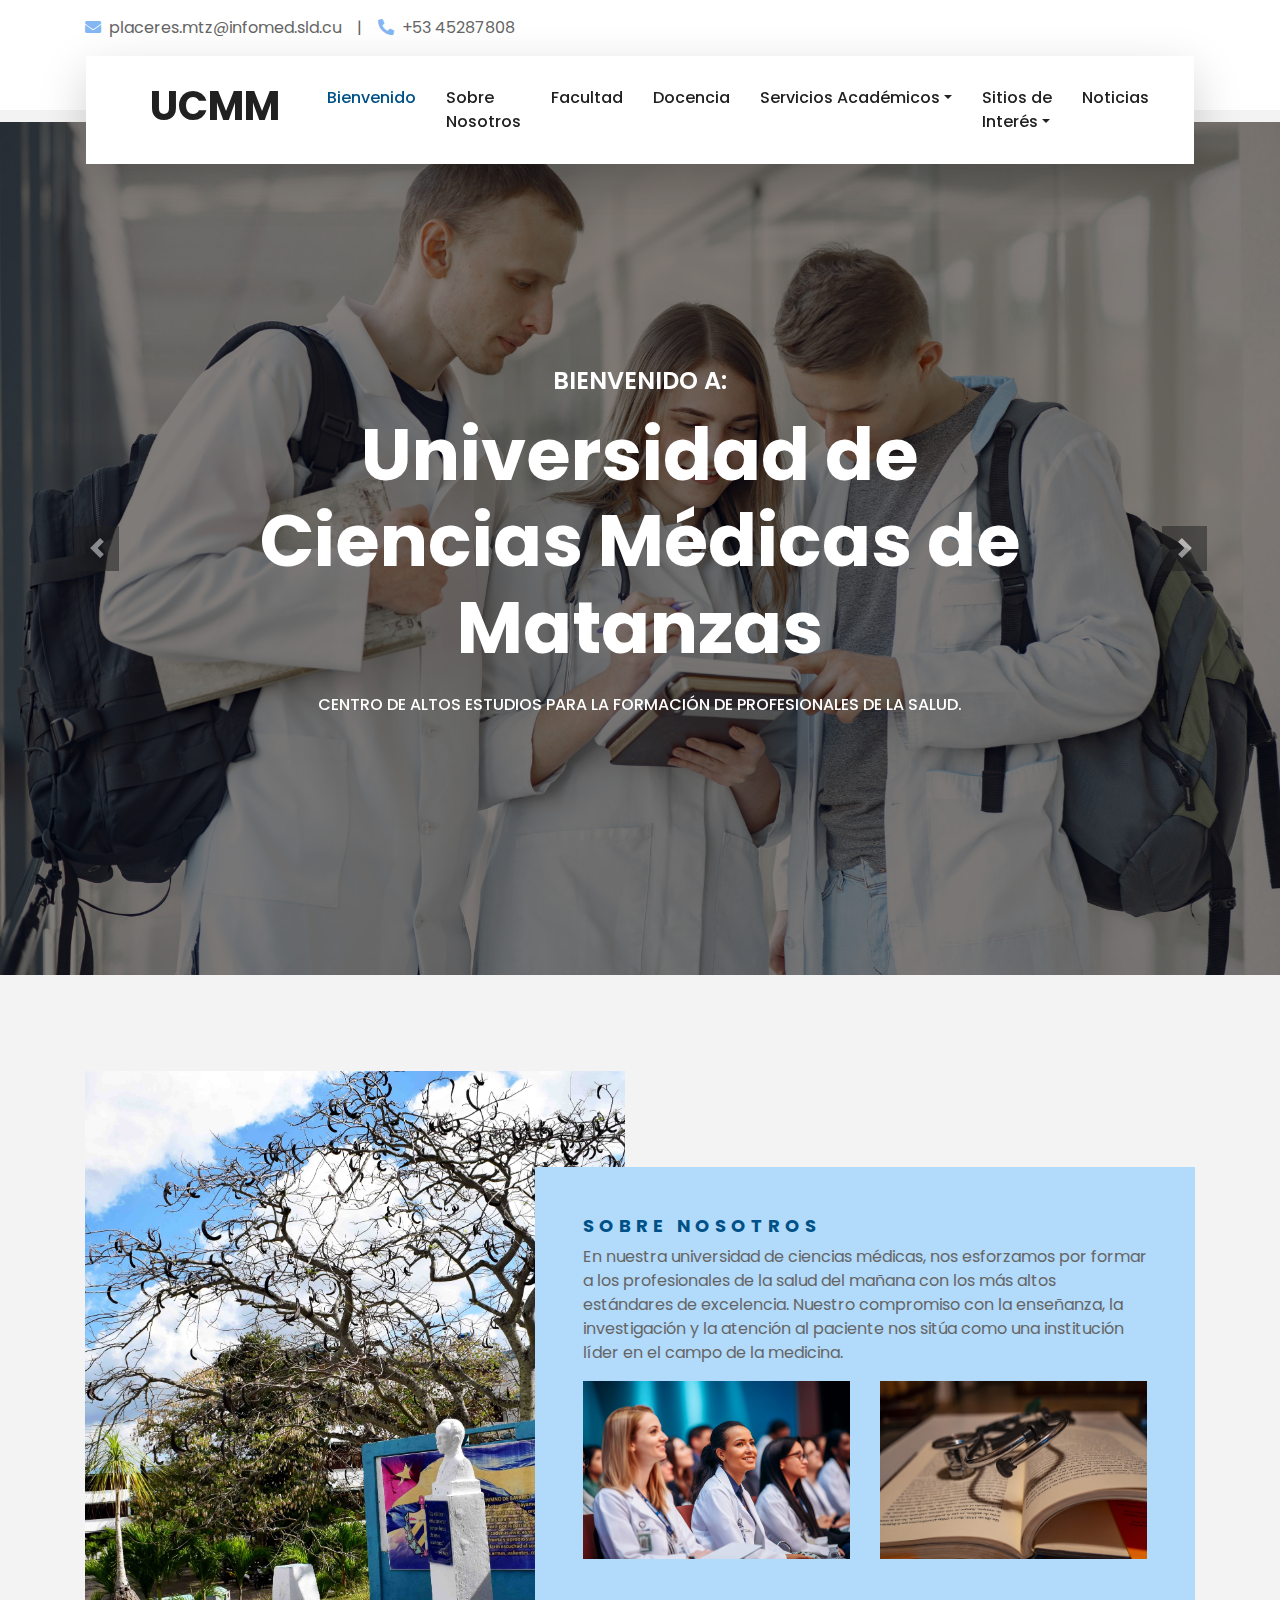
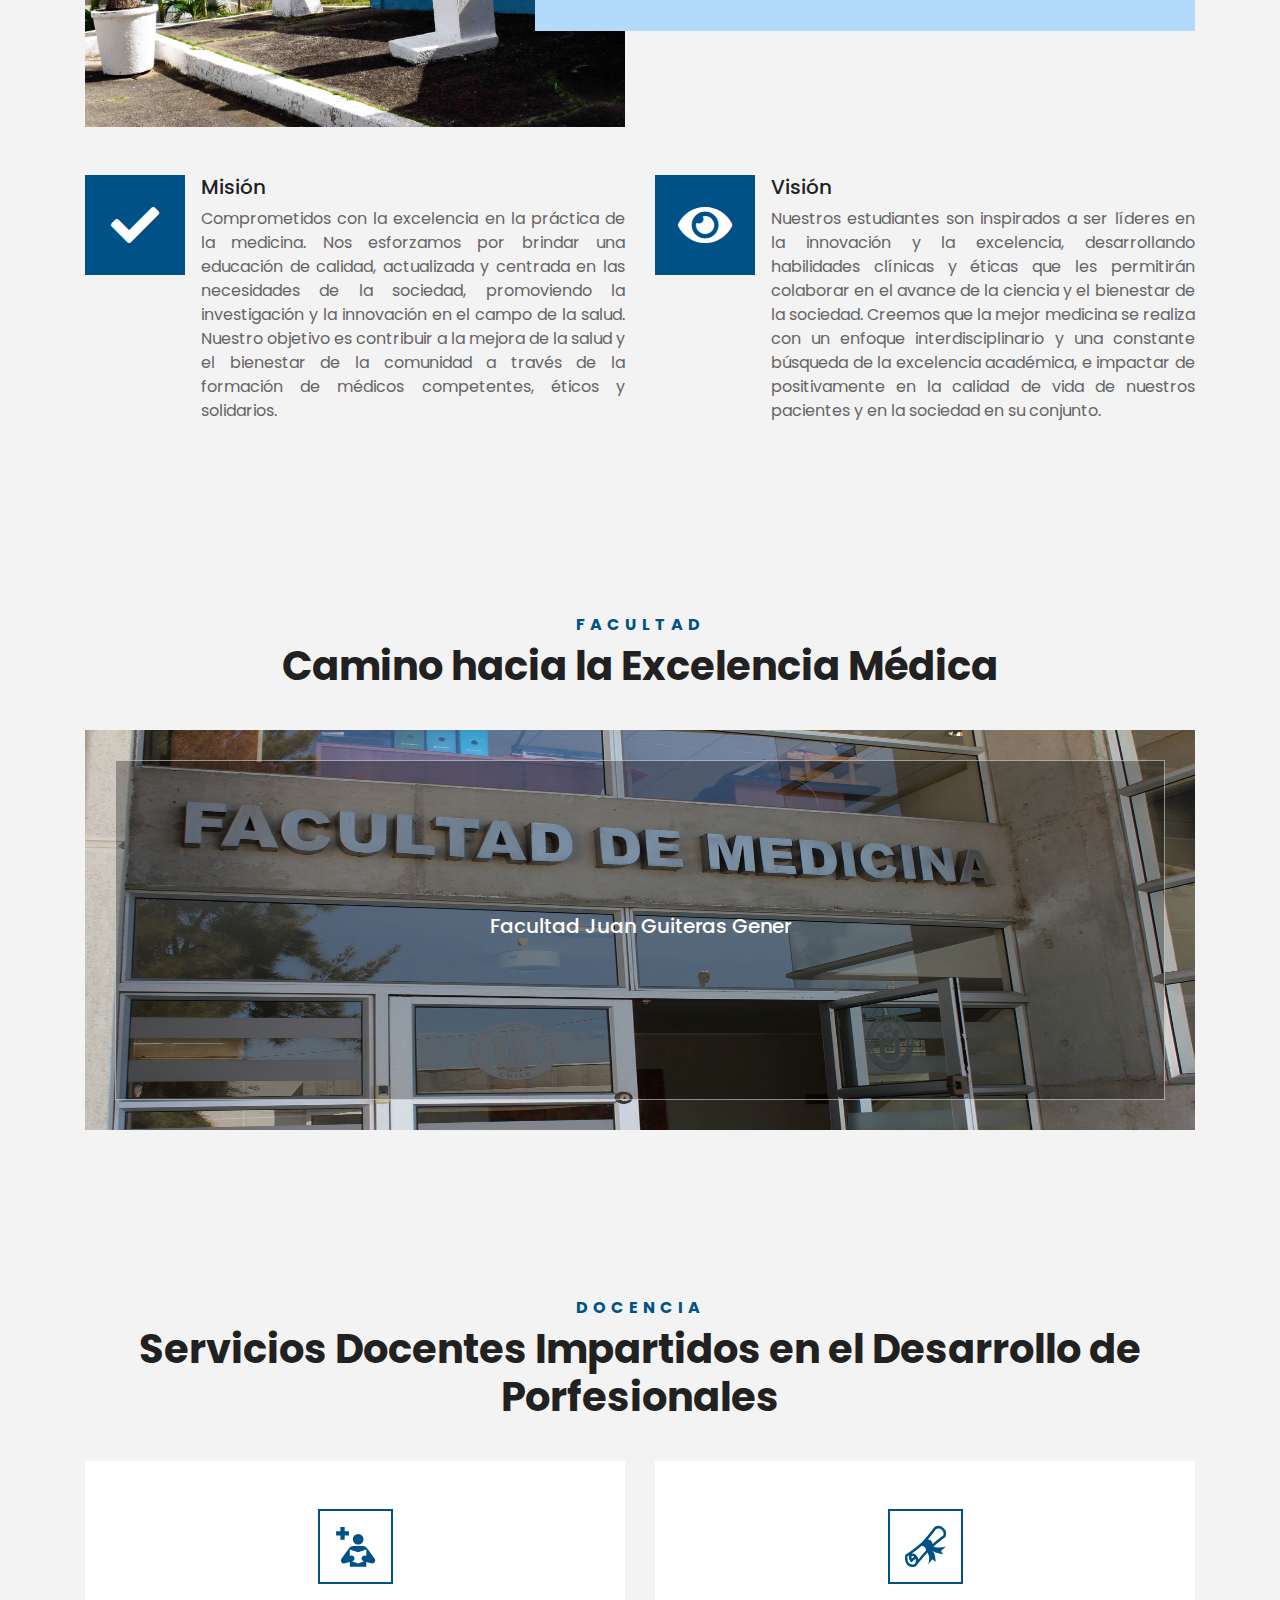
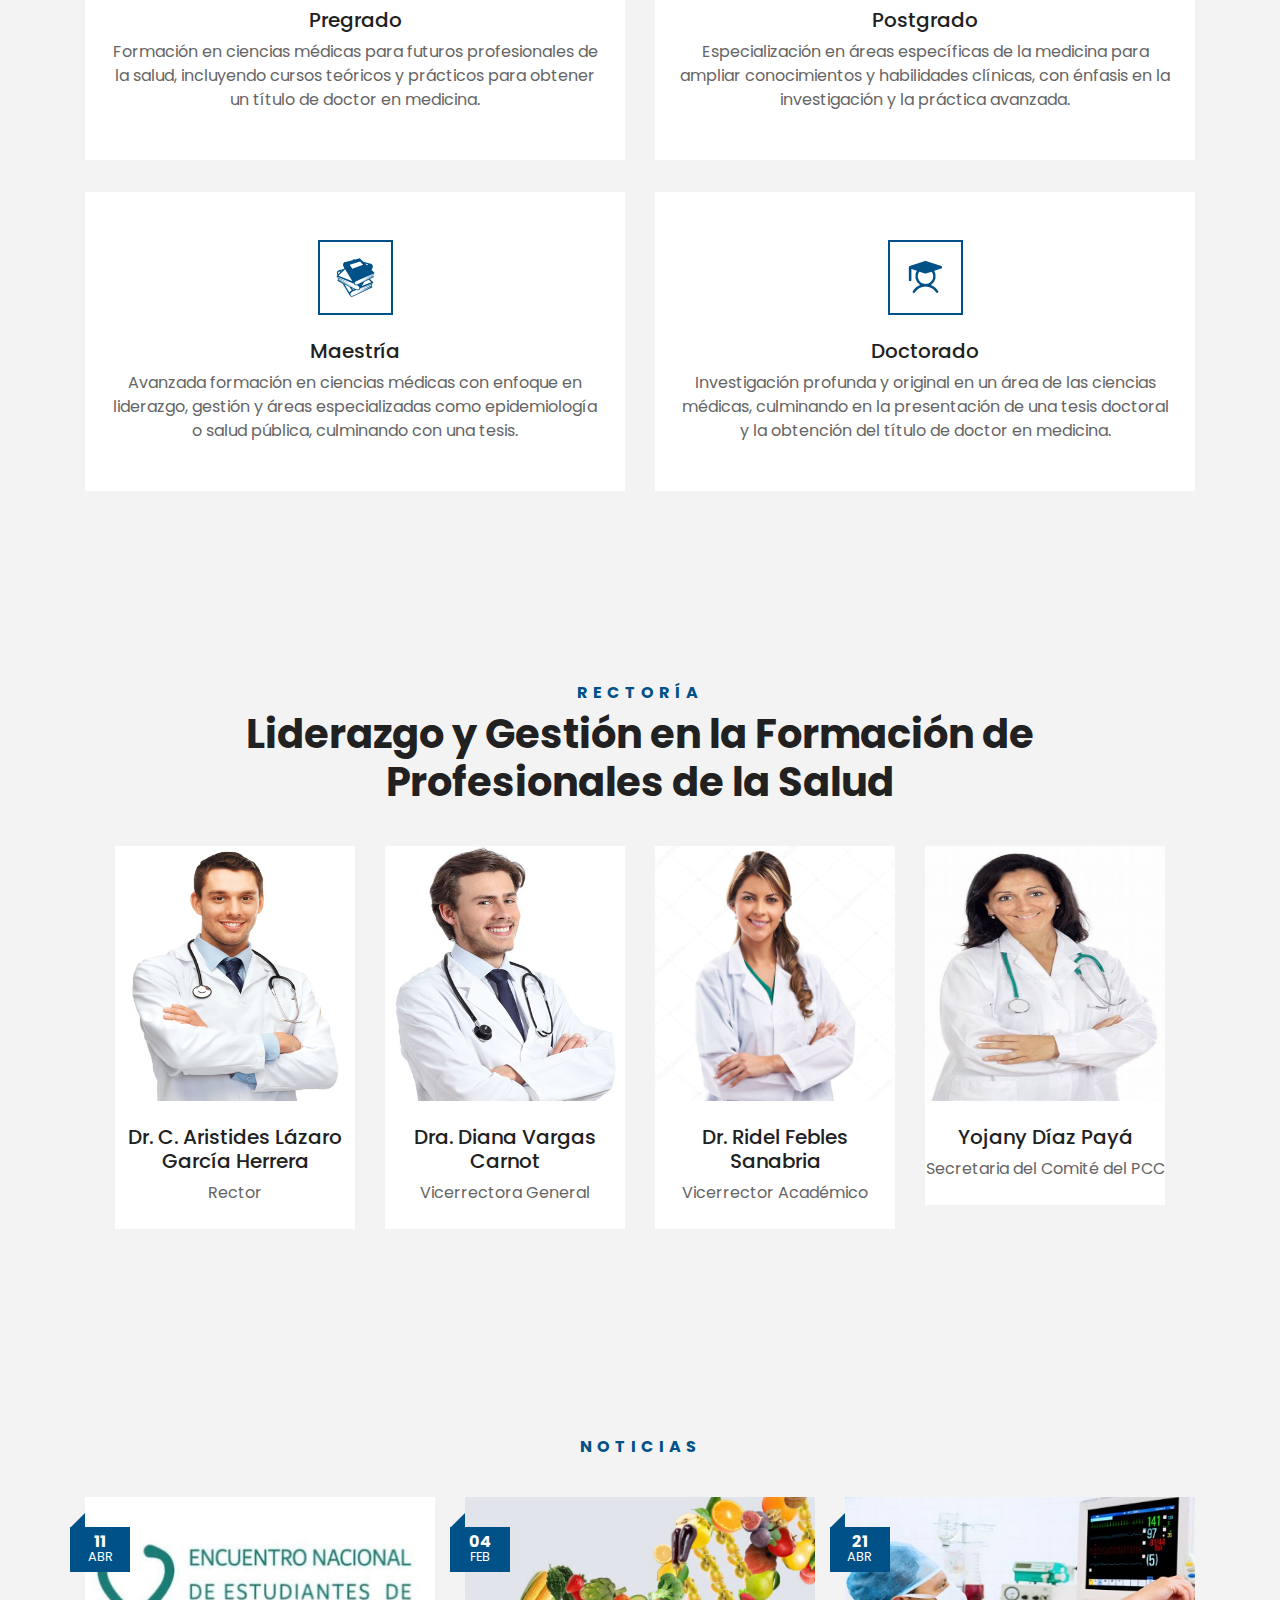
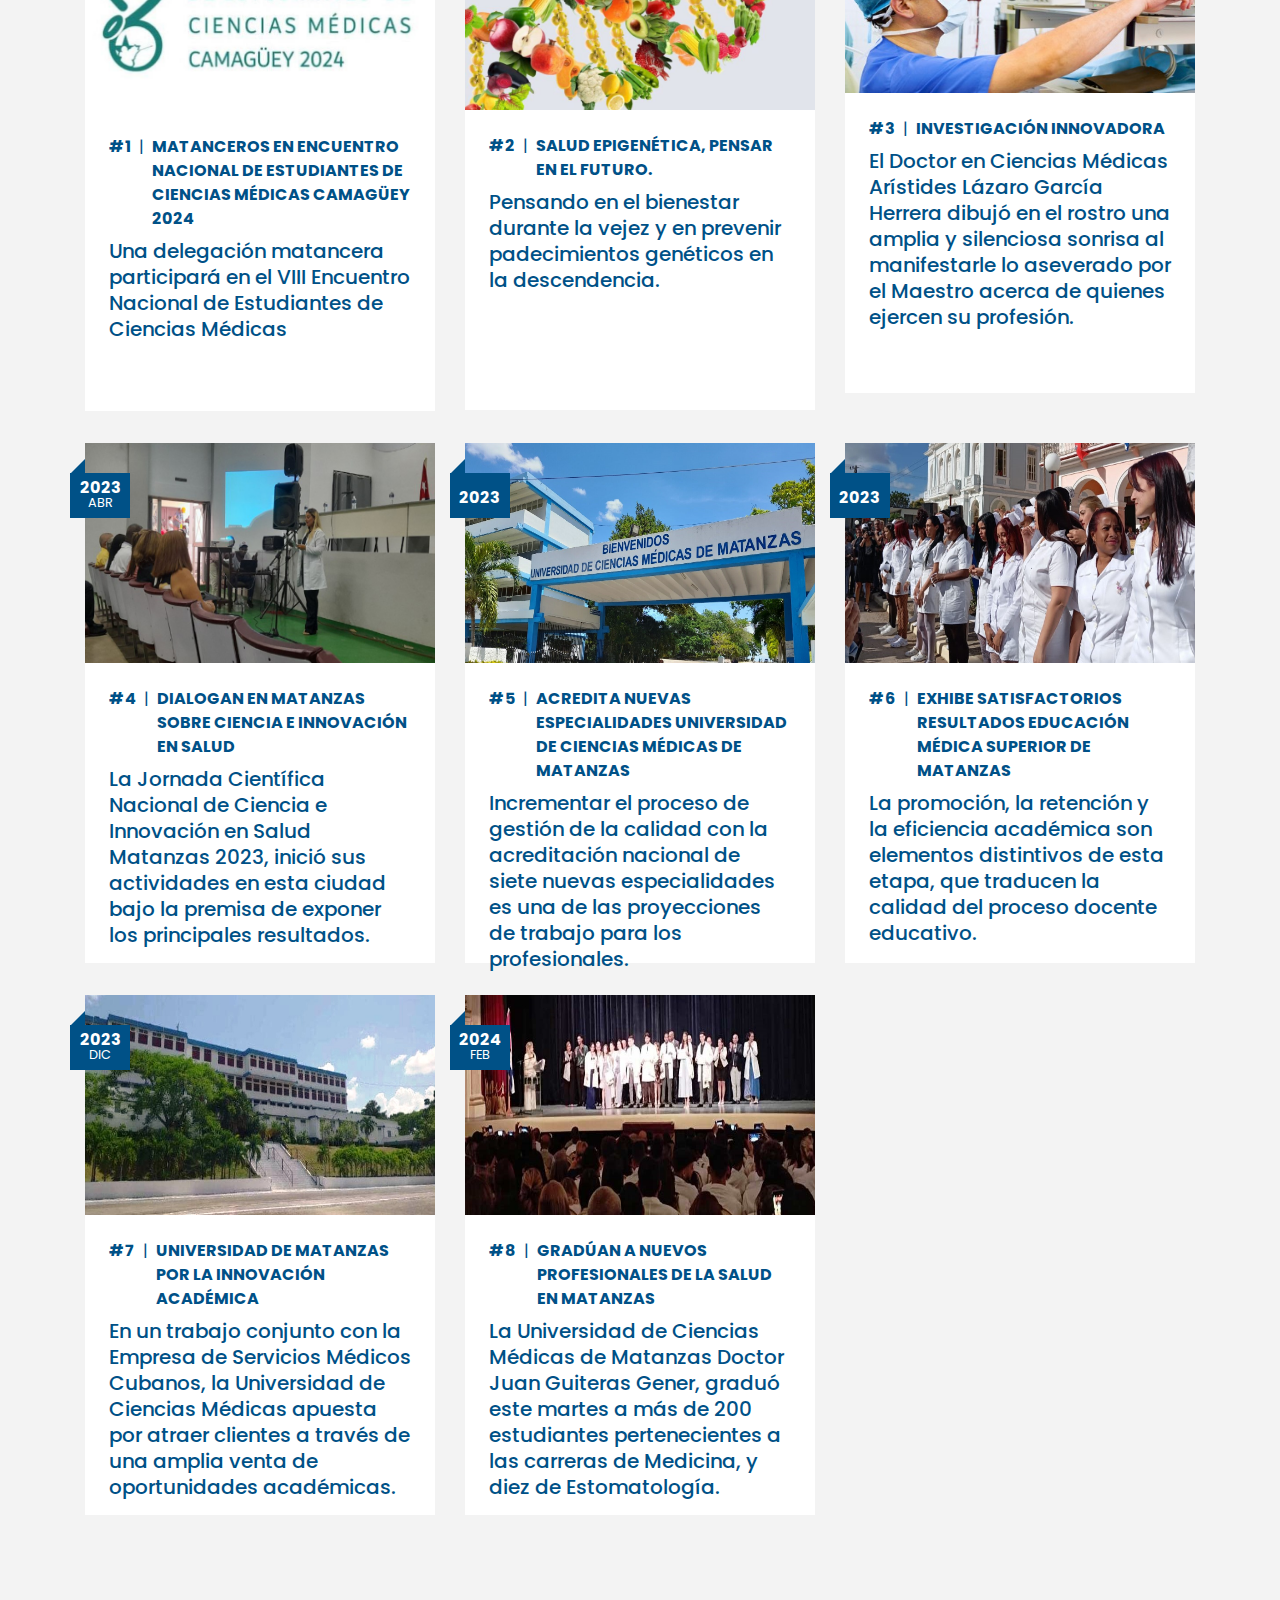
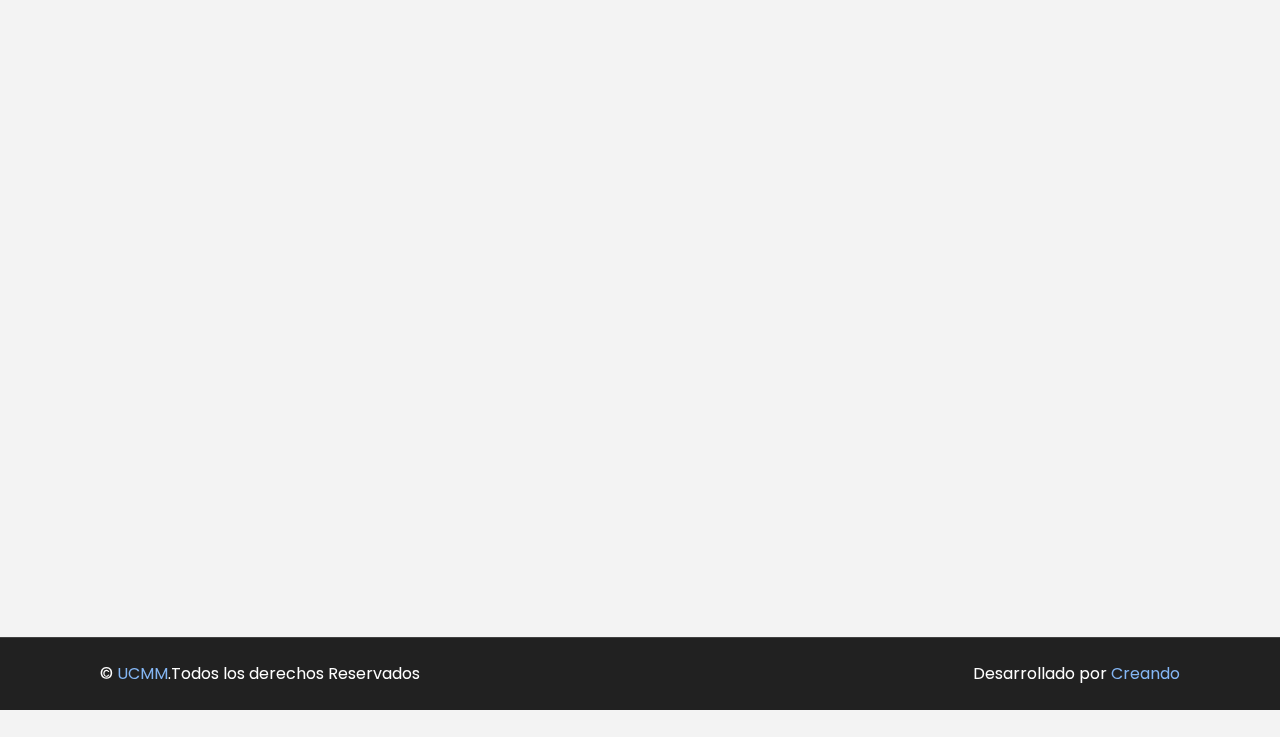
<file: Plantilla 2/index.html>
<!DOCTYPE html>
<html lang="en">

<head>
    <meta charset="utf-8">
    <title>Universidad de Ciencias Médicas - Matanzas</title>
    <meta content="width=device-width, initial-scale=1.0" name="viewport">
    <meta content="Free HTML Templates" name="keywords">
    <meta content="Free HTML Templates" name="description">

    <!-- Favicon -->
    <link href="img/favicon.ico" rel="icon">

    <!-- Google Web Fonts -->
    <link rel="preconnect" href="https://fonts.gstatic.com">
    <link href="https://fonts.googleapis.com/css2?family=Poppins:wght@400;500;600;700&display=swap" rel="stylesheet"> 

    <!-- Font Awesome -->
    <link href="https://cdnjs.cloudflare.com/ajax/libs/font-awesome/5.10.0/css/all.min.css" rel="stylesheet">

    <!-- Libraries Stylesheet -->
    <link href="lib/owlcarousel/assets/owl.carousel.min.css" rel="stylesheet">
    <link href="lib/tempusdominus/css/tempusdominus-bootstrap-4.min.css" rel="stylesheet" />

    <!-- Customized Bootstrap Stylesheet -->
    <link href="css/style.css" rel="stylesheet">
    <link href="css/miEstilo.css" rel="stylesheet">
    <script src="js/scrollreveal.js"></script>

</head>

<body>
    <!-- Topbar Start -->
    <div id="topbar" class="container-fluid bg-light pt-3 d-none d-lg-block topbar">
        <div class="container">
            <div class="row">
                <div class="col-lg-6 text-center text-lg-left mb-2 mb-lg-0">
                    <div class="d-inline-flex align-items-center">
                        <p><i class="fa fa-envelope mr-2"></i>placeres.mtz@infomed.sld.cu</p>
                        <p class="text-body px-3">|</p>
                        <p><i class="fa fa-phone-alt mr-2"></i>+53 45287808</p>
                    </div>
                </div>
                <div class="col-lg-6 text-center text-lg-right redes">
                    <!-- <div class="d-inline-flex align-items-center">
                        <a class="text-primary px-3" href="">
                            <i class="fab fa-facebook-f"></i>
                        </a>
                        <a class="text-primary px-3" href="">
                            <svg xmlns="http://www.w3.org/2000/svg" hover="" width="16" height="16" fill="#84b6f4" class="bi bi-twitter-x" viewBox="0 0 16 16">
                                <path d="M12.6.75h2.454l-5.36 6.142L16 15.25h-4.937l-3.867-5.07-4.425 5.07H.316l5.733-6.57L0 .75h5.063l3.495 4.633L12.601.75Zm-.86 13.028h1.36L4.323 2.145H2.865z"/>
                              </svg>        
                        </a>
                        <a class="text-primary px-3" href="">
                            <i class="fab fa-instagram"></i>
                        </a>
                        <a class="text-primary pl-3" href="">
                            <i class="fab fa-whatsapp"></i>
                        </a>
                    </div> -->
                </div>
            </div>
        </div>
    </div>
    <!-- Topbar End -->


    <!-- Navbar Start -->
    <div id="navbar" class="container-fluid position-relative nav-bar p-0 navbar">
        <div class="container-lg position-relative p-0 px-lg-3" style="z-index: 9;">
            <nav style=" width: 100% !important;" class="navbar navbar-expand-lg bg-light navbar-light shadow-lg py-3 py-lg-0 pl-3 pl-lg-5">
                <a href="index.html" class="navbar-brand ml-lg-3">
                    <h1 class="logo">UCMM</h1>
                </a>
                <button type="button" class="navbar-toggler" data-toggle="collapse" data-target="#navbarCollapse">
                    <span class="navbar-toggler-icon"></span>
                </button>
                <div class="collapse navbar-collapse justify-content-between px-3" id="navbarCollapse">
                    <div class="navbar-nav ml-auto py-0">
                        <a href="index.html" class="nav-item nav-link active">Bienvenido</a>
                        <a href="about.html" class="nav-item nav-link">Sobre Nosotros</a>
                        <a href="facultades.html" class="nav-item nav-link">Facultad</a>
                        <a href="docencia.html" class="nav-item nav-link">Docencia</a>
                        <div class="nav-item dropdown">
                            <a href="#" class="nav-link dropdown-toggle" data-toggle="dropdown">Servicios Académicos</a>
                            <div class="dropdown-menu border-0 rounded-0 m-0">
                                <a href="pregrado.html" class="dropdown-item">Pregrado</a>
                                <a href="postgrado.html" class="dropdown-item">Postgrados</a>
                            </div>
                        </div>
                        <div class="nav-item dropdown">
                            <a href="#" class="nav-link dropdown-toggle" data-toggle="dropdown">Sitios de <br> Interés</a>
                            <div class="dropdown-menu border-0 rounded-0 m-0">
                                <a href="#" class="dropdown-item">Nuestra Biblioteca</a>
                                <a href="https://aulavirtual.sld.cu/course/index.php?categoryid=3088" class="dropdown-item">Aula Virtual</a>
                                <a href="https://revmedest.sld.cu/index.php/medest" class="dropdown-item">Revista Científica Estudiantil</a>
                                <a href="https://revmedicaelectronica.sld.cu/index.php/rme/index" class="dropdown-item">Revista Médica Electrónica</a>
                            </div>
                        </div>
                        <a href="#noticias" class="nav-item nav-link">Noticias</a>
                    </div>
                </div>
            </nav>
        </div>
    </div>
    <!-- Navbar End -->


    <!-- Carousel Start -->
    <div class="container-fluid p-0 carousel">
        <div id="header-carousel" class="carousel slide" data-ride="carousel">
            <div class="carousel-inner">
                <div class="carousel-item active">
                    <img id="carousel-img" class="w-100" src="img/carousel1.jpg" alt="Image">
                    <div class="carousel-caption d-flex flex-column align-items-center justify-content-center">
                        <div id="carousel-text" class="p-3" style="max-width: 900px;">
                            <h4 class="text-white text-uppercase mb-md-3">Bienvenido a:</h4>
                            <h1 class="display-3 text-white mb-md-4">Universidad de Ciencias Médicas de Matanzas</h1>
                            <h6 class="text-white text-uppercase mb-md-3">Centro de altos estudios para la formación de profesionales de la salud.</h6>
                        </div>
                    </div>
                </div>
                <div class="carousel-item">
                    <img class="w-100" src="img/carousel2.jpg" alt="Image">
                    <div class="carousel-caption d-flex flex-column align-items-center justify-content-center">
                        <div class="p-3" style="max-width: 900px;">
                            <h4 class="text-white text-uppercase mb-md-3">Bienvenido a:</h4>
                            <h1 class="display-3 text-white mb-md-4">Universidad de Ciencias Médicas de Matanzas</h1>
                            <h6 class="text-white text-uppercase mb-md-3">Centro de altos estudios para la formación de profesionales de la salud.</h6>
                        </div>
                    </div>
                </div>
            </div>
            <a class="carousel-control-prev" href="#header-carousel" data-slide="prev">
                <div class="btn btn-dark" style="width: 45px; height: 45px;">
                    <span class="carousel-control-prev-icon mb-n2"></span>
                </div>
            </a>
            <a class="carousel-control-next" href="#header-carousel" data-slide="next">
                <div class="btn btn-dark" style="width: 45px; height: 45px;">
                    <span class="carousel-control-next-icon mb-n2"></span>
                </div>
            </a>
        </div>
    </div>
    <!-- Carousel End -->



    <!-- About Start -->
    <div id="historia" class="container-fluid py-5 about">
        <div class="container pt-5">
            <div class="row">
                <div class="col-lg-6" style="min-height: 500px;">
                    <div class="position-relative h-100">
                        <img class="position-absolute w-100 h-100" src="img/about.jpg" style="object-fit: cover;">
                    </div>
                </div>
                <div class="col-lg-6 pt-5 pb-lg-5">
                    <div class="about-text bg-white p-4 p-lg-5 my-lg-5 about-area">
                        <h6 class="text-primary text-uppercase" style="letter-spacing: 5px;"><b style="font-size: large;">Sobre Nosotros</b></h6>
                        <p>En nuestra universidad de ciencias médicas, nos esforzamos por formar a los profesionales de la salud del mañana con los más altos estándares de excelencia. Nuestro compromiso con la enseñanza, la investigación y la atención al paciente nos sitúa como una institución líder en el campo de la medicina.</p>
                        <div class="row mb-4">
                            <div class="col-6">
                                <img class="img-fluid" src="img/about1.jpg" alt="">
                            </div>
                            <div class="col-6">
                                <img class="img-fluid" src="img/about2.jpg" alt="">
                            </div>
                        </div>
                    </div>
                </div>
            </div>
        </div>
    </div>
    <!-- About End -->


    <!-- Feature Start -->
    <div id="mision-vision" class="container-fluid pb-5 feauture">
        <div class="container pb-5">
            <div class="row">
                <div class="col-md-6">
                    <div class="d-flex mb-4 mb-lg-0">
                        <div class="d-flex flex-shrink-0 align-items-center justify-content-center mr-3 marcos" style="height: 100px; width: 100px;">
                            <i class="fa fa-3x fa-check text-white"></i>
                        </div>
                        <div class="d-flex flex-column">
                            <h5 class="">Misión</h5>
                            <p class="m-0">Comprometidos con la excelencia en la práctica de la medicina. Nos esforzamos por brindar una educación de calidad, actualizada y centrada en las necesidades de la sociedad, promoviendo la investigación y la innovación en el campo de la salud. Nuestro objetivo es contribuir a la mejora de la salud y el bienestar de la comunidad a través de la formación de médicos competentes, éticos y solidarios.</p>
                        </div>
                    </div>
                </div>
                <div class="col-md-6">
                    <div class="d-flex mb-4 mb-lg-0">
                        <div class="d-flex flex-shrink-0 align-items-center justify-content-center mr-3 marcos" style="height: 100px; width: 100px;">
                            <i class="fa fa-3x fa-eye text-white"></i>
                        </div>
                        <div class="d-flex flex-column">
                            <h5 class="">Visión</h5>
                            <p class="m-0"> Nuestros estudiantes son inspirados a ser líderes en la innovación y la excelencia, desarrollando habilidades clínicas y éticas que les permitirán colaborar en el avance de la ciencia y el bienestar de la sociedad. Creemos que la mejor medicina se realiza con un enfoque interdisciplinario y una constante búsqueda de la excelencia académica, e impactar de positivamente en la calidad de vida de nuestros pacientes y en la sociedad en su conjunto.</p>
                        </div>
                    </div>
                </div>
            </div>
        </div>
    </div>
    <!-- Feature End -->


    <!-- Destination Start -->
    <div class="container-fluid py-5">
        <div class="container pt-5 pb-3">
            <div class="text-center mb-3 pb-3">
                <h6 class="text-primary text-uppercase topic-header" style="letter-spacing: 5px;"><b>Facultad</b></h6>
                <h1>Camino hacia la Excelencia Médica</h1>
            </div>
            <div class="row">
                <div class="col-lg-12 col-md-12 mb-12 f1">
                    <div style="height: 400px;" class="destination-item position-relative overflow-hidden mb-2">
                        <img class="img-fluid facultad-image" src="img/facultad-1.jpg" alt="">
                        <a class="destination-overlay text-white text-decoration-none" href="facultades.html#f-medicina">
                            <h5 class="text-white facultad-text">Facultad Juan Guiteras Gener</h5>
                        </a>
                    </div>
                </div>
            </div>
        </div>
    </div>
    <!-- Destination Start -->


    <!-- Service Start -->
    <div class="container-fluid py-5" style="padding-bottom: 0 !important; padding-left: 0 !important; padding-right: 0 !important;">
        <div class="container pt-5 pb-3">
            <div class="text-center mb-3 pb-3">
                <h6 class="text-primary text-uppercase topic-header" style="letter-spacing: 5px;"><b>Docencia</b></h6>
                <h1>Servicios Docentes Impartidos en el Desarrollo de Porfesionales</h1>
            </div>
            <div class="row">
                <div class="col-lg-6 col-md-6 mb-4">
                    <div class="service-item bg-white text-center mb-2 py-5 px-4 docencia-card" onclick="window.location.href='pregrado.html'">
                        <svg class="fa fa-2x mx-auto mb-4 docencia-icon" xmlns="http://www.w3.org/2000/svg" width="1em" height="1em" viewBox="0 0 64 64"><path fill="currentColor" d="M15.111 8.293V1.618H8.436v6.675H1.761v6.675h6.675v6.674h6.675v-6.674h6.675V8.293zm21.065 20.719c4.605 0 8.341-3.739 8.341-8.343a8.34 8.34 0 0 0-8.341-8.34a8.34 8.34 0 0 0-8.341 8.34c0 4.603 3.736 8.343 8.341 8.343m-13.065 34.51V56.12l-7.423 2.066a4.735 4.735 0 0 1-1.755.338a4.757 4.757 0 0 1-3.942-7.414l11.907-16.327c1.293-1.77 3.098-3.743 6.905-3.743h14.395c3.805 0 5.612 1.973 6.903 3.743L62.008 51.11a4.758 4.758 0 0 1-3.94 7.414a4.727 4.727 0 0 1-1.755-.338l-7.425-2.066v7.402zM36 58.351l9.619-3.183l-.217-.06c-6.636-1.953-4.052-10.721 2.583-8.763l.907.305v-9.902L36 40.96l-12.891-4.212v9.902l.902-.305c6.64-1.958 9.224 6.81 2.584 8.763l-.213.06z"/></svg>
                        <h5 class="mb-2">Pregrado</h5>
                        <p class="m-0">Formación en ciencias médicas para futuros profesionales de la salud, incluyendo cursos teóricos y prácticos para obtener un título de doctor en medicina.</p>
                    </div>
                </div>
                <div class="col-lg-6 col-md-6 mb-4">
                    <div class="service-item bg-white text-center mb-2 py-5 px-4 docencia-card" onclick="window.location.href='postgrado.html'">
                        <svg class="fa fa-2x mx-auto mb-4 docencia-icon" xmlns="http://www.w3.org/2000/svg" width="1em" height="1em" viewBox="0 0 16 16"><path fill="currentColor" d="M12.61 8.41a5.46 5.46 0 0 1-1.454-.424A60.006 60.006 0 0 1 15.61 4.43l.1-.07l.06-.11a2.924 2.924 0 0 0-.765-3.496a2.916 2.916 0 0 0-3.459-.376l-.126.133A54.96 54.96 0 0 1 6.512 6.41a50.219 50.219 0 0 1-6.018 4.592L.1 11.25v.23a4.53 4.53 0 0 0 .7 3.655A2.83 2.83 0 0 0 3.007 16a1.997 1.997 0 0 0 1.778-.902C5.03 14.79 6.85 12.49 8.79 10.39c.268.464.476 1.003.594 1.575a6.29 6.29 0 0 1-.399 3.078L10.67 13L12 14a12.122 12.122 0 0 0-.584-3.336a5.341 5.341 0 0 0-.915-1.214c.406.346.871.643 1.372.874c.94.338 1.989.572 3.076.672L14 9.73L16 8a8.982 8.982 0 0 1-2.777.431c-.216 0-.43-.007-.642-.022zm-.45-7.23a1.89 1.89 0 0 1 .842-.194c.506 0 .966.196 1.309.516a1.926 1.926 0 0 1 .595 2.192c-.486.307-2.346 1.717-4.146 3.307a2.003 2.003 0 0 0-.668-1.298a1.596 1.596 0 0 0-1.24-.372A58.169 58.169 0 0 0 12.16 1.18M2.7 11.81a.458.458 0 0 1 .262-.082l.04.002h.068c.179.052.334.142.461.261l-.871.719a1.28 1.28 0 0 1-.119-.716a.334.334 0 0 1 .158-.183zM4 14.5a1 1 0 0 1-1.005.499a1.852 1.852 0 0 1-1.485-.54a3.432 3.432 0 0 1-.583-1.922c0-.251.027-.495.077-.73l.706-.457c-.094.14-.164.304-.199.481a2.985 2.985 0 0 0 .535 1.958l.354.44l1.7-1.4a2.396 2.396 0 0 1-.106 1.685zm.86-2.45a2.825 2.825 0 0 0-1.54-1.274c-.071-.012-.13-.016-.19-.016s-.119.004-.177.01a1.56 1.56 0 0 0-.35 0a44.978 44.978 0 0 0 3.988-3.052c.398.071.812.25 1.131.533c.297.313.48.739.48 1.209l-.002.094a54.377 54.377 0 0 0-3 3.506a2.75 2.75 0 0 0-.357-1.023z"/></svg>
                        <h5 class="mb-2">Postgrado</h5>
                        <p class="m-0">Especialización en áreas específicas de la medicina para ampliar conocimientos y habilidades clínicas, con énfasis en la investigación y la práctica avanzada.</p>
                    </div>
                </div>
                <div class="col-lg-6 col-md-6 mb-4">
                    <div class="service-item bg-white text-center mb-2 py-5 px-4 docencia-card" onclick="window.location.href='postgrado.html#maestria'">
                        <svg class="fa fa-2x mx-auto mb-4 docencia-icon" xmlns="http://www.w3.org/2000/svg" width="1em" height="1em" viewBox="0 0 64 64"><path fill="currentColor" d="m57.063 20.218l1.029-1.698s.906-1.502.906-3.519c0-4.886-4.662-4.757-4.662-4.757L44.179 7.479L38.638 2l-7.291 1.985l-2.391-.651l-1.817 1.797l-10.497 2.858s-4.04-.111-4.04 4.123c0 1.748.786 3.05.786 3.05l1.351 2.23l-1.187 1.172l-5.86 1.596s-4.662-.129-4.662 4.757a7.56 7.56 0 0 0 .779 3.281L2 29.987l.949.376c.021.051.029.108.07.149c1.835 1.839 1.684 4.309 1.422 5.643l-1.109 1.111l8.401 4.039L23.271 60.35c1.849 2.906 5.774 1.088 5.774 1.088l29.649-14.256l-1.109-1.111c-.262-1.334-.413-3.804 1.422-5.644c.041-.041.049-.098.07-.148l.949-.377l-5.513-5.45l6.33-3.043l-.961-.963c-.227-1.156-.358-3.297 1.233-4.891c.035-.036.041-.084.06-.129l.825-.327zm-5.685-8.835l-1.25 1.978l-3.234-3.198zM39.176 7.144l4.643 4.963l-16.789 6.067l-3.965-6.156zM15.744 19.052l11.457 18.911l-21.827-8.658zm-4.775 2.067l-1.345 1.33l-.538-.825zm-4.247 1.034l1.252 1.927l-2.713 2.682a5.586 5.586 0 0 1-.331-1.845c0-1.826.906-2.521 1.792-2.764M5.154 37.026l.015-.058l25.147 11.007l-24.95-11.894c.023-.135.041-.284.06-.434l19.533 8.18l-19.465-9.116a7.723 7.723 0 0 0-.086-1.245l18.079 7.445L5.165 32.4a6.048 6.048 0 0 0-.47-1.137l24.883 10.625l.566.934c1.167 1.834 3.284 1.495 4.351 1.177c1.475.728 4.119 2.412 3.442 4.893c-.357 1.312-1.142 1.948-2.399 1.948c-1.273 0-2.544-.666-2.557-.675zM30.2 50.185l-1.966.814l-1.67-2.563zm-7.614 5.381l-7.729-12.759l7.682 3.693l3.633 5.592c-1.465.626-3.102 2.055-3.586 3.474m34.033-12.184a7.731 7.731 0 0 0-.086 1.245l-19.465 9.116l19.533-8.18c.019.149.036.299.06.434l-24.95 11.895l25.147-11.007a.982.982 0 0 1 .015.058L29.046 60.08c-.013.009-1.282.675-2.557.675c-1.258 0-2.042-.637-2.399-1.948c-.918-3.367 4.302-5.276 4.38-5.305l4.575-1.952c.491.209 3.994 1.584 5.711-1.115l1.083-1.786l17.494-7.47a6.12 6.12 0 0 0-.471 1.137L38.54 50.827zm.034-4.161l-14.825 6.144l4.114-6.791l6.767-3.253zm2.393-11.107a6.9 6.9 0 0 0-.075 1.079l-16.868 7.9l16.928-7.089c.017.129.031.26.052.376L37.459 40.688l21.794-9.539a.46.46 0 0 1 .013.05L35.149 42.586c-.011.007-1.112.585-2.216.585c-1.091 0-1.77-.553-2.079-1.689c-.796-2.918 3.728-4.572 3.796-4.597l25.014-10.68a5.268 5.268 0 0 0-.407.986l-15.88 7.376z"/></svg>
                        <h5 class="mb-2">Maestría</h5>
                        <p class="m-0">Avanzada formación en ciencias médicas con enfoque en liderazgo, gestión y áreas especializadas como epidemiología o salud pública, culminando con una tesis.</p>
                    </div>
                </div>
                <div class="col-lg-6 col-md-6 mb-4">
                    <div class="service-item bg-white text-center mb-2 py-5 px-4 docencia-card" onclick="window.location.href='postgrado.html#doctorado'">
                        <svg class="fa fa-2x mx-auto mb-4 docencia-icon" xmlns="http://www.w3.org/2000/svg" width="1em" height="1em" viewBox="0 0 256 256"><path fill="currentColor" d="m226.53 56.41l-96-32a8 8 0 0 0-5.06 0l-96 32A8 8 0 0 0 24 64v80a8 8 0 0 0 16 0V75.1l33.59 11.19a64 64 0 0 0 20.65 88.05c-18 7.06-33.56 19.83-44.94 37.29a8 8 0 1 0 13.4 8.74C77.77 197.25 101.57 184 128 184s50.23 13.25 65.3 36.37a8 8 0 0 0 13.4-8.74c-11.38-17.46-27-30.23-44.94-37.29a64 64 0 0 0 20.65-88l44.12-14.7a8 8 0 0 0 0-15.18ZM176 120a48 48 0 1 1-86.65-28.45l36.12 12a8 8 0 0 0 5.06 0l36.12-12A47.89 47.89 0 0 1 176 120"/></svg>
                        <h5 class="mb-2">Doctorado</h5>
                        <p class="m-0">Investigación profunda y original en un área de las ciencias médicas, culminando en la presentación de una tesis doctoral y la obtención del título de doctor en medicina.</p>
                    </div>
            </div>
        </div>
    </div>
    <!-- Service End -->

    <div class="container pt-5 pb-3">
    <!-- Team Start -->
    <div class="container-fluid py-5">
        <div class="container pt-5 pb-3">
            <div class="text-center mb-3 pb-3">
                <h6 class="text-primary text-uppercase topic-header" style="letter-spacing: 5px;"><b>Rectoría</b></h6>
                <h1>Liderazgo y Gestión en la Formación de Profesionales de la Salud</h1>
            </div>
            <div class="row">
                <div class="col-lg-3 col-md-6 col-sm-6 pb-2 r1">
                    <div class="team-item bg-white mb-4">
                        <div class="team-img position-relative overflow-hidden">
                            <img class="img-fluid w-100 rectoria-image" src="img/rectoria-1.jpg" alt="">
                            <div class="team-social">
                                <a class="rectoria-box-icon btn btn-outline-primary btn-square" href="https://twitter.com/rector_ucmm"><svg xmlns="http://www.w3.org/2000/svg" hover="" width="12" height="12" fill="white" class="bi bi-twitter-x" viewBox="0 0 16 16">
                                    <path d="M12.6.75h2.454l-5.36 6.142L16 15.25h-4.937l-3.867-5.07-4.425 5.07H.316l5.733-6.57L0 .75h5.063l3.495 4.633L12.601.75Zm-.86 13.028h1.36L4.323 2.145H2.865z"/>
                                  </svg></a>
                                <a class="rectoria-box-icon btn btn-outline-primary btn-square" href="https://www.linkedin.com/in/arístides-lázaro-garcía-herrera-917951a9/ "><i class="rectoria-icon fab fa-linkedin"></i></a>
                                <!-- <a class="rectoria-box-icon btn btn-outline-primary btn-square" href=""><i class="rectoria-icon fab fa-instagram"></i></a> -->
                            </div>
                        </div>
                        <div class="text-center py-4">
                            <h5 class="">Dr. C. Aristides Lázaro García Herrera</h5>
                            <p class="m-0">Rector</p>
                        </div>
                    </div>
                </div>
                <div class="col-lg-3 col-md-6 col-sm-6 pb-2 r2">
                    <div class="team-item bg-white mb-4">
                        <div class="team-img position-relative overflow-hidden">
                            <img class="img-fluid w-100 rectoria-image" src="img/rectoria-2.jpg" alt="">
                            <div class="team-social">
                                <a class="rectoria-box-icon btn btn-outline-primary btn-square" href="https://twitter.com/VargasCarnot"><svg xmlns="http://www.w3.org/2000/svg" hover="" width="12" height="12" fill="white" class="bi bi-twitter-x" viewBox="0 0 16 16">
                                    <path d="M12.6.75h2.454l-5.36 6.142L16 15.25h-4.937l-3.867-5.07-4.425 5.07H.316l5.733-6.57L0 .75h5.063l3.495 4.633L12.601.75Zm-.86 13.028h1.36L4.323 2.145H2.865z"/>
                                  </svg></a>
                                <!-- <a class="rectoria-box-icon btn btn-outline-primary btn-square" href=""><i class="rectoria-icon fab fa-facebook-f"></i></a>
                                <a class="rectoria-box-icon btn btn-outline-primary btn-square" href=""><i class="rectoria-icon fab fa-instagram"></i></a> -->
                            </div>
                        </div>
                        <div class="text-center py-4">
                            <h5 class="">Dra. Diana Vargas Carnot</h5>
                            <p class="m-0">Vicerrectora General</p>
                        </div>
                    </div>
                </div>
                <div class="col-lg-3 col-md-6 col-sm-6 pb-2 r3">
                    <div class="team-item bg-white mb-4">
                        <div class="team-img position-relative overflow-hidden">
                            <img class="img-fluid w-100 rectoria-image" src="img/rectoria-3.jpg" alt="">
                            <div class="team-social">
                                <!-- <a class="rectoria-box-icon btn btn-outline-primary btn-square" href=""><svg xmlns="http://www.w3.org/2000/svg" hover="" width="12" height="12" fill="white" class="bi bi-twitter-x" viewBox="0 0 16 16">
                                    <path d="M12.6.75h2.454l-5.36 6.142L16 15.25h-4.937l-3.867-5.07-4.425 5.07H.316l5.733-6.57L0 .75h5.063l3.495 4.633L12.601.75Zm-.86 13.028h1.36L4.323 2.145H2.865z"/>
                                  </svg></a> -->
                                <a class="rectoria-box-icon btn btn-outline-primary btn-square" href="https://scholar.google.com/citations?hl=es&user=2-cPdEIAAAAJ"><i class="rectoria-icon fab fa-google"></i></a>
                                <!-- <a class="rectoria-box-icon btn btn-outline-primary btn-square" href=""><i class="rectoria-icon fab fa-instagram"></i></a> -->
                            </div>
                        </div>
                        <div class="text-center py-4">
                            <h5 class="">Dr. Ridel Febles Sanabria</h5>
                            <p class="m-0">Vicerrector Académico</p>
                        </div>
                    </div>
                </div>
                <div class="col-lg-3 col-md-6 col-sm-6 pb-2 r4">
                    <div class="team-item bg-white mb-4">
                        <div class="team-img position-relative overflow-hidden">
                            <img class="img-fluid w-100 rectoria-image" src="img/rectoria-4.jpg" alt="">
                            <div class="team-social">
                                <a class="rectoria-box-icon btn btn-outline-primary btn-square" href="https://twitter.com/YojanyDiaz"><svg xmlns="http://www.w3.org/2000/svg" hover="" width="12" height="12" fill="white" class="bi bi-twitter-x" viewBox="0 0 16 16">
                                    <path d="M12.6.75h2.454l-5.36 6.142L16 15.25h-4.937l-3.867-5.07-4.425 5.07H.316l5.733-6.57L0 .75h5.063l3.495 4.633L12.601.75Zm-.86 13.028h1.36L4.323 2.145H2.865z"/>
                                  </svg>
                                  </a>
                                <!-- <a class="rectoria-box-icon btn btn-outline-primary btn-square" href=""><i class="rectoria-icon fab fa-facebook-f"></i></a>
                                <a class="rectoria-box-icon btn btn-outline-primary btn-square" href=""><i class="rectoria-icon fab fa-instagram"></i></a> -->
                            </div>
                        </div>
                        <div class="text-center py-4">
                            <h5 class="">Yojany Díaz Payá</h5>
                            <p class="m-0">Secretaria del Comité del PCC</p>
                        </div>
                    </div>
                </div>
            </div>
        </div>
    </div>
    <!-- Team End -->
    </div>

    <!-- Blog Start -->
    <div class="container-fluid py-5"  id="noticias">
        <div class="container pt-5 pb-3">
            <div class="text-center mb-3 pb-3">
                <h6 class="text-primary text-uppercase blog-header" style="letter-spacing: 5px;"><b>Noticias</b></h6>
            </div>
            <div class="row pb-3">
                <div class="col-lg-4 col-md-6 mb-4 pb-2">
                    <div class="blog-item">
                        <div class="position-relative">
                            <img class="img-fluid w-100" src="img/noticia1.jpg" alt="">
                            <div class="blog-date">
                                <h6 class="font-weight-bold mb-n1">11</h6>
                                <small class="text-white text-uppercase">Abr</small>
                            </div>
                        </div>
                        <div class="bg-white p-4 noticia-card">
                            <div class="d-flex mb-2">
                                <a class="text-primary text-uppercase text-decoration-none" href=""><b>#1</b></a>
                                <span style="color: #005187 !important;" class="text-primary px-2">|</span>
                                <a class="text-primary text-uppercase text-decoration-none" href="https://giron.cu/2024/04/11/encuentro-estudiantes-ciencias-medicas-2024/"><b>Matanceros en Encuentro Nacional de Estudiantes de Ciencias Médicas Camagüey 2024</b></a>
                            </div>
                            <a class="h5 m-0 text-decoration-none" href="https://giron.cu/2024/04/11/encuentro-estudiantes-ciencias-medicas-2024/">Una delegación matancera participará en el VIII Encuentro Nacional de Estudiantes de Ciencias Médicas</a>
                        </div>
                    </div>
                </div>
                <div class="col-lg-4 col-md-6 mb-4 pb-2">
                    <div class="blog-item">
                        <div class="position-relative">
                            <img class="img-fluid w-100" src="img/noticia2.jpg" alt="">
                            <div class="blog-date">
                                <h6 class="font-weight-bold mb-n1">04</h6>
                                <small class="text-white text-uppercase">Feb</small>
                            </div>
                        </div>
                        <div class="bg-white p-4 noticia-card">
                            <div class="d-flex mb-2">
                                <a class="text-primary text-uppercase text-decoration-none" href=""><b>#2</b></a>
                                <span style="color: #005187 !important;" class="text-primary px-2">|</span>
                                <a class="text-primary text-uppercase text-decoration-none" href="https://giron.cu/2024/02/04/salud-epigenetica-pensar-en-el-futuro/"><b>Salud epigenética, pensar en el futuro.</b></a>
                            </div>
                            <a class="h5 m-0 text-decoration-none" href="https://giron.cu/2024/02/04/salud-epigenetica-pensar-en-el-futuro/">Pensando en el bienestar durante la vejez y en prevenir padecimientos genéticos en la descendencia.</a>
                        </div>
                    </div>
                </div>
                <div class="col-lg-4 col-md-6 mb-4 pb-2">
                    <div class="blog-item">
                        <div class="position-relative">
                            <img class="img-fluid w-100" src="img/noticia3.jpg" alt="">
                            <div class="blog-date">
                                <h6 class="font-weight-bold mb-n1">21</h6>
                                <small class="text-white text-uppercase">Abr</small>
                            </div>
                        </div>
                        <div class="bg-white p-4 noticia-card">
                            <div class="d-flex mb-2">
                                <a class="text-primary text-uppercase text-decoration-none" href=""><b>#3</b></a>
                                <span style="color: #005187 !important;" class="text-primary px-2">|</span>
                                <a class="text-primary text-uppercase text-decoration-none" href="https://giron.cu/2023/04/21/aristides-doctor-a-corazon-abierto/"><b>Investigación Innovadora</b></a>
                            </div>
                            <a class="h5 m-0 text-decoration-none" href="https://giron.cu/2023/04/21/aristides-doctor-a-corazon-abierto/">El Doctor en Ciencias Médicas Arístides Lázaro García Herrera dibujó en el rostro una amplia y silenciosa sonrisa al manifestarle lo aseverado por el Maestro acerca de quienes ejercen su profesión.</a>
                        </div>
                    </div>
                </div>
                <div class="col-lg-4 col-md-6 mb-4 pb-2">
                    <div class="blog-item">
                        <div class="position-relative">
                            <img class="card-image img-fluid w-100" src="img/noticia4.jpg" alt="">
                            <div class="blog-date">
                                <h6 class="font-weight-bold mb-n1">2023</h6>
                                <small class="text-white text-uppercase">Abr</small>
                            </div>
                        </div>
                        <div class="bg-white p-4 noticia-card">
                            <div class="d-flex mb-2">
                                <a class="text-primary text-uppercase text-decoration-none" href=""><b>#4</b></a>
                                <span style="color: #005187 !important;" class="text-primary px-2">|</span>
                                <a class="text-primary text-uppercase text-decoration-none" href="https://giron.cu/2024/04/11/encuentro-estudiantes-ciencias-medicas-2024/"><b>Dialogan en Matanzas sobre ciencia e innovación en Salud</b></a>
                            </div>
                            <a class="h5 m-0 text-decoration-none" href="https://www.radio26.cu/noticias-de-cuba/dialogan-en-matanzas-sobre-ciencia-e-innovacion-en-salud-fotos/">La Jornada Científica Nacional de Ciencia e Innovación en Salud Matanzas 2023, inició sus actividades en esta ciudad bajo la premisa de exponer los principales resultados.</a>
                        </div>
                    </div>
                </div>
                <div class="col-lg-4 col-md-6 mb-4 pb-2">
                    <div class="blog-item">
                        <div class="position-relative">
                            <img class="card-image img-fluid w-100" src="img/noticia5.jpg" alt="">
                            <div class="blog-date">
                                <h6 class="font-weight-bold mb-n1">2023</h6>
                                <small class="text-white text-uppercase"></small>
                            </div>
                        </div>
                        <div class="bg-white p-4 noticia-card">
                            <div class="d-flex mb-2">
                                <a class="text-primary text-uppercase text-decoration-none" href=""><b>#5</b></a>
                                <span style="color: #005187 !important;" class="text-primary px-2">|</span>
                                <a class="text-primary text-uppercase text-decoration-none" href="https://giron.cu/2024/04/11/encuentro-estudiantes-ciencias-medicas-2024/"><b>Acredita nuevas especialidades Universidad de Ciencias Médicas de Matanzas</b></a>
                            </div>
                            <a class="h5 m-0 text-decoration-none" href="https://www.radio26.cu/destacadas/acredita-nuevas-especialidades-universidad-de-ciencias-medicas-de-matanzas-audio/">Incrementar el proceso de gestión de la calidad con la acreditación nacional  de siete nuevas especialidades es una de las proyecciones de trabajo para los profesionales.</a>
                        </div>
                    </div>
                </div>
                <div class="col-lg-4 col-md-6 mb-4 pb-2">
                    <div class="blog-item">
                        <div class="position-relative">
                            <img class="card-image img-fluid w-100" src="img/noticia6.jpg" alt="">
                            <div class="blog-date">
                                <h6 class="font-weight-bold mb-n1">2023</h6>
                                <small class="text-white text-uppercase"></small>
                            </div>
                        </div>
                        <div class="bg-white p-4 noticia-card">
                            <div class="d-flex mb-2">
                                <a class="text-primary text-uppercase text-decoration-none" href=""><b>#6</b></a>
                                <span style="color: #005187 !important;" class="text-primary px-2">|</span>
                                <a class="text-primary text-uppercase text-decoration-none" href="https://giron.cu/2024/04/11/encuentro-estudiantes-ciencias-medicas-2024/"><b>Exhibe satisfactorios resultados Educación Médica Superior de Matanzas</b></a>
                            </div>
                            <a class="h5 m-0 text-decoration-none" href="https://www.radio26.cu/destacadas/exhibe-satisfactorios-resultados-educacion-medica-superior-de-matanzas-audio/">La promoción, la retención y la eficiencia académica son elementos distintivos de esta etapa, que traducen la calidad del proceso docente educativo.</a>
                        </div>
                    </div>
                </div>
                <div class="col-lg-4 col-md-6 mb-4 pb-2">
                    <div class="blog-item">
                        <div class="position-relative">
                            <img class="card-image img-fluid w-100" src="img/noticia7.jpg" alt="">
                            <div class="blog-date">
                                <h6 class="font-weight-bold mb-n1">2023</h6>
                                <small class="text-white text-uppercase">Dic</small>
                            </div>
                        </div>
                        <div class="bg-white p-4 noticia-card">
                            <div class="d-flex mb-2">
                                <a class="text-primary text-uppercase text-decoration-none" href=""><b>#7</b></a>
                                <span style="color: #005187 !important;" class="text-primary px-2">|</span>
                                <a class="text-primary text-uppercase text-decoration-none" href="https://giron.cu/2024/04/11/encuentro-estudiantes-ciencias-medicas-2024/"><b>Universidad de Matanzas por la innovación académica</b></a>
                            </div>
                            <a class="h5 m-0 text-decoration-none" href="https://www.radio26.cu/destacadas/universidad-de-matanzas-por-la-innovacion-academica/">En un trabajo conjunto con la Empresa de Servicios Médicos Cubanos, la Universidad de Ciencias Médicas apuesta por atraer clientes a través de una amplia venta de oportunidades académicas.</a>
                        </div>
                    </div>
                </div>
                <div class="col-lg-4 col-md-6 mb-4 pb-2">
                    <div class="blog-item">
                        <div class="position-relative">
                            <img class="card-image img-fluid w-100" src="img/noticia8.jpg" alt="">
                            <div class="blog-date">
                                <h6 class="font-weight-bold mb-n1">2024</h6>
                                <small class="text-white text-uppercase">Feb</small>
                            </div>
                        </div>
                        <div class="bg-white p-4 noticia-card">
                            <div class="d-flex mb-2">
                                <a class="text-primary text-uppercase text-decoration-none" href=""><b>#8</b></a>
                                <span style="color: #005187 !important;" class="text-primary px-2">|</span>
                                <a class="text-primary text-uppercase text-decoration-none" href="https://giron.cu/2024/04/11/encuentro-estudiantes-ciencias-medicas-2024/"><b>Gradúan a nuevos profesionales de la Salud en Matanzas</b></a>
                            </div>
                            <a class="h5 m-0 text-decoration-none" href="https://www.radio26.cu/destacadas/graduan-a-nuevos-profesionales-de-la-salud-en-matanzas-2/">La Universidad de Ciencias Médicas de Matanzas Doctor Juan Guiteras Gener, graduó este martes a más de 200 estudiantes pertenecientes a las carreras de Medicina, y diez de Estomatología.</a>
                        </div>
                    </div>
                </div>
            </div>
        </div>
    </div>
    <!-- Blog End -->


    <!-- Footer Start -->
    <div id="footer" class="footer container-fluid position-relative bg-dark py-5 footer-container">
        <div class="container pt-5">
            <!--ANIMATED-FOOTER-START-->
            <svg class="animated-footer" version="1.1" xmlns="http://www.w3.org/2000/svg"
            xmlns:xlink="http://www.w3.org/1999/xlink" x="0px" y="0px" width="100%" height="100%" viewBox="0 0 1600 900" preserveAspectRatio="xMidYMax slice">
            <defs>
                <linearGradient id="bg">
                    <stop offset="0%" style="stop-color:rgba(130, 158, 249, 0.06)"></stop>
                    <stop offset="50%" style="stop-color:rgba(76, 190, 255, 0.6)"></stop>
                    <stop offset="100%" style="stop-color:rgba(115, 209, 72, 0.2)"></stop>
                </linearGradient>
                <path id="wave" fill="url(#bg)" d="M-363.852,502.589c0,0,236.988-41.997,505.475,0
        s371.981,38.998,575.971,0s293.985-39.278,505.474,5.859s493.475,48.368,716.963-4.995v560.106H-363.852V502.589z" />
            </defs>
            <g>
                <use xlink:href='#wave' opacity=".3">
                    <animateTransform
              attributeName="transform"
              attributeType="XML"
              type="translate"
              dur="10s"
              calcMode="spline"
              values="270 230; -334 180; 270 230"
              keyTimes="0; .5; 1"
              keySplines="0.42, 0, 0.58, 1.0;0.42, 0, 0.58, 1.0"
              repeatCount="indefinite" />
                </use>
                <use xlink:href='#wave' opacity=".6">
                    <animateTransform
              attributeName="transform"
              attributeType="XML"
              type="translate"
              dur="8s"
              calcMode="spline"
              values="-270 230;243 220;-270 230"
              keyTimes="0; .6; 1"
              keySplines="0.42, 0, 0.58, 1.0;0.42, 0, 0.58, 1.0"
              repeatCount="indefinite" />
                </use>
                <use xlink:href='#wave' opacty=".9">
                    <animateTransform
              attributeName="transform"
              attributeType="XML"
              type="translate"
              dur="6s"
              calcMode="spline"
              values="0 230;-140 200;0 230"
              keyTimes="0; .4; 1"
              keySplines="0.42, 0, 0.58, 1.0;0.42, 0, 0.58, 1.0"
              repeatCount="indefinite" />
                </use>
            </g>
        </svg>
            <!--ANIMATED-FOOTER-END-->
            <div class="row">
                <div class="col-lg-6 pr-lg-5 mb-5">
                    <a href="index.html" class="navbar-brand">
                        <h1 class="mb-3 text-white">UCCM</h1>
                    </a>
                    <p>"La Universidad de Ciencias Médicas se compromete a formar profesionales de la salud altamente capacitados, éticos y comprometidos con el bienestar de la sociedad. Nuestra misión es fomentar la excelencia académica y la innovación en la investigación médica para contribuir al avance de la ciencia y mejorar la calidad de vida de las personas."</p>
                    <p><i class="fa fa-map-marker-alt mr-2"></i>Dirección Carretera Central Km 101</p>
                    <p><i class="fa fa-phone-alt mr-2"></i>Teléfono +53 45287808</p>
                    <p><i class="fa fa-envelope mr-2"></i>Correo placeres.mtz@infomed.sld.cu</p>
                    <div class="d-flex justify-content-start mt-4">
                        <!-- <a class="social-media btn btn-lg btn-primary btn-lg-square mr-2" href="#"><svg xmlns="http://www.w3.org/2000/svg" hover="" width="16" height="16" fill="white" class="bi bi-twitter-x" viewBox="0 0 16 16">
                            <path d="M12.6.75h2.454l-5.36 6.142L16 15.25h-4.937l-3.867-5.07-4.425 5.07H.316l5.733-6.57L0 .75h5.063l3.495 4.633L12.601.75Zm-.86 13.028h1.36L4.323 2.145H2.865z"/>
                          </svg>
                          </a>
                        <a class="social-media btn btn-lg btn-primary btn-lg-square mr-2" href="#"><i class="fab fa-facebook-f"></i></a>
                        <a class="social-media btn btn-lg btn-primary btn-lg-square mr-2" href="#"><i class="fab fa-instagram"></i></a>
                        <a class="social-media btn btn-lg btn-primary btn-lg-square" href="#"><i class="fab fa-whatsapp"></i></a> -->
                    </div>
                    <div class="d-flex justify-content-start mt-4">
                        <a class="text-white-50 mb-2" href="https://docs.google.com/forms/d/e/1FAIpQLSfR5ppQ9CpYNd7ntCh0Vbz39EPO-Ip6ZH4USn_FhPCFurXoZA/viewform"><i class="fa fa-info mr-2"></i>Manténgase informado</a>
                    </div>
                </div>
                <div class="col-lg-6 pl-lg-5">
                    <div class="row">
                        <div class="col-sm-6 mb-5">
                            <h5 class="text-white text-uppercase mb-4">Enlaces Rápidos</h5>
                            <div class="d-flex flex-column justify-content-start">
                                <a class="text-white-50 mb-2" href="#"><i class="fa fa-angle-right mr-2"></i>Bienvenido</a>
                                <a class="text-white-50 mb-2" href="about.html"><i class="fa fa-angle-right mr-2"></i>Sobre Nosotros</a>
                                <a class="text-white-50 mb-2" href="facultades.html"><i class="fa fa-angle-right mr-2"></i>Facultad</a>
                                <a class="text-white-50 mb-2" href="docencia.html"><i class="fa fa-angle-right mr-2"></i>Docencia</a>
                                <a class="text-white-50 mb-2" href="pregrado.html"><i class="fa fa-angle-right mr-2"></i>Servicios de Pregrado</a>
                                <a class="text-white-50 mb-2" href="postgrado.html"><i class="fa fa-angle-right mr-2"></i>Servicios de Postgrado</a>
                                <a class="text-white-50 mb-2" href="postgrado.html#maestria"><i class="fa fa-angle-right mr-2"></i>Servicios de Maestría</a>
                                <a class="text-white-50 mb-2" href="postgrado.html#doctorado"><i class="fa fa-angle-right mr-2"></i>Servicios de Doctorado</a>
                            </div>
                        </div>
                        <div class="col-sm-6 mb-5">
                            <h5 class="text-white text-uppercase mb-4">Sitios Relacionados</h5>
                            <div class="d-flex flex-column justify-content-start">
                                <a class="text-white-50 mb-2" href="https://www.sld.cu/"><i class="fa fa-angle-right mr-2"></i>Infomed, Portal de la Red de Salud de Cuba</a>
                                <a class="text-white-50 mb-2" href="https://www.sld.cu/red-de-portales/instituciones-de-salud/"><i class="fa fa-angle-right mr-2"></i>Instituciones de Salud</a>
                                <a class="text-white-50 mb-2" href="https://bmns.sld.cu/"><i class="fa fa-angle-right mr-2"></i>Biblioteca Médica Nacional</a>
                                <a class="text-white-50 mb-2" href="#"><i class="fa fa-angle-right mr-2"></i>Hospital Provincial Faustino Pérez</a>
                            </div>
                        </div>
                    </div>
                </div>
            </div>
        </div>
    </div>
    <div class="container-fluid bg-dark text-light border-top py-4" style="border-color: rgba(256, 256, 256, .15) !important;">
        <div class="container copyright-footer">
            <div class="col-md-6 text-center text-md-left mb-3 mb-md-0">
                <p class="m-0 text-white">&copy; <a class="color-copyright" href="#">UCMM</a>.Todos los derechos Reservados</p>
            </div>
            <div class="col-md-6 text-center text-md-right">
                <p class="m-0 text-white">Desarrollado por<a class="color-copyright" href="https://www.facebook.com/profile.php?id=61554470506329"> Creando</a></p>
            </div>
            </div>
        </div>
    </div>
    <!-- Footer End -->


    <!-- Back to Top -->
    <a href="#" class="btn btn-lg btn-primary btn-lg-square back-to-top"><i class="fa fa-angle-double-up"></i></a>


    <!-- JavaScript Libraries -->
    <script src="https://code.jquery.com/jquery-3.4.1.min.js"></script>
    <script src="https://stackpath.bootstrapcdn.com/bootstrap/4.4.1/js/bootstrap.bundle.min.js"></script>
    <script src="lib/easing/easing.min.js"></script>
    <script src="lib/owlcarousel/owl.carousel.min.js"></script>
    <script src="lib/tempusdominus/js/moment.min.js"></script>
    <script src="lib/tempusdominus/js/moment-timezone.min.js"></script>
    <script src="lib/tempusdominus/js/tempusdominus-bootstrap-4.min.js"></script>

    <!-- Contact Javascript File -->
    <script src="mail/jqBootstrapValidation.min.js"></script>
    <script src="mail/contact.js"></script>

    <!-- Template Javascript -->
    <script src="js/main.js"></script>
    <script src="js/index.js"></script>
</body>

</html>
</file>
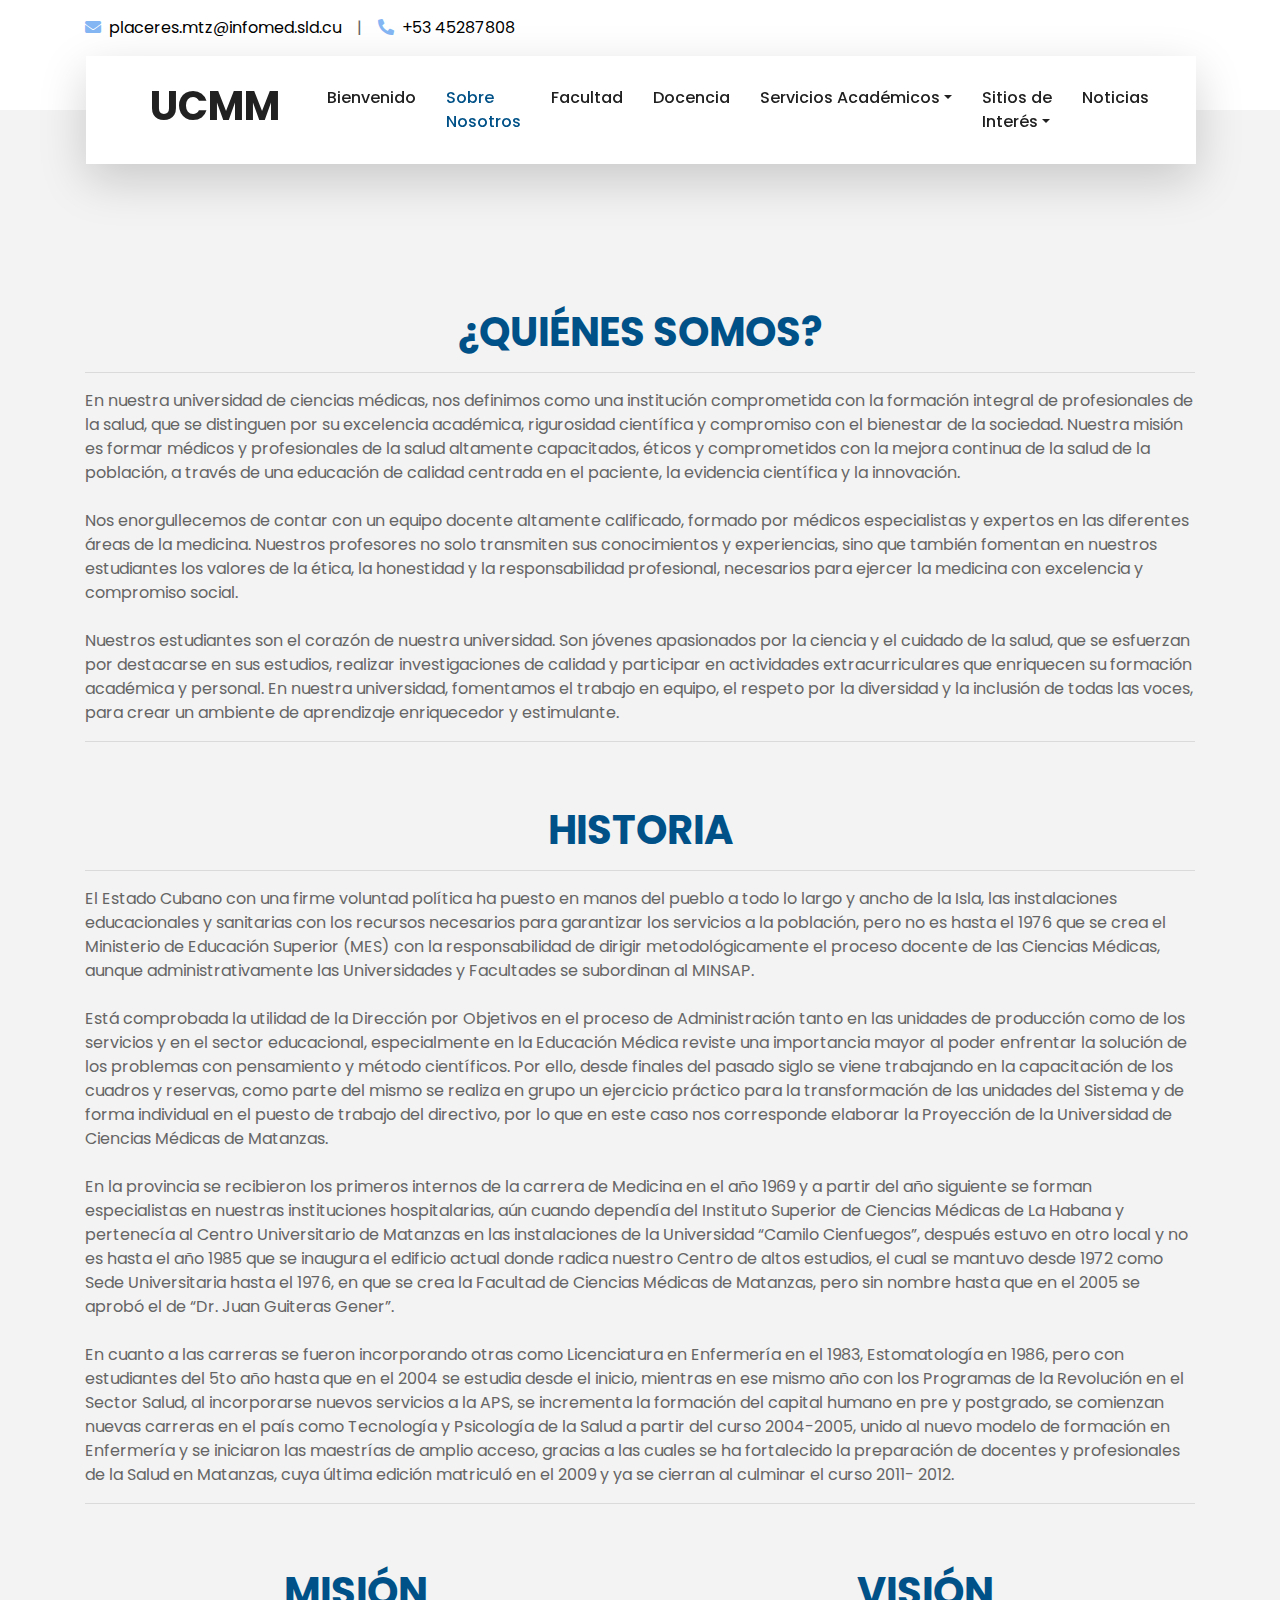
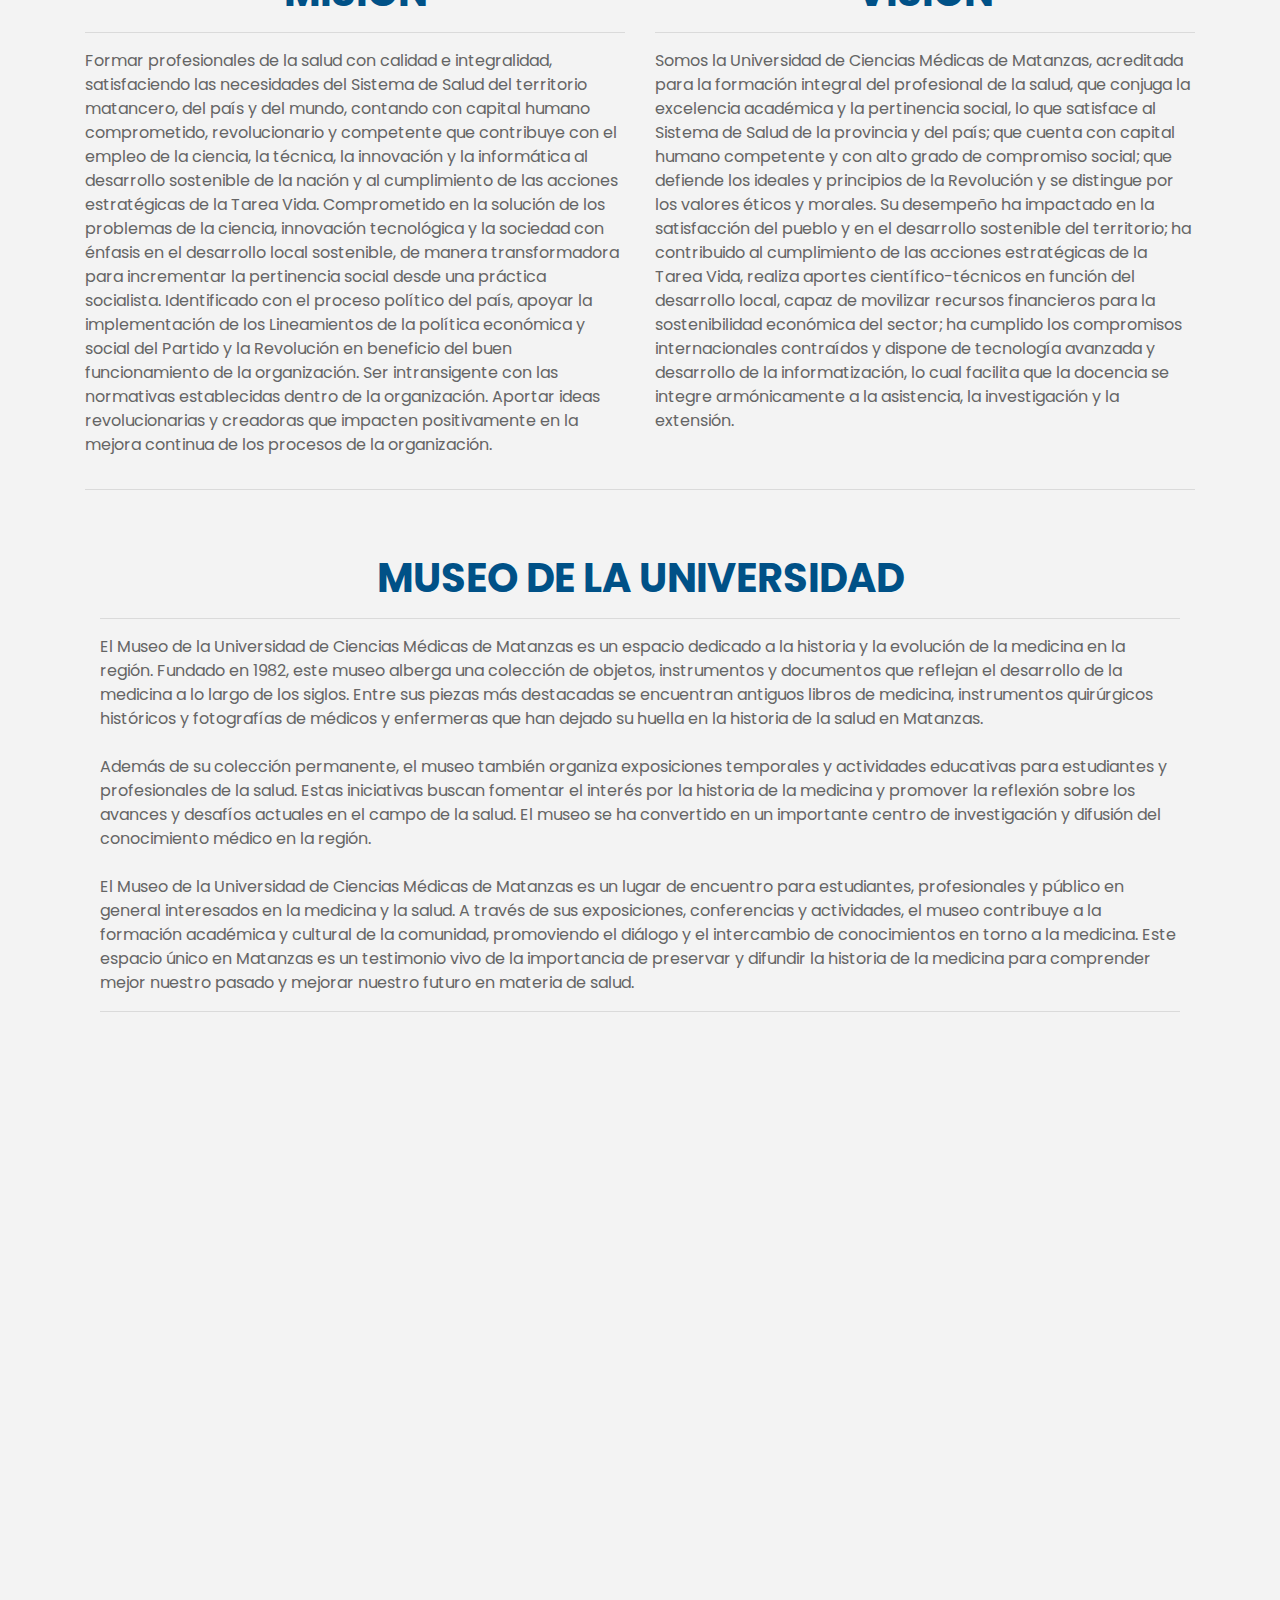
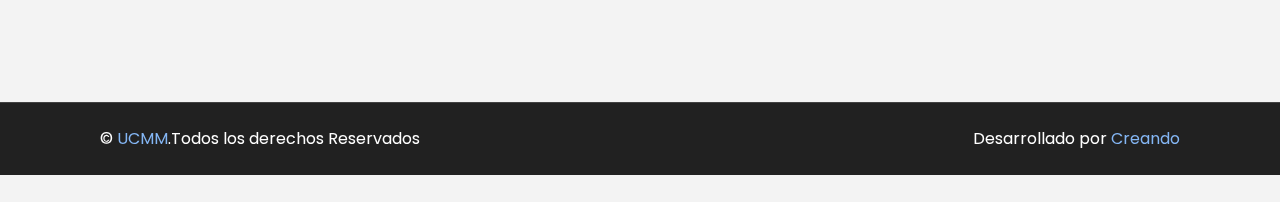
<file: about.html>
<!DOCTYPE html>
<html lang="en">

<head>
    <meta charset="utf-8">
    <title>Sobre Nosotros - Universidad de Ciencias Médicas Matanzas</title>
    <meta content="width=device-width, initial-scale=1.0" name="viewport">
    <meta content="Free HTML Templates" name="keywords">
    <meta content="Free HTML Templates" name="description">

    <!-- Favicon -->
    <link href="img/favicon.ico" rel="icon">

    <!-- Google Web Fonts -->
    <link rel="preconnect" href="https://fonts.gstatic.com">
    <link href="https://fonts.googleapis.com/css2?family=Poppins:wght@400;500;600;700&display=swap" rel="stylesheet"> 

    <!-- Font Awesome -->
    <link href="https://cdnjs.cloudflare.com/ajax/libs/font-awesome/5.10.0/css/all.min.css" rel="stylesheet">

    <!-- Libraries Stylesheet -->
    <link href="lib/owlcarousel/assets/owl.carousel.min.css" rel="stylesheet">
    <link href="lib/tempusdominus/css/tempusdominus-bootstrap-4.min.css" rel="stylesheet" />

    <!-- Customized Bootstrap Stylesheet -->
    <link href="css/style.css" rel="stylesheet">
    <link href="css/miEstilo.css" rel="stylesheet">
    <script src="js/scrollreveal.js"></script>

</head>

<body>

     <!-- Topbar Start -->
     <div id="topbar" class="container-fluid bg-light pt-3 d-none d-lg-block topbar">
        <div class="container">
            <div class="row">
                <div class="col-lg-6 text-center text-lg-left mb-2 mb-lg-0">
                    <div class="d-inline-flex align-items-center">
                        <p><i class="fa fa-envelope mr-2"></i><a style="color: black;" href="mailto: placeres.mtz@infomed.sld.cu">placeres.mtz@infomed.sld.cu</a></p>
                        <p class="text-body px-3">|</p>
                        <p><i class="fa fa-phone-alt mr-2"></i><a style="color: black;" href="tel: +53 45287808">+53 45287808</a></p>
                    </div>
                </div>
                <div class="col-lg-6 text-center text-lg-right redes">
                    <!-- <div class="d-inline-flex align-items-center">
                        <a class="text-primary px-3" href="">
                            <i class="fab fa-facebook-f"></i>
                        </a>
                        <a class="text-primary px-3" href="">
                            <svg xmlns="http://www.w3.org/2000/svg" hover="" width="16" height="16" fill="#84b6f4" class="bi bi-twitter-x" viewBox="0 0 16 16">
                                <path d="M12.6.75h2.454l-5.36 6.142L16 15.25h-4.937l-3.867-5.07-4.425 5.07H.316l5.733-6.57L0 .75h5.063l3.495 4.633L12.601.75Zm-.86 13.028h1.36L4.323 2.145H2.865z"/>
                              </svg>     
                        </a>
                        <a class="text-primary px-3" href="">
                            <i class="fab fa-instagram"></i>
                        </a>
                        <a class="text-primary pl-3" href="">
                            <i class="fab fa-whatsapp"></i>
                        </a>
                    </div> -->
                </div>
            </div>
        </div>
    </div>
    <!-- Topbar End -->

    <!-- Navbar Start -->
    <div id="navbar" class="container-fluid position-relative nav-bar p-0 navbar">
        <div class="container-lg position-relative p-0 px-lg-3" style="z-index: 9;">
            <nav class="navbar navbar-expand-lg bg-light navbar-light shadow-lg py-3 py-lg-0 pl-3 pl-lg-5">
                <a href="index.html" class="navbar-brand ml-lg-3">
                    <h1 class="logo">UCMM</h1>
                </a>
                <button type="button" class="navbar-toggler" data-toggle="collapse" data-target="#navbarCollapse">
                    <span class="navbar-toggler-icon"></span>
                </button>
                <div class="collapse navbar-collapse justify-content-between px-3" id="navbarCollapse">
                    <div class="navbar-nav ml-auto py-0">
                        <a href="index.html" class="nav-item nav-link">Bienvenido</a>
                        <a href="about.html" class="nav-item nav-link active">Sobre Nosotros</a>
                        <a href="facultades.html" class="nav-item nav-link">Facultad</a>
                        <a href="docencia.html" class="nav-item nav-link">Docencia</a>
                        <div class="nav-item dropdown">
                            <a href="#" class="nav-link dropdown-toggle" data-toggle="dropdown">Servicios Académicos</a>
                            <div class="dropdown-menu border-0 rounded-0 m-0">
                                <a href="pregrado.html" class="dropdown-item">Pregrado</a>
                                <a href="postgrado.html" class="dropdown-item">Postgrados</a>
                            </div>
                        </div>
                        <div class="nav-item dropdown">
                            <a href="#" class="nav-link dropdown-toggle" data-toggle="dropdown">Sitios de <br> Interés</a>
                            <div class="dropdown-menu border-0 rounded-0 m-0">
                                <a href="https://aulavirtual.sld.cu/course/index.php?categoryid=3088" class="dropdown-item">Aula Virtual</a>
                                <a href="https://revmedest.sld.cu/index.php/medest" class="dropdown-item">Revista Científica Estudiantil</a>
                                <a href="https://revmedicaelectronica.sld.cu/index.php/rme/index" class="dropdown-item">Revista Médica Electrónica</a>
                            </div>
                        </div>
                        <a href="index.html#noticias" class="nav-item nav-link">Noticias</a>
                    </div>
                </div>
            </nav>
        </div>
    </div>
    <!-- Navbar End -->

        <div class="container-fluid py-5">
            <div class="container pt-5 pb-3">
                <div class="row">
                    <div class="col-md-12 text-md-left">
                        <br><br>
                    <h1 style="color: #005187 !important;text-align: center;" class="text-primary text-uppercase">¿Quiénes somos?</h1>
                    <hr><p>En nuestra universidad de ciencias médicas, nos definimos como una institución comprometida con la formación integral de profesionales de la salud, que se distinguen por su excelencia académica, rigurosidad científica y compromiso con el bienestar de la sociedad. Nuestra misión es formar médicos y profesionales de la salud altamente capacitados, éticos y comprometidos con la mejora continua de la salud de la población, a través de una educación de calidad centrada en el paciente, la evidencia científica y la innovación.

                       <br><br>Nos enorgullecemos de contar con un equipo docente altamente calificado, formado por médicos especialistas y expertos en las diferentes áreas de la medicina. Nuestros profesores no solo transmiten sus conocimientos y experiencias, sino que también fomentan en nuestros estudiantes los valores de la ética, la honestidad y la responsabilidad profesional, necesarios para ejercer la medicina con excelencia y compromiso social.
                        
                        <br><br>Nuestros estudiantes son el corazón de nuestra universidad. Son jóvenes apasionados por la ciencia y el cuidado de la salud, que se esfuerzan por destacarse en sus estudios, realizar investigaciones de calidad y participar en actividades extracurriculares que enriquecen su formación académica y personal. En nuestra universidad, fomentamos el trabajo en equipo, el respeto por la diversidad y la inclusión de todas las voces, para crear un ambiente de aprendizaje enriquecedor y estimulante.</p>
                <hr>
                    </div>
                    <div class="col-md-12 text-md-left">
                        <br><br>
                        <h1 style="color: #005187 !important;text-align: center;" class="text-primary text-uppercase">Historia</h1>
                        <hr><p>El Estado Cubano con una firme voluntad política ha puesto en manos del pueblo a todo lo largo y ancho de la Isla, las instalaciones educacionales y sanitarias con los recursos necesarios para garantizar los servicios a la población, pero no es hasta el 1976 que se crea el Ministerio de Educación Superior (MES) con la responsabilidad de dirigir metodológicamente el proceso docente de las Ciencias Médicas, aunque administrativamente las Universidades y Facultades se subordinan al MINSAP.
                            <br><br>
                            Está comprobada la utilidad de la Dirección por Objetivos en el proceso de Administración tanto en las unidades de producción como de los servicios y en el sector educacional, especialmente en la Educación Médica reviste una importancia mayor al poder enfrentar la solución de los problemas con pensamiento y método científicos. Por ello, desde finales del pasado siglo se viene trabajando en la capacitación de los cuadros y reservas, como parte del mismo se realiza en grupo un ejercicio práctico para la transformación de las unidades del Sistema y de forma individual en el puesto de trabajo del directivo, por lo que en este caso nos corresponde elaborar la Proyección de la Universidad de Ciencias Médicas de Matanzas.
                            <br><br> 
                            En la provincia se recibieron los primeros internos de la carrera de Medicina en el año 1969 y a partir del año siguiente se forman especialistas en  nuestras instituciones hospitalarias, aún cuando dependía del Instituto Superior de Ciencias Médicas de La Habana y pertenecía al Centro Universitario de Matanzas en las instalaciones de la Universidad “Camilo Cienfuegos”, después estuvo en otro local y no es hasta el año 1985 que se inaugura el edificio actual donde radica nuestro Centro de altos estudios, el cual se mantuvo desde 1972 como Sede Universitaria hasta el 1976, en que se crea la Facultad de Ciencias Médicas de Matanzas, pero sin nombre hasta que en el 2005 se aprobó el de “Dr. Juan Guiteras Gener”. 
                            <br><br>
                            En cuanto a las carreras se fueron incorporando otras como Licenciatura en Enfermería en el 1983, Estomatología en  1986, pero con estudiantes del 5to año hasta que en el 2004 se estudia desde el inicio, mientras en ese mismo año con los Programas de la Revolución en el Sector Salud, al incorporarse nuevos servicios a la  APS, se incrementa la formación del capital humano en pre y postgrado, se comienzan nuevas carreras en el país como Tecnología y Psicología de la Salud a partir del curso 2004-2005, unido al nuevo modelo de formación en Enfermería y se iniciaron las maestrías de amplio acceso, gracias a las cuales se ha fortalecido la preparación de docentes y profesionales de la Salud en Matanzas, cuya última edición matriculó en el 2009 y ya se cierran al culminar el curso 2011- 2012. 
                            </p>
                        <hr>
                        </div>
                        <div class="col-md-6 text-md-left">
                            <br><br>
                            <h1 style="color: #005187 !important;text-align: center;" class="text-primary text-uppercase">Misión</h1>
                            <hr><p>Formar profesionales de la salud con calidad e integralidad, satisfaciendo las necesidades del Sistema de Salud del territorio matancero, del país y del mundo, contando con capital humano comprometido, revolucionario y competente que contribuye con el empleo de la ciencia, la técnica, la innovación y la informática al desarrollo sostenible de la nación y al cumplimiento de las acciones estratégicas de la Tarea Vida. Comprometido en la solución de los problemas de la ciencia, innovación tecnológica y la sociedad con énfasis en el desarrollo local sostenible, de manera transformadora para incrementar la pertinencia social desde una práctica socialista. Identificado con el proceso político del país, apoyar la implementación de los Lineamientos de la política económica y social del Partido y la Revolución en beneficio del buen funcionamiento de la organización. Ser intransigente con las normativas establecidas dentro de la organización. Aportar ideas revolucionarias y creadoras que impacten positivamente en la mejora continua de los procesos  de la organización.</p>
                            </div>
                            <div class="col-md-6 text-md-left">
                                <br><br>
                                <h1 style="color: #005187 !important;text-align: center;" class="text-primary text-uppercase">Visión</h1>
                                <hr><p>Somos la Universidad de Ciencias Médicas de Matanzas, acreditada para la formación integral del profesional de la salud, que conjuga la excelencia académica y la pertinencia social, lo que satisface al Sistema de Salud de la provincia y del país; que cuenta con capital humano competente y con alto grado de compromiso social; que defiende los ideales y principios de la Revolución y se distingue por los valores éticos y morales. Su desempeño ha impactado en la satisfacción del pueblo y en el desarrollo sostenible del territorio; ha contribuido al cumplimiento de las acciones estratégicas de la Tarea Vida, realiza aportes científico-técnicos en función del desarrollo local, capaz de movilizar recursos financieros para la sostenibilidad económica del sector; ha cumplido los compromisos internacionales contraídos y dispone de tecnología avanzada y desarrollo de la informatización, lo cual facilita que la docencia se integre armónicamente a la asistencia, la investigación y la extensión. </p>
                                </div>
                    </div>
                    <hr>
                    <div class="col-md-12 text-md-left">
                        <br><br>
                    <h1 style="color: #005187 !important;text-align: center;" class="text-primary text-uppercase">Museo de la Universidad</h1>
                    <hr><p>El Museo de la Universidad de Ciencias Médicas de Matanzas es un espacio dedicado a la historia y la evolución de la medicina en la región. Fundado en 1982, este museo alberga una colección de objetos, instrumentos y documentos que reflejan el desarrollo de la medicina a lo largo de los siglos. Entre sus piezas más destacadas se encuentran antiguos libros de medicina, instrumentos quirúrgicos históricos y fotografías de médicos y enfermeras que han dejado su huella en la historia de la salud en Matanzas.

                       <br><br>Además de su colección permanente, el museo también organiza exposiciones temporales y actividades educativas para estudiantes y profesionales de la salud. Estas iniciativas buscan fomentar el interés por la historia de la medicina y promover la reflexión sobre los avances y desafíos actuales en el campo de la salud. El museo se ha convertido en un importante centro de investigación y difusión del conocimiento médico en la región.
                        
                        <br><br>El Museo de la Universidad de Ciencias Médicas de Matanzas es un lugar de encuentro para estudiantes, profesionales y público en general interesados en la medicina y la salud. A través de sus exposiciones, conferencias y actividades, el museo contribuye a la formación académica y cultural de la comunidad, promoviendo el diálogo y el intercambio de conocimientos en torno a la medicina. Este espacio único en Matanzas es un testimonio vivo de la importancia de preservar y difundir la historia de la medicina para comprender mejor nuestro pasado y mejorar nuestro futuro en materia de salud.</p>
                <hr>
                    </div>
            </div>
        </div>


     <!-- Footer Start -->
     <div id="footer" class="footer container-fluid position-relative bg-dark py-5 footer-container">
        <div class="container pt-5">
            <!--ANIMATED-FOOTER-START-->
            <svg class="animated-footer" version="1.1" xmlns="http://www.w3.org/2000/svg"
            xmlns:xlink="http://www.w3.org/1999/xlink" x="0px" y="0px" width="100%" height="100%" viewBox="0 0 1600 900" preserveAspectRatio="xMidYMax slice">
            <defs>
                <linearGradient id="bg">
                    <stop offset="0%" style="stop-color:rgba(130, 158, 249, 0.06)"></stop>
                    <stop offset="50%" style="stop-color:rgba(76, 190, 255, 0.6)"></stop>
                    <stop offset="100%" style="stop-color:rgba(115, 209, 72, 0.2)"></stop>
                </linearGradient>
                <path id="wave" fill="url(#bg)" d="M-363.852,502.589c0,0,236.988-41.997,505.475,0
        s371.981,38.998,575.971,0s293.985-39.278,505.474,5.859s493.475,48.368,716.963-4.995v560.106H-363.852V502.589z" />
            </defs>
            <g>
                <use xlink:href='#wave' opacity=".3">
                    <animateTransform
              attributeName="transform"
              attributeType="XML"
              type="translate"
              dur="10s"
              calcMode="spline"
              values="270 230; -334 180; 270 230"
              keyTimes="0; .5; 1"
              keySplines="0.42, 0, 0.58, 1.0;0.42, 0, 0.58, 1.0"
              repeatCount="indefinite" />
                </use>
                <use xlink:href='#wave' opacity=".6">
                    <animateTransform
              attributeName="transform"
              attributeType="XML"
              type="translate"
              dur="8s"
              calcMode="spline"
              values="-270 230;243 220;-270 230"
              keyTimes="0; .6; 1"
              keySplines="0.42, 0, 0.58, 1.0;0.42, 0, 0.58, 1.0"
              repeatCount="indefinite" />
                </use>
                <use xlink:href='#wave' opacty=".9">
                    <animateTransform
              attributeName="transform"
              attributeType="XML"
              type="translate"
              dur="6s"
              calcMode="spline"
              values="0 230;-140 200;0 230"
              keyTimes="0; .4; 1"
              keySplines="0.42, 0, 0.58, 1.0;0.42, 0, 0.58, 1.0"
              repeatCount="indefinite" />
                </use>
            </g>
        </svg>
            <!--ANIMATED-FOOTER-END-->
            <div class="row">
                <div class="col-lg-6 pr-lg-5 mb-5">
                    <a href="index.html" class="navbar-brand">
                        <h1 class="mb-3 text-white">UCCM</h1>
                    </a>
                    <p>"La Universidad de Ciencias Médicas se compromete a formar profesionales de la salud altamente capacitados, éticos y comprometidos con el bienestar de la sociedad. Nuestra misión es fomentar la excelencia académica y la innovación en la investigación médica para contribuir al avance de la ciencia y mejorar la calidad de vida de las personas."</p>
                    <p><i class="fa fa-map-marker-alt mr-2"></i>Dirección Carretera Central Km 101</p>
                    <p><i class="fa fa-phone-alt mr-2"></i>Teléfono <a style="color: gray !important;" href="tel: +53 45287808">+53 45287808</a></p>
                    <p><i class="fa fa-envelope mr-2"></i>Correo <a style="color: gray !important;" href="mailto: placeres.mtz@infomed.sld.cu">placeres.mtz@infomed.sld.cu</a></p>
                    <div class="d-flex justify-content-start mt-4">
                        <!-- <a class="social-media btn btn-lg btn-primary btn-lg-square mr-2" href="#"><svg xmlns="http://www.w3.org/2000/svg" hover="" width="16" height="16" fill="white" class="bi bi-twitter-x" viewBox="0 0 16 16">
                            <path d="M12.6.75h2.454l-5.36 6.142L16 15.25h-4.937l-3.867-5.07-4.425 5.07H.316l5.733-6.57L0 .75h5.063l3.495 4.633L12.601.75Zm-.86 13.028h1.36L4.323 2.145H2.865z"/>
                          </svg>
                          </a>
                        <a class="social-media btn btn-lg btn-primary btn-lg-square mr-2" href="#"><i class="fab fa-facebook-f"></i></a>
                        <a class="social-media btn btn-lg btn-primary btn-lg-square mr-2" href="#"><i class="fab fa-instagram"></i></a>
                        <a class="social-media btn btn-lg btn-primary btn-lg-square" href="#"><i class="fab fa-whatsapp"></i></a> -->
                    </div>
                    <div class="d-flex justify-content-start mt-4">
                        <a class="text-white-50 mb-2" href="https://docs.google.com/forms/d/e/1FAIpQLSfR5ppQ9CpYNd7ntCh0Vbz39EPO-Ip6ZH4USn_FhPCFurXoZA/viewform"><i class="fa fa-info mr-2"></i>Manténgase informado</a>
                    </div>
                </div>
                <div class="col-lg-6 pl-lg-5">
                    <div class="row">
                        <div class="col-sm-6 mb-5">
                            <h5 class="text-white text-uppercase mb-4">Enlaces Rápidos</h5>
                            <div class="d-flex flex-column justify-content-start">
                                <a class="text-white-50 mb-2" href="index.html"><i class="fa fa-angle-right mr-2"></i>Bienvenido</a>
                                <a class="text-white-50 mb-2" href="about.html"><i class="fa fa-angle-right mr-2"></i>Sobre Nosotros</a>
                                <a class="text-white-50 mb-2" href="facultades.html"><i class="fa fa-angle-right mr-2"></i>Facultad</a>
                                <a class="text-white-50 mb-2" href="docencia.html"><i class="fa fa-angle-right mr-2"></i>Docencia</a>
                                <a class="text-white-50 mb-2" href="pregrado.html"><i class="fa fa-angle-right mr-2"></i>Servicios de Pregrado</a>
                                <a class="text-white-50 mb-2" href="postgrado.html"><i class="fa fa-angle-right mr-2"></i>Servicios de Postgrado</a>
                                <a class="text-white-50 mb-2" href="postgrado.html#maestria"><i class="fa fa-angle-right mr-2"></i>Servicios de Maestría</a>
                                <a class="text-white-50 mb-2" href="postgrado.html#doctorado"><i class="fa fa-angle-right mr-2"></i>Servicios de Doctorado</a>
                            </div>
                        </div>
                        <div class="col-sm-6 mb-5">
                            <h5 class="text-white text-uppercase mb-4">Sitios Relacionados</h5>
                            <div class="d-flex flex-column justify-content-start">
                                <a class="text-white-50 mb-2" href="https://www.sld.cu/"><i class="fa fa-angle-right mr-2"></i>Infomed, Portal de la Red de Salud de Cuba</a>
                                <a class="text-white-50 mb-2" href="https://www.sld.cu/red-de-portales/instituciones-de-salud/"><i class="fa fa-angle-right mr-2"></i>Instituciones de Salud</a>
                                <a class="text-white-50 mb-2" href="https://bmns.sld.cu/"><i class="fa fa-angle-right mr-2"></i>Biblioteca Médica Nacional</a>
                                <a class="text-white-50 mb-2" href="#"><i class="fa fa-angle-right mr-2"></i>Hospital Provincial Faustino Pérez</a>
                            </div>
                        </div>
                    </div>
                </div>
            </div>
        </div>
    </div>
    <div class="container-fluid bg-dark text-light border-top py-4" style="border-color: rgba(256, 256, 256, .15) !important;">
        <div class="container copyright-footer">
            <div class="col-md-6 text-center text-md-left mb-3 mb-md-0">
                <p class="m-0 text-white">&copy; <a class="color-copyright" href="#">UCMM</a>.Todos los derechos Reservados</p>
            </div>
            <div class="col-md-6 text-center text-md-right">
                <p class="m-0 text-white">Desarrollado por<a class="color-copyright" href="https://www.facebook.com/profile.php?id=61554470506329"> Creando</a></p>
            </div>
            </div>
        </div>
    </div>
    <!-- Footer End -->

    <!-- Back to Top -->
    <a href="#" class="btn btn-lg btn-primary btn-lg-square back-to-top"><i class="fa fa-angle-double-up"></i></a>


    <!-- JavaScript Libraries -->
    <script src="https://code.jquery.com/jquery-3.4.1.min.js"></script>
    <script src="https://stackpath.bootstrapcdn.com/bootstrap/4.4.1/js/bootstrap.bundle.min.js"></script>
    <script src="lib/easing/easing.min.js"></script>
    <script src="lib/owlcarousel/owl.carousel.min.js"></script>
    <script src="lib/tempusdominus/js/moment.min.js"></script>
    <script src="lib/tempusdominus/js/moment-timezone.min.js"></script>
    <script src="lib/tempusdominus/js/tempusdominus-bootstrap-4.min.js"></script>

    <!-- Contact Javascript File -->
    <script src="mail/jqBootstrapValidation.min.js"></script>
    <script src="mail/contact.js"></script>

    <!-- Template Javascript -->
    <script src="js/main.js"></script>
    <script src="js/index.js"></script>

</body>

</html>
</file>
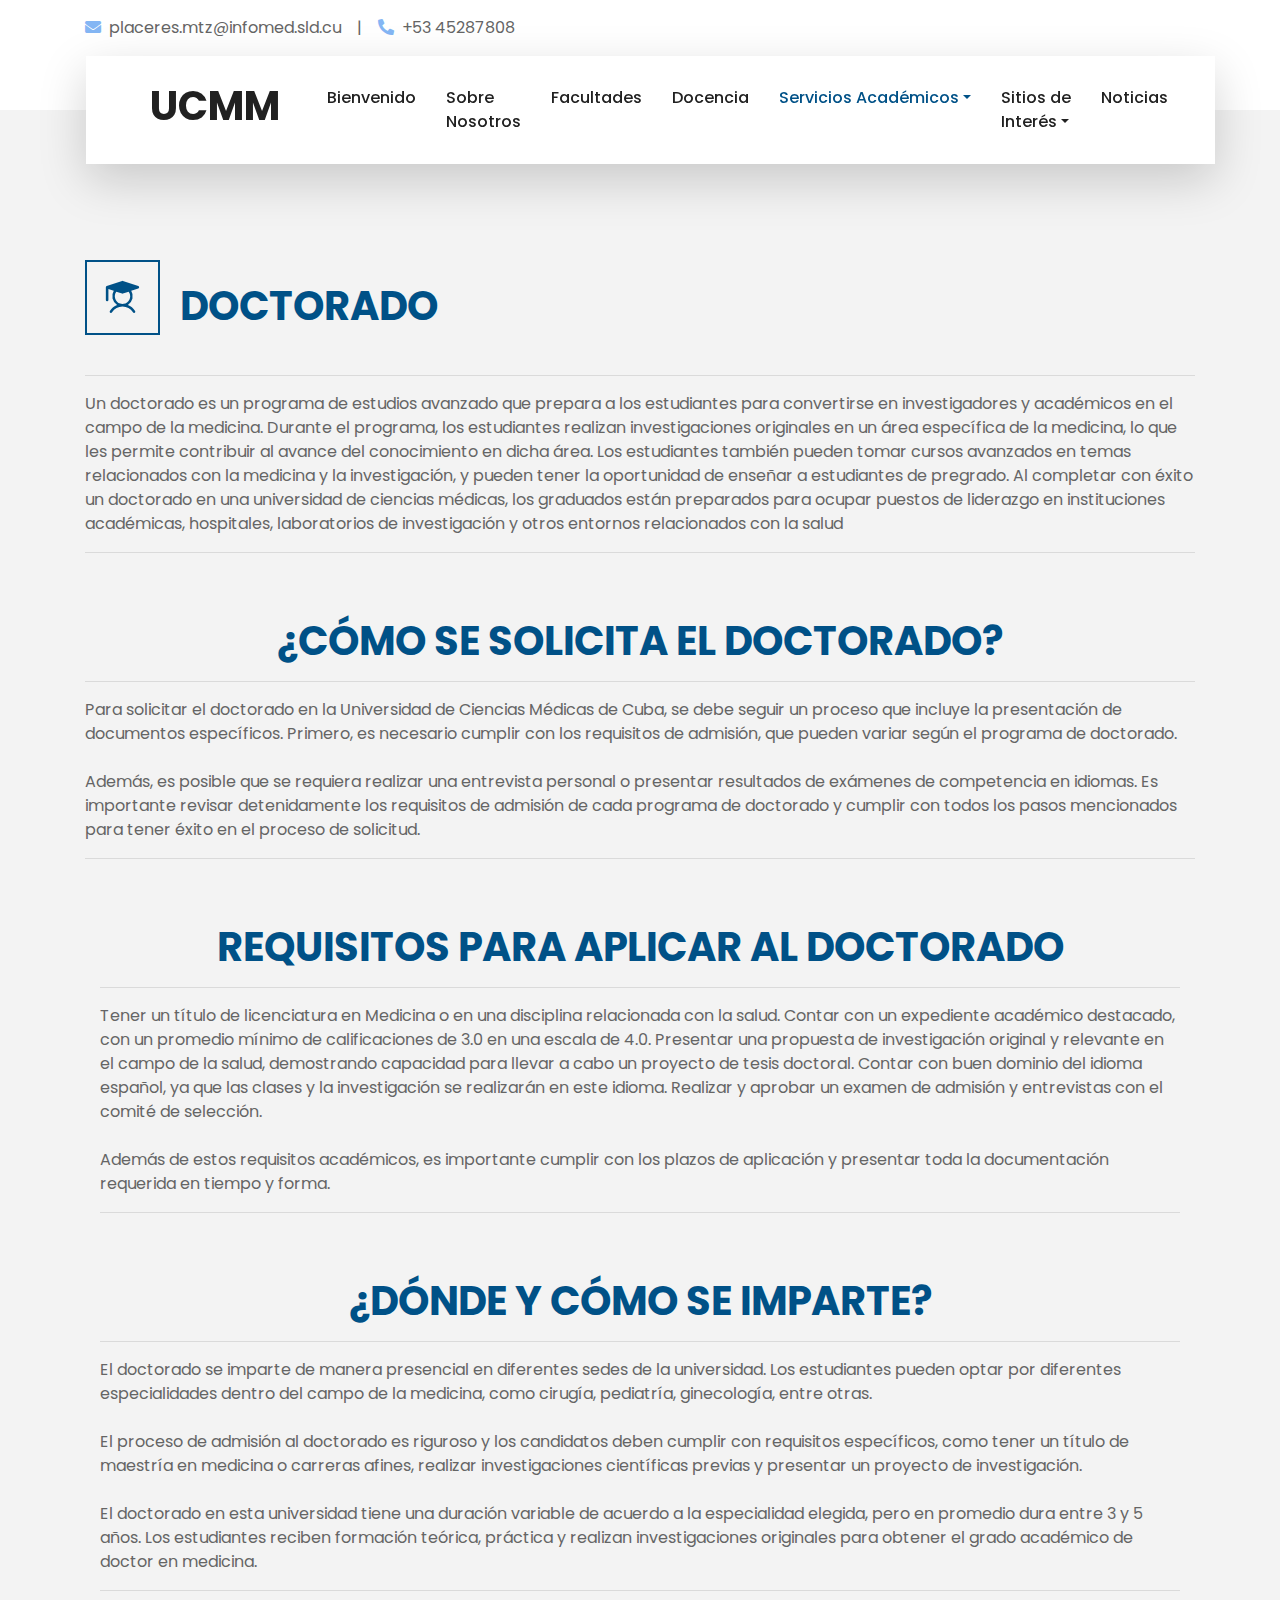
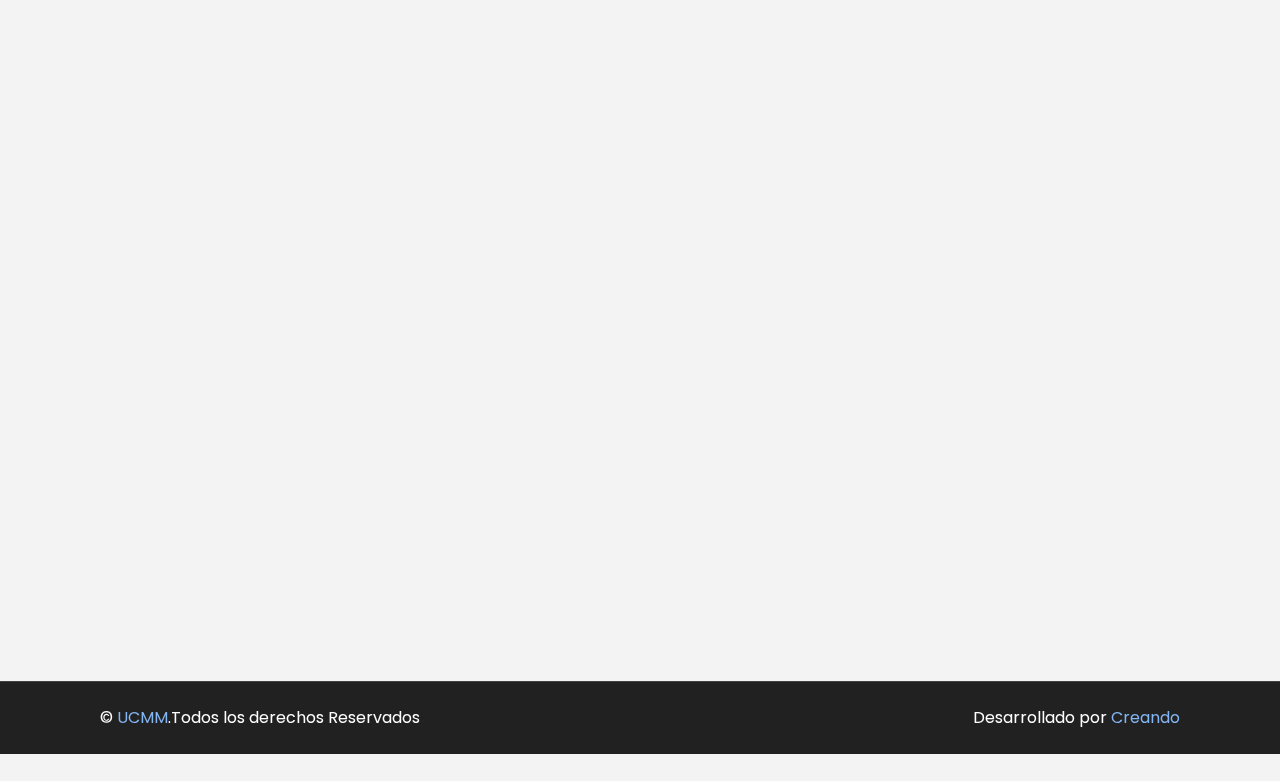
<file: doctorado.html>
<!DOCTYPE html>
<html lang="en">

<head>
    <meta charset="utf-8">
    <title>Doctorado - Universidad de Ciencias Médicas Matanzas</title>
    <meta content="width=device-width, initial-scale=1.0" name="viewport">
    <meta content="Free HTML Templates" name="keywords">
    <meta content="Free HTML Templates" name="description">

    <!-- Favicon -->
    <link href="img/favicon.ico" rel="icon">

    <!-- Google Web Fonts -->
    <link rel="preconnect" href="https://fonts.gstatic.com">
    <link href="https://fonts.googleapis.com/css2?family=Poppins:wght@400;500;600;700&display=swap" rel="stylesheet"> 

    <!-- Font Awesome -->
    <link href="https://cdnjs.cloudflare.com/ajax/libs/font-awesome/5.10.0/css/all.min.css" rel="stylesheet">

    <!-- Libraries Stylesheet -->
    <link href="lib/owlcarousel/assets/owl.carousel.min.css" rel="stylesheet">
    <link href="lib/tempusdominus/css/tempusdominus-bootstrap-4.min.css" rel="stylesheet" />

    <!-- Customized Bootstrap Stylesheet -->
    <link href="css/style.css" rel="stylesheet">
    <link href="css/miEstilo.css" rel="stylesheet">
    <script src="js/scrollreveal.js"></script>

</head>

<body>

     <!-- Topbar Start -->
     <div id="topbar" class="container-fluid bg-light pt-3 d-none d-lg-block topbar">
        <div class="container">
            <div class="row">
                <div class="col-lg-6 text-center text-lg-left mb-2 mb-lg-0">
                    <div class="d-inline-flex align-items-center">
                        <p><i class="fa fa-envelope mr-2"></i>placeres.mtz@infomed.sld.cu</p>
                        <p class="text-body px-3">|</p>
                        <p><i class="fa fa-phone-alt mr-2"></i>+53 45287808</p>
                    </div>
                </div>
                <div class="col-lg-6 text-center text-lg-right redes">
                    <!-- <div class="d-inline-flex align-items-center">
                        <a class="text-primary px-3" href="">
                            <i class="fab fa-facebook-f"></i>
                        </a>
                        <a class="text-primary px-3" href="">
                            <svg xmlns="http://www.w3.org/2000/svg" hover="" width="16" height="16" fill="#84b6f4" class="bi bi-twitter-x" viewBox="0 0 16 16">
                                <path d="M12.6.75h2.454l-5.36 6.142L16 15.25h-4.937l-3.867-5.07-4.425 5.07H.316l5.733-6.57L0 .75h5.063l3.495 4.633L12.601.75Zm-.86 13.028h1.36L4.323 2.145H2.865z"/>
                              </svg>     
                        </a>
                        <a class="text-primary px-3" href="">
                            <i class="fab fa-instagram"></i>
                        </a>
                        <a class="text-primary pl-3" href="">
                            <i class="fab fa-whatsapp"></i>
                        </a>
                    </div> -->
                </div>
            </div>
        </div>
    </div>
    <!-- Topbar End -->

    <!-- Navbar Start -->
    <div id="navbar" class="container-fluid position-relative nav-bar p-0 navbar">
        <div class="container-lg position-relative p-0 px-lg-3" style="z-index: 9;">
            <nav class="navbar navbar-expand-lg bg-light navbar-light shadow-lg py-3 py-lg-0 pl-3 pl-lg-5">
                <a href="index.html" class="navbar-brand ml-lg-3">
                    <h1 class="logo">UCMM</h1>
                </a>
                <button type="button" class="navbar-toggler" data-toggle="collapse" data-target="#navbarCollapse">
                    <span class="navbar-toggler-icon"></span>
                </button>
                <div class="collapse navbar-collapse justify-content-between px-3" id="navbarCollapse">
                    <div class="navbar-nav ml-auto py-0">
                        <a href="index.html" class="nav-item nav-link">Bienvenido</a>
                        <a href="about.html" class="nav-item nav-link">Sobre Nosotros</a>
                        <a href="facultades.html" class="nav-item nav-link">Facultades</a>
                        <a href="docencia.html" class="nav-item nav-link">Docencia</a>
                        <div class="nav-item dropdown">
                            <a href="#" class="nav-link dropdown-toggle active" data-toggle="dropdown">Servicios Académicos</a>
                            <div class="dropdown-menu border-0 rounded-0 m-0">
                                <a href="pregrado.html" class="dropdown-item">Pregrado</a>
                                <a href="postgrado.html" class="dropdown-item">Postgrado</a>
                                <a href="maestria.html" class="dropdown-item">Maestría</a>
                                <a href="doctorado.html" class="dropdown-item active">Doctorado</a>
                            </div>
                        </div>
                        <div class="nav-item dropdown">
                            <a href="#" class="nav-link dropdown-toggle" data-toggle="dropdown">Sitios de <br> Interés</a>
                            <div class="dropdown-menu border-0 rounded-0 m-0">
                                <a href="#" class="dropdown-item">Nuestra Biblioteca</a>
                                <a href="https://aulavirtual.sld.cu/course/index.php?categoryid=3088" class="dropdown-item">Aula Virtual</a>
                                <a href="https://revmedest.sld.cu/index.php/medest" class="dropdown-item">Revista Científica Estudiantil</a>
                                <a href="https://revmedicaelectronica.sld.cu/index.php/rme/index" class="dropdown-item">Revista Médica Electrónica</a>
                            </div>
                        </div>
                        <a href="index.html#noticias" class="nav-item nav-link">Noticias</a>
                    </div>
                </div>
            </nav>
        </div>
    </div>
    <!-- Navbar End -->

    <div class="container-fluid py-5">
        <div class="container pt-5 pb-3">
            <div class="row">
                <div class="col-md-12 text-md-left">
                    <div style="display: inline-flex; align-items: center; gap: 20px;">
                        <svg class="fa fa-2x mx-auto mb-4 docencia-icon" xmlns="http://www.w3.org/2000/svg" width="1em" height="1em" viewBox="0 0 256 256"><path fill="currentColor" d="m226.53 56.41l-96-32a8 8 0 0 0-5.06 0l-96 32A8 8 0 0 0 24 64v80a8 8 0 0 0 16 0V75.1l33.59 11.19a64 64 0 0 0 20.65 88.05c-18 7.06-33.56 19.83-44.94 37.29a8 8 0 1 0 13.4 8.74C77.77 197.25 101.57 184 128 184s50.23 13.25 65.3 36.37a8 8 0 0 0 13.4-8.74c-11.38-17.46-27-30.23-44.94-37.29a64 64 0 0 0 20.65-88l44.12-14.7a8 8 0 0 0 0-15.18ZM176 120a48 48 0 1 1-86.65-28.45l36.12 12a8 8 0 0 0 5.06 0l36.12-12A47.89 47.89 0 0 1 176 120"/></svg>
                        <h1 style="color: #005187 !important;" class="text-primary text-uppercase">Doctorado</h1>
                    </div>
                    <hr><p>Un doctorado es un programa de estudios avanzado que prepara a los estudiantes para convertirse en investigadores y académicos en el campo de la medicina. Durante el programa, los estudiantes realizan investigaciones originales en un área específica de la medicina, lo que les permite contribuir al avance del conocimiento en dicha área. Los estudiantes también pueden tomar cursos avanzados en temas relacionados con la medicina y la investigación, y pueden tener la oportunidad de enseñar a estudiantes de pregrado. Al completar con éxito un doctorado en una universidad de ciencias médicas, los graduados están preparados para ocupar puestos de liderazgo en instituciones académicas, hospitales, laboratorios de investigación y otros entornos relacionados con la salud</p>
                        
                    <hr>
                </div>
                <div class="col-md-12 text-md-left">
                    <br><br>
                    <h1 style="color: #005187 !important; text-align: center;" class="text-primary text-uppercase">¿Cómo se solicita el Doctorado?</h1>
                    <hr><p>Para solicitar el doctorado en la Universidad de Ciencias Médicas de Cuba, se debe seguir un proceso que incluye la presentación de documentos específicos. Primero, es necesario cumplir con los requisitos de admisión, que pueden variar según el programa de doctorado.  
                           <br><br>Además, es posible que se requiera realizar una entrevista personal o presentar resultados de exámenes de competencia en idiomas. Es importante revisar detenidamente los requisitos de admisión de cada programa de doctorado y cumplir con todos los pasos mencionados para tener éxito en el proceso de solicitud.</p>
                    <hr>
                </div>       
            </div>
            <div class="col-md-12 text-md-left">
                <br><br>
                <h1 style="color: #005187 !important; text-align: center;" class="text-primary text-uppercase">Requisitos para aplicar al Doctorado</h1>
                <hr><p>Tener un título de licenciatura en Medicina o en una disciplina relacionada con la salud.
                    Contar con un expediente académico destacado, con un promedio mínimo de calificaciones de 3.0 en una escala de 4.0.
                    Presentar una propuesta de investigación original y relevante en el campo de la salud, demostrando capacidad para llevar a cabo un proyecto de tesis doctoral.
                    Contar con buen dominio del idioma español, ya que las clases y la investigación se realizarán en este idioma.
                    Realizar y aprobar un examen de admisión y entrevistas con el comité de selección.
                    <br><br>Además de estos requisitos académicos, es importante cumplir con los plazos de aplicación y presentar toda la documentación requerida en tiempo y forma.</p>
                <hr>
            </div> 
            <div class="col-md-12 text-md-left">
                <br><br>
                <h1 style="color: #005187 !important; text-align: center;" class="text-primary text-uppercase">¿Dónde y cómo se imparte?</h1>
                <hr><p>El doctorado se imparte de manera presencial en diferentes sedes de la universidad. Los estudiantes pueden optar por diferentes especialidades dentro del campo de la medicina, como cirugía, pediatría, ginecología, entre otras.

                    <br><br>El proceso de admisión al doctorado es riguroso y los candidatos deben cumplir con requisitos específicos, como tener un título de maestría en medicina o carreras afines, realizar investigaciones científicas previas y presentar un proyecto de investigación.
                    
                    <br><br>El doctorado en esta universidad tiene una duración variable de acuerdo a la especialidad elegida, pero en promedio dura entre 3 y 5 años. Los estudiantes reciben formación teórica, práctica y realizan investigaciones originales para obtener el grado académico de doctor en medicina.
                    </p>
                <hr>
            </div>         
        </div>            
    </div>




     <!-- Footer Start -->
     <div id="footer" class="footer container-fluid position-relative bg-dark py-5 footer-container">
        <div class="container pt-5">
            <!--ANIMATED-FOOTER-START-->
            <svg class="animated-footer" version="1.1" xmlns="http://www.w3.org/2000/svg"
            xmlns:xlink="http://www.w3.org/1999/xlink" x="0px" y="0px" width="100%" height="100%" viewBox="0 0 1600 900" preserveAspectRatio="xMidYMax slice">
            <defs>
                <linearGradient id="bg">
                    <stop offset="0%" style="stop-color:rgba(130, 158, 249, 0.06)"></stop>
                    <stop offset="50%" style="stop-color:rgba(76, 190, 255, 0.6)"></stop>
                    <stop offset="100%" style="stop-color:rgba(115, 209, 72, 0.2)"></stop>
                </linearGradient>
                <path id="wave" fill="url(#bg)" d="M-363.852,502.589c0,0,236.988-41.997,505.475,0
        s371.981,38.998,575.971,0s293.985-39.278,505.474,5.859s493.475,48.368,716.963-4.995v560.106H-363.852V502.589z" />
            </defs>
            <g>
                <use xlink:href='#wave' opacity=".3">
                    <animateTransform
              attributeName="transform"
              attributeType="XML"
              type="translate"
              dur="10s"
              calcMode="spline"
              values="270 230; -334 180; 270 230"
              keyTimes="0; .5; 1"
              keySplines="0.42, 0, 0.58, 1.0;0.42, 0, 0.58, 1.0"
              repeatCount="indefinite" />
                </use>
                <use xlink:href='#wave' opacity=".6">
                    <animateTransform
              attributeName="transform"
              attributeType="XML"
              type="translate"
              dur="8s"
              calcMode="spline"
              values="-270 230;243 220;-270 230"
              keyTimes="0; .6; 1"
              keySplines="0.42, 0, 0.58, 1.0;0.42, 0, 0.58, 1.0"
              repeatCount="indefinite" />
                </use>
                <use xlink:href='#wave' opacty=".9">
                    <animateTransform
              attributeName="transform"
              attributeType="XML"
              type="translate"
              dur="6s"
              calcMode="spline"
              values="0 230;-140 200;0 230"
              keyTimes="0; .4; 1"
              keySplines="0.42, 0, 0.58, 1.0;0.42, 0, 0.58, 1.0"
              repeatCount="indefinite" />
                </use>
            </g>
        </svg>
            <!--ANIMATED-FOOTER-END-->
            <div class="row">
                <div class="col-lg-6 pr-lg-5 mb-5">
                    <a href="index.html" class="navbar-brand">
                        <h1 class="mb-3 text-white">UCCM</h1>
                    </a>
                    <p>"La Universidad de Ciencias Médicas se compromete a formar profesionales de la salud altamente capacitados, éticos y comprometidos con el bienestar de la sociedad. Nuestra misión es fomentar la excelencia académica y la innovación en la investigación médica para contribuir al avance de la ciencia y mejorar la calidad de vida de las personas."</p>
                    <p><i class="fa fa-map-marker-alt mr-2"></i>Dirección Carretera Central Km 101</p>
                    <p><i class="fa fa-phone-alt mr-2"></i>Teléfono +53 45287808</p>
                    <p><i class="fa fa-envelope mr-2"></i>Correo placeres.mtz@infomed.sld.cu</p>
                    <div class="d-flex justify-content-start mt-4">
                        <!-- <a class="social-media btn btn-lg btn-primary btn-lg-square mr-2" href="#"><svg xmlns="http://www.w3.org/2000/svg" hover="" width="16" height="16" fill="white" class="bi bi-twitter-x" viewBox="0 0 16 16">
                            <path d="M12.6.75h2.454l-5.36 6.142L16 15.25h-4.937l-3.867-5.07-4.425 5.07H.316l5.733-6.57L0 .75h5.063l3.495 4.633L12.601.75Zm-.86 13.028h1.36L4.323 2.145H2.865z"/>
                          </svg>
                          </a>
                        <a class="social-media btn btn-lg btn-primary btn-lg-square mr-2" href="#"><i class="fab fa-facebook-f"></i></a>
                        <a class="social-media btn btn-lg btn-primary btn-lg-square mr-2" href="#"><i class="fab fa-instagram"></i></a>
                        <a class="social-media btn btn-lg btn-primary btn-lg-square" href="#"><i class="fab fa-whatsapp"></i></a> -->
                    </div>
                    <div class="d-flex justify-content-start mt-4">
                        <a class="text-white-50 mb-2" href="https://docs.google.com/forms/d/e/1FAIpQLSfR5ppQ9CpYNd7ntCh0Vbz39EPO-Ip6ZH4USn_FhPCFurXoZA/viewform"><i class="fa fa-info mr-2"></i>Manténgase informado</a>
                    </div>
                </div>
                <div class="col-lg-6 pl-lg-5">
                    <div class="row">
                        <div class="col-sm-6 mb-5">
                            <h5 class="text-white text-uppercase mb-4">Enlaces Rápidos</h5>
                            <div class="d-flex flex-column justify-content-start">
                                <a class="text-white-50 mb-2" href="#"><i class="fa fa-angle-right mr-2"></i>Bienvenido</a>
                                <a class="text-white-50 mb-2" href="about.html"><i class="fa fa-angle-right mr-2"></i>Sobre Nosotros</a>
                                <a class="text-white-50 mb-2" href="facultades.html"><i class="fa fa-angle-right mr-2"></i>Facultades</a>
                                <a class="text-white-50 mb-2" href="docencia.html"><i class="fa fa-angle-right mr-2"></i>Docencia</a>
                                <a class="text-white-50 mb-2" href="pregrado.html"><i class="fa fa-angle-right mr-2"></i>Servicios de Pregrado</a>
                                <a class="text-white-50 mb-2" href="postgrado.html"><i class="fa fa-angle-right mr-2"></i>Servicios de Postgrado</a>
                                <a class="text-white-50 mb-2" href="maestria.html"><i class="fa fa-angle-right mr-2"></i>Servicios de Maestía</a>
                            </div>
                        </div>
                        <div class="col-sm-6 mb-5">
                            <h5 class="text-white text-uppercase mb-4">Sitios Relacionados</h5>
                            <div class="d-flex flex-column justify-content-start">
                                <a class="text-white-50 mb-2" href="https://www.sld.cu/"><i class="fa fa-angle-right mr-2"></i>Infomed, Portal de la Red de Salud de Cuba</a>
                                <a class="text-white-50 mb-2" href="https://www.sld.cu/red-de-portales/instituciones-de-salud/"><i class="fa fa-angle-right mr-2"></i>Instituciones de Salud</a>
                                <a class="text-white-50 mb-2" href="https://bmns.sld.cu/"><i class="fa fa-angle-right mr-2"></i>Biblioteca Médica Nacional</a>
                                <a class="text-white-50 mb-2" href="#"><i class="fa fa-angle-right mr-2"></i>Hospital Provincial Faustino Pérez</a>
                            </div>
                        </div>
                    </div>
                </div>
            </div>
        </div>
    </div>
    <div class="container-fluid bg-dark text-light border-top py-4" style="border-color: rgba(256, 256, 256, .15) !important;">
        <div class="container copyright-footer">
            <div class="col-md-6 text-center text-md-left mb-3 mb-md-0">
                <p class="m-0 text-white">&copy; <a class="color-copyright" href="#">UCMM</a>.Todos los derechos Reservados</p>
            </div>
            <div class="col-md-6 text-center text-md-right">
                <p class="m-0 text-white">Desarrollado por<a class="color-copyright" href="https://htmlcodex.com"> Creando</a></p>
            </div>
            </div>
        </div>
    </div>
    <!-- Footer End -->

    <!-- Back to Top -->
    <a href="#" class="btn btn-lg btn-primary btn-lg-square back-to-top"><i class="fa fa-angle-double-up"></i></a>


    <!-- JavaScript Libraries -->
    <script src="https://code.jquery.com/jquery-3.4.1.min.js"></script>
    <script src="https://stackpath.bootstrapcdn.com/bootstrap/4.4.1/js/bootstrap.bundle.min.js"></script>
    <script src="lib/easing/easing.min.js"></script>
    <script src="lib/owlcarousel/owl.carousel.min.js"></script>
    <script src="lib/tempusdominus/js/moment.min.js"></script>
    <script src="lib/tempusdominus/js/moment-timezone.min.js"></script>
    <script src="lib/tempusdominus/js/tempusdominus-bootstrap-4.min.js"></script>

    <!-- Contact Javascript File -->
    <script src="mail/jqBootstrapValidation.min.js"></script>
    <script src="mail/contact.js"></script>

    <!-- Template Javascript -->
    <script src="js/main.js"></script>
    <script src="js/index.js"></script>

</body>

</html>
</file>
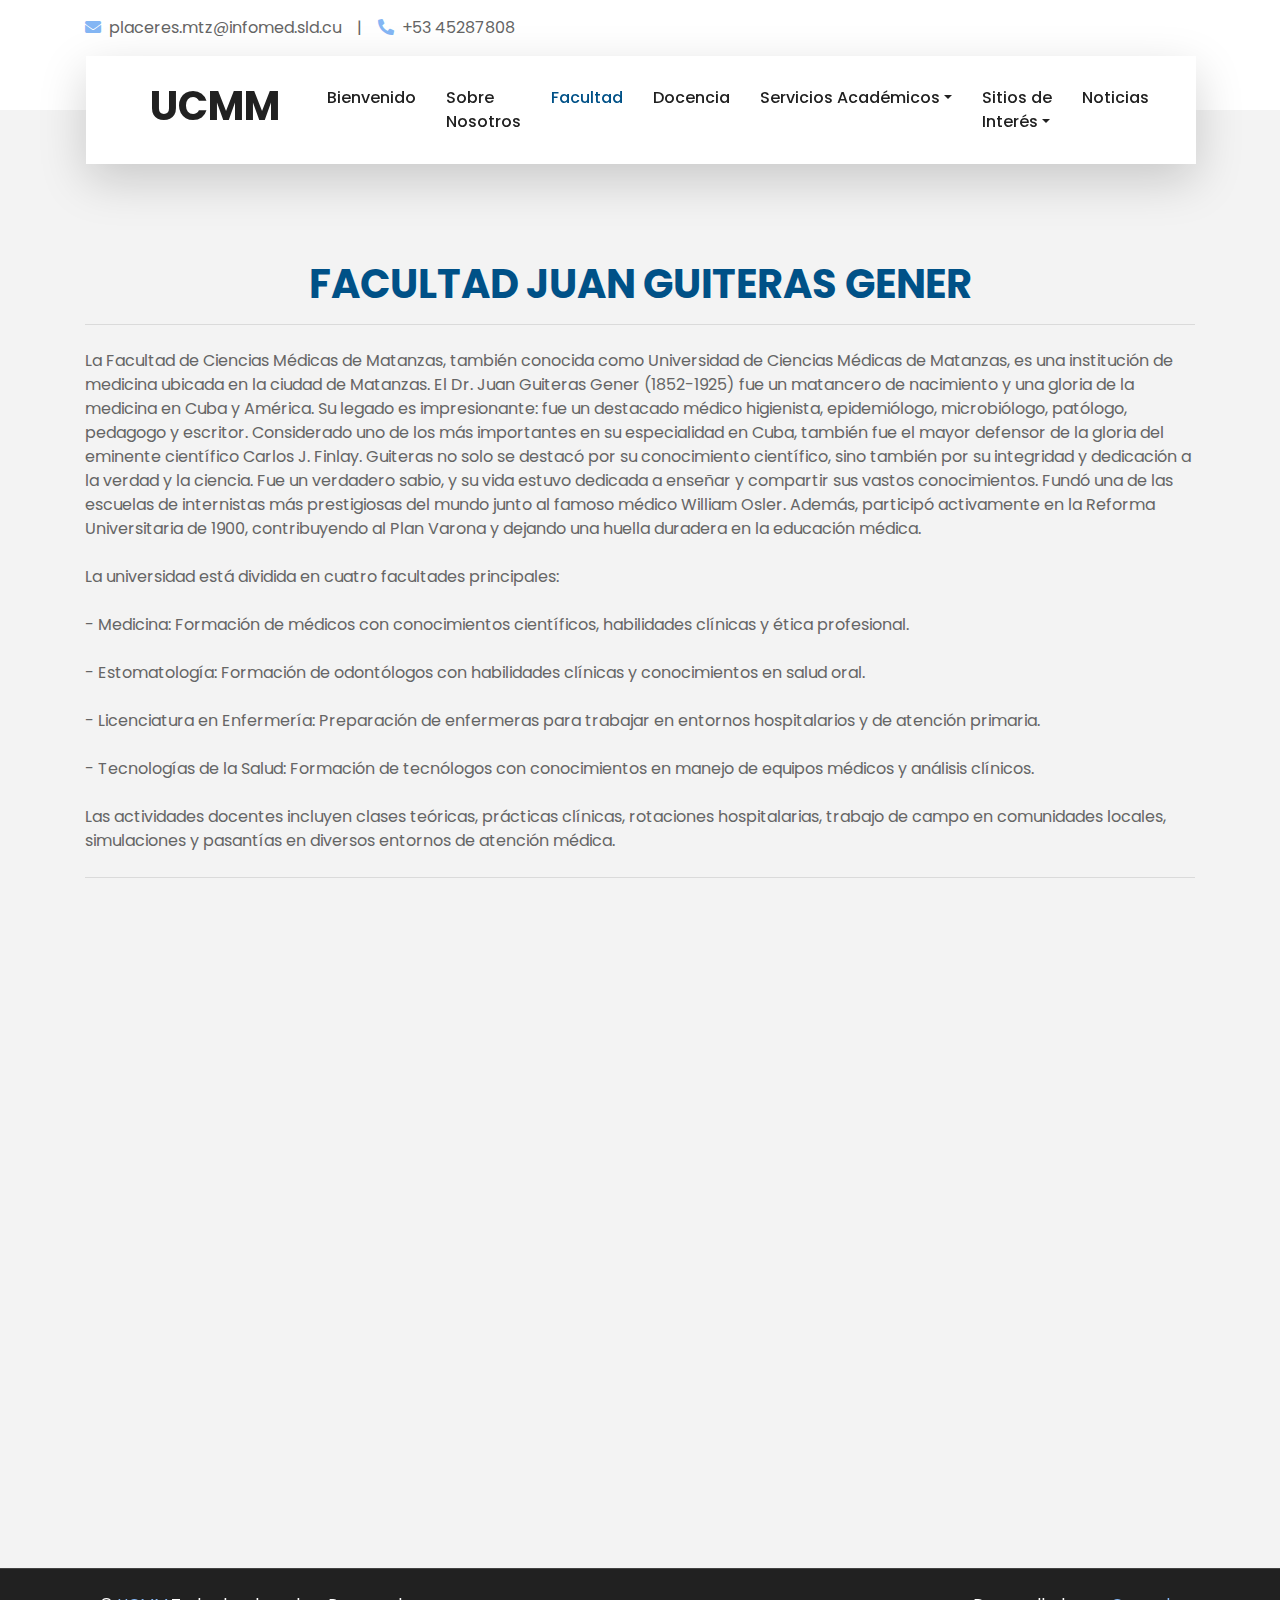
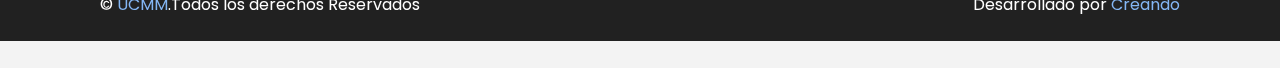
<file: facultades.html>
<!DOCTYPE html>
<html lang="en">

<head>
    <meta charset="utf-8">
    <title>Facultades - Universidad de Ciencias Médicas Matanzas</title>
    <meta content="width=device-width, initial-scale=1.0" name="viewport">
    <meta content="Free HTML Templates" name="keywords">
    <meta content="Free HTML Templates" name="description">

    <!-- Favicon -->
    <link href="img/favicon.ico" rel="icon">

    <!-- Google Web Fonts -->
    <link rel="preconnect" href="https://fonts.gstatic.com">
    <link href="https://fonts.googleapis.com/css2?family=Poppins:wght@400;500;600;700&display=swap" rel="stylesheet"> 

    <!-- Font Awesome -->
    <link href="https://cdnjs.cloudflare.com/ajax/libs/font-awesome/5.10.0/css/all.min.css" rel="stylesheet">

    <!-- Libraries Stylesheet -->
    <link href="lib/owlcarousel/assets/owl.carousel.min.css" rel="stylesheet">
    <link href="lib/tempusdominus/css/tempusdominus-bootstrap-4.min.css" rel="stylesheet" />

    <!-- Customized Bootstrap Stylesheet -->
    <link href="css/style.css" rel="stylesheet">
    <link href="css/miEstilo.css" rel="stylesheet">
    <script src="js/scrollreveal.js"></script>

</head>

<body>

     <!-- Topbar Start -->
     <div id="topbar" class="container-fluid bg-light pt-3 d-none d-lg-block topbar">
        <div class="container">
            <div class="row">
                <div class="col-lg-6 text-center text-lg-left mb-2 mb-lg-0">
                    <div class="d-inline-flex align-items-center">
                        <p><i class="fa fa-envelope mr-2"></i>placeres.mtz@infomed.sld.cu</p>
                        <p class="text-body px-3">|</p>
                        <p><i class="fa fa-phone-alt mr-2"></i>+53 45287808</p>
                    </div>
                </div>
                <div class="col-lg-6 text-center text-lg-right redes">
                    <!-- <div class="d-inline-flex align-items-center">
                        <a class="text-primary px-3" href="">
                            <i class="fab fa-facebook-f"></i>
                        </a>
                        <a class="text-primary px-3" href="">
                            <svg xmlns="http://www.w3.org/2000/svg" hover="" width="16" height="16" fill="#84b6f4" class="bi bi-twitter-x" viewBox="0 0 16 16">
                                <path d="M12.6.75h2.454l-5.36 6.142L16 15.25h-4.937l-3.867-5.07-4.425 5.07H.316l5.733-6.57L0 .75h5.063l3.495 4.633L12.601.75Zm-.86 13.028h1.36L4.323 2.145H2.865z"/>
                              </svg>     
                        </a>
                        <a class="text-primary px-3" href="">
                            <i class="fab fa-instagram"></i>
                        </a>
                        <a class="text-primary pl-3" href="">
                            <i class="fab fa-whatsapp"></i>
                        </a>
                    </div> -->
                </div>
            </div>
        </div>
    </div>
    <!-- Topbar End -->

    <!-- Navbar Start -->
    <div id="navbar" class="container-fluid position-relative nav-bar p-0 navbar">
        <div class="container-lg position-relative p-0 px-lg-3" style="z-index: 9;">
            <nav class="navbar navbar-expand-lg bg-light navbar-light shadow-lg py-3 py-lg-0 pl-3 pl-lg-5">
                <a href="index.html" class="navbar-brand ml-lg-3">
                    <h1 class="logo">UCMM</h1>
                </a>
                <button type="button" class="navbar-toggler" data-toggle="collapse" data-target="#navbarCollapse">
                    <span class="navbar-toggler-icon"></span>
                </button>
                <div class="collapse navbar-collapse justify-content-between px-3" id="navbarCollapse">
                    <div class="navbar-nav ml-auto py-0">
                        <a href="index.html" class="nav-item nav-link">Bienvenido</a>
                        <a href="about.html" class="nav-item nav-link">Sobre Nosotros</a>
                        <a href="facultades.html" class="nav-item nav-link active">Facultad</a>
                        <a href="docencia.html" class="nav-item nav-link">Docencia</a>
                        <div class="nav-item dropdown">
                            <a href="#" class="nav-link dropdown-toggle" data-toggle="dropdown">Servicios Académicos</a>
                            <div class="dropdown-menu border-0 rounded-0 m-0">
                                <a href="pregrado.html" class="dropdown-item">Pregrado</a>
                                <a href="postgrado.html" class="dropdown-item">Postgrados</a>
                            </div>
                        </div>
                        <div class="nav-item dropdown">
                            <a href="#" class="nav-link dropdown-toggle" data-toggle="dropdown">Sitios de <br> Interés</a>
                            <div class="dropdown-menu border-0 rounded-0 m-0">
                                <a href="https://aulavirtual.sld.cu/course/index.php?categoryid=3088" class="dropdown-item">Aula Virtual</a>
                                <a href="https://revmedest.sld.cu/index.php/medest" class="dropdown-item">Revista Científica Estudiantil</a>
                                <a href="https://revmedicaelectronica.sld.cu/index.php/rme/index" class="dropdown-item">Revista Médica Electrónica</a>
                            </div>
                        </div>
                        <a href="index.html#noticias" class="nav-item nav-link">Noticias</a>
                    </div>
                </div>
            </nav>
        </div>
    </div>
    <!-- Navbar End -->

    <div id="f-medicina" class="container-fluid py-5">
        <div class="container pt-5 pb-3">
            <h1 style="color: #005187 !important; text-align: center;" class="text-primary text-uppercase">Facultad Juan Guiteras Gener</h1>
            <hr>
            <p class="my-4">
                La Facultad de Ciencias Médicas de Matanzas, también conocida como Universidad de Ciencias Médicas de Matanzas, es una institución de medicina ubicada en la ciudad de Matanzas. 

El Dr. Juan Guiteras Gener (1852-1925) fue un matancero de nacimiento y una gloria de la medicina en Cuba y América. Su legado es impresionante: fue un destacado médico higienista, epidemiólogo, microbiólogo, patólogo, pedagogo y escritor. Considerado uno de los más importantes en su especialidad en Cuba, también fue el mayor defensor de la gloria del eminente científico Carlos J. Finlay.

Guiteras no solo se destacó por su conocimiento científico, sino también por su integridad y dedicación a la verdad y la ciencia. Fue un verdadero sabio, y su vida estuvo dedicada a enseñar y compartir sus vastos conocimientos. Fundó una de las escuelas de internistas más prestigiosas del mundo junto al famoso médico William Osler. Además, participó activamente en la Reforma Universitaria de 1900, contribuyendo al Plan Varona y dejando una huella duradera en la educación médica.
                <br><br>
                La universidad está dividida en cuatro facultades principales: <br><br>
  - Medicina: Formación de médicos con conocimientos científicos, habilidades clínicas y ética profesional. <br><br>
  - Estomatología: Formación de odontólogos con habilidades clínicas y conocimientos en salud oral. <br><br>
  - Licenciatura en Enfermería: Preparación de enfermeras para trabajar en entornos hospitalarios y de atención primaria. <br><br>
  - Tecnologías de la Salud: Formación de tecnólogos con conocimientos en manejo de equipos médicos y análisis clínicos. <br><br>

Las actividades docentes incluyen clases teóricas, prácticas clínicas, rotaciones hospitalarias, trabajo de campo en comunidades locales, simulaciones y pasantías en diversos entornos de atención médica.
            </p>
            <hr>
        </div>
    </div>

     <!-- Footer Start -->
     <div id="footer" class="footer container-fluid position-relative bg-dark py-5 footer-container">
        <div class="container pt-5">
            <!--ANIMATED-FOOTER-START-->
            <svg class="animated-footer" version="1.1" xmlns="http://www.w3.org/2000/svg"
            xmlns:xlink="http://www.w3.org/1999/xlink" x="0px" y="0px" width="100%" height="100%" viewBox="0 0 1600 900" preserveAspectRatio="xMidYMax slice">
            <defs>
                <linearGradient id="bg">
                    <stop offset="0%" style="stop-color:rgba(130, 158, 249, 0.06)"></stop>
                    <stop offset="50%" style="stop-color:rgba(76, 190, 255, 0.6)"></stop>
                    <stop offset="100%" style="stop-color:rgba(115, 209, 72, 0.2)"></stop>
                </linearGradient>
                <path id="wave" fill="url(#bg)" d="M-363.852,502.589c0,0,236.988-41.997,505.475,0
        s371.981,38.998,575.971,0s293.985-39.278,505.474,5.859s493.475,48.368,716.963-4.995v560.106H-363.852V502.589z" />
            </defs>
            <g>
                <use xlink:href='#wave' opacity=".3">
                    <animateTransform
              attributeName="transform"
              attributeType="XML"
              type="translate"
              dur="10s"
              calcMode="spline"
              values="270 230; -334 180; 270 230"
              keyTimes="0; .5; 1"
              keySplines="0.42, 0, 0.58, 1.0;0.42, 0, 0.58, 1.0"
              repeatCount="indefinite" />
                </use>
                <use xlink:href='#wave' opacity=".6">
                    <animateTransform
              attributeName="transform"
              attributeType="XML"
              type="translate"
              dur="8s"
              calcMode="spline"
              values="-270 230;243 220;-270 230"
              keyTimes="0; .6; 1"
              keySplines="0.42, 0, 0.58, 1.0;0.42, 0, 0.58, 1.0"
              repeatCount="indefinite" />
                </use>
                <use xlink:href='#wave' opacty=".9">
                    <animateTransform
              attributeName="transform"
              attributeType="XML"
              type="translate"
              dur="6s"
              calcMode="spline"
              values="0 230;-140 200;0 230"
              keyTimes="0; .4; 1"
              keySplines="0.42, 0, 0.58, 1.0;0.42, 0, 0.58, 1.0"
              repeatCount="indefinite" />
                </use>
            </g>
        </svg>
            <!--ANIMATED-FOOTER-END-->
            <div class="row">
                <div class="col-lg-6 pr-lg-5 mb-5">
                    <a href="index.html" class="navbar-brand">
                        <h1 class="mb-3 text-white">UCCM</h1>
                    </a>
                    <p>"La Universidad de Ciencias Médicas se compromete a formar profesionales de la salud altamente capacitados, éticos y comprometidos con el bienestar de la sociedad. Nuestra misión es fomentar la excelencia académica y la innovación en la investigación médica para contribuir al avance de la ciencia y mejorar la calidad de vida de las personas."</p>
                    <p><i class="fa fa-map-marker-alt mr-2"></i>Dirección Carretera Central Km 101</p>
                    <p><i class="fa fa-phone-alt mr-2"></i>Teléfono +53 45287808</p>
                    <p><i class="fa fa-envelope mr-2"></i>Correo placeres.mtz@infomed.sld.cu</p>
                    <div class="d-flex justify-content-start mt-4">
                        <!-- <a class="social-media btn btn-lg btn-primary btn-lg-square mr-2" href="#"><svg xmlns="http://www.w3.org/2000/svg" hover="" width="16" height="16" fill="white" class="bi bi-twitter-x" viewBox="0 0 16 16">
                            <path d="M12.6.75h2.454l-5.36 6.142L16 15.25h-4.937l-3.867-5.07-4.425 5.07H.316l5.733-6.57L0 .75h5.063l3.495 4.633L12.601.75Zm-.86 13.028h1.36L4.323 2.145H2.865z"/>
                          </svg>
                          </a>
                        <a class="social-media btn btn-lg btn-primary btn-lg-square mr-2" href="#"><i class="fab fa-facebook-f"></i></a>
                        <a class="social-media btn btn-lg btn-primary btn-lg-square mr-2" href="#"><i class="fab fa-instagram"></i></a>
                        <a class="social-media btn btn-lg btn-primary btn-lg-square" href="#"><i class="fab fa-whatsapp"></i></a> -->
                    </div>
                    <div class="d-flex justify-content-start mt-4">
                        <a class="text-white-50 mb-2" href="https://docs.google.com/forms/d/e/1FAIpQLSfR5ppQ9CpYNd7ntCh0Vbz39EPO-Ip6ZH4USn_FhPCFurXoZA/viewform"><i class="fa fa-info mr-2"></i>Manténgase informado</a>
                    </div>
                </div>
                <div class="col-lg-6 pl-lg-5">
                    <div class="row">
                        <div class="col-sm-6 mb-5">
                            <h5 class="text-white text-uppercase mb-4">Enlaces Rápidos</h5>
                            <div class="d-flex flex-column justify-content-start">
                                <a class="text-white-50 mb-2" href="#"><i class="fa fa-angle-right mr-2"></i>Bienvenido</a>
                                <a class="text-white-50 mb-2" href="about.html"><i class="fa fa-angle-right mr-2"></i>Sobre Nosotros</a>
                                <a class="text-white-50 mb-2" href="facultades.html"><i class="fa fa-angle-right mr-2"></i>Facultad</a>
                                <a class="text-white-50 mb-2" href="docencia.html"><i class="fa fa-angle-right mr-2"></i>Docencia</a>
                                <a class="text-white-50 mb-2" href="pregrado.html"><i class="fa fa-angle-right mr-2"></i>Servicios de Pregrado</a>
                                <a class="text-white-50 mb-2" href="postgrado.html"><i class="fa fa-angle-right mr-2"></i>Servicios de Postgrado</a>
                                <a class="text-white-50 mb-2" href="postgrado.html#maestria"><i class="fa fa-angle-right mr-2"></i>Servicios de Maestría</a>
                                <a class="text-white-50 mb-2" href="postgrado.html#doctorado"><i class="fa fa-angle-right mr-2"></i>Servicios de Doctorado</a>
                            </div>
                        </div>
                        <div class="col-sm-6 mb-5">
                            <h5 class="text-white text-uppercase mb-4">Sitios Relacionados</h5>
                            <div class="d-flex flex-column justify-content-start">
                                <a class="text-white-50 mb-2" href="https://www.sld.cu/"><i class="fa fa-angle-right mr-2"></i>Infomed, Portal de la Red de Salud de Cuba</a>
                                <a class="text-white-50 mb-2" href="https://www.sld.cu/red-de-portales/instituciones-de-salud/"><i class="fa fa-angle-right mr-2"></i>Instituciones de Salud</a>
                                <a class="text-white-50 mb-2" href="https://bmns.sld.cu/"><i class="fa fa-angle-right mr-2"></i>Biblioteca Médica Nacional</a>
                                <a class="text-white-50 mb-2" href="#"><i class="fa fa-angle-right mr-2"></i>Hospital Provincial Faustino Pérez</a>
                            </div>
                        </div>
                    </div>
                </div>
            </div>
        </div>
    </div>
    <div class="container-fluid bg-dark text-light border-top py-4" style="border-color: rgba(256, 256, 256, .15) !important;">
        <div class="container copyright-footer">
            <div class="col-md-6 text-center text-md-left mb-3 mb-md-0">
                <p class="m-0 text-white">&copy; <a class="color-copyright" href="#">UCMM</a>.Todos los derechos Reservados</p>
            </div>
            <div class="col-md-6 text-center text-md-right">
                <p class="m-0 text-white">Desarrollado por<a class="color-copyright" href="https://www.facebook.com/profile.php?id=61554470506329"> Creando</a></p>
            </div>
            </div>
        </div>
    </div>
    <!-- Footer End -->

    <!-- Back to Top -->
    <a href="#" class="btn btn-lg btn-primary btn-lg-square back-to-top"><i class="fa fa-angle-double-up"></i></a>


    <!-- JavaScript Libraries -->
    <script src="https://code.jquery.com/jquery-3.4.1.min.js"></script>
    <script src="https://stackpath.bootstrapcdn.com/bootstrap/4.4.1/js/bootstrap.bundle.min.js"></script>
    <script src="lib/easing/easing.min.js"></script>
    <script src="lib/owlcarousel/owl.carousel.min.js"></script>
    <script src="lib/tempusdominus/js/moment.min.js"></script>
    <script src="lib/tempusdominus/js/moment-timezone.min.js"></script>
    <script src="lib/tempusdominus/js/tempusdominus-bootstrap-4.min.js"></script>

    <!-- Contact Javascript File -->
    <script src="mail/jqBootstrapValidation.min.js"></script>
    <script src="mail/contact.js"></script>

    <!-- Template Javascript -->
    <script src="js/main.js"></script>
    <script src="js/index.js"></script>

</body>

</html>
</file>
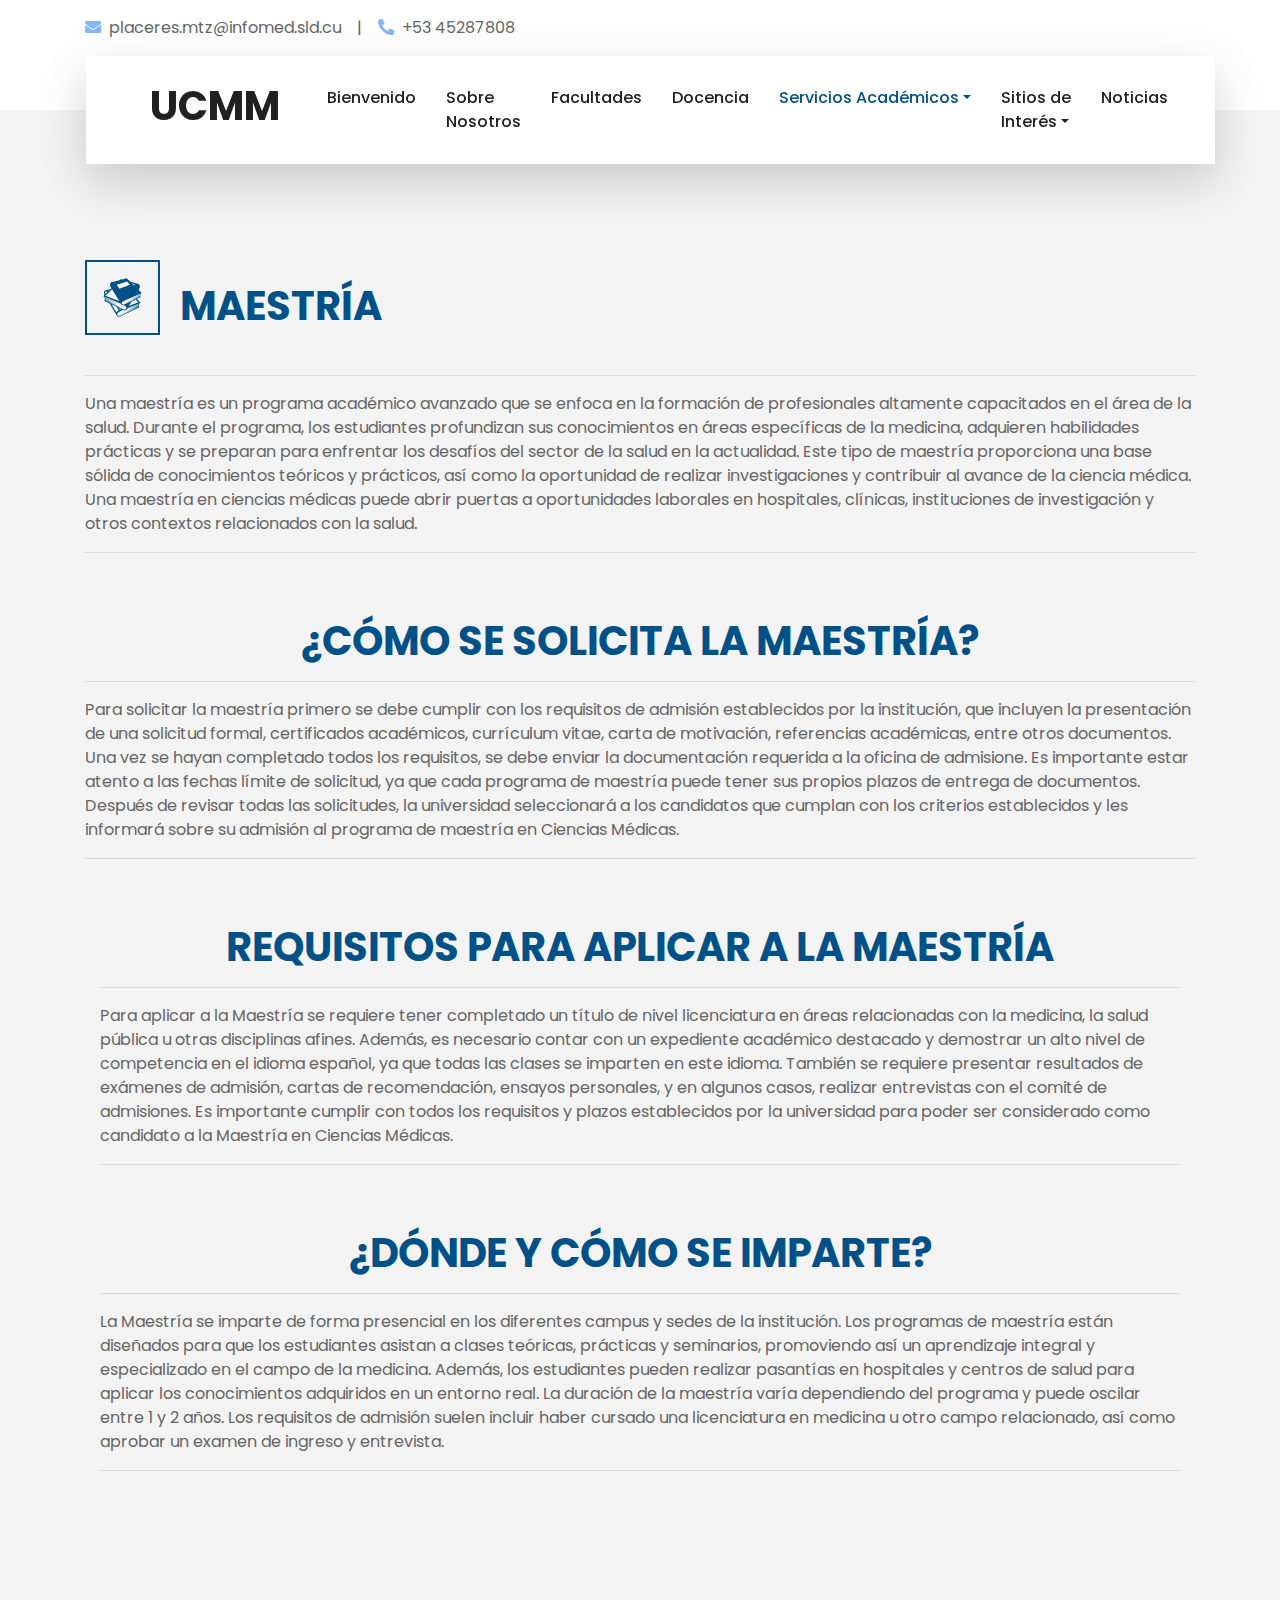
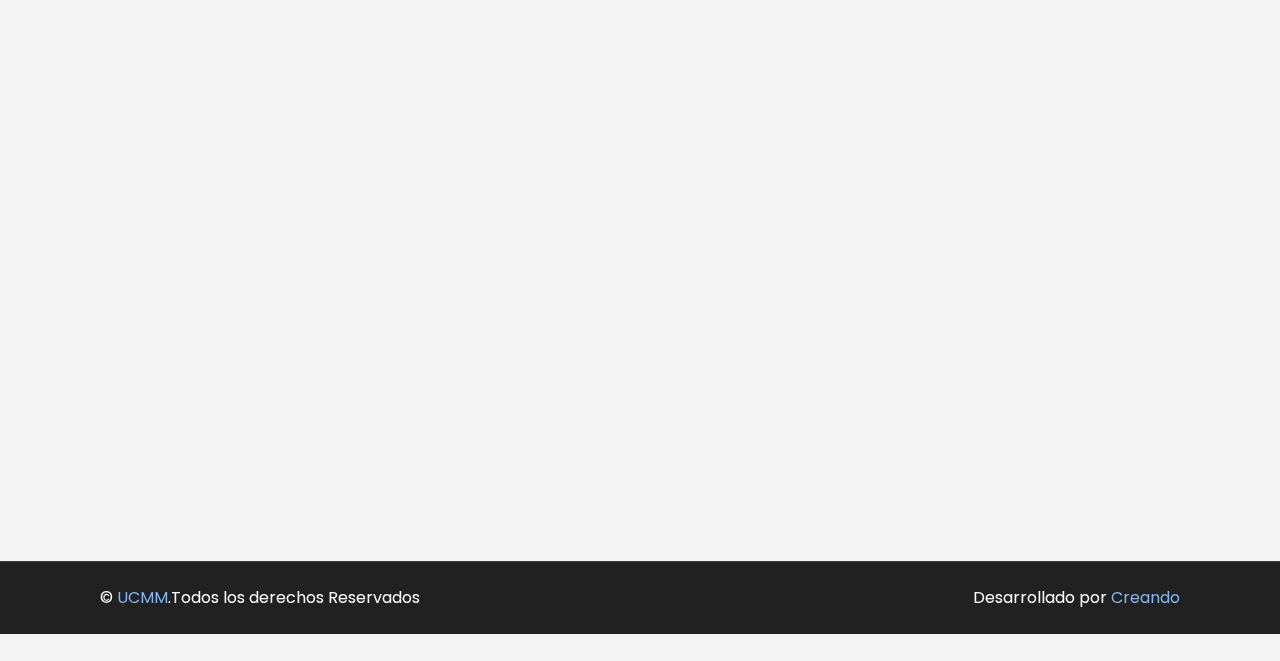
<file: maestria.html>
<!DOCTYPE html>
<html lang="en">

<head>
    <meta charset="utf-8">
    <title>Maestría - Universidad de Ciencias Médicas Matanzas</title>
    <meta content="width=device-width, initial-scale=1.0" name="viewport">
    <meta content="Free HTML Templates" name="keywords">
    <meta content="Free HTML Templates" name="description">

    <!-- Favicon -->
    <link href="img/favicon.ico" rel="icon">

    <!-- Google Web Fonts -->
    <link rel="preconnect" href="https://fonts.gstatic.com">
    <link href="https://fonts.googleapis.com/css2?family=Poppins:wght@400;500;600;700&display=swap" rel="stylesheet"> 

    <!-- Font Awesome -->
    <link href="https://cdnjs.cloudflare.com/ajax/libs/font-awesome/5.10.0/css/all.min.css" rel="stylesheet">

    <!-- Libraries Stylesheet -->
    <link href="lib/owlcarousel/assets/owl.carousel.min.css" rel="stylesheet">
    <link href="lib/tempusdominus/css/tempusdominus-bootstrap-4.min.css" rel="stylesheet" />

    <!-- Customized Bootstrap Stylesheet -->
    <link href="css/style.css" rel="stylesheet">
    <link href="css/miEstilo.css" rel="stylesheet">
    <script src="js/scrollreveal.js"></script>

</head>

<body>

     <!-- Topbar Start -->
     <div id="topbar" class="container-fluid bg-light pt-3 d-none d-lg-block topbar">
        <div class="container">
            <div class="row">
                <div class="col-lg-6 text-center text-lg-left mb-2 mb-lg-0">
                    <div class="d-inline-flex align-items-center">
                        <p><i class="fa fa-envelope mr-2"></i>placeres.mtz@infomed.sld.cu</p>
                        <p class="text-body px-3">|</p>
                        <p><i class="fa fa-phone-alt mr-2"></i>+53 45287808</p>
                    </div>
                </div>
                <div class="col-lg-6 text-center text-lg-right redes">
                    <!-- <div class="d-inline-flex align-items-center">
                        <a class="text-primary px-3" href="">
                            <i class="fab fa-facebook-f"></i>
                        </a>
                        <a class="text-primary px-3" href="">
                            <svg xmlns="http://www.w3.org/2000/svg" hover="" width="16" height="16" fill="#84b6f4" class="bi bi-twitter-x" viewBox="0 0 16 16">
                                <path d="M12.6.75h2.454l-5.36 6.142L16 15.25h-4.937l-3.867-5.07-4.425 5.07H.316l5.733-6.57L0 .75h5.063l3.495 4.633L12.601.75Zm-.86 13.028h1.36L4.323 2.145H2.865z"/>
                              </svg>     
                        </a>
                        <a class="text-primary px-3" href="">
                            <i class="fab fa-instagram"></i>
                        </a>
                        <a class="text-primary pl-3" href="">
                            <i class="fab fa-whatsapp"></i>
                        </a>
                    </div> -->
                </div>
            </div>
        </div>
    </div>
    <!-- Topbar End -->

    <!-- Navbar Start -->
    <div id="navbar" class="container-fluid position-relative nav-bar p-0 navbar">
        <div class="container-lg position-relative p-0 px-lg-3" style="z-index: 9;">
            <nav class="navbar navbar-expand-lg bg-light navbar-light shadow-lg py-3 py-lg-0 pl-3 pl-lg-5">
                <a href="index.html" class="navbar-brand ml-lg-3">
                    <h1 class="logo">UCMM</h1>
                </a>
                <button type="button" class="navbar-toggler" data-toggle="collapse" data-target="#navbarCollapse">
                    <span class="navbar-toggler-icon"></span>
                </button>
                <div class="collapse navbar-collapse justify-content-between px-3" id="navbarCollapse">
                    <div class="navbar-nav ml-auto py-0">
                        <a href="index.html" class="nav-item nav-link">Bienvenido</a>
                        <a href="about.html" class="nav-item nav-link">Sobre Nosotros</a>
                        <a href="facultades.html" class="nav-item nav-link">Facultades</a>
                        <a href="docencia.html" class="nav-item nav-link">Docencia</a>
                        <div class="nav-item dropdown">
                            <a href="#" class="nav-link dropdown-toggle active" data-toggle="dropdown">Servicios Académicos</a>
                            <div class="dropdown-menu border-0 rounded-0 m-0">
                                <a href="pregrado.html" class="dropdown-item">Pregrado</a>
                                <a href="postgrado.html" class="dropdown-item">Postgrado</a>
                                <a href="maestria.html" class="dropdown-item active">Maestría</a>
                                <a href="doctorado.html" class="dropdown-item">Doctorado</a>
                            </div>
                        </div>
                        <div class="nav-item dropdown">
                            <a href="#" class="nav-link dropdown-toggle" data-toggle="dropdown">Sitios de <br> Interés</a>
                            <div class="dropdown-menu border-0 rounded-0 m-0">
                                <a href="#" class="dropdown-item">Nuestra Biblioteca</a>
                                <a href="https://aulavirtual.sld.cu/course/index.php?categoryid=3088" class="dropdown-item">Aula Virtual</a>
                                <a href="https://revmedest.sld.cu/index.php/medest" class="dropdown-item">Revista Científica Estudiantil</a>
                                <a href="https://revmedicaelectronica.sld.cu/index.php/rme/index" class="dropdown-item">Revista Médica Electrónica</a>
                            </div>
                        </div>
                        <a href="index.html#noticias" class="nav-item nav-link">Noticias</a>
                    </div>
                </div>
            </nav>
        </div>
    </div>
    <!-- Navbar End -->

    <div class="container-fluid py-5">
        <div class="container pt-5 pb-3">
            <div class="row">
                <div class="col-md-12 text-md-left">
                    <div style="display: inline-flex; align-items: center; gap: 20px;">
                        <svg class="fa fa-2x mx-auto mb-4 docencia-icon" xmlns="http://www.w3.org/2000/svg" width="1em" height="1em" viewBox="0 0 64 64"><path fill="currentColor" d="m57.063 20.218l1.029-1.698s.906-1.502.906-3.519c0-4.886-4.662-4.757-4.662-4.757L44.179 7.479L38.638 2l-7.291 1.985l-2.391-.651l-1.817 1.797l-10.497 2.858s-4.04-.111-4.04 4.123c0 1.748.786 3.05.786 3.05l1.351 2.23l-1.187 1.172l-5.86 1.596s-4.662-.129-4.662 4.757a7.56 7.56 0 0 0 .779 3.281L2 29.987l.949.376c.021.051.029.108.07.149c1.835 1.839 1.684 4.309 1.422 5.643l-1.109 1.111l8.401 4.039L23.271 60.35c1.849 2.906 5.774 1.088 5.774 1.088l29.649-14.256l-1.109-1.111c-.262-1.334-.413-3.804 1.422-5.644c.041-.041.049-.098.07-.148l.949-.377l-5.513-5.45l6.33-3.043l-.961-.963c-.227-1.156-.358-3.297 1.233-4.891c.035-.036.041-.084.06-.129l.825-.327zm-5.685-8.835l-1.25 1.978l-3.234-3.198zM39.176 7.144l4.643 4.963l-16.789 6.067l-3.965-6.156zM15.744 19.052l11.457 18.911l-21.827-8.658zm-4.775 2.067l-1.345 1.33l-.538-.825zm-4.247 1.034l1.252 1.927l-2.713 2.682a5.586 5.586 0 0 1-.331-1.845c0-1.826.906-2.521 1.792-2.764M5.154 37.026l.015-.058l25.147 11.007l-24.95-11.894c.023-.135.041-.284.06-.434l19.533 8.18l-19.465-9.116a7.723 7.723 0 0 0-.086-1.245l18.079 7.445L5.165 32.4a6.048 6.048 0 0 0-.47-1.137l24.883 10.625l.566.934c1.167 1.834 3.284 1.495 4.351 1.177c1.475.728 4.119 2.412 3.442 4.893c-.357 1.312-1.142 1.948-2.399 1.948c-1.273 0-2.544-.666-2.557-.675zM30.2 50.185l-1.966.814l-1.67-2.563zm-7.614 5.381l-7.729-12.759l7.682 3.693l3.633 5.592c-1.465.626-3.102 2.055-3.586 3.474m34.033-12.184a7.731 7.731 0 0 0-.086 1.245l-19.465 9.116l19.533-8.18c.019.149.036.299.06.434l-24.95 11.895l25.147-11.007a.982.982 0 0 1 .015.058L29.046 60.08c-.013.009-1.282.675-2.557.675c-1.258 0-2.042-.637-2.399-1.948c-.918-3.367 4.302-5.276 4.38-5.305l4.575-1.952c.491.209 3.994 1.584 5.711-1.115l1.083-1.786l17.494-7.47a6.12 6.12 0 0 0-.471 1.137L38.54 50.827zm.034-4.161l-14.825 6.144l4.114-6.791l6.767-3.253zm2.393-11.107a6.9 6.9 0 0 0-.075 1.079l-16.868 7.9l16.928-7.089c.017.129.031.26.052.376L37.459 40.688l21.794-9.539a.46.46 0 0 1 .013.05L35.149 42.586c-.011.007-1.112.585-2.216.585c-1.091 0-1.77-.553-2.079-1.689c-.796-2.918 3.728-4.572 3.796-4.597l25.014-10.68a5.268 5.268 0 0 0-.407.986l-15.88 7.376z"/></svg>
                        <h1 style="color: #005187 !important;" class="text-primary text-uppercase">Maestría</h1>
                    </div>
                    <hr><p>Una maestría es un programa académico avanzado que se enfoca en la formación de profesionales altamente capacitados en el área de la salud. Durante el programa, los estudiantes profundizan sus conocimientos en áreas específicas de la medicina, adquieren habilidades prácticas y se preparan para enfrentar los desafíos del sector de la salud en la actualidad. Este tipo de maestría proporciona una base sólida de conocimientos teóricos y prácticos, así como la oportunidad de realizar investigaciones y contribuir al avance de la ciencia médica. Una maestría en ciencias médicas puede abrir puertas a oportunidades laborales en hospitales, clínicas, instituciones de investigación y otros contextos relacionados con la salud.</p>
                        
                    <hr>
                </div>
                <div class="col-md-12 text-md-left">
                    <br><br>
                    <h1 style="color: #005187 !important; text-align: center;" class="text-primary text-uppercase">¿Cómo se solicita la Maestría?</h1>
                    <hr><p>Para solicitar la maestría primero se debe cumplir con los requisitos de admisión establecidos por la institución, que incluyen la presentación de una solicitud formal, certificados académicos, currículum vitae, carta de motivación, referencias académicas, entre otros documentos.
                        Una vez se hayan completado todos los requisitos, se debe enviar la documentación requerida a la oficina de admisione. Es importante estar atento a las fechas límite de solicitud, ya que cada programa de maestría puede tener sus propios plazos de entrega de documentos.
                        Después de revisar todas las solicitudes, la universidad seleccionará a los candidatos que cumplan con los criterios establecidos y les informará sobre su admisión al programa de maestría en Ciencias Médicas.
                        </p>
                    <hr>
                </div>       
            </div>
            <div class="col-md-12 text-md-left">
                <br><br>
                <h1 style="color: #005187 !important; text-align: center;" class="text-primary text-uppercase">Requisitos para aplicar a la Maestría</h1>
                <hr><p>Para aplicar a la Maestría se requiere tener completado un título de nivel licenciatura en áreas relacionadas con la medicina, la salud pública u otras disciplinas afines. Además, es necesario contar con un expediente académico destacado y demostrar un alto nivel de competencia en el idioma español, ya que todas las clases se imparten en este idioma. También se requiere presentar resultados de exámenes de admisión, cartas de recomendación, ensayos personales, y en algunos casos, realizar entrevistas con el comité de admisiones. Es importante cumplir con todos los requisitos y plazos establecidos por la universidad para poder ser considerado como candidato a la Maestría en Ciencias Médicas.</p>
                <hr>
            </div> 
            <div class="col-md-12 text-md-left">
                <br><br>
                <h1 style="color: #005187 !important; text-align: center;" class="text-primary text-uppercase">¿Dónde y cómo se imparte?</h1>
                <hr><p>La Maestría se imparte de forma presencial en los diferentes campus y sedes de la institución. Los programas de maestría están diseñados para que los estudiantes asistan a clases teóricas, prácticas y seminarios, promoviendo así un aprendizaje integral y especializado en el campo de la medicina. Además, los estudiantes pueden realizar pasantías en hospitales y centros de salud para aplicar los conocimientos adquiridos en un entorno real. La duración de la maestría varía dependiendo del programa y puede oscilar entre 1 y 2 años. Los requisitos de admisión suelen incluir haber cursado una licenciatura en medicina u otro campo relacionado, así como aprobar un examen de ingreso y entrevista.</p>
                <hr>
            </div>         
        </div>            
    </div>






     <!-- Footer Start -->
     <div id="footer" class="footer container-fluid position-relative bg-dark py-5 footer-container">
        <div class="container pt-5">
            <!--ANIMATED-FOOTER-START-->
            <svg class="animated-footer" version="1.1" xmlns="http://www.w3.org/2000/svg"
            xmlns:xlink="http://www.w3.org/1999/xlink" x="0px" y="0px" width="100%" height="100%" viewBox="0 0 1600 900" preserveAspectRatio="xMidYMax slice">
            <defs>
                <linearGradient id="bg">
                    <stop offset="0%" style="stop-color:rgba(130, 158, 249, 0.06)"></stop>
                    <stop offset="50%" style="stop-color:rgba(76, 190, 255, 0.6)"></stop>
                    <stop offset="100%" style="stop-color:rgba(115, 209, 72, 0.2)"></stop>
                </linearGradient>
                <path id="wave" fill="url(#bg)" d="M-363.852,502.589c0,0,236.988-41.997,505.475,0
        s371.981,38.998,575.971,0s293.985-39.278,505.474,5.859s493.475,48.368,716.963-4.995v560.106H-363.852V502.589z" />
            </defs>
            <g>
                <use xlink:href='#wave' opacity=".3">
                    <animateTransform
              attributeName="transform"
              attributeType="XML"
              type="translate"
              dur="10s"
              calcMode="spline"
              values="270 230; -334 180; 270 230"
              keyTimes="0; .5; 1"
              keySplines="0.42, 0, 0.58, 1.0;0.42, 0, 0.58, 1.0"
              repeatCount="indefinite" />
                </use>
                <use xlink:href='#wave' opacity=".6">
                    <animateTransform
              attributeName="transform"
              attributeType="XML"
              type="translate"
              dur="8s"
              calcMode="spline"
              values="-270 230;243 220;-270 230"
              keyTimes="0; .6; 1"
              keySplines="0.42, 0, 0.58, 1.0;0.42, 0, 0.58, 1.0"
              repeatCount="indefinite" />
                </use>
                <use xlink:href='#wave' opacty=".9">
                    <animateTransform
              attributeName="transform"
              attributeType="XML"
              type="translate"
              dur="6s"
              calcMode="spline"
              values="0 230;-140 200;0 230"
              keyTimes="0; .4; 1"
              keySplines="0.42, 0, 0.58, 1.0;0.42, 0, 0.58, 1.0"
              repeatCount="indefinite" />
                </use>
            </g>
        </svg>
            <!--ANIMATED-FOOTER-END-->
            <div class="row">
                <div class="col-lg-6 pr-lg-5 mb-5">
                    <a href="index.html" class="navbar-brand">
                        <h1 class="mb-3 text-white">UCCM</h1>
                    </a>
                    <p>"La Universidad de Ciencias Médicas se compromete a formar profesionales de la salud altamente capacitados, éticos y comprometidos con el bienestar de la sociedad. Nuestra misión es fomentar la excelencia académica y la innovación en la investigación médica para contribuir al avance de la ciencia y mejorar la calidad de vida de las personas."</p>
                    <p><i class="fa fa-map-marker-alt mr-2"></i>Dirección Carretera Central Km 101</p>
                    <p><i class="fa fa-phone-alt mr-2"></i>Teléfono +53 45287808</p>
                    <p><i class="fa fa-envelope mr-2"></i>Correo placeres.mtz@infomed.sld.cu</p>
                    <div class="d-flex justify-content-start mt-4">
                        <!-- <a class="social-media btn btn-lg btn-primary btn-lg-square mr-2" href="#"><svg xmlns="http://www.w3.org/2000/svg" hover="" width="16" height="16" fill="white" class="bi bi-twitter-x" viewBox="0 0 16 16">
                            <path d="M12.6.75h2.454l-5.36 6.142L16 15.25h-4.937l-3.867-5.07-4.425 5.07H.316l5.733-6.57L0 .75h5.063l3.495 4.633L12.601.75Zm-.86 13.028h1.36L4.323 2.145H2.865z"/>
                          </svg>
                          </a>
                        <a class="social-media btn btn-lg btn-primary btn-lg-square mr-2" href="#"><i class="fab fa-facebook-f"></i></a>
                        <a class="social-media btn btn-lg btn-primary btn-lg-square mr-2" href="#"><i class="fab fa-instagram"></i></a>
                        <a class="social-media btn btn-lg btn-primary btn-lg-square" href="#"><i class="fab fa-whatsapp"></i></a> -->
                    </div>
                    <div class="d-flex justify-content-start mt-4">
                        <a class="text-white-50 mb-2" href="https://docs.google.com/forms/d/e/1FAIpQLSfR5ppQ9CpYNd7ntCh0Vbz39EPO-Ip6ZH4USn_FhPCFurXoZA/viewform"><i class="fa fa-info mr-2"></i>Manténgase informado</a>
                    </div>
                </div>
                <div class="col-lg-6 pl-lg-5">
                    <div class="row">
                        <div class="col-sm-6 mb-5">
                            <h5 class="text-white text-uppercase mb-4">Enlaces Rápidos</h5>
                            <div class="d-flex flex-column justify-content-start">
                                <a class="text-white-50 mb-2" href="#"><i class="fa fa-angle-right mr-2"></i>Bienvenido</a>
                                <a class="text-white-50 mb-2" href="about.html"><i class="fa fa-angle-right mr-2"></i>Sobre Nosotros</a>
                                <a class="text-white-50 mb-2" href="facultades.html"><i class="fa fa-angle-right mr-2"></i>Facultades</a>
                                <a class="text-white-50 mb-2" href="docencia.html"><i class="fa fa-angle-right mr-2"></i>Docencia</a>
                                <a class="text-white-50 mb-2" href="pregrado.html"><i class="fa fa-angle-right mr-2"></i>Servicios de Pregrado</a>
                                <a class="text-white-50 mb-2" href="postgrado.html"><i class="fa fa-angle-right mr-2"></i>Servicios de Postgrado</a>
                                <a class="text-white-50 mb-2" href="maestria.html"><i class="fa fa-angle-right mr-2"></i>Servicios de Maestía</a>
                            </div>
                        </div>
                        <div class="col-sm-6 mb-5">
                            <h5 class="text-white text-uppercase mb-4">Sitios Relacionados</h5>
                            <div class="d-flex flex-column justify-content-start">
                                <a class="text-white-50 mb-2" href="https://www.sld.cu/"><i class="fa fa-angle-right mr-2"></i>Infomed, Portal de la Red de Salud de Cuba</a>
                                <a class="text-white-50 mb-2" href="https://www.sld.cu/red-de-portales/instituciones-de-salud/"><i class="fa fa-angle-right mr-2"></i>Instituciones de Salud</a>
                                <a class="text-white-50 mb-2" href="https://bmns.sld.cu/"><i class="fa fa-angle-right mr-2"></i>Biblioteca Médica Nacional</a>
                                <a class="text-white-50 mb-2" href="#"><i class="fa fa-angle-right mr-2"></i>Hospital Provincial Faustino Pérez</a>
                            </div>
                        </div>
                    </div>
                </div>
            </div>
        </div>
    </div>
    <div class="container-fluid bg-dark text-light border-top py-4" style="border-color: rgba(256, 256, 256, .15) !important;">
        <div class="container copyright-footer">
            <div class="col-md-6 text-center text-md-left mb-3 mb-md-0">
                <p class="m-0 text-white">&copy; <a class="color-copyright" href="#">UCMM</a>.Todos los derechos Reservados</p>
            </div>
            <div class="col-md-6 text-center text-md-right">
                <p class="m-0 text-white">Desarrollado por<a class="color-copyright" href="https://htmlcodex.com"> Creando</a></p>
            </div>
            </div>
        </div>
    </div>
    <!-- Footer End -->

    <!-- Back to Top -->
    <a href="#" class="btn btn-lg btn-primary btn-lg-square back-to-top"><i class="fa fa-angle-double-up"></i></a>


    <!-- JavaScript Libraries -->
    <script src="https://code.jquery.com/jquery-3.4.1.min.js"></script>
    <script src="https://stackpath.bootstrapcdn.com/bootstrap/4.4.1/js/bootstrap.bundle.min.js"></script>
    <script src="lib/easing/easing.min.js"></script>
    <script src="lib/owlcarousel/owl.carousel.min.js"></script>
    <script src="lib/tempusdominus/js/moment.min.js"></script>
    <script src="lib/tempusdominus/js/moment-timezone.min.js"></script>
    <script src="lib/tempusdominus/js/tempusdominus-bootstrap-4.min.js"></script>

    <!-- Contact Javascript File -->
    <script src="mail/jqBootstrapValidation.min.js"></script>
    <script src="mail/contact.js"></script>

    <!-- Template Javascript -->
    <script src="js/main.js"></script>
    <script src="js/index.js"></script>

</body>

</html>
</file>
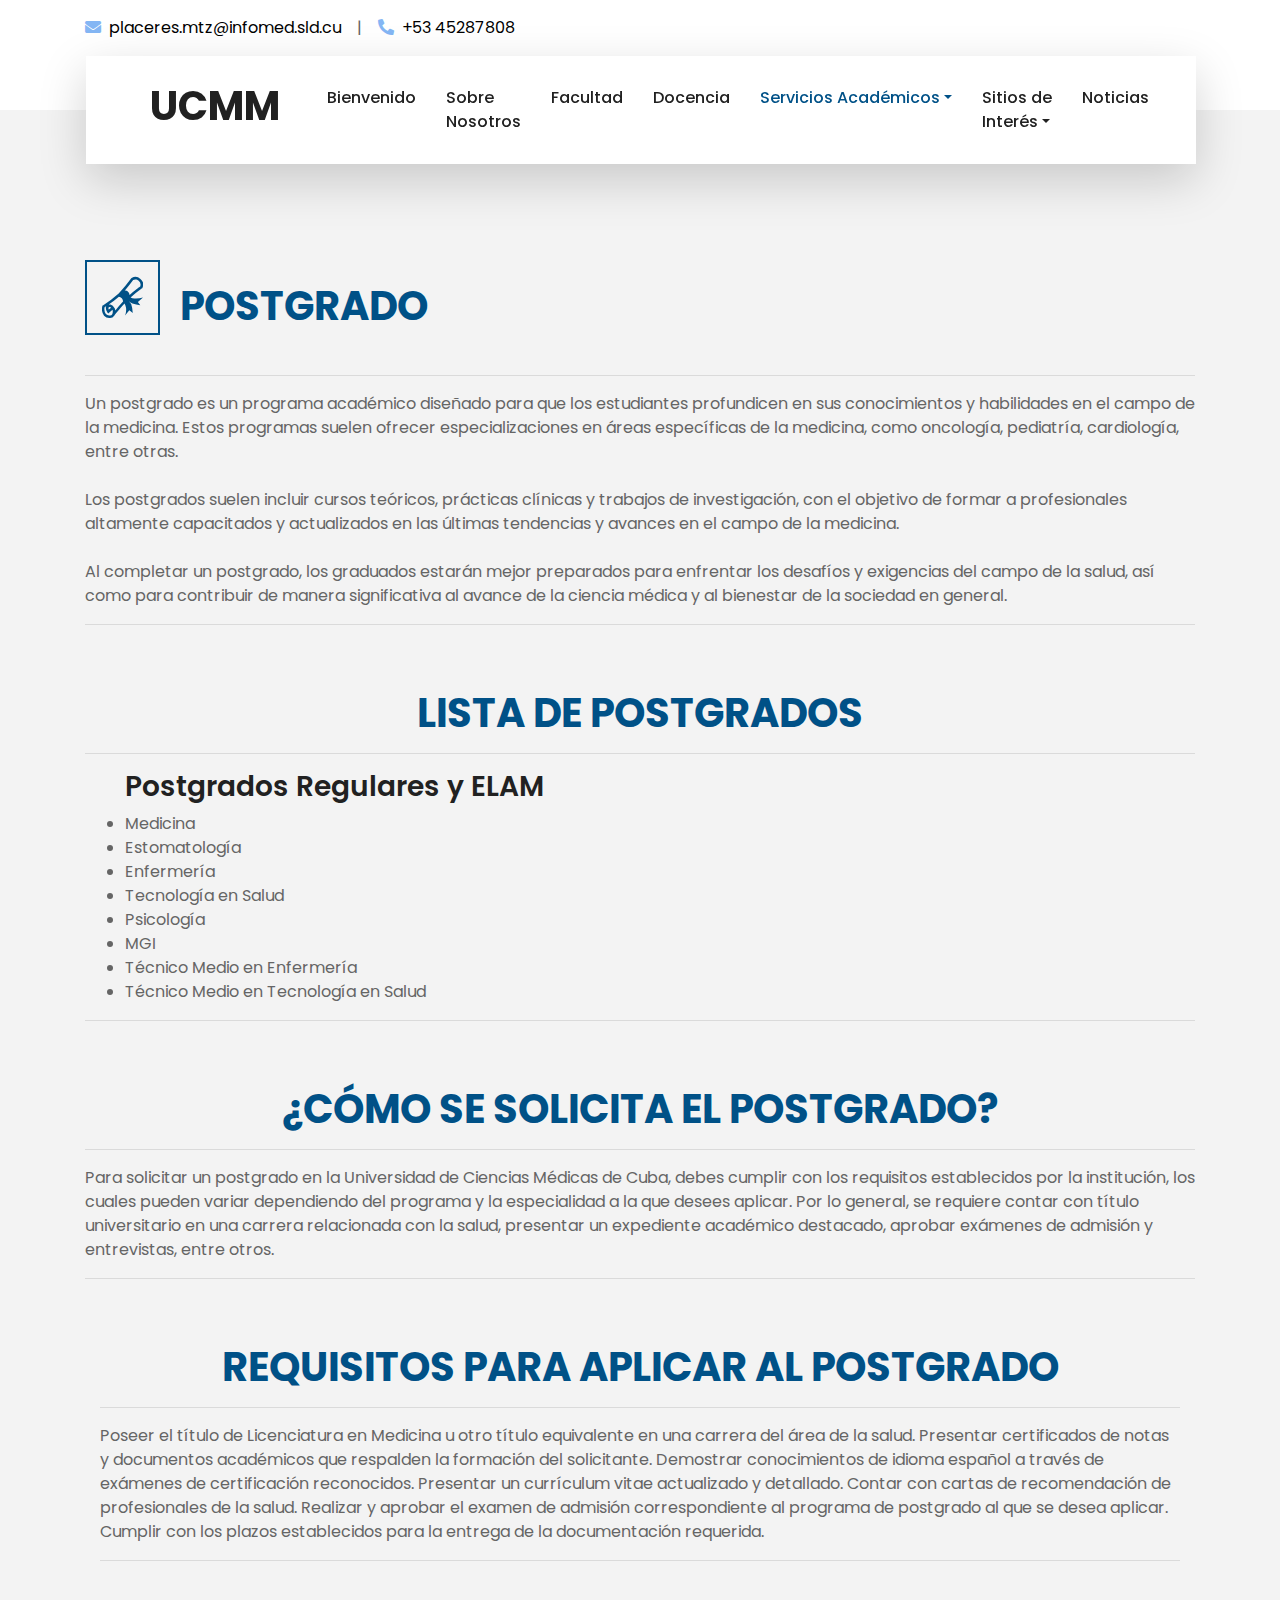
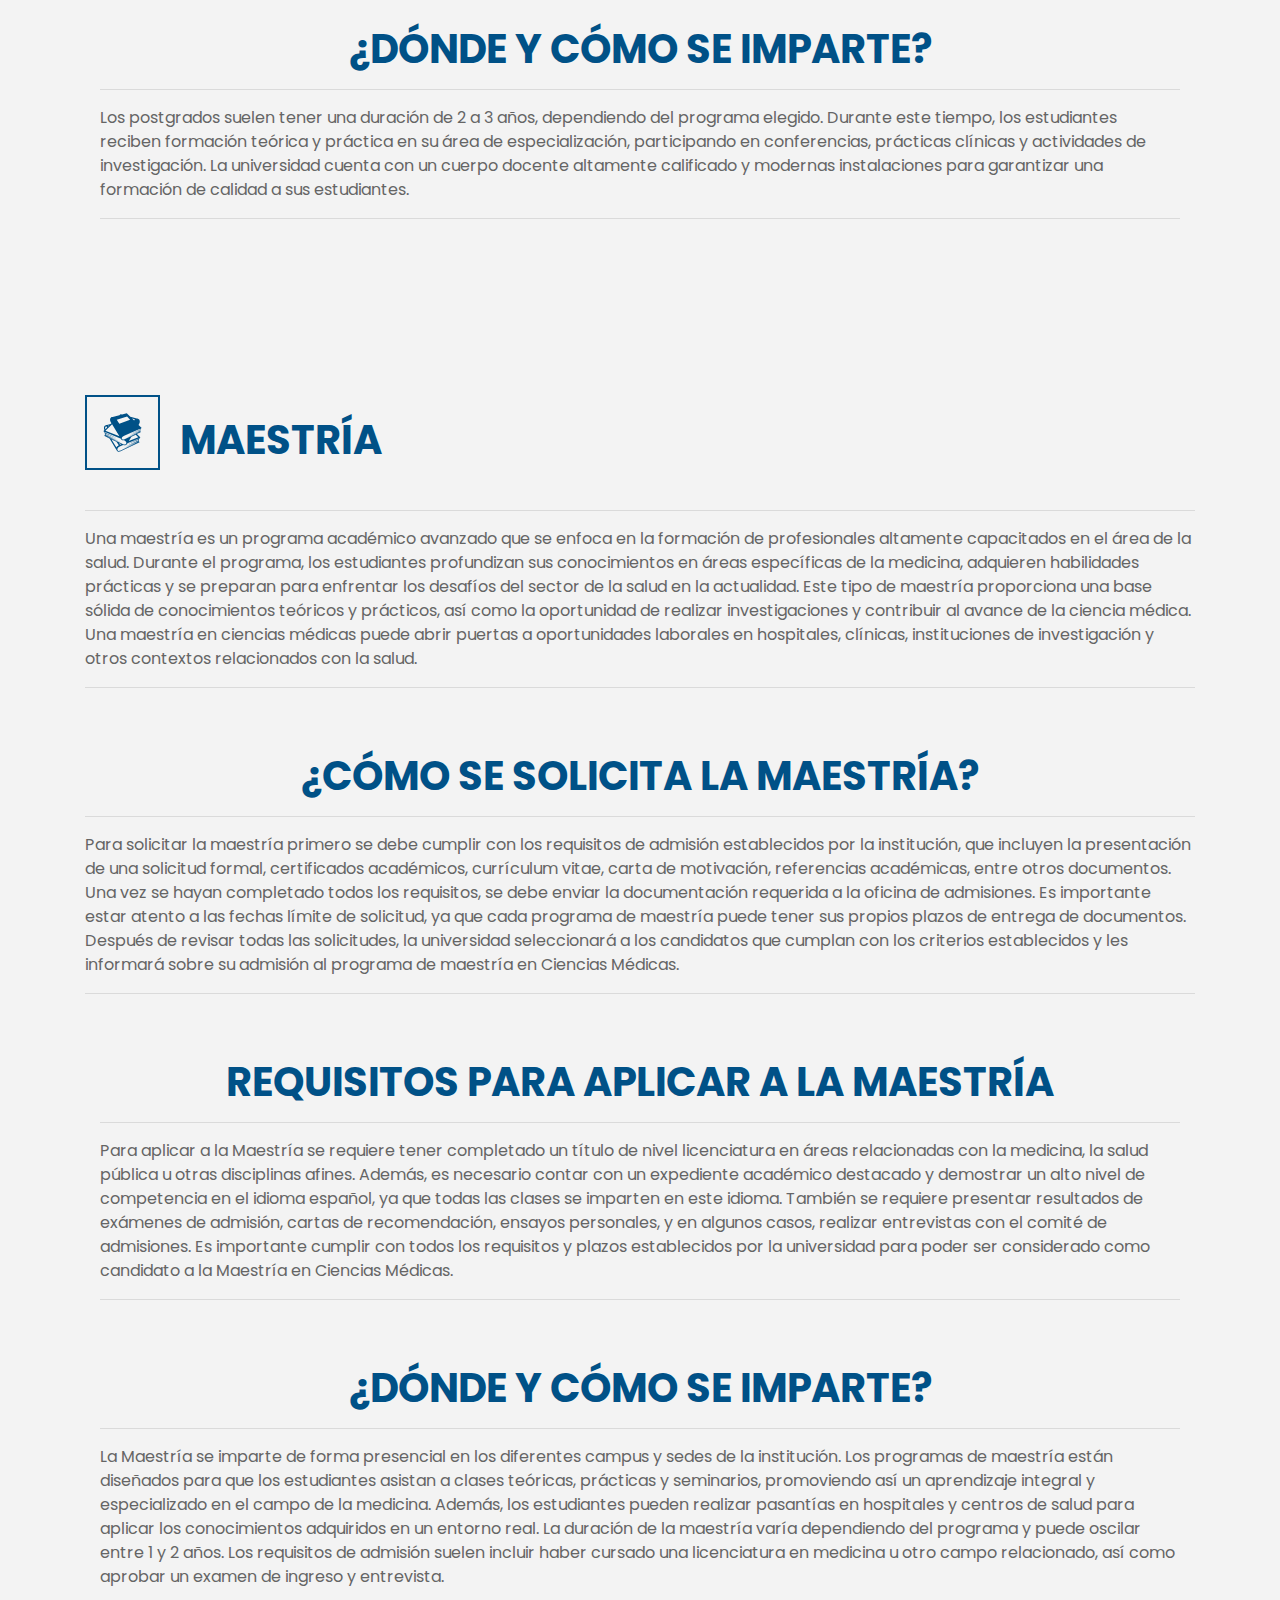
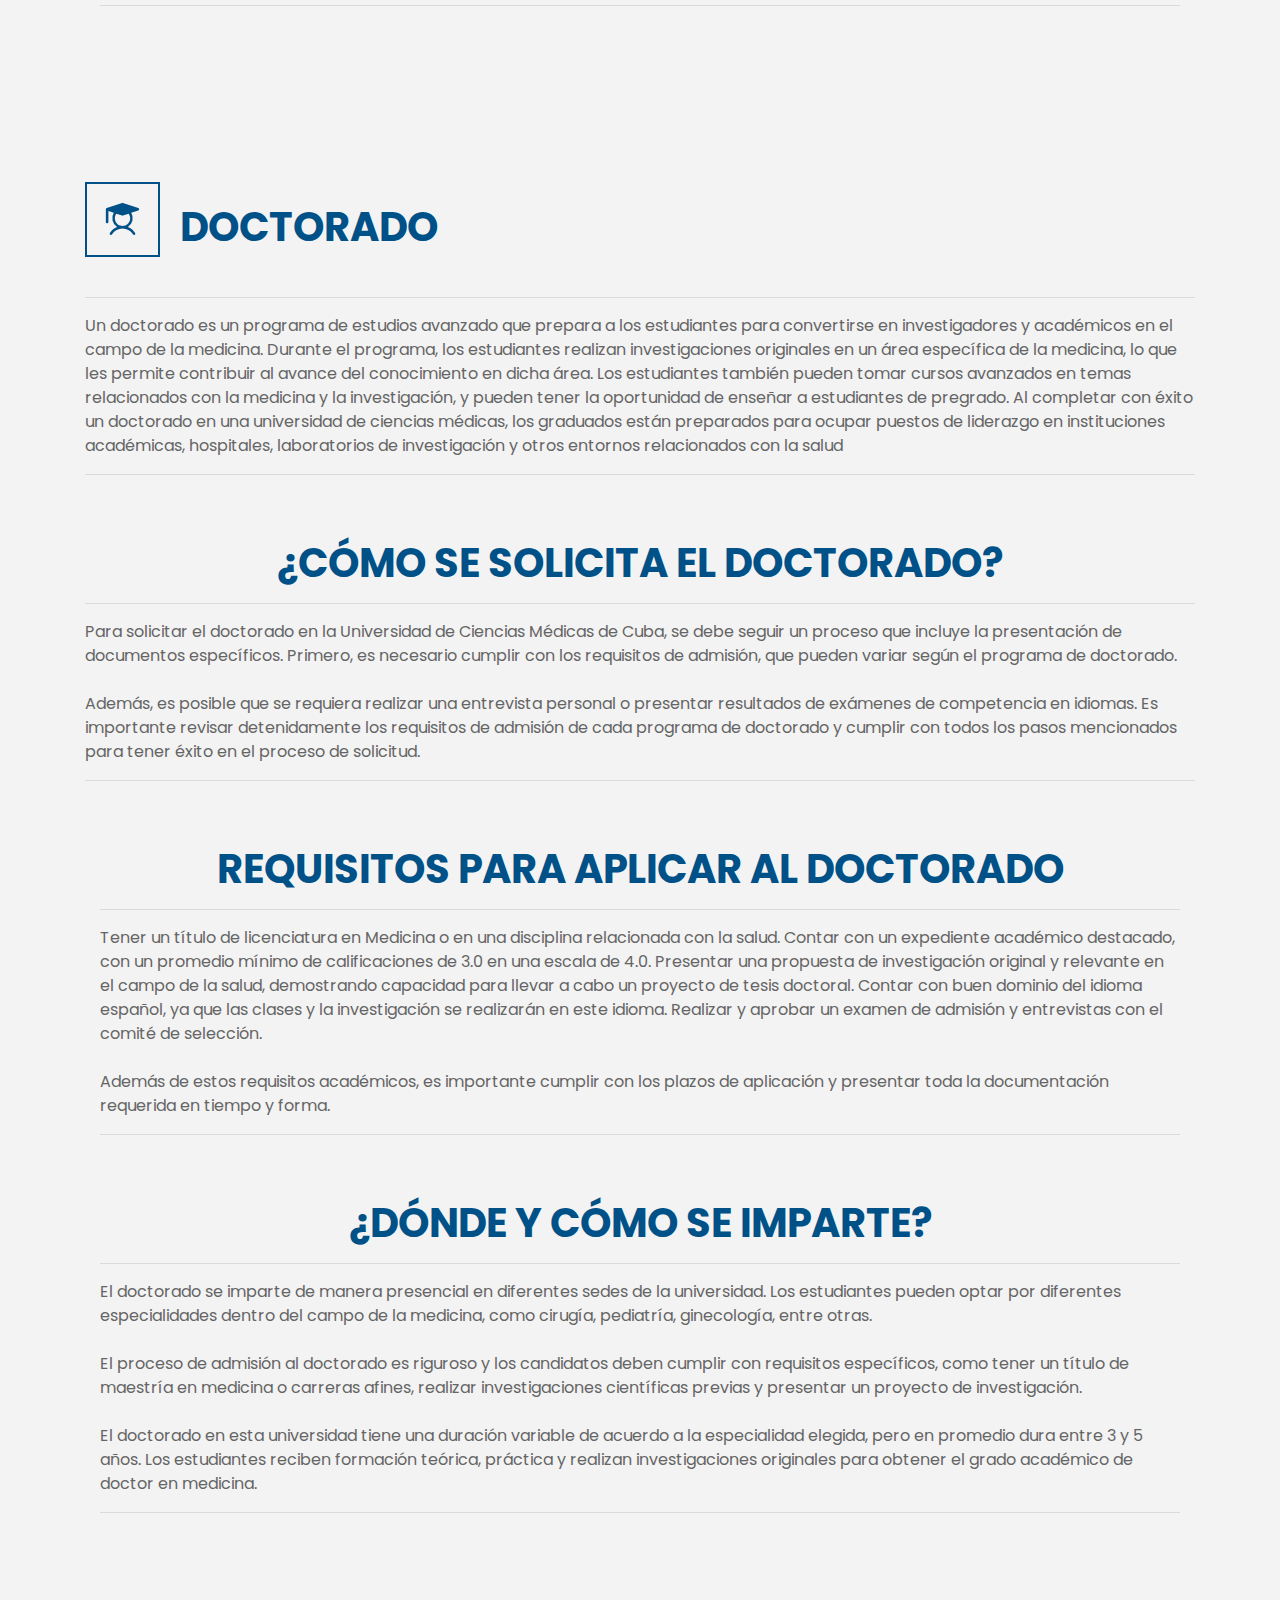
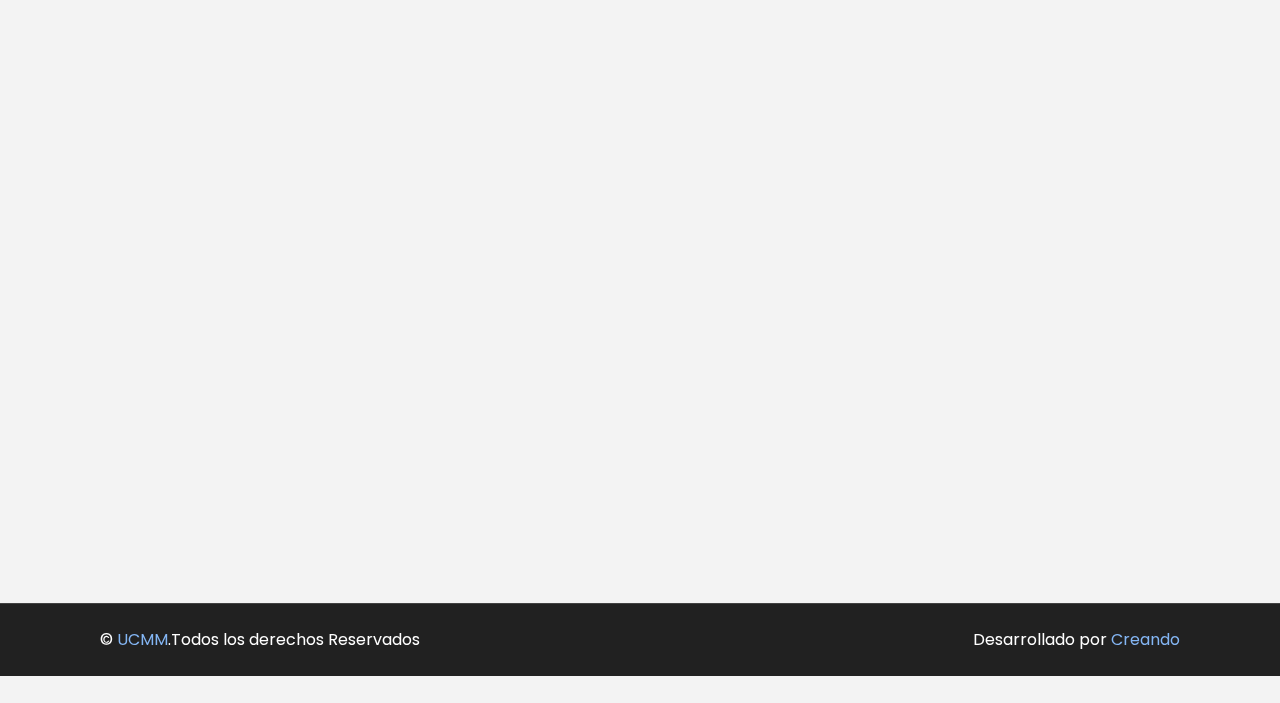
<file: postgrado.html>
<!DOCTYPE html>
<html lang="en">

<head>
    <meta charset="utf-8">
    <title>Postgrado - Universidad de Ciencias Médicas Matanzas</title>
    <meta content="width=device-width, initial-scale=1.0" name="viewport">
    <meta content="Free HTML Templates" name="keywords">
    <meta content="Free HTML Templates" name="description">

    <!-- Favicon -->
    <link href="img/favicon.ico" rel="icon">

    <!-- Google Web Fonts -->
    <link rel="preconnect" href="https://fonts.gstatic.com">
    <link href="https://fonts.googleapis.com/css2?family=Poppins:wght@400;500;600;700&display=swap" rel="stylesheet"> 

    <!-- Font Awesome -->
    <link href="https://cdnjs.cloudflare.com/ajax/libs/font-awesome/5.10.0/css/all.min.css" rel="stylesheet">

    <!-- Libraries Stylesheet -->
    <link href="lib/owlcarousel/assets/owl.carousel.min.css" rel="stylesheet">
    <link href="lib/tempusdominus/css/tempusdominus-bootstrap-4.min.css" rel="stylesheet" />

    <!-- Customized Bootstrap Stylesheet -->
    <link href="css/style.css" rel="stylesheet">
    <link href="css/miEstilo.css" rel="stylesheet">
    <script src="js/scrollreveal.js"></script>

</head>

<body>

     <!-- Topbar Start -->
     <div id="topbar" class="container-fluid bg-light pt-3 d-none d-lg-block topbar">
        <div class="container">
            <div class="row">
                <div class="col-lg-6 text-center text-lg-left mb-2 mb-lg-0">
                    <div class="d-inline-flex align-items-center">
                        <p><i class="fa fa-envelope mr-2"></i><a style="color: black;" href="mailto: placeres.mtz@infomed.sld.cu">placeres.mtz@infomed.sld.cu</a></p>
                        <p class="text-body px-3">|</p>
                        <p><i class="fa fa-phone-alt mr-2"></i><a style="color: black;" href="tel: +53 45287808">+53 45287808</a></p>
                    </div>
                </div>
                <div class="col-lg-6 text-center text-lg-right redes">
                    <!-- <div class="d-inline-flex align-items-center">
                        <a class="text-primary px-3" href="">
                            <i class="fab fa-facebook-f"></i>
                        </a>
                        <a class="text-primary px-3" href="">
                            <svg xmlns="http://www.w3.org/2000/svg" hover="" width="16" height="16" fill="#84b6f4" class="bi bi-twitter-x" viewBox="0 0 16 16">
                                <path d="M12.6.75h2.454l-5.36 6.142L16 15.25h-4.937l-3.867-5.07-4.425 5.07H.316l5.733-6.57L0 .75h5.063l3.495 4.633L12.601.75Zm-.86 13.028h1.36L4.323 2.145H2.865z"/>
                              </svg>     
                        </a>
                        <a class="text-primary px-3" href="">
                            <i class="fab fa-instagram"></i>
                        </a>
                        <a class="text-primary pl-3" href="">
                            <i class="fab fa-whatsapp"></i>
                        </a>
                    </div> -->
                </div>
            </div>
        </div>
    </div>
    <!-- Topbar End -->

    <!-- Navbar Start -->
    <div id="navbar" class="container-fluid position-relative nav-bar p-0 navbar">
        <div class="container-lg position-relative p-0 px-lg-3" style="z-index: 9;">
            <nav class="navbar navbar-expand-lg bg-light navbar-light shadow-lg py-3 py-lg-0 pl-3 pl-lg-5">
                <a href="index.html" class="navbar-brand ml-lg-3">
                    <h1 class="logo">UCMM</h1>
                </a>
                <button type="button" class="navbar-toggler" data-toggle="collapse" data-target="#navbarCollapse">
                    <span class="navbar-toggler-icon"></span>
                </button>
                <div class="collapse navbar-collapse justify-content-between px-3" id="navbarCollapse">
                    <div class="navbar-nav ml-auto py-0">
                        <a href="index.html" class="nav-item nav-link">Bienvenido</a>
                        <a href="about.html" class="nav-item nav-link">Sobre Nosotros</a>
                        <a href="facultades.html" class="nav-item nav-link">Facultad</a>
                        <a href="docencia.html" class="nav-item nav-link">Docencia</a>
                        <div class="nav-item dropdown">
                            <a href="#" class="nav-link dropdown-toggle active" data-toggle="dropdown">Servicios Académicos</a>
                            <div class="dropdown-menu border-0 rounded-0 m-0">
                                <a href="pregrado.html" class="dropdown-item">Pregrado</a>
                                <a href="postgrado.html" class="dropdown-item active">Postgrados</a>
                            </div>
                        </div>
                        <div class="nav-item dropdown">
                            <a href="#" class="nav-link dropdown-toggle" data-toggle="dropdown">Sitios de <br> Interés</a>
                            <div class="dropdown-menu border-0 rounded-0 m-0">
                                <a href="https://aulavirtual.sld.cu/course/index.php?categoryid=3088" class="dropdown-item">Aula Virtual</a>
                                <a href="https://revmedest.sld.cu/index.php/medest" class="dropdown-item">Revista Científica Estudiantil</a>
                                <a href="https://revmedicaelectronica.sld.cu/index.php/rme/index" class="dropdown-item">Revista Médica Electrónica</a>
                            </div>
                        </div>
                        <a href="index.html#noticias" class="nav-item nav-link">Noticias</a>
                    </div>
                </div>
            </nav>
        </div>
    </div>
    <!-- Navbar End -->

    <div class="container-fluid py-5">
        <div class="container pt-5 pb-3">
            <div class="row">
                <div class="col-md-12 text-md-left">
                    <div style="display: inline-flex; align-items: center; gap: 20px;">
                        <svg class="fa fa-2x mx-auto mb-4 docencia-icon" xmlns="http://www.w3.org/2000/svg" width="1em" height="1em" viewBox="0 0 16 16"><path fill="currentColor" d="M12.61 8.41a5.46 5.46 0 0 1-1.454-.424A60.006 60.006 0 0 1 15.61 4.43l.1-.07l.06-.11a2.924 2.924 0 0 0-.765-3.496a2.916 2.916 0 0 0-3.459-.376l-.126.133A54.96 54.96 0 0 1 6.512 6.41a50.219 50.219 0 0 1-6.018 4.592L.1 11.25v.23a4.53 4.53 0 0 0 .7 3.655A2.83 2.83 0 0 0 3.007 16a1.997 1.997 0 0 0 1.778-.902C5.03 14.79 6.85 12.49 8.79 10.39c.268.464.476 1.003.594 1.575a6.29 6.29 0 0 1-.399 3.078L10.67 13L12 14a12.122 12.122 0 0 0-.584-3.336a5.341 5.341 0 0 0-.915-1.214c.406.346.871.643 1.372.874c.94.338 1.989.572 3.076.672L14 9.73L16 8a8.982 8.982 0 0 1-2.777.431c-.216 0-.43-.007-.642-.022zm-.45-7.23a1.89 1.89 0 0 1 .842-.194c.506 0 .966.196 1.309.516a1.926 1.926 0 0 1 .595 2.192c-.486.307-2.346 1.717-4.146 3.307a2.003 2.003 0 0 0-.668-1.298a1.596 1.596 0 0 0-1.24-.372A58.169 58.169 0 0 0 12.16 1.18M2.7 11.81a.458.458 0 0 1 .262-.082l.04.002h.068c.179.052.334.142.461.261l-.871.719a1.28 1.28 0 0 1-.119-.716a.334.334 0 0 1 .158-.183zM4 14.5a1 1 0 0 1-1.005.499a1.852 1.852 0 0 1-1.485-.54a3.432 3.432 0 0 1-.583-1.922c0-.251.027-.495.077-.73l.706-.457c-.094.14-.164.304-.199.481a2.985 2.985 0 0 0 .535 1.958l.354.44l1.7-1.4a2.396 2.396 0 0 1-.106 1.685zm.86-2.45a2.825 2.825 0 0 0-1.54-1.274c-.071-.012-.13-.016-.19-.016s-.119.004-.177.01a1.56 1.56 0 0 0-.35 0a44.978 44.978 0 0 0 3.988-3.052c.398.071.812.25 1.131.533c.297.313.48.739.48 1.209l-.002.094a54.377 54.377 0 0 0-3 3.506a2.75 2.75 0 0 0-.357-1.023z"/></svg>
                        <h1 style="color: #005187 !important;" class="text-primary text-uppercase">Postgrado</h1>
                    </div>
                    <hr><p>Un postgrado es un programa académico diseñado para que los estudiantes profundicen en sus conocimientos y habilidades en el campo de la medicina. Estos programas suelen ofrecer especializaciones en áreas específicas de la medicina, como oncología, pediatría, cardiología, entre otras.
                        <br><br>Los postgrados suelen incluir cursos teóricos, prácticas clínicas y trabajos de investigación, con el objetivo de formar a profesionales altamente capacitados y actualizados en las últimas tendencias y avances en el campo de la medicina.
                        <br><br>Al completar un postgrado, los graduados estarán mejor preparados para enfrentar los desafíos y exigencias del campo de la salud, así como para contribuir de manera significativa al avance de la ciencia médica y al bienestar de la sociedad en general.</p>
                        
                    <hr>
                </div>
                <div class="col-md-12 text-md-left">
                    <br><br>
                    <h1 style="color: #005187 !important; text-align: center;" class="text-primary text-uppercase">Lista de Postgrados</h1>
                    <hr>
                    <div class="carreras-list">
                        <div>
                            <ul>
                                <h3>Postgrados Regulares y ELAM</h3>
                                <li>Medicina</li>
                                <li>Estomatología</li>
                                <li>Enfermería</li>
                                <li>Tecnología en Salud</li>
                                <li>Psicología</li>
                                <li>MGI</li>
                                <li>Técnico Medio en Enfermería</li>
                                <li>Técnico Medio en Tecnología en Salud</li>
                            </ul>
                            </div>
                    </div>
                        <hr>
                </div> 
                <div class="col-md-12 text-md-left">
                    <br><br>
                    <h1 style="color: #005187 !important; text-align: center;" class="text-primary text-uppercase">¿Cómo se solicita el Postgrado?</h1>
                    <hr><p>Para solicitar un postgrado en la Universidad de Ciencias Médicas de Cuba, debes cumplir con los requisitos establecidos por la institución, los cuales pueden variar dependiendo del programa y la especialidad a la que desees aplicar. Por lo general, se requiere contar con título universitario en una carrera relacionada con la salud, presentar un expediente académico destacado, aprobar exámenes de admisión y entrevistas, entre otros.</p>
                    <hr>
                </div>       
            </div>
            <div class="col-md-12 text-md-left">
                <br><br>
                <h1 style="color: #005187 !important; text-align: center;" class="text-primary text-uppercase">Requisitos para aplicar al Postgrado</h1>
                <hr><p>Poseer el título de Licenciatura en Medicina u otro título equivalente en una carrera del área de la salud.
                    Presentar certificados de notas y documentos académicos que respalden la formación del solicitante.
                    Demostrar conocimientos de idioma español a través de exámenes de certificación reconocidos.
                    Presentar un currículum vitae actualizado y detallado.
                    Contar con cartas de recomendación de profesionales de la salud.
                    Realizar y aprobar el examen de admisión correspondiente al programa de postgrado al que se desea aplicar.
                    Cumplir con los plazos establecidos para la entrega de la documentación requerida.</p>
                <hr>
            </div> 
            <div class="col-md-12 text-md-left">
                <br><br>
                <h1 style="color: #005187 !important; text-align: center;" class="text-primary text-uppercase">¿Dónde y cómo se imparte?</h1>
                <hr><p>Los postgrados suelen tener una duración de 2 a 3 años, dependiendo del programa elegido. Durante este tiempo, los estudiantes reciben formación teórica y práctica en su área de especialización, participando en conferencias, prácticas clínicas y actividades de investigación. La universidad cuenta con un cuerpo docente altamente calificado y modernas instalaciones para garantizar una formación de calidad a sus estudiantes.</p>
                <hr>
            </div>         
        </div>            
    </div>

    <div class="container-fluid py-5">
        <div class="container pt-5 pb-3">
            <div class="row">
                <div class="col-md-12 text-md-left">
                    <div style="display: inline-flex; align-items: center; gap: 20px;">
                        <svg id="maestria" class="fa fa-2x mx-auto mb-4 docencia-icon" xmlns="http://www.w3.org/2000/svg" width="1em" height="1em" viewBox="0 0 64 64"><path fill="currentColor" d="m57.063 20.218l1.029-1.698s.906-1.502.906-3.519c0-4.886-4.662-4.757-4.662-4.757L44.179 7.479L38.638 2l-7.291 1.985l-2.391-.651l-1.817 1.797l-10.497 2.858s-4.04-.111-4.04 4.123c0 1.748.786 3.05.786 3.05l1.351 2.23l-1.187 1.172l-5.86 1.596s-4.662-.129-4.662 4.757a7.56 7.56 0 0 0 .779 3.281L2 29.987l.949.376c.021.051.029.108.07.149c1.835 1.839 1.684 4.309 1.422 5.643l-1.109 1.111l8.401 4.039L23.271 60.35c1.849 2.906 5.774 1.088 5.774 1.088l29.649-14.256l-1.109-1.111c-.262-1.334-.413-3.804 1.422-5.644c.041-.041.049-.098.07-.148l.949-.377l-5.513-5.45l6.33-3.043l-.961-.963c-.227-1.156-.358-3.297 1.233-4.891c.035-.036.041-.084.06-.129l.825-.327zm-5.685-8.835l-1.25 1.978l-3.234-3.198zM39.176 7.144l4.643 4.963l-16.789 6.067l-3.965-6.156zM15.744 19.052l11.457 18.911l-21.827-8.658zm-4.775 2.067l-1.345 1.33l-.538-.825zm-4.247 1.034l1.252 1.927l-2.713 2.682a5.586 5.586 0 0 1-.331-1.845c0-1.826.906-2.521 1.792-2.764M5.154 37.026l.015-.058l25.147 11.007l-24.95-11.894c.023-.135.041-.284.06-.434l19.533 8.18l-19.465-9.116a7.723 7.723 0 0 0-.086-1.245l18.079 7.445L5.165 32.4a6.048 6.048 0 0 0-.47-1.137l24.883 10.625l.566.934c1.167 1.834 3.284 1.495 4.351 1.177c1.475.728 4.119 2.412 3.442 4.893c-.357 1.312-1.142 1.948-2.399 1.948c-1.273 0-2.544-.666-2.557-.675zM30.2 50.185l-1.966.814l-1.67-2.563zm-7.614 5.381l-7.729-12.759l7.682 3.693l3.633 5.592c-1.465.626-3.102 2.055-3.586 3.474m34.033-12.184a7.731 7.731 0 0 0-.086 1.245l-19.465 9.116l19.533-8.18c.019.149.036.299.06.434l-24.95 11.895l25.147-11.007a.982.982 0 0 1 .015.058L29.046 60.08c-.013.009-1.282.675-2.557.675c-1.258 0-2.042-.637-2.399-1.948c-.918-3.367 4.302-5.276 4.38-5.305l4.575-1.952c.491.209 3.994 1.584 5.711-1.115l1.083-1.786l17.494-7.47a6.12 6.12 0 0 0-.471 1.137L38.54 50.827zm.034-4.161l-14.825 6.144l4.114-6.791l6.767-3.253zm2.393-11.107a6.9 6.9 0 0 0-.075 1.079l-16.868 7.9l16.928-7.089c.017.129.031.26.052.376L37.459 40.688l21.794-9.539a.46.46 0 0 1 .013.05L35.149 42.586c-.011.007-1.112.585-2.216.585c-1.091 0-1.77-.553-2.079-1.689c-.796-2.918 3.728-4.572 3.796-4.597l25.014-10.68a5.268 5.268 0 0 0-.407.986l-15.88 7.376z"/></svg>
                        <h1 style="color: #005187 !important;" class="text-primary text-uppercase">Maestría</h1>
                    </div>
                    <hr><p>Una maestría es un programa académico avanzado que se enfoca en la formación de profesionales altamente capacitados en el área de la salud. Durante el programa, los estudiantes profundizan sus conocimientos en áreas específicas de la medicina, adquieren habilidades prácticas y se preparan para enfrentar los desafíos del sector de la salud en la actualidad. Este tipo de maestría proporciona una base sólida de conocimientos teóricos y prácticos, así como la oportunidad de realizar investigaciones y contribuir al avance de la ciencia médica. Una maestría en ciencias médicas puede abrir puertas a oportunidades laborales en hospitales, clínicas, instituciones de investigación y otros contextos relacionados con la salud.</p>
                        
                    <hr>
                </div>
                <div class="col-md-12 text-md-left">
                    <br><br>
                    <h1 style="color: #005187 !important; text-align: center;" class="text-primary text-uppercase">¿Cómo se solicita la Maestría?</h1>
                    <hr><p>Para solicitar la maestría primero se debe cumplir con los requisitos de admisión establecidos por la institución, que incluyen la presentación de una solicitud formal, certificados académicos, currículum vitae, carta de motivación, referencias académicas, entre otros documentos.
                        Una vez se hayan completado todos los requisitos, se debe enviar la documentación requerida a la oficina de admisiones. Es importante estar atento a las fechas límite de solicitud, ya que cada programa de maestría puede tener sus propios plazos de entrega de documentos.
                        Después de revisar todas las solicitudes, la universidad seleccionará a los candidatos que cumplan con los criterios establecidos y les informará sobre su admisión al programa de maestría en Ciencias Médicas.
                        </p>
                    <hr>
                </div>       
            </div>
            <div class="col-md-12 text-md-left">
                <br><br>
                <h1 style="color: #005187 !important; text-align: center;" class="text-primary text-uppercase">Requisitos para aplicar a la Maestría</h1>
                <hr><p>Para aplicar a la Maestría se requiere tener completado un título de nivel licenciatura en áreas relacionadas con la medicina, la salud pública u otras disciplinas afines. Además, es necesario contar con un expediente académico destacado y demostrar un alto nivel de competencia en el idioma español, ya que todas las clases se imparten en este idioma. También se requiere presentar resultados de exámenes de admisión, cartas de recomendación, ensayos personales, y en algunos casos, realizar entrevistas con el comité de admisiones. Es importante cumplir con todos los requisitos y plazos establecidos por la universidad para poder ser considerado como candidato a la Maestría en Ciencias Médicas.</p>
                <hr>
            </div> 
            <div class="col-md-12 text-md-left">
                <br><br>
                <h1 style="color: #005187 !important; text-align: center;" class="text-primary text-uppercase">¿Dónde y cómo se imparte?</h1>
                <hr><p>La Maestría se imparte de forma presencial en los diferentes campus y sedes de la institución. Los programas de maestría están diseñados para que los estudiantes asistan a clases teóricas, prácticas y seminarios, promoviendo así un aprendizaje integral y especializado en el campo de la medicina. Además, los estudiantes pueden realizar pasantías en hospitales y centros de salud para aplicar los conocimientos adquiridos en un entorno real. La duración de la maestría varía dependiendo del programa y puede oscilar entre 1 y 2 años. Los requisitos de admisión suelen incluir haber cursado una licenciatura en medicina u otro campo relacionado, así como aprobar un examen de ingreso y entrevista.</p>
                <hr>
            </div>         
        </div>            
    </div>

    <div class="container-fluid py-5">
        <div class="container pt-5 pb-3">
            <div class="row">
                <div class="col-md-12 text-md-left">
                    <div style="display: inline-flex; align-items: center; gap: 20px;">
                        <svg id="doctorado" class="fa fa-2x mx-auto mb-4 docencia-icon" xmlns="http://www.w3.org/2000/svg" width="1em" height="1em" viewBox="0 0 256 256"><path fill="currentColor" d="m226.53 56.41l-96-32a8 8 0 0 0-5.06 0l-96 32A8 8 0 0 0 24 64v80a8 8 0 0 0 16 0V75.1l33.59 11.19a64 64 0 0 0 20.65 88.05c-18 7.06-33.56 19.83-44.94 37.29a8 8 0 1 0 13.4 8.74C77.77 197.25 101.57 184 128 184s50.23 13.25 65.3 36.37a8 8 0 0 0 13.4-8.74c-11.38-17.46-27-30.23-44.94-37.29a64 64 0 0 0 20.65-88l44.12-14.7a8 8 0 0 0 0-15.18ZM176 120a48 48 0 1 1-86.65-28.45l36.12 12a8 8 0 0 0 5.06 0l36.12-12A47.89 47.89 0 0 1 176 120"/></svg>
                        <h1 style="color: #005187 !important;" class="text-primary text-uppercase">Doctorado</h1>
                    </div>
                    <hr><p>Un doctorado es un programa de estudios avanzado que prepara a los estudiantes para convertirse en investigadores y académicos en el campo de la medicina. Durante el programa, los estudiantes realizan investigaciones originales en un área específica de la medicina, lo que les permite contribuir al avance del conocimiento en dicha área. Los estudiantes también pueden tomar cursos avanzados en temas relacionados con la medicina y la investigación, y pueden tener la oportunidad de enseñar a estudiantes de pregrado. Al completar con éxito un doctorado en una universidad de ciencias médicas, los graduados están preparados para ocupar puestos de liderazgo en instituciones académicas, hospitales, laboratorios de investigación y otros entornos relacionados con la salud</p>
                        
                    <hr>
                </div>
                <div class="col-md-12 text-md-left">
                    <br><br>
                    <h1 style="color: #005187 !important; text-align: center;" class="text-primary text-uppercase">¿Cómo se solicita el Doctorado?</h1>
                    <hr><p>Para solicitar el doctorado en la Universidad de Ciencias Médicas de Cuba, se debe seguir un proceso que incluye la presentación de documentos específicos. Primero, es necesario cumplir con los requisitos de admisión, que pueden variar según el programa de doctorado.  
                           <br><br>Además, es posible que se requiera realizar una entrevista personal o presentar resultados de exámenes de competencia en idiomas. Es importante revisar detenidamente los requisitos de admisión de cada programa de doctorado y cumplir con todos los pasos mencionados para tener éxito en el proceso de solicitud.</p>
                    <hr>
                </div>       
            </div>
            <div class="col-md-12 text-md-left">
                <br><br>
                <h1 style="color: #005187 !important; text-align: center;" class="text-primary text-uppercase">Requisitos para aplicar al Doctorado</h1>
                <hr><p>Tener un título de licenciatura en Medicina o en una disciplina relacionada con la salud.
                    Contar con un expediente académico destacado, con un promedio mínimo de calificaciones de 3.0 en una escala de 4.0.
                    Presentar una propuesta de investigación original y relevante en el campo de la salud, demostrando capacidad para llevar a cabo un proyecto de tesis doctoral.
                    Contar con buen dominio del idioma español, ya que las clases y la investigación se realizarán en este idioma.
                    Realizar y aprobar un examen de admisión y entrevistas con el comité de selección.
                    <br><br>Además de estos requisitos académicos, es importante cumplir con los plazos de aplicación y presentar toda la documentación requerida en tiempo y forma.</p>
                <hr>
            </div> 
            <div class="col-md-12 text-md-left">
                <br><br>
                <h1 style="color: #005187 !important; text-align: center;" class="text-primary text-uppercase">¿Dónde y cómo se imparte?</h1>
                <hr><p>El doctorado se imparte de manera presencial en diferentes sedes de la universidad. Los estudiantes pueden optar por diferentes especialidades dentro del campo de la medicina, como cirugía, pediatría, ginecología, entre otras.

                    <br><br>El proceso de admisión al doctorado es riguroso y los candidatos deben cumplir con requisitos específicos, como tener un título de maestría en medicina o carreras afines, realizar investigaciones científicas previas y presentar un proyecto de investigación.
                    
                    <br><br>El doctorado en esta universidad tiene una duración variable de acuerdo a la especialidad elegida, pero en promedio dura entre 3 y 5 años. Los estudiantes reciben formación teórica, práctica y realizan investigaciones originales para obtener el grado académico de doctor en medicina.
                    </p>
                <hr>
            </div>         
        </div>            
    </div>



     <!-- Footer Start -->
     <div id="footer" class="footer container-fluid position-relative bg-dark py-5 footer-container">
        <div class="container pt-5">
            <!--ANIMATED-FOOTER-START-->
            <svg class="animated-footer" version="1.1" xmlns="http://www.w3.org/2000/svg"
            xmlns:xlink="http://www.w3.org/1999/xlink" x="0px" y="0px" width="100%" height="100%" viewBox="0 0 1600 900" preserveAspectRatio="xMidYMax slice">
            <defs>
                <linearGradient id="bg">
                    <stop offset="0%" style="stop-color:rgba(130, 158, 249, 0.06)"></stop>
                    <stop offset="50%" style="stop-color:rgba(76, 190, 255, 0.6)"></stop>
                    <stop offset="100%" style="stop-color:rgba(115, 209, 72, 0.2)"></stop>
                </linearGradient>
                <path id="wave" fill="url(#bg)" d="M-363.852,502.589c0,0,236.988-41.997,505.475,0
        s371.981,38.998,575.971,0s293.985-39.278,505.474,5.859s493.475,48.368,716.963-4.995v560.106H-363.852V502.589z" />
            </defs>
            <g>
                <use xlink:href='#wave' opacity=".3">
                    <animateTransform
              attributeName="transform"
              attributeType="XML"
              type="translate"
              dur="10s"
              calcMode="spline"
              values="270 230; -334 180; 270 230"
              keyTimes="0; .5; 1"
              keySplines="0.42, 0, 0.58, 1.0;0.42, 0, 0.58, 1.0"
              repeatCount="indefinite" />
                </use>
                <use xlink:href='#wave' opacity=".6">
                    <animateTransform
              attributeName="transform"
              attributeType="XML"
              type="translate"
              dur="8s"
              calcMode="spline"
              values="-270 230;243 220;-270 230"
              keyTimes="0; .6; 1"
              keySplines="0.42, 0, 0.58, 1.0;0.42, 0, 0.58, 1.0"
              repeatCount="indefinite" />
                </use>
                <use xlink:href='#wave' opacty=".9">
                    <animateTransform
              attributeName="transform"
              attributeType="XML"
              type="translate"
              dur="6s"
              calcMode="spline"
              values="0 230;-140 200;0 230"
              keyTimes="0; .4; 1"
              keySplines="0.42, 0, 0.58, 1.0;0.42, 0, 0.58, 1.0"
              repeatCount="indefinite" />
                </use>
            </g>
        </svg>
            <!--ANIMATED-FOOTER-END-->
            <div class="row">
                <div class="col-lg-6 pr-lg-5 mb-5">
                    <a href="index.html" class="navbar-brand">
                        <h1 class="mb-3 text-white">UCCM</h1>
                    </a>
                    <p>"La Universidad de Ciencias Médicas se compromete a formar profesionales de la salud altamente capacitados, éticos y comprometidos con el bienestar de la sociedad. Nuestra misión es fomentar la excelencia académica y la innovación en la investigación médica para contribuir al avance de la ciencia y mejorar la calidad de vida de las personas."</p>
                    <p><i class="fa fa-map-marker-alt mr-2"></i>Dirección Carretera Central Km 101</p>
                    <p><i class="fa fa-phone-alt mr-2"></i>Teléfono <a style="color: gray !important;" href="tel: +53 45287808">+53 45287808</a></p>
                    <p><i class="fa fa-envelope mr-2"></i>Correo <a style="color: gray !important;" href="mailto: placeres.mtz@infomed.sld.cu">placeres.mtz@infomed.sld.cu</a></p>
                    <div class="d-flex justify-content-start mt-4">
                        <!-- <a class="social-media btn btn-lg btn-primary btn-lg-square mr-2" href="#"><svg xmlns="http://www.w3.org/2000/svg" hover="" width="16" height="16" fill="white" class="bi bi-twitter-x" viewBox="0 0 16 16">
                            <path d="M12.6.75h2.454l-5.36 6.142L16 15.25h-4.937l-3.867-5.07-4.425 5.07H.316l5.733-6.57L0 .75h5.063l3.495 4.633L12.601.75Zm-.86 13.028h1.36L4.323 2.145H2.865z"/>
                          </svg>
                          </a>
                        <a class="social-media btn btn-lg btn-primary btn-lg-square mr-2" href="#"><i class="fab fa-facebook-f"></i></a>
                        <a class="social-media btn btn-lg btn-primary btn-lg-square mr-2" href="#"><i class="fab fa-instagram"></i></a>
                        <a class="social-media btn btn-lg btn-primary btn-lg-square" href="#"><i class="fab fa-whatsapp"></i></a> -->
                    </div>
                    <div class="d-flex justify-content-start mt-4">
                        <a class="text-white-50 mb-2" href="https://docs.google.com/forms/d/e/1FAIpQLSfR5ppQ9CpYNd7ntCh0Vbz39EPO-Ip6ZH4USn_FhPCFurXoZA/viewform"><i class="fa fa-info mr-2"></i>Manténgase informado</a>
                    </div>
                </div>
                <div class="col-lg-6 pl-lg-5">
                    <div class="row">
                        <div class="col-sm-6 mb-5">
                            <h5 class="text-white text-uppercase mb-4">Enlaces Rápidos</h5>
                            <div class="d-flex flex-column justify-content-start">
                                <a class="text-white-50 mb-2" href="index.html"><i class="fa fa-angle-right mr-2"></i>Bienvenido</a>
                                <a class="text-white-50 mb-2" href="about.html"><i class="fa fa-angle-right mr-2"></i>Sobre Nosotros</a>
                                <a class="text-white-50 mb-2" href="facultades.html"><i class="fa fa-angle-right mr-2"></i>Facultad</a>
                                <a class="text-white-50 mb-2" href="docencia.html"><i class="fa fa-angle-right mr-2"></i>Docencia</a>
                                <a class="text-white-50 mb-2" href="pregrado.html"><i class="fa fa-angle-right mr-2"></i>Servicios de Pregrado</a>
                                <a class="text-white-50 mb-2" href="postgrado.html"><i class="fa fa-angle-right mr-2"></i>Servicios de Postgrado</a>
                                <a class="text-white-50 mb-2" href="postgrado.html#maestria"><i class="fa fa-angle-right mr-2"></i>Servicios de Maestría</a>
                                <a class="text-white-50 mb-2" href="postgrado.html#doctorado"><i class="fa fa-angle-right mr-2"></i>Servicios de Doctorado</a>
                            </div>
                        </div>
                        <div class="col-sm-6 mb-5">
                            <h5 class="text-white text-uppercase mb-4">Sitios Relacionados</h5>
                            <div class="d-flex flex-column justify-content-start">
                                <a class="text-white-50 mb-2" href="https://www.sld.cu/"><i class="fa fa-angle-right mr-2"></i>Infomed, Portal de la Red de Salud de Cuba</a>
                                <a class="text-white-50 mb-2" href="https://www.sld.cu/red-de-portales/instituciones-de-salud/"><i class="fa fa-angle-right mr-2"></i>Instituciones de Salud</a>
                                <a class="text-white-50 mb-2" href="https://bmns.sld.cu/"><i class="fa fa-angle-right mr-2"></i>Biblioteca Médica Nacional</a>
                                <a class="text-white-50 mb-2" href="#"><i class="fa fa-angle-right mr-2"></i>Hospital Provincial Faustino Pérez</a>
                            </div>
                        </div>
                    </div>
                </div>
            </div>
        </div>
    </div>
    <div class="container-fluid bg-dark text-light border-top py-4" style="border-color: rgba(256, 256, 256, .15) !important;">
        <div class="container copyright-footer">
            <div class="col-md-6 text-center text-md-left mb-3 mb-md-0">
                <p class="m-0 text-white">&copy; <a class="color-copyright" href="#">UCMM</a>.Todos los derechos Reservados</p>
            </div>
            <div class="col-md-6 text-center text-md-right">
                <p class="m-0 text-white">Desarrollado por<a class="color-copyright" href="https://www.facebook.com/profile.php?id=61554470506329"> Creando</a></p>
            </div>
            </div>
        </div>
    </div>
    <!-- Footer End -->

    <!-- Back to Top -->
    <a href="#" class="btn btn-lg btn-primary btn-lg-square back-to-top"><i class="fa fa-angle-double-up"></i></a>


    <!-- JavaScript Libraries -->
    <script src="https://code.jquery.com/jquery-3.4.1.min.js"></script>
    <script src="https://stackpath.bootstrapcdn.com/bootstrap/4.4.1/js/bootstrap.bundle.min.js"></script>
    <script src="lib/easing/easing.min.js"></script>
    <script src="lib/owlcarousel/owl.carousel.min.js"></script>
    <script src="lib/tempusdominus/js/moment.min.js"></script>
    <script src="lib/tempusdominus/js/moment-timezone.min.js"></script>
    <script src="lib/tempusdominus/js/tempusdominus-bootstrap-4.min.js"></script>

    <!-- Contact Javascript File -->
    <script src="mail/jqBootstrapValidation.min.js"></script>
    <script src="mail/contact.js"></script>

    <!-- Template Javascript -->
    <script src="js/main.js"></script>
    <script src="js/index.js"></script>

</body>

</html>
</file>
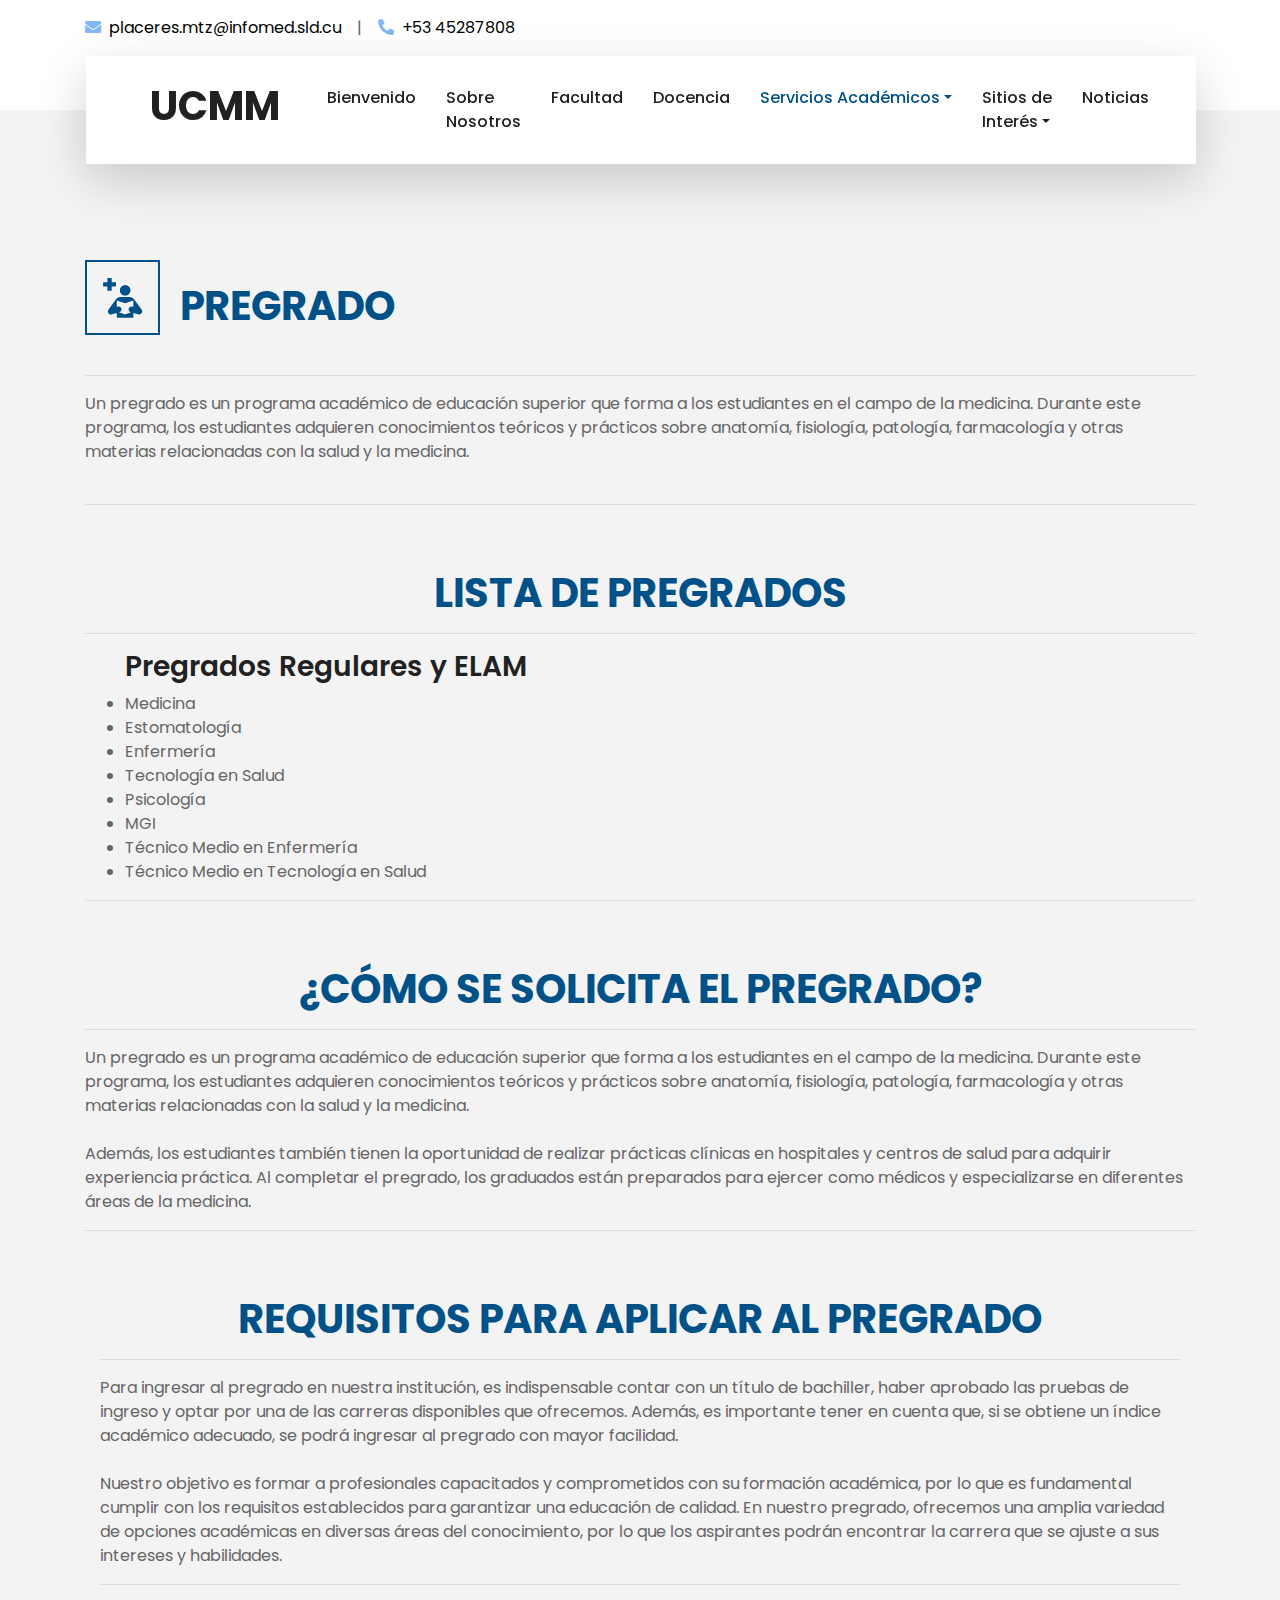
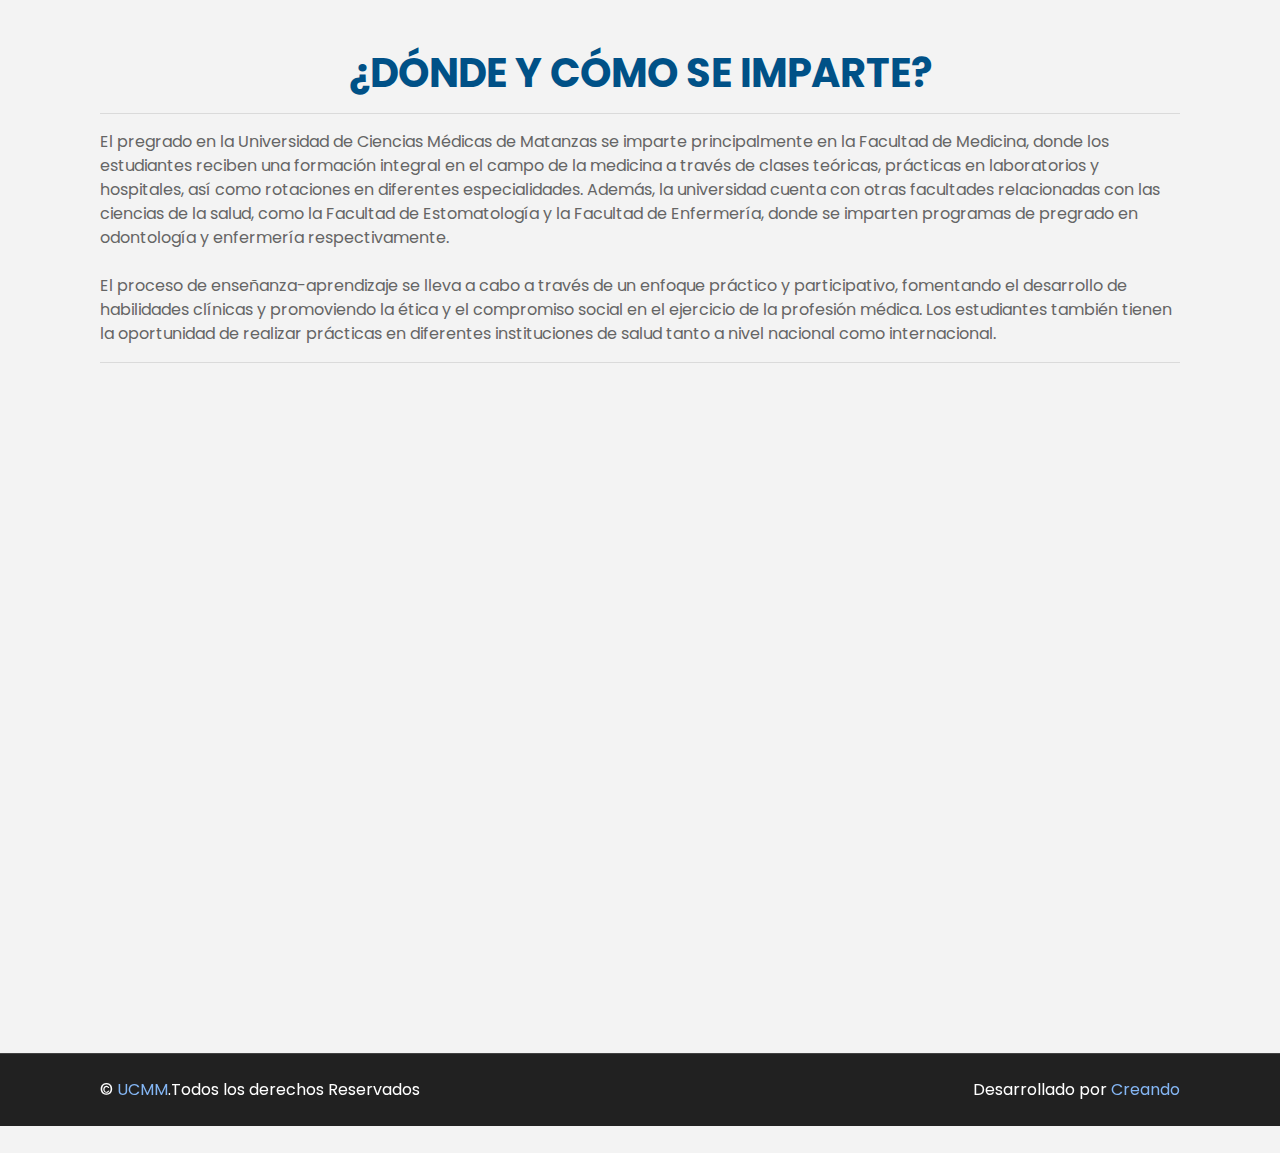
<file: pregrado.html>
<!DOCTYPE html>
<html lang="en">

<head>
    <meta charset="utf-8">
    <title>Pregrado - Universidad de Ciencias Médicas Matanzas</title>
    <meta content="width=device-width, initial-scale=1.0" name="viewport">
    <meta content="Free HTML Templates" name="keywords">
    <meta content="Free HTML Templates" name="description">

    <!-- Favicon -->
    <link href="img/favicon.ico" rel="icon">

    <!-- Google Web Fonts -->
    <link rel="preconnect" href="https://fonts.gstatic.com">
    <link href="https://fonts.googleapis.com/css2?family=Poppins:wght@400;500;600;700&display=swap" rel="stylesheet"> 

    <!-- Font Awesome -->
    <link href="https://cdnjs.cloudflare.com/ajax/libs/font-awesome/5.10.0/css/all.min.css" rel="stylesheet">

    <!-- Libraries Stylesheet -->
    <link href="lib/owlcarousel/assets/owl.carousel.min.css" rel="stylesheet">
    <link href="lib/tempusdominus/css/tempusdominus-bootstrap-4.min.css" rel="stylesheet" />

    <!-- Customized Bootstrap Stylesheet -->
    <link href="css/style.css" rel="stylesheet">
    <link href="css/miEstilo.css" rel="stylesheet">
    <script src="js/scrollreveal.js"></script>

</head>

<body>

     <!-- Topbar Start -->
     <div id="topbar" class="container-fluid bg-light pt-3 d-none d-lg-block topbar">
        <div class="container">
            <div class="row">
                <div class="col-lg-6 text-center text-lg-left mb-2 mb-lg-0">
                    <div class="d-inline-flex align-items-center">
                        <p><i class="fa fa-envelope mr-2"></i><a style="color: black;" href="mailto: placeres.mtz@infomed.sld.cu">placeres.mtz@infomed.sld.cu</a></p>
                        <p class="text-body px-3">|</p>
                        <p><i class="fa fa-phone-alt mr-2"></i><a style="color: black;" href="tel: +53 45287808">+53 45287808</a></p>
                    </div>
                </div>
                <div class="col-lg-6 text-center text-lg-right redes">
                    <!-- <div class="d-inline-flex align-items-center">
                        <a class="text-primary px-3" href="">
                            <i class="fab fa-facebook-f"></i>
                        </a>
                        <a class="text-primary px-3" href="">
                            <svg xmlns="http://www.w3.org/2000/svg" hover="" width="16" height="16" fill="#84b6f4" class="bi bi-twitter-x" viewBox="0 0 16 16">
                                <path d="M12.6.75h2.454l-5.36 6.142L16 15.25h-4.937l-3.867-5.07-4.425 5.07H.316l5.733-6.57L0 .75h5.063l3.495 4.633L12.601.75Zm-.86 13.028h1.36L4.323 2.145H2.865z"/>
                              </svg>     
                        </a>
                        <a class="text-primary px-3" href="">
                            <i class="fab fa-instagram"></i>
                        </a>
                        <a class="text-primary pl-3" href="">
                            <i class="fab fa-whatsapp"></i>
                        </a>
                    </div> -->
                </div>
            </div>
        </div>
    </div>
    <!-- Topbar End -->

    <!-- Navbar Start -->
    <div id="navbar" class="container-fluid position-relative nav-bar p-0 navbar">
        <div class="container-lg position-relative p-0 px-lg-3" style="z-index: 9;">
            <nav class="navbar navbar-expand-lg bg-light navbar-light shadow-lg py-3 py-lg-0 pl-3 pl-lg-5">
                <a href="index.html" class="navbar-brand ml-lg-3">
                    <h1 class="logo">UCMM</h1>
                </a>
                <button type="button" class="navbar-toggler" data-toggle="collapse" data-target="#navbarCollapse">
                    <span class="navbar-toggler-icon"></span>
                </button>
                <div class="collapse navbar-collapse justify-content-between px-3" id="navbarCollapse">
                    <div class="navbar-nav ml-auto py-0">
                        <a href="index.html" class="nav-item nav-link">Bienvenido</a>
                        <a href="about.html" class="nav-item nav-link">Sobre Nosotros</a>
                        <a href="facultades.html" class="nav-item nav-link">Facultad</a>
                        <a href="docencia.html" class="nav-item nav-link">Docencia</a>
                        <div class="nav-item dropdown">
                            <a href="#" class="nav-link dropdown-toggle active" data-toggle="dropdown">Servicios Académicos</a>
                            <div class="dropdown-menu border-0 rounded-0 m-0">
                                <a href="pregrado.html" class="dropdown-item active">Pregrado</a>
                                <a href="postgrado.html" class="dropdown-item">Postgrados</a>
                            </div>
                        </div>
                        <div class="nav-item dropdown">
                            <a href="#" class="nav-link dropdown-toggle" data-toggle="dropdown">Sitios de <br> Interés</a>
                            <div class="dropdown-menu border-0 rounded-0 m-0">
                                <a href="https://aulavirtual.sld.cu/course/index.php?categoryid=3088" class="dropdown-item">Aula Virtual</a>
                                <a href="https://revmedest.sld.cu/index.php/medest" class="dropdown-item">Revista Científica Estudiantil</a>
                                <a href="https://revmedicaelectronica.sld.cu/index.php/rme/index" class="dropdown-item">Revista Médica Electrónica</a>
                            </div>
                        </div>
                        <a href="index.html#noticias" class="nav-item nav-link">Noticias</a>
                    </div>
                </div>
            </nav>
        </div>
    </div>
    <!-- Navbar End -->

    <div class="container-fluid py-5">
        <div class="container pt-5 pb-3">
            <div class="row">
                <div class="col-md-12 text-md-left">
                    <div style="display: inline-flex; align-items: center; gap: 20px;">
                        <svg class="fa fa-2x mx-auto mb-4 docencia-icon" xmlns="http://www.w3.org/2000/svg" width="1em" height="1em" viewBox="0 0 64 64"><path fill="currentColor" d="M15.111 8.293V1.618H8.436v6.675H1.761v6.675h6.675v6.674h6.675v-6.674h6.675V8.293zm21.065 20.719c4.605 0 8.341-3.739 8.341-8.343a8.34 8.34 0 0 0-8.341-8.34a8.34 8.34 0 0 0-8.341 8.34c0 4.603 3.736 8.343 8.341 8.343m-13.065 34.51V56.12l-7.423 2.066a4.735 4.735 0 0 1-1.755.338a4.757 4.757 0 0 1-3.942-7.414l11.907-16.327c1.293-1.77 3.098-3.743 6.905-3.743h14.395c3.805 0 5.612 1.973 6.903 3.743L62.008 51.11a4.758 4.758 0 0 1-3.94 7.414a4.727 4.727 0 0 1-1.755-.338l-7.425-2.066v7.402zM36 58.351l9.619-3.183l-.217-.06c-6.636-1.953-4.052-10.721 2.583-8.763l.907.305v-9.902L36 40.96l-12.891-4.212v9.902l.902-.305c6.64-1.958 9.224 6.81 2.584 8.763l-.213.06z"/></svg>
                        <h1 style="color: #005187 !important;" class="text-primary text-uppercase">Pregrado</h1>
                    </div>
                    <hr><p>Un pregrado es un programa académico de educación superior que forma a los estudiantes en el campo de la medicina. Durante este programa, los estudiantes adquieren conocimientos teóricos y prácticos sobre anatomía, fisiología, patología, farmacología y otras materias relacionadas con la salud y la medicina.<br><br></p>
                    <hr>
                </div>
                <div class="col-md-12 text-md-left">
                    <br><br>
                    <h1 style="color: #005187 !important; text-align: center;" class="text-primary text-uppercase">Lista de Pregrados</h1>
                    <hr>
                    <div class="carreras-list">
                        <div>
                            <ul>
                                <h3>Pregrados Regulares y ELAM</h3>
                                <li>Medicina</li>
                                <li>Estomatología</li>
                                <li>Enfermería</li>
                                <li>Tecnología en Salud</li>
                                <li>Psicología</li>
                                <li>MGI</li>
                                <li>Técnico Medio en Enfermería</li>
                                <li>Técnico Medio en Tecnología en Salud</li>
                            </ul>
                            </div>
                    </div>
                        <hr>
                </div> 
                <div class="col-md-12 text-md-left">
                    <br><br>
                    <h1 style="color: #005187 !important; text-align: center;" class="text-primary text-uppercase">¿Cómo se solicita el Pregrado?</h1>
                    <hr><p>Un pregrado es un programa académico de educación superior que forma a los estudiantes en el campo de la medicina. Durante este programa, los estudiantes adquieren conocimientos teóricos y prácticos sobre anatomía, fisiología, patología, farmacología y otras materias relacionadas con la salud y la medicina.<br><br> Además, los estudiantes también tienen la oportunidad de realizar prácticas clínicas en hospitales y centros de salud para adquirir experiencia práctica. Al completar el pregrado, los graduados están preparados para ejercer como médicos y especializarse en diferentes áreas de la medicina.</p>
                    <hr>
                </div>       
            </div>
            <div class="col-md-12 text-md-left">
                <br><br>
                <h1 style="color: #005187 !important; text-align: center;" class="text-primary text-uppercase">Requisitos para aplicar al Pregrado</h1>
                <hr><p>Para ingresar al pregrado en nuestra institución, es indispensable contar con un título de bachiller, haber aprobado las pruebas de ingreso y optar por una de las carreras disponibles que ofrecemos. Además, es importante tener en cuenta que, si se obtiene un índice académico adecuado, se podrá ingresar al pregrado con mayor facilidad. <br><br> Nuestro objetivo es formar a profesionales capacitados y comprometidos con su formación académica, por lo que es fundamental cumplir con los requisitos establecidos para garantizar una educación de calidad. En nuestro pregrado, ofrecemos una amplia variedad de opciones académicas en diversas áreas del conocimiento, por lo que los aspirantes podrán encontrar la carrera que se ajuste a sus intereses y habilidades.</p>
                <hr>
            </div> 
            <div class="col-md-12 text-md-left">
                <br><br>
                <h1 style="color: #005187 !important; text-align: center;" class="text-primary text-uppercase">¿Dónde y cómo se imparte?</h1>
                <hr><p>El pregrado en la Universidad de Ciencias Médicas de Matanzas se imparte principalmente en la Facultad de Medicina, donde los estudiantes reciben una formación integral en el campo de la medicina a través de clases teóricas, prácticas en laboratorios y hospitales, así como rotaciones en diferentes especialidades.

                    Además, la universidad cuenta con otras facultades relacionadas con las ciencias de la salud, como la Facultad de Estomatología y la Facultad de Enfermería, donde se imparten programas de pregrado en odontología y enfermería respectivamente.
                    
                    <br><br>El proceso de enseñanza-aprendizaje se lleva a cabo a través de un enfoque práctico y participativo, fomentando el desarrollo de habilidades clínicas y promoviendo la ética y el compromiso social en el ejercicio de la profesión médica. Los estudiantes también tienen la oportunidad de realizar prácticas en diferentes instituciones de salud tanto a nivel nacional como internacional.</p>
                <hr>
            </div>         
        </div>            
    </div>



     <!-- Footer Start -->
     <div id="footer" class="footer container-fluid position-relative bg-dark py-5 footer-container">
        <div class="container pt-5">
            <!--ANIMATED-FOOTER-START-->
            <svg class="animated-footer" version="1.1" xmlns="http://www.w3.org/2000/svg"
            xmlns:xlink="http://www.w3.org/1999/xlink" x="0px" y="0px" width="100%" height="100%" viewBox="0 0 1600 900" preserveAspectRatio="xMidYMax slice">
            <defs>
                <linearGradient id="bg">
                    <stop offset="0%" style="stop-color:rgba(130, 158, 249, 0.06)"></stop>
                    <stop offset="50%" style="stop-color:rgba(76, 190, 255, 0.6)"></stop>
                    <stop offset="100%" style="stop-color:rgba(115, 209, 72, 0.2)"></stop>
                </linearGradient>
                <path id="wave" fill="url(#bg)" d="M-363.852,502.589c0,0,236.988-41.997,505.475,0
        s371.981,38.998,575.971,0s293.985-39.278,505.474,5.859s493.475,48.368,716.963-4.995v560.106H-363.852V502.589z" />
            </defs>
            <g>
                <use xlink:href='#wave' opacity=".3">
                    <animateTransform
              attributeName="transform"
              attributeType="XML"
              type="translate"
              dur="10s"
              calcMode="spline"
              values="270 230; -334 180; 270 230"
              keyTimes="0; .5; 1"
              keySplines="0.42, 0, 0.58, 1.0;0.42, 0, 0.58, 1.0"
              repeatCount="indefinite" />
                </use>
                <use xlink:href='#wave' opacity=".6">
                    <animateTransform
              attributeName="transform"
              attributeType="XML"
              type="translate"
              dur="8s"
              calcMode="spline"
              values="-270 230;243 220;-270 230"
              keyTimes="0; .6; 1"
              keySplines="0.42, 0, 0.58, 1.0;0.42, 0, 0.58, 1.0"
              repeatCount="indefinite" />
                </use>
                <use xlink:href='#wave' opacty=".9">
                    <animateTransform
              attributeName="transform"
              attributeType="XML"
              type="translate"
              dur="6s"
              calcMode="spline"
              values="0 230;-140 200;0 230"
              keyTimes="0; .4; 1"
              keySplines="0.42, 0, 0.58, 1.0;0.42, 0, 0.58, 1.0"
              repeatCount="indefinite" />
                </use>
            </g>
        </svg>
            <!--ANIMATED-FOOTER-END-->
            <div class="row">
                <div class="col-lg-6 pr-lg-5 mb-5">
                    <a href="index.html" class="navbar-brand">
                        <h1 class="mb-3 text-white">UCCM</h1>
                    </a>
                    <p>"La Universidad de Ciencias Médicas se compromete a formar profesionales de la salud altamente capacitados, éticos y comprometidos con el bienestar de la sociedad. Nuestra misión es fomentar la excelencia académica y la innovación en la investigación médica para contribuir al avance de la ciencia y mejorar la calidad de vida de las personas."</p>
                    <p><i class="fa fa-map-marker-alt mr-2"></i>Dirección Carretera Central Km 101</p>
                    <p><i class="fa fa-phone-alt mr-2"></i>Teléfono <a style="color: gray !important;" href="tel: +53 45287808">+53 45287808</a></p>
                    <p><i class="fa fa-envelope mr-2"></i>Correo <a style="color: gray !important;" href="mailto: placeres.mtz@infomed.sld.cu">placeres.mtz@infomed.sld.cu</a></p>
                    <div class="d-flex justify-content-start mt-4">
                        <!-- <a class="social-media btn btn-lg btn-primary btn-lg-square mr-2" href="#"><svg xmlns="http://www.w3.org/2000/svg" hover="" width="16" height="16" fill="white" class="bi bi-twitter-x" viewBox="0 0 16 16">
                            <path d="M12.6.75h2.454l-5.36 6.142L16 15.25h-4.937l-3.867-5.07-4.425 5.07H.316l5.733-6.57L0 .75h5.063l3.495 4.633L12.601.75Zm-.86 13.028h1.36L4.323 2.145H2.865z"/>
                          </svg>
                          </a>
                        <a class="social-media btn btn-lg btn-primary btn-lg-square mr-2" href="#"><i class="fab fa-facebook-f"></i></a>
                        <a class="social-media btn btn-lg btn-primary btn-lg-square mr-2" href="#"><i class="fab fa-instagram"></i></a>
                        <a class="social-media btn btn-lg btn-primary btn-lg-square" href="#"><i class="fab fa-whatsapp"></i></a> -->
                    </div>
                    <div class="d-flex justify-content-start mt-4">
                        <a class="text-white-50 mb-2" href="https://docs.google.com/forms/d/e/1FAIpQLSfR5ppQ9CpYNd7ntCh0Vbz39EPO-Ip6ZH4USn_FhPCFurXoZA/viewform"><i class="fa fa-info mr-2"></i>Manténgase informado</a>
                    </div>
                </div>
                <div class="col-lg-6 pl-lg-5">
                    <div class="row">
                        <div class="col-sm-6 mb-5">
                            <h5 class="text-white text-uppercase mb-4">Enlaces Rápidos</h5>
                            <div class="d-flex flex-column justify-content-start">
                                <a class="text-white-50 mb-2" href="index.html"><i class="fa fa-angle-right mr-2"></i>Bienvenido</a>
                                <a class="text-white-50 mb-2" href="about.html"><i class="fa fa-angle-right mr-2"></i>Sobre Nosotros</a>
                                <a class="text-white-50 mb-2" href="facultades.html"><i class="fa fa-angle-right mr-2"></i>Facultad</a>
                                <a class="text-white-50 mb-2" href="docencia.html"><i class="fa fa-angle-right mr-2"></i>Docencia</a>
                                <a class="text-white-50 mb-2" href="pregrado.html"><i class="fa fa-angle-right mr-2"></i>Servicios de Pregrado</a>
                                <a class="text-white-50 mb-2" href="postgrado.html"><i class="fa fa-angle-right mr-2"></i>Servicios de Postgrado</a>
                                <a class="text-white-50 mb-2" href="postgrado.html#maestria"><i class="fa fa-angle-right mr-2"></i>Servicios de Maestría</a>
                                <a class="text-white-50 mb-2" href="postgrado.html#doctorado"><i class="fa fa-angle-right mr-2"></i>Servicios de Doctorado</a>
                            </div>
                        </div>
                        <div class="col-sm-6 mb-5">
                            <h5 class="text-white text-uppercase mb-4">Sitios Relacionados</h5>
                            <div class="d-flex flex-column justify-content-start">
                                <a class="text-white-50 mb-2" href="https://www.sld.cu/"><i class="fa fa-angle-right mr-2"></i>Infomed, Portal de la Red de Salud de Cuba</a>
                                <a class="text-white-50 mb-2" href="https://www.sld.cu/red-de-portales/instituciones-de-salud/"><i class="fa fa-angle-right mr-2"></i>Instituciones de Salud</a>
                                <a class="text-white-50 mb-2" href="https://bmns.sld.cu/"><i class="fa fa-angle-right mr-2"></i>Biblioteca Médica Nacional</a>
                                <a class="text-white-50 mb-2" href="#"><i class="fa fa-angle-right mr-2"></i>Hospital Provincial Faustino Pérez</a>
                            </div>
                        </div>
                    </div>
                </div>
            </div>
        </div>
    </div>
    <div class="container-fluid bg-dark text-light border-top py-4" style="border-color: rgba(256, 256, 256, .15) !important;">
        <div class="container copyright-footer">
            <div class="col-md-6 text-center text-md-left mb-3 mb-md-0">
                <p class="m-0 text-white">&copy; <a class="color-copyright" href="#">UCMM</a>.Todos los derechos Reservados</p>
            </div>
            <div class="col-md-6 text-center text-md-right">
                <p class="m-0 text-white">Desarrollado por<a class="color-copyright" href="https://www.facebook.com/profile.php?id=61554470506329"> Creando</a></p>
            </div>
            </div>
        </div>
    </div>
    <!-- Footer End -->

    <!-- Back to Top -->
    <a href="#" class="btn btn-lg btn-primary btn-lg-square back-to-top"><i class="fa fa-angle-double-up"></i></a>


    <!-- JavaScript Libraries -->
    <script src="https://code.jquery.com/jquery-3.4.1.min.js"></script>
    <script src="https://stackpath.bootstrapcdn.com/bootstrap/4.4.1/js/bootstrap.bundle.min.js"></script>
    <script src="lib/easing/easing.min.js"></script>
    <script src="lib/owlcarousel/owl.carousel.min.js"></script>
    <script src="lib/tempusdominus/js/moment.min.js"></script>
    <script src="lib/tempusdominus/js/moment-timezone.min.js"></script>
    <script src="lib/tempusdominus/js/tempusdominus-bootstrap-4.min.js"></script>

    <!-- Contact Javascript File -->
    <script src="mail/jqBootstrapValidation.min.js"></script>
    <script src="mail/contact.js"></script>

    <!-- Template Javascript -->
    <script src="js/main.js"></script>
    <script src="js/index.js"></script>

</body>

</html>
</file>
<file: Plantilla 2/css/miEstilo.css>
.topbar i {
    color: #84b6f4;
    transition: ease-out;
    transition: 0.5s;
}

.topbar .redes svg {
    transition: ease-out;
    transition: 0.5s;
}

.topbar .redes i:hover{
    color: #005187;
    transition: ease;
    transition-duration: 0.3s;
}

.topbar .redes svg:hover{
    fill: #005187;
    transition: ease;
    transition-duration: 0.3s;
}

.navbar {
    position:  relative !important;
}

.navbar .active {
    color: #005187 !important;
}

.navbar .nav-item {
    transition: ease-out;
    transition: 0.5s;
}

.navbar .nav-item:hover {
    color: #84b6f4 !important;
    transition: ease;
    transition-duration: 0.3s;
}

.navbar .dropdown-toggle {
    transition: ease-out;
    transition: 0.5s;
}

.navbar .dropdown-toggle:hover{
    color: #84b6f4 !important;
    transition: ease;
    transition-duration: 0.3s;
}

.about h6 {
    color: #005187 !important;
}

.about-area {
    background-color: #b2dafa !important;
}

.feauture .marcos{
    background-color: #005187;
}

.feauture .row {
    display: flex !important;
    justify-content: space-evenly;
    text-align: justify;
    gap: 0px;
}
.facultad-text{
    text-align: center !important;
}
.topic-header{
    color: #005187 !important;
}
.docencia-icon{
    color: #005187 !important;
    border:2px solid #005187 !important;
    transition-duration: 0.5s !important;
    height: 75px;
    width: 75px;
    padding: 0px 15px !important;
}
.docencia-card:hover{
    cursor: pointer !important;
}
.docencia-card:hover > .docencia-icon{
    background-color: #005187;
    color: #fff !important;
}
.facultad-image{
    height:  100% !important;
    width: 100% !important;
}
.rectoria-icon{
    color: #fff !important;
}
.rectoria-box-icon{
    border-color: #005187;
}
.rectoria-box-icon:hover{
    background-color: #005187 !important;
    border-color: #fff !important;
}
.rectoria-image{
    width: 255px;
    height: 255px;
}

.footer-container{
    background-color: rgb(38, 38, 86) !important;
}
/*Footer animado*/

.animated-footer{
    position: absolute;
	bottom: 0%;
	left: 0%;
    width: 100%;
    height: 100%;
	box-sizing: border-box;
	display: block;
}

.copyright-footer {
    display: flex;
    justify-content: space-evenly;
}

.footer .social-media{
    background-color: #005187 !important;
    border-color: #005187 !important;
    transition: ease-out;
    transition-duration: 0.3s;
}

.footer .social-media:hover{
    background-color: #005187 !important;
    border-color: #005187 !important;
    opacity: 80%;
    transition: ease;
    transition-duration: 0.3s;
}

.back-to-top {
    background-color: #005187 !important;
    border-color: #005187 !important;
    transition: ease-out;
    transition-duration: 0.3s;
}

.back-to-top:hover, .back-to-top:focus{
    background-color: #005187 !important;
    border-color: #005187 !important;
    opacity: 80%;
    transition: ease;
    transition-duration: 0.3s;
    box-shadow: none;
}

.color-copyright{
    color: #84b6f4 !important;
}
.blog-date:after{
    color: #005187 !important;
    border-color: transparent #005187 #005187 transparent;
}
.blog-date{
    background-color: #005187 !important;
}

.blog-item h6{
    color: #fff !important;
}

.blog-item a, span {
    color: #005187 !important;
    transition: ease;
    transition-duration: 0.3s;
}

.blog-item a:hover, span:hover {
    color: #005187 !important;
    opacity: 80%;
    transition: ease;
    transition-duration: 1s;
}

.blog-header{
    color: #005187 !important;
}

.h2-vista {
    color: #005187 !important;
}
.dropdown-item:active{
    background-color: #005187 !important;
}
.dropdown-item:hover{
    background-color: #b2dafa;
}
.carousel-inner{
    max-height: 900px !important;
}
.noticia-card{
    min-height: 300px !important;
    max-height: 300px !important;
}
.dropdown-item.active, .dropdown-item:active {
    color: #fff !important;
    text-decoration: none;
    background-color: #005187 !important;
}
.card-image{
    height: 220px !important;
}
</file>
<file: css/miEstilo.css>
.topbar i {
    color: #84b6f4;
    transition: ease-out;
    transition: 0.5s;
}

.topbar .redes svg {
    transition: ease-out;
    transition: 0.5s;
}

.topbar .redes i:hover{
    color: #005187;
    transition: ease;
    transition-duration: 0.3s;
}

.topbar .redes svg:hover{
    fill: #005187;
    transition: ease;
    transition-duration: 0.3s;
}

.navbar {
    position:  relative !important;
}

.navbar .active {
    color: #005187 !important;
}

.navbar .nav-item {
    transition: ease-out;
    transition: 0.5s;
}

.navbar .nav-item:hover {
    color: #84b6f4 !important;
    transition: ease;
    transition-duration: 0.3s;
}

.navbar .dropdown-toggle {
    transition: ease-out;
    transition: 0.5s;
}

.navbar .dropdown-toggle:hover{
    color: #84b6f4 !important;
    transition: ease;
    transition-duration: 0.3s;
}

.about h6 {
    color: #005187 !important;
}

.about-area {
    background-color: #b2dafa !important;
}

.feauture .marcos{
    background-color: #005187;
}

.feauture .row {
    display: flex !important;
    justify-content: space-evenly;
    text-align: justify;
    gap: 0px;
}
.facultad-text{
    text-align: center !important;
}
.topic-header{
    color: #005187 !important;
}
.docencia-icon{
    color: #005187 !important;
    border:2px solid #005187 !important;
    transition-duration: 0.5s !important;
    height: 75px;
    width: 75px;
    padding: 0px 15px !important;
}
.docencia-card:hover{
    cursor: pointer !important;
}
.docencia-card:hover > .docencia-icon{
    background-color: #005187;
    color: #fff !important;
}
.facultad-image{
    height:  100% !important;
    width: 100% !important;
}
.rectoria-icon{
    color: #fff !important;
}
.rectoria-box-icon{
    border-color: #005187;
}
.rectoria-box-icon:hover{
    background-color: #005187 !important;
    border-color: #fff !important;
}
.rectoria-image{
    width: 255px;
    height: 255px;
}

.footer-container{
    background-color: rgb(38, 38, 86) !important;
}
/*Footer animado*/

.animated-footer{
    position: absolute;
	bottom: 0%;
	left: 0%;
    width: 100%;
    height: 100%;
	box-sizing: border-box;
	display: block;
}

.copyright-footer {
    display: flex;
    justify-content: space-evenly;
}

.footer .social-media{
    background-color: #005187 !important;
    border-color: #005187 !important;
    transition: ease-out;
    transition-duration: 0.3s;
}

.footer .social-media:hover{
    background-color: #005187 !important;
    border-color: #005187 !important;
    opacity: 80%;
    transition: ease;
    transition-duration: 0.3s;
}

.back-to-top {
    background-color: #005187 !important;
    border-color: #005187 !important;
    transition: ease-out;
    transition-duration: 0.3s;
}

.back-to-top:hover, .back-to-top:focus{
    background-color: #005187 !important;
    border-color: #005187 !important;
    opacity: 80%;
    transition: ease;
    transition-duration: 0.3s;
    box-shadow: none;
}

.color-copyright{
    color: #84b6f4 !important;
}
.blog-date:after{
    color: #005187 !important;
    border-color: transparent #005187 #005187 transparent;
}
.blog-date{
    background-color: #005187 !important;
}

.blog-item h6{
    color: #fff !important;
}

.blog-item a, span {
    color: #005187 !important;
    transition: ease;
    transition-duration: 0.3s;
}

.blog-item a:hover, span:hover {
    color: #005187 !important;
    opacity: 80%;
    transition: ease;
    transition-duration: 1s;
}

.blog-header{
    color: #005187 !important;
}

.h2-vista {
    color: #005187 !important;
}
.dropdown-item:active{
    background-color: #005187 !important;
}
.dropdown-item:hover{
    background-color: #b2dafa;
}
.carousel-inner{
    max-height: 900px !important;
}
.noticia-card{
    min-height: 300px !important;
    max-height: 300px !important;
}
.dropdown-item.active, .dropdown-item:active {
    color: #fff !important;
    text-decoration: none;
    background-color: #005187 !important;
}
.card-image{
    height: 220px !important;
}
.extranjeros-list{
    display: flex;
    flex-direction: column;
    justify-content: space-between;
    align-items: center;
    width: 100%;
}
.extranjeros-lists{
    display: flex;
    width: 100%;
    flex-direction: row;
    justify-content: space-between;
    margin-left: 500px;
    margin-right: 500px;
}
</file>
<file: Plantilla 2/css/style.css>
/******* Bootstrap Theming ********/
/*!
 * Bootstrap v4.5.3 (https://getbootstrap.com/)
 * Copyright 2011-2020 The Bootstrap Authors
 * Copyright 2011-2020 Twitter, Inc.
 * Licensed under MIT (https://github.com/twbs/bootstrap/blob/main/LICENSE)
 */
:root {
  --blue: #007bff;
  --indigo: #6610f2;
  --purple: #6f42c1;
  --pink: #e83e8c;
  --red: #dc3545;
  --orange: #fd7e14;
  --yellow: #ffc107;
  --green: #28a745;
  --teal: #20c997;
  --cyan: #17a2b8;
  --white: #fff;
  --gray: #6c757d;
  --gray-dark: #343a40;
  --primary: #7AB730;
  --secondary: #f4faec;
  --success: #28a745;
  --info: #17a2b8;
  --warning: #ffc107;
  --danger: #dc3545;
  --light: #FFFFFF;
  --dark: #212121;
  --breakpoint-xs: 0;
  --breakpoint-sm: 576px;
  --breakpoint-md: 768px;
  --breakpoint-lg: 992px;
  --breakpoint-xl: 1200px;
  --font-family-sans-serif: "Poppins", sans-serif;
  --font-family-monospace: SFMono-Regular, Menlo, Monaco, Consolas, "Liberation Mono", "Courier New", monospace;
}

*,
*::before,
*::after {
  box-sizing: border-box;
}

html {
  font-family: sans-serif;
  line-height: 1.15;
  -webkit-text-size-adjust: 100%;
  -webkit-tap-highlight-color: rgba(0, 0, 0, 0);
}

article, aside, figcaption, figure, footer, header, hgroup, main, nav, section {
  display: block;
}

body {
  margin: 0;
  font-family: "Poppins", sans-serif;
  font-size: 1rem;
  font-weight: 400;
  line-height: 1.5;
  color: #656565;
  text-align: left;
  background-color: #F3F3F3;
}

[tabindex="-1"]:focus:not(:focus-visible) {
  outline: 0 !important;
}

hr {
  box-sizing: content-box;
  height: 0;
  overflow: visible;
}

h1, h2, h3, h4, h5, h6 {
  margin-top: 0;
  margin-bottom: 0.5rem;
}

p {
  margin-top: 0;
  margin-bottom: 1rem;
}

abbr[title],
abbr[data-original-title] {
  text-decoration: underline;
  text-decoration: underline dotted;
  cursor: help;
  border-bottom: 0;
  text-decoration-skip-ink: none;
}

address {
  margin-bottom: 1rem;
  font-style: normal;
  line-height: inherit;
}

ol,
ul,
dl {
  margin-top: 0;
  margin-bottom: 1rem;
}

ol ol,
ul ul,
ol ul,
ul ol {
  margin-bottom: 0;
}

dt {
  font-weight: 700;
}

dd {
  margin-bottom: .5rem;
  margin-left: 0;
}

blockquote {
  margin: 0 0 1rem;
}

b,
strong {
  font-weight: bolder;
}

small {
  font-size: 80%;
}

sub,
sup {
  position: relative;
  font-size: 75%;
  line-height: 0;
  vertical-align: baseline;
}

sub {
  bottom: -.25em;
}

sup {
  top: -.5em;
}

a {
  color: #7AB730;
  text-decoration: none;
  background-color: transparent;
}

a:hover {
  color: #527a20;
  text-decoration: underline;
}

a:not([href]):not([class]) {
  color: inherit;
  text-decoration: none;
}

a:not([href]):not([class]):hover {
  color: inherit;
  text-decoration: none;
}

pre,
code,
kbd,
samp {
  font-family: SFMono-Regular, Menlo, Monaco, Consolas, "Liberation Mono", "Courier New", monospace;
  font-size: 1em;
}

pre {
  margin-top: 0;
  margin-bottom: 1rem;
  overflow: auto;
  -ms-overflow-style: scrollbar;
}

figure {
  margin: 0 0 1rem;
}

img {
  vertical-align: middle;
  border-style: none;
}

svg {
  overflow: hidden;
  vertical-align: middle;
}

table {
  border-collapse: collapse;
}

caption {
  padding-top: 0.75rem;
  padding-bottom: 0.75rem;
  color: #6c757d;
  text-align: left;
  caption-side: bottom;
}

th {
  text-align: inherit;
  text-align: -webkit-match-parent;
}

label {
  display: inline-block;
  margin-bottom: 0.5rem;
}

button {
  border-radius: 0;
}

button:focus {
  outline: 1px dotted;
  outline: 5px auto -webkit-focus-ring-color;
}

input,
button,
select,
optgroup,
textarea {
  margin: 0;
  font-family: inherit;
  font-size: inherit;
  line-height: inherit;
}

button,
input {
  overflow: visible;
}

button,
select {
  text-transform: none;
}

[role="button"] {
  cursor: pointer;
}

select {
  word-wrap: normal;
}

button,
[type="button"],
[type="reset"],
[type="submit"] {
  -webkit-appearance: button;
}

button:not(:disabled),
[type="button"]:not(:disabled),
[type="reset"]:not(:disabled),
[type="submit"]:not(:disabled) {
  cursor: pointer;
}

button::-moz-focus-inner,
[type="button"]::-moz-focus-inner,
[type="reset"]::-moz-focus-inner,
[type="submit"]::-moz-focus-inner {
  padding: 0;
  border-style: none;
}

input[type="radio"],
input[type="checkbox"] {
  box-sizing: border-box;
  padding: 0;
}

textarea {
  overflow: auto;
  resize: vertical;
}

fieldset {
  min-width: 0;
  padding: 0;
  margin: 0;
  border: 0;
}

legend {
  display: block;
  width: 100%;
  max-width: 100%;
  padding: 0;
  margin-bottom: .5rem;
  font-size: 1.5rem;
  line-height: inherit;
  color: inherit;
  white-space: normal;
}

@media (max-width: 1200px) {
  legend {
    font-size: calc(1.275rem + 0.3vw) ;
  }
}

progress {
  vertical-align: baseline;
}

[type="number"]::-webkit-inner-spin-button,
[type="number"]::-webkit-outer-spin-button {
  height: auto;
}

[type="search"] {
  outline-offset: -2px;
  -webkit-appearance: none;
}

[type="search"]::-webkit-search-decoration {
  -webkit-appearance: none;
}

::-webkit-file-upload-button {
  font: inherit;
  -webkit-appearance: button;
}

output {
  display: inline-block;
}

summary {
  display: list-item;
  cursor: pointer;
}

template {
  display: none;
}

[hidden] {
  display: none !important;
}

h1, h2, h3, h4, h5, h6,
.h1, .h2, .h3, .h4, .h5, .h6 {
  margin-bottom: 0.5rem;
  font-weight: 500;
  line-height: 1.2;
  color: #212121;
}

h1, .h1 {
  font-size: 2.5rem;
}

@media (max-width: 1200px) {
  h1, .h1 {
    font-size: calc(1.375rem + 1.5vw) ;
  }
}

h2, .h2 {
  font-size: 2rem;
}

@media (max-width: 1200px) {
  h2, .h2 {
    font-size: calc(1.325rem + 0.9vw) ;
  }
}

h3, .h3 {
  font-size: 1.75rem;
}

@media (max-width: 1200px) {
  h3, .h3 {
    font-size: calc(1.3rem + 0.6vw) ;
  }
}

h4, .h4 {
  font-size: 1.5rem;
}

@media (max-width: 1200px) {
  h4, .h4 {
    font-size: calc(1.275rem + 0.3vw) ;
  }
}

h5, .h5 {
  font-size: 1.25rem;
}

h6, .h6 {
  font-size: 1rem;
}

.lead {
  font-size: 1.25rem;
  font-weight: 300;
}

.display-1 {
  font-size: 6rem;
  font-weight: 300;
  line-height: 1.2;
}

@media (max-width: 1200px) {
  .display-1 {
    font-size: calc(1.725rem + 5.7vw) ;
  }
}

.display-2 {
  font-size: 5.5rem;
  font-weight: 300;
  line-height: 1.2;
}

@media (max-width: 1200px) {
  .display-2 {
    font-size: calc(1.675rem + 5.1vw) ;
  }
}

.display-3 {
  font-size: 4.5rem;
  font-weight: 300;
  line-height: 1.2;
}

@media (max-width: 1200px) {
  .display-3 {
    font-size: calc(1.575rem + 3.9vw) ;
  }
}

.display-4 {
  font-size: 3.5rem;
  font-weight: 300;
  line-height: 1.2;
}

@media (max-width: 1200px) {
  .display-4 {
    font-size: calc(1.475rem + 2.7vw) ;
  }
}

hr {
  margin-top: 1rem;
  margin-bottom: 1rem;
  border: 0;
  border-top: 1px solid rgba(0, 0, 0, 0.1);
}

small,
.small {
  font-size: 80%;
  font-weight: 400;
}

mark,
.mark {
  padding: 0.2em;
  background-color: #fcf8e3;
}

.list-unstyled {
  padding-left: 0;
  list-style: none;
}

.list-inline {
  padding-left: 0;
  list-style: none;
}

.list-inline-item {
  display: inline-block;
}

.list-inline-item:not(:last-child) {
  margin-right: 0.5rem;
}

.initialism {
  font-size: 90%;
  text-transform: uppercase;
}

.blockquote {
  margin-bottom: 1rem;
  font-size: 1.25rem;
}

.blockquote-footer {
  display: block;
  font-size: 80%;
  color: #6c757d;
}

.blockquote-footer::before {
  content: "\2014\00A0";
}

.img-fluid {
  max-width: 100%;
  height: auto;
}

.img-thumbnail {
  padding: 0.25rem;
  background-color: #F3F3F3;
  border: 1px solid #dee2e6;
  max-width: 100%;
  height: auto;
}

.figure {
  display: inline-block;
}

.figure-img {
  margin-bottom: 0.5rem;
  line-height: 1;
}

.figure-caption {
  font-size: 90%;
  color: #6c757d;
}

code {
  font-size: 87.5%;
  color: #e83e8c;
  word-wrap: break-word;
}

a > code {
  color: inherit;
}

kbd {
  padding: 0.2rem 0.4rem;
  font-size: 87.5%;
  color: #fff;
  background-color: #212529;
}

kbd kbd {
  padding: 0;
  font-size: 100%;
  font-weight: 700;
}

pre {
  display: block;
  font-size: 87.5%;
  color: #212529;
}

pre code {
  font-size: inherit;
  color: inherit;
  word-break: normal;
}

.pre-scrollable {
  max-height: 340px;
  overflow-y: scroll;
}

.container,
.container-fluid,
.container-sm,
.container-md,
.container-lg,
.container-xl {
  width: 100%;
  padding-right: 15px;
  padding-left: 15px;
  margin-right: auto;
  margin-left: auto;
}

@media (min-width: 576px) {
  .container, .container-sm {
    max-width: 540px;
  }
}

@media (min-width: 768px) {
  .container, .container-sm, .container-md {
    max-width: 720px;
  }
}

@media (min-width: 992px) {
  .container, .container-sm, .container-md, .container-lg {
    max-width: 960px;
  }
}

@media (min-width: 1200px) {
  .container, .container-sm, .container-md, .container-lg, .container-xl {
    max-width: 1140px;
  }
}

.row {
  display: flex;
  flex-wrap: wrap;
  margin-right: -15px;
  margin-left: -15px;
}

.no-gutters {
  margin-right: 0;
  margin-left: 0;
}

.no-gutters > .col,
.no-gutters > [class*="col-"] {
  padding-right: 0;
  padding-left: 0;
}

.col-1, .col-2, .col-3, .col-4, .col-5, .col-6, .col-7, .col-8, .col-9, .col-10, .col-11, .col-12, .col,
.col-auto, .col-sm-1, .col-sm-2, .col-sm-3, .col-sm-4, .col-sm-5, .col-sm-6, .col-sm-7, .col-sm-8, .col-sm-9, .col-sm-10, .col-sm-11, .col-sm-12, .col-sm,
.col-sm-auto, .col-md-1, .col-md-2, .col-md-3, .col-md-4, .col-md-5, .col-md-6, .col-md-7, .col-md-8, .col-md-9, .col-md-10, .col-md-11, .col-md-12, .col-md,
.col-md-auto, .col-lg-1, .col-lg-2, .col-lg-3, .col-lg-4, .col-lg-5, .col-lg-6, .col-lg-7, .col-lg-8, .col-lg-9, .col-lg-10, .col-lg-11, .col-lg-12, .col-lg,
.col-lg-auto, .col-xl-1, .col-xl-2, .col-xl-3, .col-xl-4, .col-xl-5, .col-xl-6, .col-xl-7, .col-xl-8, .col-xl-9, .col-xl-10, .col-xl-11, .col-xl-12, .col-xl,
.col-xl-auto {
  position: relative;
  width: 100%;
  padding-right: 15px;
  padding-left: 15px;
}

.col {
  flex-basis: 0;
  flex-grow: 1;
  max-width: 100%;
}

.row-cols-1 > * {
  flex: 0 0 100%;
  max-width: 100%;
}

.row-cols-2 > * {
  flex: 0 0 50%;
  max-width: 50%;
}

.row-cols-3 > * {
  flex: 0 0 33.33333%;
  max-width: 33.33333%;
}

.row-cols-4 > * {
  flex: 0 0 25%;
  max-width: 25%;
}

.row-cols-5 > * {
  flex: 0 0 20%;
  max-width: 20%;
}

.row-cols-6 > * {
  flex: 0 0 16.66667%;
  max-width: 16.66667%;
}

.col-auto {
  flex: 0 0 auto;
  width: auto;
  max-width: 100%;
}

.col-1 {
  flex: 0 0 8.33333%;
  max-width: 8.33333%;
}

.col-2 {
  flex: 0 0 16.66667%;
  max-width: 16.66667%;
}

.col-3 {
  flex: 0 0 25%;
  max-width: 25%;
}

.col-4 {
  flex: 0 0 33.33333%;
  max-width: 33.33333%;
}

.col-5 {
  flex: 0 0 41.66667%;
  max-width: 41.66667%;
}

.col-6 {
  flex: 0 0 50%;
  max-width: 50%;
}

.col-7 {
  flex: 0 0 58.33333%;
  max-width: 58.33333%;
}

.col-8 {
  flex: 0 0 66.66667%;
  max-width: 66.66667%;
}

.col-9 {
  flex: 0 0 75%;
  max-width: 75%;
}

.col-10 {
  flex: 0 0 83.33333%;
  max-width: 83.33333%;
}

.col-11 {
  flex: 0 0 91.66667%;
  max-width: 91.66667%;
}

.col-12 {
  flex: 0 0 100%;
  max-width: 100%;
}

.order-first {
  order: -1;
}

.order-last {
  order: 13;
}

.order-0 {
  order: 0;
}

.order-1 {
  order: 1;
}

.order-2 {
  order: 2;
}

.order-3 {
  order: 3;
}

.order-4 {
  order: 4;
}

.order-5 {
  order: 5;
}

.order-6 {
  order: 6;
}

.order-7 {
  order: 7;
}

.order-8 {
  order: 8;
}

.order-9 {
  order: 9;
}

.order-10 {
  order: 10;
}

.order-11 {
  order: 11;
}

.order-12 {
  order: 12;
}

.offset-1 {
  margin-left: 8.33333%;
}

.offset-2 {
  margin-left: 16.66667%;
}

.offset-3 {
  margin-left: 25%;
}

.offset-4 {
  margin-left: 33.33333%;
}

.offset-5 {
  margin-left: 41.66667%;
}

.offset-6 {
  margin-left: 50%;
}

.offset-7 {
  margin-left: 58.33333%;
}

.offset-8 {
  margin-left: 66.66667%;
}

.offset-9 {
  margin-left: 75%;
}

.offset-10 {
  margin-left: 83.33333%;
}

.offset-11 {
  margin-left: 91.66667%;
}

@media (min-width: 576px) {
  .col-sm {
    flex-basis: 0;
    flex-grow: 1;
    max-width: 100%;
  }
  .row-cols-sm-1 > * {
    flex: 0 0 100%;
    max-width: 100%;
  }
  .row-cols-sm-2 > * {
    flex: 0 0 50%;
    max-width: 50%;
  }
  .row-cols-sm-3 > * {
    flex: 0 0 33.33333%;
    max-width: 33.33333%;
  }
  .row-cols-sm-4 > * {
    flex: 0 0 25%;
    max-width: 25%;
  }
  .row-cols-sm-5 > * {
    flex: 0 0 20%;
    max-width: 20%;
  }
  .row-cols-sm-6 > * {
    flex: 0 0 16.66667%;
    max-width: 16.66667%;
  }
  .col-sm-auto {
    flex: 0 0 auto;
    width: auto;
    max-width: 100%;
  }
  .col-sm-1 {
    flex: 0 0 8.33333%;
    max-width: 8.33333%;
  }
  .col-sm-2 {
    flex: 0 0 16.66667%;
    max-width: 16.66667%;
  }
  .col-sm-3 {
    flex: 0 0 25%;
    max-width: 25%;
  }
  .col-sm-4 {
    flex: 0 0 33.33333%;
    max-width: 33.33333%;
  }
  .col-sm-5 {
    flex: 0 0 41.66667%;
    max-width: 41.66667%;
  }
  .col-sm-6 {
    flex: 0 0 50%;
    max-width: 50%;
  }
  .col-sm-7 {
    flex: 0 0 58.33333%;
    max-width: 58.33333%;
  }
  .col-sm-8 {
    flex: 0 0 66.66667%;
    max-width: 66.66667%;
  }
  .col-sm-9 {
    flex: 0 0 75%;
    max-width: 75%;
  }
  .col-sm-10 {
    flex: 0 0 83.33333%;
    max-width: 83.33333%;
  }
  .col-sm-11 {
    flex: 0 0 91.66667%;
    max-width: 91.66667%;
  }
  .col-sm-12 {
    flex: 0 0 100%;
    max-width: 100%;
  }
  .order-sm-first {
    order: -1;
  }
  .order-sm-last {
    order: 13;
  }
  .order-sm-0 {
    order: 0;
  }
  .order-sm-1 {
    order: 1;
  }
  .order-sm-2 {
    order: 2;
  }
  .order-sm-3 {
    order: 3;
  }
  .order-sm-4 {
    order: 4;
  }
  .order-sm-5 {
    order: 5;
  }
  .order-sm-6 {
    order: 6;
  }
  .order-sm-7 {
    order: 7;
  }
  .order-sm-8 {
    order: 8;
  }
  .order-sm-9 {
    order: 9;
  }
  .order-sm-10 {
    order: 10;
  }
  .order-sm-11 {
    order: 11;
  }
  .order-sm-12 {
    order: 12;
  }
  .offset-sm-0 {
    margin-left: 0;
  }
  .offset-sm-1 {
    margin-left: 8.33333%;
  }
  .offset-sm-2 {
    margin-left: 16.66667%;
  }
  .offset-sm-3 {
    margin-left: 25%;
  }
  .offset-sm-4 {
    margin-left: 33.33333%;
  }
  .offset-sm-5 {
    margin-left: 41.66667%;
  }
  .offset-sm-6 {
    margin-left: 50%;
  }
  .offset-sm-7 {
    margin-left: 58.33333%;
  }
  .offset-sm-8 {
    margin-left: 66.66667%;
  }
  .offset-sm-9 {
    margin-left: 75%;
  }
  .offset-sm-10 {
    margin-left: 83.33333%;
  }
  .offset-sm-11 {
    margin-left: 91.66667%;
  }
}

@media (min-width: 768px) {
  .col-md {
    flex-basis: 0;
    flex-grow: 1;
    max-width: 100%;
  }
  .row-cols-md-1 > * {
    flex: 0 0 100%;
    max-width: 100%;
  }
  .row-cols-md-2 > * {
    flex: 0 0 50%;
    max-width: 50%;
  }
  .row-cols-md-3 > * {
    flex: 0 0 33.33333%;
    max-width: 33.33333%;
  }
  .row-cols-md-4 > * {
    flex: 0 0 25%;
    max-width: 25%;
  }
  .row-cols-md-5 > * {
    flex: 0 0 20%;
    max-width: 20%;
  }
  .row-cols-md-6 > * {
    flex: 0 0 16.66667%;
    max-width: 16.66667%;
  }
  .col-md-auto {
    flex: 0 0 auto;
    width: auto;
    max-width: 100%;
  }
  .col-md-1 {
    flex: 0 0 8.33333%;
    max-width: 8.33333%;
  }
  .col-md-2 {
    flex: 0 0 16.66667%;
    max-width: 16.66667%;
  }
  .col-md-3 {
    flex: 0 0 25%;
    max-width: 25%;
  }
  .col-md-4 {
    flex: 0 0 33.33333%;
    max-width: 33.33333%;
  }
  .col-md-5 {
    flex: 0 0 41.66667%;
    max-width: 41.66667%;
  }
  .col-md-6 {
    flex: 0 0 50%;
    max-width: 50%;
  }
  .col-md-7 {
    flex: 0 0 58.33333%;
    max-width: 58.33333%;
  }
  .col-md-8 {
    flex: 0 0 66.66667%;
    max-width: 66.66667%;
  }
  .col-md-9 {
    flex: 0 0 75%;
    max-width: 75%;
  }
  .col-md-10 {
    flex: 0 0 83.33333%;
    max-width: 83.33333%;
  }
  .col-md-11 {
    flex: 0 0 91.66667%;
    max-width: 91.66667%;
  }
  .col-md-12 {
    flex: 0 0 100%;
    max-width: 100%;
  }
  .order-md-first {
    order: -1;
  }
  .order-md-last {
    order: 13;
  }
  .order-md-0 {
    order: 0;
  }
  .order-md-1 {
    order: 1;
  }
  .order-md-2 {
    order: 2;
  }
  .order-md-3 {
    order: 3;
  }
  .order-md-4 {
    order: 4;
  }
  .order-md-5 {
    order: 5;
  }
  .order-md-6 {
    order: 6;
  }
  .order-md-7 {
    order: 7;
  }
  .order-md-8 {
    order: 8;
  }
  .order-md-9 {
    order: 9;
  }
  .order-md-10 {
    order: 10;
  }
  .order-md-11 {
    order: 11;
  }
  .order-md-12 {
    order: 12;
  }
  .offset-md-0 {
    margin-left: 0;
  }
  .offset-md-1 {
    margin-left: 8.33333%;
  }
  .offset-md-2 {
    margin-left: 16.66667%;
  }
  .offset-md-3 {
    margin-left: 25%;
  }
  .offset-md-4 {
    margin-left: 33.33333%;
  }
  .offset-md-5 {
    margin-left: 41.66667%;
  }
  .offset-md-6 {
    margin-left: 50%;
  }
  .offset-md-7 {
    margin-left: 58.33333%;
  }
  .offset-md-8 {
    margin-left: 66.66667%;
  }
  .offset-md-9 {
    margin-left: 75%;
  }
  .offset-md-10 {
    margin-left: 83.33333%;
  }
  .offset-md-11 {
    margin-left: 91.66667%;
  }
}

@media (min-width: 992px) {
  .col-lg {
    flex-basis: 0;
    flex-grow: 1;
    max-width: 100%;
  }
  .row-cols-lg-1 > * {
    flex: 0 0 100%;
    max-width: 100%;
  }
  .row-cols-lg-2 > * {
    flex: 0 0 50%;
    max-width: 50%;
  }
  .row-cols-lg-3 > * {
    flex: 0 0 33.33333%;
    max-width: 33.33333%;
  }
  .row-cols-lg-4 > * {
    flex: 0 0 25%;
    max-width: 25%;
  }
  .row-cols-lg-5 > * {
    flex: 0 0 20%;
    max-width: 20%;
  }
  .row-cols-lg-6 > * {
    flex: 0 0 16.66667%;
    max-width: 16.66667%;
  }
  .col-lg-auto {
    flex: 0 0 auto;
    width: auto;
    max-width: 100%;
  }
  .col-lg-1 {
    flex: 0 0 8.33333%;
    max-width: 8.33333%;
  }
  .col-lg-2 {
    flex: 0 0 16.66667%;
    max-width: 16.66667%;
  }
  .col-lg-3 {
    flex: 0 0 25%;
    max-width: 25%;
  }
  .col-lg-4 {
    flex: 0 0 33.33333%;
    max-width: 33.33333%;
  }
  .col-lg-5 {
    flex: 0 0 41.66667%;
    max-width: 41.66667%;
  }
  .col-lg-6 {
    flex: 0 0 50%;
    max-width: 50%;
  }
  .col-lg-7 {
    flex: 0 0 58.33333%;
    max-width: 58.33333%;
  }
  .col-lg-8 {
    flex: 0 0 66.66667%;
    max-width: 66.66667%;
  }
  .col-lg-9 {
    flex: 0 0 75%;
    max-width: 75%;
  }
  .col-lg-10 {
    flex: 0 0 83.33333%;
    max-width: 83.33333%;
  }
  .col-lg-11 {
    flex: 0 0 91.66667%;
    max-width: 91.66667%;
  }
  .col-lg-12 {
    flex: 0 0 100%;
    max-width: 100%;
  }
  .order-lg-first {
    order: -1;
  }
  .order-lg-last {
    order: 13;
  }
  .order-lg-0 {
    order: 0;
  }
  .order-lg-1 {
    order: 1;
  }
  .order-lg-2 {
    order: 2;
  }
  .order-lg-3 {
    order: 3;
  }
  .order-lg-4 {
    order: 4;
  }
  .order-lg-5 {
    order: 5;
  }
  .order-lg-6 {
    order: 6;
  }
  .order-lg-7 {
    order: 7;
  }
  .order-lg-8 {
    order: 8;
  }
  .order-lg-9 {
    order: 9;
  }
  .order-lg-10 {
    order: 10;
  }
  .order-lg-11 {
    order: 11;
  }
  .order-lg-12 {
    order: 12;
  }
  .offset-lg-0 {
    margin-left: 0;
  }
  .offset-lg-1 {
    margin-left: 8.33333%;
  }
  .offset-lg-2 {
    margin-left: 16.66667%;
  }
  .offset-lg-3 {
    margin-left: 25%;
  }
  .offset-lg-4 {
    margin-left: 33.33333%;
  }
  .offset-lg-5 {
    margin-left: 41.66667%;
  }
  .offset-lg-6 {
    margin-left: 50%;
  }
  .offset-lg-7 {
    margin-left: 58.33333%;
  }
  .offset-lg-8 {
    margin-left: 66.66667%;
  }
  .offset-lg-9 {
    margin-left: 75%;
  }
  .offset-lg-10 {
    margin-left: 83.33333%;
  }
  .offset-lg-11 {
    margin-left: 91.66667%;
  }
}

@media (min-width: 1200px) {
  .col-xl {
    flex-basis: 0;
    flex-grow: 1;
    max-width: 100%;
  }
  .row-cols-xl-1 > * {
    flex: 0 0 100%;
    max-width: 100%;
  }
  .row-cols-xl-2 > * {
    flex: 0 0 50%;
    max-width: 50%;
  }
  .row-cols-xl-3 > * {
    flex: 0 0 33.33333%;
    max-width: 33.33333%;
  }
  .row-cols-xl-4 > * {
    flex: 0 0 25%;
    max-width: 25%;
  }
  .row-cols-xl-5 > * {
    flex: 0 0 20%;
    max-width: 20%;
  }
  .row-cols-xl-6 > * {
    flex: 0 0 16.66667%;
    max-width: 16.66667%;
  }
  .col-xl-auto {
    flex: 0 0 auto;
    width: auto;
    max-width: 100%;
  }
  .col-xl-1 {
    flex: 0 0 8.33333%;
    max-width: 8.33333%;
  }
  .col-xl-2 {
    flex: 0 0 16.66667%;
    max-width: 16.66667%;
  }
  .col-xl-3 {
    flex: 0 0 25%;
    max-width: 25%;
  }
  .col-xl-4 {
    flex: 0 0 33.33333%;
    max-width: 33.33333%;
  }
  .col-xl-5 {
    flex: 0 0 41.66667%;
    max-width: 41.66667%;
  }
  .col-xl-6 {
    flex: 0 0 50%;
    max-width: 50%;
  }
  .col-xl-7 {
    flex: 0 0 58.33333%;
    max-width: 58.33333%;
  }
  .col-xl-8 {
    flex: 0 0 66.66667%;
    max-width: 66.66667%;
  }
  .col-xl-9 {
    flex: 0 0 75%;
    max-width: 75%;
  }
  .col-xl-10 {
    flex: 0 0 83.33333%;
    max-width: 83.33333%;
  }
  .col-xl-11 {
    flex: 0 0 91.66667%;
    max-width: 91.66667%;
  }
  .col-xl-12 {
    flex: 0 0 100%;
    max-width: 100%;
  }
  .order-xl-first {
    order: -1;
  }
  .order-xl-last {
    order: 13;
  }
  .order-xl-0 {
    order: 0;
  }
  .order-xl-1 {
    order: 1;
  }
  .order-xl-2 {
    order: 2;
  }
  .order-xl-3 {
    order: 3;
  }
  .order-xl-4 {
    order: 4;
  }
  .order-xl-5 {
    order: 5;
  }
  .order-xl-6 {
    order: 6;
  }
  .order-xl-7 {
    order: 7;
  }
  .order-xl-8 {
    order: 8;
  }
  .order-xl-9 {
    order: 9;
  }
  .order-xl-10 {
    order: 10;
  }
  .order-xl-11 {
    order: 11;
  }
  .order-xl-12 {
    order: 12;
  }
  .offset-xl-0 {
    margin-left: 0;
  }
  .offset-xl-1 {
    margin-left: 8.33333%;
  }
  .offset-xl-2 {
    margin-left: 16.66667%;
  }
  .offset-xl-3 {
    margin-left: 25%;
  }
  .offset-xl-4 {
    margin-left: 33.33333%;
  }
  .offset-xl-5 {
    margin-left: 41.66667%;
  }
  .offset-xl-6 {
    margin-left: 50%;
  }
  .offset-xl-7 {
    margin-left: 58.33333%;
  }
  .offset-xl-8 {
    margin-left: 66.66667%;
  }
  .offset-xl-9 {
    margin-left: 75%;
  }
  .offset-xl-10 {
    margin-left: 83.33333%;
  }
  .offset-xl-11 {
    margin-left: 91.66667%;
  }
}

.table {
  width: 100%;
  margin-bottom: 1rem;
  color: #656565;
}

.table th,
.table td {
  padding: 0.75rem;
  vertical-align: top;
  border-top: 1px solid #dee2e6;
}

.table thead th {
  vertical-align: bottom;
  border-bottom: 2px solid #dee2e6;
}

.table tbody + tbody {
  border-top: 2px solid #dee2e6;
}

.table-sm th,
.table-sm td {
  padding: 0.3rem;
}

.table-bordered {
  border: 1px solid #dee2e6;
}

.table-bordered th,
.table-bordered td {
  border: 1px solid #dee2e6;
}

.table-bordered thead th,
.table-bordered thead td {
  border-bottom-width: 2px;
}

.table-borderless th,
.table-borderless td,
.table-borderless thead th,
.table-borderless tbody + tbody {
  border: 0;
}

.table-striped tbody tr:nth-of-type(odd) {
  background-color: rgba(0, 0, 0, 0.05);
}

.table-hover tbody tr:hover {
  color: #656565;
  background-color: rgba(0, 0, 0, 0.075);
}

.table-primary,
.table-primary > th,
.table-primary > td {
  background-color: #daebc5;
}

.table-primary th,
.table-primary td,
.table-primary thead th,
.table-primary tbody + tbody {
  border-color: #bada93;
}

.table-hover .table-primary:hover {
  background-color: #cee4b2;
}

.table-hover .table-primary:hover > td,
.table-hover .table-primary:hover > th {
  background-color: #cee4b2;
}

.table-secondary,
.table-secondary > th,
.table-secondary > td {
  background-color: #fcfefa;
}

.table-secondary th,
.table-secondary td,
.table-secondary thead th,
.table-secondary tbody + tbody {
  border-color: #f9fcf5;
}

.table-hover .table-secondary:hover {
  background-color: #effae5;
}

.table-hover .table-secondary:hover > td,
.table-hover .table-secondary:hover > th {
  background-color: #effae5;
}

.table-success,
.table-success > th,
.table-success > td {
  background-color: #c3e6cb;
}

.table-success th,
.table-success td,
.table-success thead th,
.table-success tbody + tbody {
  border-color: #8fd19e;
}

.table-hover .table-success:hover {
  background-color: #b1dfbb;
}

.table-hover .table-success:hover > td,
.table-hover .table-success:hover > th {
  background-color: #b1dfbb;
}

.table-info,
.table-info > th,
.table-info > td {
  background-color: #bee5eb;
}

.table-info th,
.table-info td,
.table-info thead th,
.table-info tbody + tbody {
  border-color: #86cfda;
}

.table-hover .table-info:hover {
  background-color: #abdde5;
}

.table-hover .table-info:hover > td,
.table-hover .table-info:hover > th {
  background-color: #abdde5;
}

.table-warning,
.table-warning > th,
.table-warning > td {
  background-color: #ffeeba;
}

.table-warning th,
.table-warning td,
.table-warning thead th,
.table-warning tbody + tbody {
  border-color: #ffdf7e;
}

.table-hover .table-warning:hover {
  background-color: #ffe8a1;
}

.table-hover .table-warning:hover > td,
.table-hover .table-warning:hover > th {
  background-color: #ffe8a1;
}

.table-danger,
.table-danger > th,
.table-danger > td {
  background-color: #f5c6cb;
}

.table-danger th,
.table-danger td,
.table-danger thead th,
.table-danger tbody + tbody {
  border-color: #ed969e;
}

.table-hover .table-danger:hover {
  background-color: #f1b0b7;
}

.table-hover .table-danger:hover > td,
.table-hover .table-danger:hover > th {
  background-color: #f1b0b7;
}

.table-light,
.table-light > th,
.table-light > td {
  background-color: white;
}

.table-light th,
.table-light td,
.table-light thead th,
.table-light tbody + tbody {
  border-color: white;
}

.table-hover .table-light:hover {
  background-color: #f2f2f2;
}

.table-hover .table-light:hover > td,
.table-hover .table-light:hover > th {
  background-color: #f2f2f2;
}

.table-dark,
.table-dark > th,
.table-dark > td {
  background-color: #c1c1c1;
}

.table-dark th,
.table-dark td,
.table-dark thead th,
.table-dark tbody + tbody {
  border-color: #8c8c8c;
}

.table-hover .table-dark:hover {
  background-color: #b4b4b4;
}

.table-hover .table-dark:hover > td,
.table-hover .table-dark:hover > th {
  background-color: #b4b4b4;
}

.table-active,
.table-active > th,
.table-active > td {
  background-color: rgba(0, 0, 0, 0.075);
}

.table-hover .table-active:hover {
  background-color: rgba(0, 0, 0, 0.075);
}

.table-hover .table-active:hover > td,
.table-hover .table-active:hover > th {
  background-color: rgba(0, 0, 0, 0.075);
}

.table .thead-dark th {
  color: #fff;
  background-color: #343a40;
  border-color: #454d55;
}

.table .thead-light th {
  color: #495057;
  background-color: #e9ecef;
  border-color: #dee2e6;
}

.table-dark {
  color: #fff;
  background-color: #343a40;
}

.table-dark th,
.table-dark td,
.table-dark thead th {
  border-color: #454d55;
}

.table-dark.table-bordered {
  border: 0;
}

.table-dark.table-striped tbody tr:nth-of-type(odd) {
  background-color: rgba(255, 255, 255, 0.05);
}

.table-dark.table-hover tbody tr:hover {
  color: #fff;
  background-color: rgba(255, 255, 255, 0.075);
}

@media (max-width: 575.98px) {
  .table-responsive-sm {
    display: block;
    width: 100%;
    overflow-x: auto;
    -webkit-overflow-scrolling: touch;
  }
  .table-responsive-sm > .table-bordered {
    border: 0;
  }
}

@media (max-width: 767.98px) {
  .table-responsive-md {
    display: block;
    width: 100%;
    overflow-x: auto;
    -webkit-overflow-scrolling: touch;
  }
  .table-responsive-md > .table-bordered {
    border: 0;
  }
}

@media (max-width: 991.98px) {
  .table-responsive-lg {
    display: block;
    width: 100%;
    overflow-x: auto;
    -webkit-overflow-scrolling: touch;
  }
  .table-responsive-lg > .table-bordered {
    border: 0;
  }
}

@media (max-width: 1199.98px) {
  .table-responsive-xl {
    display: block;
    width: 100%;
    overflow-x: auto;
    -webkit-overflow-scrolling: touch;
  }
  .table-responsive-xl > .table-bordered {
    border: 0;
  }
}

.table-responsive {
  display: block;
  width: 100%;
  overflow-x: auto;
  -webkit-overflow-scrolling: touch;
}

.table-responsive > .table-bordered {
  border: 0;
}

.form-control {
  display: block;
  width: 100%;
  height: calc(1.5em + 0.75rem + 2px);
  padding: 0.375rem 0.75rem;
  font-size: 1rem;
  font-weight: 400;
  line-height: 1.5;
  color: #495057;
  background-color: #fff;
  background-clip: padding-box;
  border: 1px solid #ced4da;
  border-radius: 0;
  transition: border-color 0.15s ease-in-out, box-shadow 0.15s ease-in-out;
}

@media (prefers-reduced-motion: reduce) {
  .form-control {
    transition: none;
  }
}

.form-control::-ms-expand {
  background-color: transparent;
  border: 0;
}

.form-control:-moz-focusring {
  color: transparent;
  text-shadow: 0 0 0 #495057;
}

.form-control:focus {
  color: #495057;
  background-color: #fff;
  border-color: #b8e087;
  outline: 0;
  box-shadow: 0 0 0 0.2rem rgba(122, 183, 48, 0.25);
}

.form-control::placeholder {
  color: #6c757d;
  opacity: 1;
}

.form-control:disabled, .form-control[readonly] {
  background-color: #e9ecef;
  opacity: 1;
}

input[type="date"].form-control,
input[type="time"].form-control,
input[type="datetime-local"].form-control,
input[type="month"].form-control {
  appearance: none;
}

select.form-control:focus::-ms-value {
  color: #495057;
  background-color: #fff;
}

.form-control-file,
.form-control-range {
  display: block;
  width: 100%;
}

.col-form-label {
  padding-top: calc(0.375rem + 1px);
  padding-bottom: calc(0.375rem + 1px);
  margin-bottom: 0;
  font-size: inherit;
  line-height: 1.5;
}

.col-form-label-lg {
  padding-top: calc(0.5rem + 1px);
  padding-bottom: calc(0.5rem + 1px);
  font-size: 1.25rem;
  line-height: 1.5;
}

.col-form-label-sm {
  padding-top: calc(0.25rem + 1px);
  padding-bottom: calc(0.25rem + 1px);
  font-size: 0.875rem;
  line-height: 1.5;
}

.form-control-plaintext {
  display: block;
  width: 100%;
  padding: 0.375rem 0;
  margin-bottom: 0;
  font-size: 1rem;
  line-height: 1.5;
  color: #656565;
  background-color: transparent;
  border: solid transparent;
  border-width: 1px 0;
}

.form-control-plaintext.form-control-sm, .form-control-plaintext.form-control-lg {
  padding-right: 0;
  padding-left: 0;
}

.form-control-sm {
  height: calc(1.5em + 0.5rem + 2px);
  padding: 0.25rem 0.5rem;
  font-size: 0.875rem;
  line-height: 1.5;
}

.form-control-lg {
  height: calc(1.5em + 1rem + 2px);
  padding: 0.5rem 1rem;
  font-size: 1.25rem;
  line-height: 1.5;
}

select.form-control[size], select.form-control[multiple] {
  height: auto;
}

textarea.form-control {
  height: auto;
}

.form-group {
  margin-bottom: 1rem;
}

.form-text {
  display: block;
  margin-top: 0.25rem;
}

.form-row {
  display: flex;
  flex-wrap: wrap;
  margin-right: -5px;
  margin-left: -5px;
}

.form-row > .col,
.form-row > [class*="col-"] {
  padding-right: 5px;
  padding-left: 5px;
}

.form-check {
  position: relative;
  display: block;
  padding-left: 1.25rem;
}

.form-check-input {
  position: absolute;
  margin-top: 0.3rem;
  margin-left: -1.25rem;
}

.form-check-input[disabled] ~ .form-check-label,
.form-check-input:disabled ~ .form-check-label {
  color: #6c757d;
}

.form-check-label {
  margin-bottom: 0;
}

.form-check-inline {
  display: inline-flex;
  align-items: center;
  padding-left: 0;
  margin-right: 0.75rem;
}

.form-check-inline .form-check-input {
  position: static;
  margin-top: 0;
  margin-right: 0.3125rem;
  margin-left: 0;
}

.valid-feedback {
  display: none;
  width: 100%;
  margin-top: 0.25rem;
  font-size: 80%;
  color: #28a745;
}

.valid-tooltip {
  position: absolute;
  top: 100%;
  left: 0;
  z-index: 5;
  display: none;
  max-width: 100%;
  padding: 0.25rem 0.5rem;
  margin-top: .1rem;
  font-size: 0.875rem;
  line-height: 1.5;
  color: #fff;
  background-color: rgba(40, 167, 69, 0.9);
}

.was-validated :valid ~ .valid-feedback,
.was-validated :valid ~ .valid-tooltip,
.is-valid ~ .valid-feedback,
.is-valid ~ .valid-tooltip {
  display: block;
}

.was-validated .form-control:valid, .form-control.is-valid {
  border-color: #28a745;
  padding-right: calc(1.5em + 0.75rem);
  background-image: url("data:image/svg+xml,%3csvg xmlns='http://www.w3.org/2000/svg' width='8' height='8' viewBox='0 0 8 8'%3e%3cpath fill='%2328a745' d='M2.3 6.73L.6 4.53c-.4-1.04.46-1.4 1.1-.8l1.1 1.4 3.4-3.8c.6-.63 1.6-.27 1.2.7l-4 4.6c-.43.5-.8.4-1.1.1z'/%3e%3c/svg%3e");
  background-repeat: no-repeat;
  background-position: right calc(0.375em + 0.1875rem) center;
  background-size: calc(0.75em + 0.375rem) calc(0.75em + 0.375rem);
}

.was-validated .form-control:valid:focus, .form-control.is-valid:focus {
  border-color: #28a745;
  box-shadow: 0 0 0 0.2rem rgba(40, 167, 69, 0.25);
}

.was-validated textarea.form-control:valid, textarea.form-control.is-valid {
  padding-right: calc(1.5em + 0.75rem);
  background-position: top calc(0.375em + 0.1875rem) right calc(0.375em + 0.1875rem);
}

.was-validated .custom-select:valid, .custom-select.is-valid {
  border-color: #28a745;
  padding-right: calc(0.75em + 2.3125rem);
  background: url("data:image/svg+xml,%3csvg xmlns='http://www.w3.org/2000/svg' width='4' height='5' viewBox='0 0 4 5'%3e%3cpath fill='%23343a40' d='M2 0L0 2h4zm0 5L0 3h4z'/%3e%3c/svg%3e") no-repeat right 0.75rem center/8px 10px, url("data:image/svg+xml,%3csvg xmlns='http://www.w3.org/2000/svg' width='8' height='8' viewBox='0 0 8 8'%3e%3cpath fill='%2328a745' d='M2.3 6.73L.6 4.53c-.4-1.04.46-1.4 1.1-.8l1.1 1.4 3.4-3.8c.6-.63 1.6-.27 1.2.7l-4 4.6c-.43.5-.8.4-1.1.1z'/%3e%3c/svg%3e") #fff no-repeat center right 1.75rem/calc(0.75em + 0.375rem) calc(0.75em + 0.375rem);
}

.was-validated .custom-select:valid:focus, .custom-select.is-valid:focus {
  border-color: #28a745;
  box-shadow: 0 0 0 0.2rem rgba(40, 167, 69, 0.25);
}

.was-validated .form-check-input:valid ~ .form-check-label, .form-check-input.is-valid ~ .form-check-label {
  color: #28a745;
}

.was-validated .form-check-input:valid ~ .valid-feedback,
.was-validated .form-check-input:valid ~ .valid-tooltip, .form-check-input.is-valid ~ .valid-feedback,
.form-check-input.is-valid ~ .valid-tooltip {
  display: block;
}

.was-validated .custom-control-input:valid ~ .custom-control-label, .custom-control-input.is-valid ~ .custom-control-label {
  color: #28a745;
}

.was-validated .custom-control-input:valid ~ .custom-control-label::before, .custom-control-input.is-valid ~ .custom-control-label::before {
  border-color: #28a745;
}

.was-validated .custom-control-input:valid:checked ~ .custom-control-label::before, .custom-control-input.is-valid:checked ~ .custom-control-label::before {
  border-color: #34ce57;
  background-color: #34ce57;
}

.was-validated .custom-control-input:valid:focus ~ .custom-control-label::before, .custom-control-input.is-valid:focus ~ .custom-control-label::before {
  box-shadow: 0 0 0 0.2rem rgba(40, 167, 69, 0.25);
}

.was-validated .custom-control-input:valid:focus:not(:checked) ~ .custom-control-label::before, .custom-control-input.is-valid:focus:not(:checked) ~ .custom-control-label::before {
  border-color: #28a745;
}

.was-validated .custom-file-input:valid ~ .custom-file-label, .custom-file-input.is-valid ~ .custom-file-label {
  border-color: #28a745;
}

.was-validated .custom-file-input:valid:focus ~ .custom-file-label, .custom-file-input.is-valid:focus ~ .custom-file-label {
  border-color: #28a745;
  box-shadow: 0 0 0 0.2rem rgba(40, 167, 69, 0.25);
}

.invalid-feedback {
  display: none;
  width: 100%;
  margin-top: 0.25rem;
  font-size: 80%;
  color: #dc3545;
}

.invalid-tooltip {
  position: absolute;
  top: 100%;
  left: 0;
  z-index: 5;
  display: none;
  max-width: 100%;
  padding: 0.25rem 0.5rem;
  margin-top: .1rem;
  font-size: 0.875rem;
  line-height: 1.5;
  color: #fff;
  background-color: rgba(220, 53, 69, 0.9);
}

.was-validated :invalid ~ .invalid-feedback,
.was-validated :invalid ~ .invalid-tooltip,
.is-invalid ~ .invalid-feedback,
.is-invalid ~ .invalid-tooltip {
  display: block;
}

.was-validated .form-control:invalid, .form-control.is-invalid {
  border-color: #dc3545;
  padding-right: calc(1.5em + 0.75rem);
  background-image: url("data:image/svg+xml,%3csvg xmlns='http://www.w3.org/2000/svg' width='12' height='12' fill='none' stroke='%23dc3545' viewBox='0 0 12 12'%3e%3ccircle cx='6' cy='6' r='4.5'/%3e%3cpath stroke-linejoin='round' d='M5.8 3.6h.4L6 6.5z'/%3e%3ccircle cx='6' cy='8.2' r='.6' fill='%23dc3545' stroke='none'/%3e%3c/svg%3e");
  background-repeat: no-repeat;
  background-position: right calc(0.375em + 0.1875rem) center;
  background-size: calc(0.75em + 0.375rem) calc(0.75em + 0.375rem);
}

.was-validated .form-control:invalid:focus, .form-control.is-invalid:focus {
  border-color: #dc3545;
  box-shadow: 0 0 0 0.2rem rgba(220, 53, 69, 0.25);
}

.was-validated textarea.form-control:invalid, textarea.form-control.is-invalid {
  padding-right: calc(1.5em + 0.75rem);
  background-position: top calc(0.375em + 0.1875rem) right calc(0.375em + 0.1875rem);
}

.was-validated .custom-select:invalid, .custom-select.is-invalid {
  border-color: #dc3545;
  padding-right: calc(0.75em + 2.3125rem);
  background: url("data:image/svg+xml,%3csvg xmlns='http://www.w3.org/2000/svg' width='4' height='5' viewBox='0 0 4 5'%3e%3cpath fill='%23343a40' d='M2 0L0 2h4zm0 5L0 3h4z'/%3e%3c/svg%3e") no-repeat right 0.75rem center/8px 10px, url("data:image/svg+xml,%3csvg xmlns='http://www.w3.org/2000/svg' width='12' height='12' fill='none' stroke='%23dc3545' viewBox='0 0 12 12'%3e%3ccircle cx='6' cy='6' r='4.5'/%3e%3cpath stroke-linejoin='round' d='M5.8 3.6h.4L6 6.5z'/%3e%3ccircle cx='6' cy='8.2' r='.6' fill='%23dc3545' stroke='none'/%3e%3c/svg%3e") #fff no-repeat center right 1.75rem/calc(0.75em + 0.375rem) calc(0.75em + 0.375rem);
}

.was-validated .custom-select:invalid:focus, .custom-select.is-invalid:focus {
  border-color: #dc3545;
  box-shadow: 0 0 0 0.2rem rgba(220, 53, 69, 0.25);
}

.was-validated .form-check-input:invalid ~ .form-check-label, .form-check-input.is-invalid ~ .form-check-label {
  color: #dc3545;
}

.was-validated .form-check-input:invalid ~ .invalid-feedback,
.was-validated .form-check-input:invalid ~ .invalid-tooltip, .form-check-input.is-invalid ~ .invalid-feedback,
.form-check-input.is-invalid ~ .invalid-tooltip {
  display: block;
}

.was-validated .custom-control-input:invalid ~ .custom-control-label, .custom-control-input.is-invalid ~ .custom-control-label {
  color: #dc3545;
}

.was-validated .custom-control-input:invalid ~ .custom-control-label::before, .custom-control-input.is-invalid ~ .custom-control-label::before {
  border-color: #dc3545;
}

.was-validated .custom-control-input:invalid:checked ~ .custom-control-label::before, .custom-control-input.is-invalid:checked ~ .custom-control-label::before {
  border-color: #e4606d;
  background-color: #e4606d;
}

.was-validated .custom-control-input:invalid:focus ~ .custom-control-label::before, .custom-control-input.is-invalid:focus ~ .custom-control-label::before {
  box-shadow: 0 0 0 0.2rem rgba(220, 53, 69, 0.25);
}

.was-validated .custom-control-input:invalid:focus:not(:checked) ~ .custom-control-label::before, .custom-control-input.is-invalid:focus:not(:checked) ~ .custom-control-label::before {
  border-color: #dc3545;
}

.was-validated .custom-file-input:invalid ~ .custom-file-label, .custom-file-input.is-invalid ~ .custom-file-label {
  border-color: #dc3545;
}

.was-validated .custom-file-input:invalid:focus ~ .custom-file-label, .custom-file-input.is-invalid:focus ~ .custom-file-label {
  border-color: #dc3545;
  box-shadow: 0 0 0 0.2rem rgba(220, 53, 69, 0.25);
}

.form-inline {
  display: flex;
  flex-flow: row wrap;
  align-items: center;
}

.form-inline .form-check {
  width: 100%;
}

@media (min-width: 576px) {
  .form-inline label {
    display: flex;
    align-items: center;
    justify-content: center;
    margin-bottom: 0;
  }
  .form-inline .form-group {
    display: flex;
    flex: 0 0 auto;
    flex-flow: row wrap;
    align-items: center;
    margin-bottom: 0;
  }
  .form-inline .form-control {
    display: inline-block;
    width: auto;
    vertical-align: middle;
  }
  .form-inline .form-control-plaintext {
    display: inline-block;
  }
  .form-inline .input-group,
  .form-inline .custom-select {
    width: auto;
  }
  .form-inline .form-check {
    display: flex;
    align-items: center;
    justify-content: center;
    width: auto;
    padding-left: 0;
  }
  .form-inline .form-check-input {
    position: relative;
    flex-shrink: 0;
    margin-top: 0;
    margin-right: 0.25rem;
    margin-left: 0;
  }
  .form-inline .custom-control {
    align-items: center;
    justify-content: center;
  }
  .form-inline .custom-control-label {
    margin-bottom: 0;
  }
}

.btn {
  display: inline-block;
  font-weight: 400;
  color: #656565;
  text-align: center;
  vertical-align: middle;
  user-select: none;
  background-color: transparent;
  border: 1px solid transparent;
  padding: 0.375rem 0.75rem;
  font-size: 1rem;
  line-height: 1.5;
  border-radius: 0;
  transition: color 0.15s ease-in-out, background-color 0.15s ease-in-out, border-color 0.15s ease-in-out, box-shadow 0.15s ease-in-out;
}

@media (prefers-reduced-motion: reduce) {
  .btn {
    transition: none;
  }
}

.btn:hover {
  color: #656565;
  text-decoration: none;
}

.btn:focus, .btn.focus {
  outline: 0;
  box-shadow: 0 0 0 0.2rem rgba(122, 183, 48, 0.25);
}

.btn.disabled, .btn:disabled {
  opacity: 0.65;
}

.btn:not(:disabled):not(.disabled) {
  cursor: pointer;
}

a.btn.disabled,
fieldset:disabled a.btn {
  pointer-events: none;
}

.btn-primary {
  color: #fff;
  background-color: #7AB730;
  border-color: #7AB730;
}

.btn-primary:hover {
  color: #fff;
  background-color: #669928;
  border-color: #5f8f25;
}

.btn-primary:focus, .btn-primary.focus {
  color: #fff;
  background-color: #669928;
  border-color: #5f8f25;
  box-shadow: 0 0 0 0.2rem rgba(142, 194, 79, 0.5);
}

.btn-primary.disabled, .btn-primary:disabled {
  color: #fff;
  background-color: #7AB730;
  border-color: #7AB730;
}

.btn-primary:not(:disabled):not(.disabled):active, .btn-primary:not(:disabled):not(.disabled).active,
.show > .btn-primary.dropdown-toggle {
  color: #fff;
  background-color: #5f8f25;
  border-color: #588423;
}

.btn-primary:not(:disabled):not(.disabled):active:focus, .btn-primary:not(:disabled):not(.disabled).active:focus,
.show > .btn-primary.dropdown-toggle:focus {
  box-shadow: 0 0 0 0.2rem rgba(142, 194, 79, 0.5);
}

.btn-secondary {
  color: #212529;
  background-color: #f4faec;
  border-color: #f4faec;
}

.btn-secondary:hover {
  color: #212529;
  background-color: #e2f2ce;
  border-color: #dcefc4;
}

.btn-secondary:focus, .btn-secondary.focus {
  color: #212529;
  background-color: #e2f2ce;
  border-color: #dcefc4;
  box-shadow: 0 0 0 0.2rem rgba(212, 218, 207, 0.5);
}

.btn-secondary.disabled, .btn-secondary:disabled {
  color: #212529;
  background-color: #f4faec;
  border-color: #f4faec;
}

.btn-secondary:not(:disabled):not(.disabled):active, .btn-secondary:not(:disabled):not(.disabled).active,
.show > .btn-secondary.dropdown-toggle {
  color: #212529;
  background-color: #dcefc4;
  border-color: #d6edb9;
}

.btn-secondary:not(:disabled):not(.disabled):active:focus, .btn-secondary:not(:disabled):not(.disabled).active:focus,
.show > .btn-secondary.dropdown-toggle:focus {
  box-shadow: 0 0 0 0.2rem rgba(212, 218, 207, 0.5);
}

.btn-success {
  color: #fff;
  background-color: #28a745;
  border-color: #28a745;
}

.btn-success:hover {
  color: #fff;
  background-color: #218838;
  border-color: #1e7e34;
}

.btn-success:focus, .btn-success.focus {
  color: #fff;
  background-color: #218838;
  border-color: #1e7e34;
  box-shadow: 0 0 0 0.2rem rgba(72, 180, 97, 0.5);
}

.btn-success.disabled, .btn-success:disabled {
  color: #fff;
  background-color: #28a745;
  border-color: #28a745;
}

.btn-success:not(:disabled):not(.disabled):active, .btn-success:not(:disabled):not(.disabled).active,
.show > .btn-success.dropdown-toggle {
  color: #fff;
  background-color: #1e7e34;
  border-color: #1c7430;
}

.btn-success:not(:disabled):not(.disabled):active:focus, .btn-success:not(:disabled):not(.disabled).active:focus,
.show > .btn-success.dropdown-toggle:focus {
  box-shadow: 0 0 0 0.2rem rgba(72, 180, 97, 0.5);
}

.btn-info {
  color: #fff;
  background-color: #17a2b8;
  border-color: #17a2b8;
}

.btn-info:hover {
  color: #fff;
  background-color: #138496;
  border-color: #117a8b;
}

.btn-info:focus, .btn-info.focus {
  color: #fff;
  background-color: #138496;
  border-color: #117a8b;
  box-shadow: 0 0 0 0.2rem rgba(58, 176, 195, 0.5);
}

.btn-info.disabled, .btn-info:disabled {
  color: #fff;
  background-color: #17a2b8;
  border-color: #17a2b8;
}

.btn-info:not(:disabled):not(.disabled):active, .btn-info:not(:disabled):not(.disabled).active,
.show > .btn-info.dropdown-toggle {
  color: #fff;
  background-color: #117a8b;
  border-color: #10707f;
}

.btn-info:not(:disabled):not(.disabled):active:focus, .btn-info:not(:disabled):not(.disabled).active:focus,
.show > .btn-info.dropdown-toggle:focus {
  box-shadow: 0 0 0 0.2rem rgba(58, 176, 195, 0.5);
}

.btn-warning {
  color: #212529;
  background-color: #ffc107;
  border-color: #ffc107;
}

.btn-warning:hover {
  color: #212529;
  background-color: #e0a800;
  border-color: #d39e00;
}

.btn-warning:focus, .btn-warning.focus {
  color: #212529;
  background-color: #e0a800;
  border-color: #d39e00;
  box-shadow: 0 0 0 0.2rem rgba(222, 170, 12, 0.5);
}

.btn-warning.disabled, .btn-warning:disabled {
  color: #212529;
  background-color: #ffc107;
  border-color: #ffc107;
}

.btn-warning:not(:disabled):not(.disabled):active, .btn-warning:not(:disabled):not(.disabled).active,
.show > .btn-warning.dropdown-toggle {
  color: #212529;
  background-color: #d39e00;
  border-color: #c69500;
}

.btn-warning:not(:disabled):not(.disabled):active:focus, .btn-warning:not(:disabled):not(.disabled).active:focus,
.show > .btn-warning.dropdown-toggle:focus {
  box-shadow: 0 0 0 0.2rem rgba(222, 170, 12, 0.5);
}

.btn-danger {
  color: #fff;
  background-color: #dc3545;
  border-color: #dc3545;
}

.btn-danger:hover {
  color: #fff;
  background-color: #c82333;
  border-color: #bd2130;
}

.btn-danger:focus, .btn-danger.focus {
  color: #fff;
  background-color: #c82333;
  border-color: #bd2130;
  box-shadow: 0 0 0 0.2rem rgba(225, 83, 97, 0.5);
}

.btn-danger.disabled, .btn-danger:disabled {
  color: #fff;
  background-color: #dc3545;
  border-color: #dc3545;
}

.btn-danger:not(:disabled):not(.disabled):active, .btn-danger:not(:disabled):not(.disabled).active,
.show > .btn-danger.dropdown-toggle {
  color: #fff;
  background-color: #bd2130;
  border-color: #b21f2d;
}

.btn-danger:not(:disabled):not(.disabled):active:focus, .btn-danger:not(:disabled):not(.disabled).active:focus,
.show > .btn-danger.dropdown-toggle:focus {
  box-shadow: 0 0 0 0.2rem rgba(225, 83, 97, 0.5);
}

.btn-light {
  color: #212529;
  background-color: #FFFFFF;
  border-color: #FFFFFF;
}

.btn-light:hover {
  color: #212529;
  background-color: #ececec;
  border-color: #e6e6e6;
}

.btn-light:focus, .btn-light.focus {
  color: #212529;
  background-color: #ececec;
  border-color: #e6e6e6;
  box-shadow: 0 0 0 0.2rem rgba(222, 222, 223, 0.5);
}

.btn-light.disabled, .btn-light:disabled {
  color: #212529;
  background-color: #FFFFFF;
  border-color: #FFFFFF;
}

.btn-light:not(:disabled):not(.disabled):active, .btn-light:not(:disabled):not(.disabled).active,
.show > .btn-light.dropdown-toggle {
  color: #212529;
  background-color: #e6e6e6;
  border-color: #dfdfdf;
}

.btn-light:not(:disabled):not(.disabled):active:focus, .btn-light:not(:disabled):not(.disabled).active:focus,
.show > .btn-light.dropdown-toggle:focus {
  box-shadow: 0 0 0 0.2rem rgba(222, 222, 223, 0.5);
}

.btn-dark {
  color: #fff;
  background-color: #212121;
  border-color: #212121;
}

.btn-dark:hover {
  color: #fff;
  background-color: #0e0e0e;
  border-color: #080808;
}

.btn-dark:focus, .btn-dark.focus {
  color: #fff;
  background-color: #0e0e0e;
  border-color: #080808;
  box-shadow: 0 0 0 0.2rem rgba(66, 66, 66, 0.5);
}

.btn-dark.disabled, .btn-dark:disabled {
  color: #fff;
  background-color: #212121;
  border-color: #212121;
}

.btn-dark:not(:disabled):not(.disabled):active, .btn-dark:not(:disabled):not(.disabled).active,
.show > .btn-dark.dropdown-toggle {
  color: #fff;
  background-color: #080808;
  border-color: #010101;
}

.btn-dark:not(:disabled):not(.disabled):active:focus, .btn-dark:not(:disabled):not(.disabled).active:focus,
.show > .btn-dark.dropdown-toggle:focus {
  box-shadow: 0 0 0 0.2rem rgba(66, 66, 66, 0.5);
}

.btn-outline-primary {
  color: #7AB730;
  border-color: #7AB730;
}

.btn-outline-primary:hover {
  color: #fff;
  background-color: #7AB730;
  border-color: #7AB730;
}

.btn-outline-primary:focus, .btn-outline-primary.focus {
  box-shadow: 0 0 0 0.2rem rgba(122, 183, 48, 0.5);
}

.btn-outline-primary.disabled, .btn-outline-primary:disabled {
  color: #7AB730;
  background-color: transparent;
}

.btn-outline-primary:not(:disabled):not(.disabled):active, .btn-outline-primary:not(:disabled):not(.disabled).active,
.show > .btn-outline-primary.dropdown-toggle {
  color: #fff;
  background-color: #7AB730;
  border-color: #7AB730;
}

.btn-outline-primary:not(:disabled):not(.disabled):active:focus, .btn-outline-primary:not(:disabled):not(.disabled).active:focus,
.show > .btn-outline-primary.dropdown-toggle:focus {
  box-shadow: 0 0 0 0.2rem rgba(122, 183, 48, 0.5);
}

.btn-outline-secondary {
  color: #f4faec;
  border-color: #f4faec;
}

.btn-outline-secondary:hover {
  color: #212529;
  background-color: #f4faec;
  border-color: #f4faec;
}

.btn-outline-secondary:focus, .btn-outline-secondary.focus {
  box-shadow: 0 0 0 0.2rem rgba(244, 250, 236, 0.5);
}

.btn-outline-secondary.disabled, .btn-outline-secondary:disabled {
  color: #f4faec;
  background-color: transparent;
}

.btn-outline-secondary:not(:disabled):not(.disabled):active, .btn-outline-secondary:not(:disabled):not(.disabled).active,
.show > .btn-outline-secondary.dropdown-toggle {
  color: #212529;
  background-color: #f4faec;
  border-color: #f4faec;
}

.btn-outline-secondary:not(:disabled):not(.disabled):active:focus, .btn-outline-secondary:not(:disabled):not(.disabled).active:focus,
.show > .btn-outline-secondary.dropdown-toggle:focus {
  box-shadow: 0 0 0 0.2rem rgba(244, 250, 236, 0.5);
}

.btn-outline-success {
  color: #28a745;
  border-color: #28a745;
}

.btn-outline-success:hover {
  color: #fff;
  background-color: #28a745;
  border-color: #28a745;
}

.btn-outline-success:focus, .btn-outline-success.focus {
  box-shadow: 0 0 0 0.2rem rgba(40, 167, 69, 0.5);
}

.btn-outline-success.disabled, .btn-outline-success:disabled {
  color: #28a745;
  background-color: transparent;
}

.btn-outline-success:not(:disabled):not(.disabled):active, .btn-outline-success:not(:disabled):not(.disabled).active,
.show > .btn-outline-success.dropdown-toggle {
  color: #fff;
  background-color: #28a745;
  border-color: #28a745;
}

.btn-outline-success:not(:disabled):not(.disabled):active:focus, .btn-outline-success:not(:disabled):not(.disabled).active:focus,
.show > .btn-outline-success.dropdown-toggle:focus {
  box-shadow: 0 0 0 0.2rem rgba(40, 167, 69, 0.5);
}

.btn-outline-info {
  color: #17a2b8;
  border-color: #17a2b8;
}

.btn-outline-info:hover {
  color: #fff;
  background-color: #17a2b8;
  border-color: #17a2b8;
}

.btn-outline-info:focus, .btn-outline-info.focus {
  box-shadow: 0 0 0 0.2rem rgba(23, 162, 184, 0.5);
}

.btn-outline-info.disabled, .btn-outline-info:disabled {
  color: #17a2b8;
  background-color: transparent;
}

.btn-outline-info:not(:disabled):not(.disabled):active, .btn-outline-info:not(:disabled):not(.disabled).active,
.show > .btn-outline-info.dropdown-toggle {
  color: #fff;
  background-color: #17a2b8;
  border-color: #17a2b8;
}

.btn-outline-info:not(:disabled):not(.disabled):active:focus, .btn-outline-info:not(:disabled):not(.disabled).active:focus,
.show > .btn-outline-info.dropdown-toggle:focus {
  box-shadow: 0 0 0 0.2rem rgba(23, 162, 184, 0.5);
}

.btn-outline-warning {
  color: #ffc107;
  border-color: #ffc107;
}

.btn-outline-warning:hover {
  color: #212529;
  background-color: #ffc107;
  border-color: #ffc107;
}

.btn-outline-warning:focus, .btn-outline-warning.focus {
  box-shadow: 0 0 0 0.2rem rgba(255, 193, 7, 0.5);
}

.btn-outline-warning.disabled, .btn-outline-warning:disabled {
  color: #ffc107;
  background-color: transparent;
}

.btn-outline-warning:not(:disabled):not(.disabled):active, .btn-outline-warning:not(:disabled):not(.disabled).active,
.show > .btn-outline-warning.dropdown-toggle {
  color: #212529;
  background-color: #ffc107;
  border-color: #ffc107;
}

.btn-outline-warning:not(:disabled):not(.disabled):active:focus, .btn-outline-warning:not(:disabled):not(.disabled).active:focus,
.show > .btn-outline-warning.dropdown-toggle:focus {
  box-shadow: 0 0 0 0.2rem rgba(255, 193, 7, 0.5);
}

.btn-outline-danger {
  color: #dc3545;
  border-color: #dc3545;
}

.btn-outline-danger:hover {
  color: #fff;
  background-color: #dc3545;
  border-color: #dc3545;
}

.btn-outline-danger:focus, .btn-outline-danger.focus {
  box-shadow: 0 0 0 0.2rem rgba(220, 53, 69, 0.5);
}

.btn-outline-danger.disabled, .btn-outline-danger:disabled {
  color: #dc3545;
  background-color: transparent;
}

.btn-outline-danger:not(:disabled):not(.disabled):active, .btn-outline-danger:not(:disabled):not(.disabled).active,
.show > .btn-outline-danger.dropdown-toggle {
  color: #fff;
  background-color: #dc3545;
  border-color: #dc3545;
}

.btn-outline-danger:not(:disabled):not(.disabled):active:focus, .btn-outline-danger:not(:disabled):not(.disabled).active:focus,
.show > .btn-outline-danger.dropdown-toggle:focus {
  box-shadow: 0 0 0 0.2rem rgba(220, 53, 69, 0.5);
}

.btn-outline-light {
  color: #FFFFFF;
  border-color: #FFFFFF;
}

.btn-outline-light:hover {
  color: #212529;
  background-color: #FFFFFF;
  border-color: #FFFFFF;
}

.btn-outline-light:focus, .btn-outline-light.focus {
  box-shadow: 0 0 0 0.2rem rgba(255, 255, 255, 0.5);
}

.btn-outline-light.disabled, .btn-outline-light:disabled {
  color: #FFFFFF;
  background-color: transparent;
}

.btn-outline-light:not(:disabled):not(.disabled):active, .btn-outline-light:not(:disabled):not(.disabled).active,
.show > .btn-outline-light.dropdown-toggle {
  color: #212529;
  background-color: #FFFFFF;
  border-color: #FFFFFF;
}

.btn-outline-light:not(:disabled):not(.disabled):active:focus, .btn-outline-light:not(:disabled):not(.disabled).active:focus,
.show > .btn-outline-light.dropdown-toggle:focus {
  box-shadow: 0 0 0 0.2rem rgba(255, 255, 255, 0.5);
}

.btn-outline-dark {
  color: #212121;
  border-color: #212121;
}

.btn-outline-dark:hover {
  color: #fff;
  background-color: #212121;
  border-color: #212121;
}

.btn-outline-dark:focus, .btn-outline-dark.focus {
  box-shadow: 0 0 0 0.2rem rgba(33, 33, 33, 0.5);
}

.btn-outline-dark.disabled, .btn-outline-dark:disabled {
  color: #212121;
  background-color: transparent;
}

.btn-outline-dark:not(:disabled):not(.disabled):active, .btn-outline-dark:not(:disabled):not(.disabled).active,
.show > .btn-outline-dark.dropdown-toggle {
  color: #fff;
  background-color: #212121;
  border-color: #212121;
}

.btn-outline-dark:not(:disabled):not(.disabled):active:focus, .btn-outline-dark:not(:disabled):not(.disabled).active:focus,
.show > .btn-outline-dark.dropdown-toggle:focus {
  box-shadow: 0 0 0 0.2rem rgba(33, 33, 33, 0.5);
}

.btn-link {
  font-weight: 400;
  color: #7AB730;
  text-decoration: none;
}

.btn-link:hover {
  color: #527a20;
  text-decoration: underline;
}

.btn-link:focus, .btn-link.focus {
  text-decoration: underline;
}

.btn-link:disabled, .btn-link.disabled {
  color: #6c757d;
  pointer-events: none;
}

.btn-lg, .btn-group-lg > .btn {
  padding: 0.5rem 1rem;
  font-size: 1.25rem;
  line-height: 1.5;
  border-radius: 0;
}

.btn-sm, .btn-group-sm > .btn {
  padding: 0.25rem 0.5rem;
  font-size: 0.875rem;
  line-height: 1.5;
  border-radius: 0;
}

.btn-block {
  display: block;
  width: 100%;
}

.btn-block + .btn-block {
  margin-top: 0.5rem;
}

input[type="submit"].btn-block,
input[type="reset"].btn-block,
input[type="button"].btn-block {
  width: 100%;
}

.fade {
  transition: opacity 0.15s linear;
}

@media (prefers-reduced-motion: reduce) {
  .fade {
    transition: none;
  }
}

.fade:not(.show) {
  opacity: 0;
}

.collapse:not(.show) {
  display: none;
}

.collapsing {
  position: relative;
  height: 0;
  overflow: hidden;
  transition: height 0.35s ease;
}

@media (prefers-reduced-motion: reduce) {
  .collapsing {
    transition: none;
  }
}

.dropup,
.dropright,
.dropdown,
.dropleft {
  position: relative;
}

.dropdown-toggle {
  white-space: nowrap;
}

.dropdown-toggle::after {
  display: inline-block;
  margin-left: 0.255em;
  vertical-align: 0.255em;
  content: "";
  border-top: 0.3em solid;
  border-right: 0.3em solid transparent;
  border-bottom: 0;
  border-left: 0.3em solid transparent;
}

.dropdown-toggle:empty::after {
  margin-left: 0;
}

.dropdown-menu {
  position: absolute;
  top: 100%;
  left: 0;
  z-index: 1000;
  display: none;
  float: left;
  min-width: 10rem;
  padding: 0.5rem 0;
  margin: 0.125rem 0 0;
  font-size: 1rem;
  color: #656565;
  text-align: left;
  list-style: none;
  background-color: #fff;
  background-clip: padding-box;
  border: 1px solid rgba(0, 0, 0, 0.15);
}

.dropdown-menu-left {
  right: auto;
  left: 0;
}

.dropdown-menu-right {
  right: 0;
  left: auto;
}

@media (min-width: 576px) {
  .dropdown-menu-sm-left {
    right: auto;
    left: 0;
  }
  .dropdown-menu-sm-right {
    right: 0;
    left: auto;
  }
}

@media (min-width: 768px) {
  .dropdown-menu-md-left {
    right: auto;
    left: 0;
  }
  .dropdown-menu-md-right {
    right: 0;
    left: auto;
  }
}

@media (min-width: 992px) {
  .dropdown-menu-lg-left {
    right: auto;
    left: 0;
  }
  .dropdown-menu-lg-right {
    right: 0;
    left: auto;
  }
}

@media (min-width: 1200px) {
  .dropdown-menu-xl-left {
    right: auto;
    left: 0;
  }
  .dropdown-menu-xl-right {
    right: 0;
    left: auto;
  }
}

.dropup .dropdown-menu {
  top: auto;
  bottom: 100%;
  margin-top: 0;
  margin-bottom: 0.125rem;
}

.dropup .dropdown-toggle::after {
  display: inline-block;
  margin-left: 0.255em;
  vertical-align: 0.255em;
  content: "";
  border-top: 0;
  border-right: 0.3em solid transparent;
  border-bottom: 0.3em solid;
  border-left: 0.3em solid transparent;
}

.dropup .dropdown-toggle:empty::after {
  margin-left: 0;
}

.dropright .dropdown-menu {
  top: 0;
  right: auto;
  left: 100%;
  margin-top: 0;
  margin-left: 0.125rem;
}

.dropright .dropdown-toggle::after {
  display: inline-block;
  margin-left: 0.255em;
  vertical-align: 0.255em;
  content: "";
  border-top: 0.3em solid transparent;
  border-right: 0;
  border-bottom: 0.3em solid transparent;
  border-left: 0.3em solid;
}

.dropright .dropdown-toggle:empty::after {
  margin-left: 0;
}

.dropright .dropdown-toggle::after {
  vertical-align: 0;
}

.dropleft .dropdown-menu {
  top: 0;
  right: 100%;
  left: auto;
  margin-top: 0;
  margin-right: 0.125rem;
}

.dropleft .dropdown-toggle::after {
  display: inline-block;
  margin-left: 0.255em;
  vertical-align: 0.255em;
  content: "";
}

.dropleft .dropdown-toggle::after {
  display: none;
}

.dropleft .dropdown-toggle::before {
  display: inline-block;
  margin-right: 0.255em;
  vertical-align: 0.255em;
  content: "";
  border-top: 0.3em solid transparent;
  border-right: 0.3em solid;
  border-bottom: 0.3em solid transparent;
}

.dropleft .dropdown-toggle:empty::after {
  margin-left: 0;
}

.dropleft .dropdown-toggle::before {
  vertical-align: 0;
}

.dropdown-menu[x-placement^="top"], .dropdown-menu[x-placement^="right"], .dropdown-menu[x-placement^="bottom"], .dropdown-menu[x-placement^="left"] {
  right: auto;
  bottom: auto;
}

.dropdown-divider {
  height: 0;
  margin: 0.5rem 0;
  overflow: hidden;
  border-top: 1px solid #e9ecef;
}

.dropdown-item {
  display: block;
  width: 100%;
  padding: 0.25rem 1.5rem;
  clear: both;
  font-weight: 400;
  color: #212529;
  text-align: inherit;
  white-space: nowrap;
  background-color: transparent;
  border: 0;
}

.dropdown-item:hover, .dropdown-item:focus {
  color: #16181b;
  text-decoration: none;
  background-color: #f8f9fa;
}

.dropdown-item.active, .dropdown-item:active {
  color: #fff;
  text-decoration: none;
  background-color: #7AB730;
}

.dropdown-item.disabled, .dropdown-item:disabled {
  color: #6c757d;
  pointer-events: none;
  background-color: transparent;
}

.dropdown-menu.show {
  display: block;
}

.dropdown-header {
  display: block;
  padding: 0.5rem 1.5rem;
  margin-bottom: 0;
  font-size: 0.875rem;
  color: #6c757d;
  white-space: nowrap;
}

.dropdown-item-text {
  display: block;
  padding: 0.25rem 1.5rem;
  color: #212529;
}

.btn-group,
.btn-group-vertical {
  position: relative;
  display: inline-flex;
  vertical-align: middle;
}

.btn-group > .btn,
.btn-group-vertical > .btn {
  position: relative;
  flex: 1 1 auto;
}

.btn-group > .btn:hover,
.btn-group-vertical > .btn:hover {
  z-index: 1;
}

.btn-group > .btn:focus, .btn-group > .btn:active, .btn-group > .btn.active,
.btn-group-vertical > .btn:focus,
.btn-group-vertical > .btn:active,
.btn-group-vertical > .btn.active {
  z-index: 1;
}

.btn-toolbar {
  display: flex;
  flex-wrap: wrap;
  justify-content: flex-start;
}

.btn-toolbar .input-group {
  width: auto;
}

.btn-group > .btn:not(:first-child),
.btn-group > .btn-group:not(:first-child) {
  margin-left: -1px;
}

.dropdown-toggle-split {
  padding-right: 0.5625rem;
  padding-left: 0.5625rem;
}

.dropdown-toggle-split::after,
.dropup .dropdown-toggle-split::after,
.dropright .dropdown-toggle-split::after {
  margin-left: 0;
}

.dropleft .dropdown-toggle-split::before {
  margin-right: 0;
}

.btn-sm + .dropdown-toggle-split, .btn-group-sm > .btn + .dropdown-toggle-split {
  padding-right: 0.375rem;
  padding-left: 0.375rem;
}

.btn-lg + .dropdown-toggle-split, .btn-group-lg > .btn + .dropdown-toggle-split {
  padding-right: 0.75rem;
  padding-left: 0.75rem;
}

.btn-group-vertical {
  flex-direction: column;
  align-items: flex-start;
  justify-content: center;
}

.btn-group-vertical > .btn,
.btn-group-vertical > .btn-group {
  width: 100%;
}

.btn-group-vertical > .btn:not(:first-child),
.btn-group-vertical > .btn-group:not(:first-child) {
  margin-top: -1px;
}

.btn-group-toggle > .btn,
.btn-group-toggle > .btn-group > .btn {
  margin-bottom: 0;
}

.btn-group-toggle > .btn input[type="radio"],
.btn-group-toggle > .btn input[type="checkbox"],
.btn-group-toggle > .btn-group > .btn input[type="radio"],
.btn-group-toggle > .btn-group > .btn input[type="checkbox"] {
  position: absolute;
  clip: rect(0, 0, 0, 0);
  pointer-events: none;
}

.input-group {
  position: relative;
  display: flex;
  flex-wrap: wrap;
  align-items: stretch;
  width: 100%;
}

.input-group > .form-control,
.input-group > .form-control-plaintext,
.input-group > .custom-select,
.input-group > .custom-file {
  position: relative;
  flex: 1 1 auto;
  width: 1%;
  min-width: 0;
  margin-bottom: 0;
}

.input-group > .form-control + .form-control,
.input-group > .form-control + .custom-select,
.input-group > .form-control + .custom-file,
.input-group > .form-control-plaintext + .form-control,
.input-group > .form-control-plaintext + .custom-select,
.input-group > .form-control-plaintext + .custom-file,
.input-group > .custom-select + .form-control,
.input-group > .custom-select + .custom-select,
.input-group > .custom-select + .custom-file,
.input-group > .custom-file + .form-control,
.input-group > .custom-file + .custom-select,
.input-group > .custom-file + .custom-file {
  margin-left: -1px;
}

.input-group > .form-control:focus,
.input-group > .custom-select:focus,
.input-group > .custom-file .custom-file-input:focus ~ .custom-file-label {
  z-index: 3;
}

.input-group > .custom-file .custom-file-input:focus {
  z-index: 4;
}

.input-group > .custom-file {
  display: flex;
  align-items: center;
}

.input-group-prepend,
.input-group-append {
  display: flex;
}

.input-group-prepend .btn,
.input-group-append .btn {
  position: relative;
  z-index: 2;
}

.input-group-prepend .btn:focus,
.input-group-append .btn:focus {
  z-index: 3;
}

.input-group-prepend .btn + .btn,
.input-group-prepend .btn + .input-group-text,
.input-group-prepend .input-group-text + .input-group-text,
.input-group-prepend .input-group-text + .btn,
.input-group-append .btn + .btn,
.input-group-append .btn + .input-group-text,
.input-group-append .input-group-text + .input-group-text,
.input-group-append .input-group-text + .btn {
  margin-left: -1px;
}

.input-group-prepend {
  margin-right: -1px;
}

.input-group-append {
  margin-left: -1px;
}

.input-group-text {
  display: flex;
  align-items: center;
  padding: 0.375rem 0.75rem;
  margin-bottom: 0;
  font-size: 1rem;
  font-weight: 400;
  line-height: 1.5;
  color: #495057;
  text-align: center;
  white-space: nowrap;
  background-color: #e9ecef;
  border: 1px solid #ced4da;
}

.input-group-text input[type="radio"],
.input-group-text input[type="checkbox"] {
  margin-top: 0;
}

.input-group-lg > .form-control:not(textarea),
.input-group-lg > .custom-select {
  height: calc(1.5em + 1rem + 2px);
}

.input-group-lg > .form-control,
.input-group-lg > .custom-select,
.input-group-lg > .input-group-prepend > .input-group-text,
.input-group-lg > .input-group-append > .input-group-text,
.input-group-lg > .input-group-prepend > .btn,
.input-group-lg > .input-group-append > .btn {
  padding: 0.5rem 1rem;
  font-size: 1.25rem;
  line-height: 1.5;
}

.input-group-sm > .form-control:not(textarea),
.input-group-sm > .custom-select {
  height: calc(1.5em + 0.5rem + 2px);
}

.input-group-sm > .form-control,
.input-group-sm > .custom-select,
.input-group-sm > .input-group-prepend > .input-group-text,
.input-group-sm > .input-group-append > .input-group-text,
.input-group-sm > .input-group-prepend > .btn,
.input-group-sm > .input-group-append > .btn {
  padding: 0.25rem 0.5rem;
  font-size: 0.875rem;
  line-height: 1.5;
}

.input-group-lg > .custom-select,
.input-group-sm > .custom-select {
  padding-right: 1.75rem;
}

.custom-control {
  position: relative;
  z-index: 1;
  display: block;
  min-height: 1.5rem;
  padding-left: 1.5rem;
  color-adjust: exact;
}

.custom-control-inline {
  display: inline-flex;
  margin-right: 1rem;
}

.custom-control-input {
  position: absolute;
  left: 0;
  z-index: -1;
  width: 1rem;
  height: 1.25rem;
  opacity: 0;
}

.custom-control-input:checked ~ .custom-control-label::before {
  color: #fff;
  border-color: #7AB730;
  background-color: #7AB730;
}

.custom-control-input:focus ~ .custom-control-label::before {
  box-shadow: 0 0 0 0.2rem rgba(122, 183, 48, 0.25);
}

.custom-control-input:focus:not(:checked) ~ .custom-control-label::before {
  border-color: #b8e087;
}

.custom-control-input:not(:disabled):active ~ .custom-control-label::before {
  color: #fff;
  background-color: #d0eaaf;
  border-color: #d0eaaf;
}

.custom-control-input[disabled] ~ .custom-control-label, .custom-control-input:disabled ~ .custom-control-label {
  color: #6c757d;
}

.custom-control-input[disabled] ~ .custom-control-label::before, .custom-control-input:disabled ~ .custom-control-label::before {
  background-color: #e9ecef;
}

.custom-control-label {
  position: relative;
  margin-bottom: 0;
  vertical-align: top;
}

.custom-control-label::before {
  position: absolute;
  top: 0.25rem;
  left: -1.5rem;
  display: block;
  width: 1rem;
  height: 1rem;
  pointer-events: none;
  content: "";
  background-color: #fff;
  border: #adb5bd solid 1px;
}

.custom-control-label::after {
  position: absolute;
  top: 0.25rem;
  left: -1.5rem;
  display: block;
  width: 1rem;
  height: 1rem;
  content: "";
  background: no-repeat 50% / 50% 50%;
}

.custom-checkbox .custom-control-input:checked ~ .custom-control-label::after {
  background-image: url("data:image/svg+xml,%3csvg xmlns='http://www.w3.org/2000/svg' width='8' height='8' viewBox='0 0 8 8'%3e%3cpath fill='%23fff' d='M6.564.75l-3.59 3.612-1.538-1.55L0 4.26l2.974 2.99L8 2.193z'/%3e%3c/svg%3e");
}

.custom-checkbox .custom-control-input:indeterminate ~ .custom-control-label::before {
  border-color: #7AB730;
  background-color: #7AB730;
}

.custom-checkbox .custom-control-input:indeterminate ~ .custom-control-label::after {
  background-image: url("data:image/svg+xml,%3csvg xmlns='http://www.w3.org/2000/svg' width='4' height='4' viewBox='0 0 4 4'%3e%3cpath stroke='%23fff' d='M0 2h4'/%3e%3c/svg%3e");
}

.custom-checkbox .custom-control-input:disabled:checked ~ .custom-control-label::before {
  background-color: rgba(122, 183, 48, 0.5);
}

.custom-checkbox .custom-control-input:disabled:indeterminate ~ .custom-control-label::before {
  background-color: rgba(122, 183, 48, 0.5);
}

.custom-radio .custom-control-label::before {
  border-radius: 50%;
}

.custom-radio .custom-control-input:checked ~ .custom-control-label::after {
  background-image: url("data:image/svg+xml,%3csvg xmlns='http://www.w3.org/2000/svg' width='12' height='12' viewBox='-4 -4 8 8'%3e%3ccircle r='3' fill='%23fff'/%3e%3c/svg%3e");
}

.custom-radio .custom-control-input:disabled:checked ~ .custom-control-label::before {
  background-color: rgba(122, 183, 48, 0.5);
}

.custom-switch {
  padding-left: 2.25rem;
}

.custom-switch .custom-control-label::before {
  left: -2.25rem;
  width: 1.75rem;
  pointer-events: all;
  border-radius: 0.5rem;
}

.custom-switch .custom-control-label::after {
  top: calc(0.25rem + 2px);
  left: calc(-2.25rem + 2px);
  width: calc(1rem - 4px);
  height: calc(1rem - 4px);
  background-color: #adb5bd;
  border-radius: 0.5rem;
  transition: transform 0.15s ease-in-out, background-color 0.15s ease-in-out, border-color 0.15s ease-in-out, box-shadow 0.15s ease-in-out;
}

@media (prefers-reduced-motion: reduce) {
  .custom-switch .custom-control-label::after {
    transition: none;
  }
}

.custom-switch .custom-control-input:checked ~ .custom-control-label::after {
  background-color: #fff;
  transform: translateX(0.75rem);
}

.custom-switch .custom-control-input:disabled:checked ~ .custom-control-label::before {
  background-color: rgba(122, 183, 48, 0.5);
}

.custom-select {
  display: inline-block;
  width: 100%;
  height: calc(1.5em + 0.75rem + 2px);
  padding: 0.375rem 1.75rem 0.375rem 0.75rem;
  font-size: 1rem;
  font-weight: 400;
  line-height: 1.5;
  color: #495057;
  vertical-align: middle;
  background: #fff url("data:image/svg+xml,%3csvg xmlns='http://www.w3.org/2000/svg' width='4' height='5' viewBox='0 0 4 5'%3e%3cpath fill='%23343a40' d='M2 0L0 2h4zm0 5L0 3h4z'/%3e%3c/svg%3e") no-repeat right 0.75rem center/8px 10px;
  border: 1px solid #ced4da;
  border-radius: 0;
  appearance: none;
}

.custom-select:focus {
  border-color: #b8e087;
  outline: 0;
  box-shadow: 0 0 0 0.2rem rgba(122, 183, 48, 0.25);
}

.custom-select:focus::-ms-value {
  color: #495057;
  background-color: #fff;
}

.custom-select[multiple], .custom-select[size]:not([size="1"]) {
  height: auto;
  padding-right: 0.75rem;
  background-image: none;
}

.custom-select:disabled {
  color: #6c757d;
  background-color: #e9ecef;
}

.custom-select::-ms-expand {
  display: none;
}

.custom-select:-moz-focusring {
  color: transparent;
  text-shadow: 0 0 0 #495057;
}

.custom-select-sm {
  height: calc(1.5em + 0.5rem + 2px);
  padding-top: 0.25rem;
  padding-bottom: 0.25rem;
  padding-left: 0.5rem;
  font-size: 0.875rem;
}

.custom-select-lg {
  height: calc(1.5em + 1rem + 2px);
  padding-top: 0.5rem;
  padding-bottom: 0.5rem;
  padding-left: 1rem;
  font-size: 1.25rem;
}

.custom-file {
  position: relative;
  display: inline-block;
  width: 100%;
  height: calc(1.5em + 0.75rem + 2px);
  margin-bottom: 0;
}

.custom-file-input {
  position: relative;
  z-index: 2;
  width: 100%;
  height: calc(1.5em + 0.75rem + 2px);
  margin: 0;
  opacity: 0;
}

.custom-file-input:focus ~ .custom-file-label {
  border-color: #b8e087;
  box-shadow: 0 0 0 0.2rem rgba(122, 183, 48, 0.25);
}

.custom-file-input[disabled] ~ .custom-file-label,
.custom-file-input:disabled ~ .custom-file-label {
  background-color: #e9ecef;
}

.custom-file-input:lang(en) ~ .custom-file-label::after {
  content: "Browse";
}

.custom-file-input ~ .custom-file-label[data-browse]::after {
  content: attr(data-browse);
}

.custom-file-label {
  position: absolute;
  top: 0;
  right: 0;
  left: 0;
  z-index: 1;
  height: calc(1.5em + 0.75rem + 2px);
  padding: 0.375rem 0.75rem;
  font-weight: 400;
  line-height: 1.5;
  color: #495057;
  background-color: #fff;
  border: 1px solid #ced4da;
}

.custom-file-label::after {
  position: absolute;
  top: 0;
  right: 0;
  bottom: 0;
  z-index: 3;
  display: block;
  height: calc(1.5em + 0.75rem);
  padding: 0.375rem 0.75rem;
  line-height: 1.5;
  color: #495057;
  content: "Browse";
  background-color: #e9ecef;
  border-left: inherit;
}

.custom-range {
  width: 100%;
  height: 1.4rem;
  padding: 0;
  background-color: transparent;
  appearance: none;
}

.custom-range:focus {
  outline: none;
}

.custom-range:focus::-webkit-slider-thumb {
  box-shadow: 0 0 0 1px #F3F3F3, 0 0 0 0.2rem rgba(122, 183, 48, 0.25);
}

.custom-range:focus::-moz-range-thumb {
  box-shadow: 0 0 0 1px #F3F3F3, 0 0 0 0.2rem rgba(122, 183, 48, 0.25);
}

.custom-range:focus::-ms-thumb {
  box-shadow: 0 0 0 1px #F3F3F3, 0 0 0 0.2rem rgba(122, 183, 48, 0.25);
}

.custom-range::-moz-focus-outer {
  border: 0;
}

.custom-range::-webkit-slider-thumb {
  width: 1rem;
  height: 1rem;
  margin-top: -0.25rem;
  background-color: #7AB730;
  border: 0;
  transition: background-color 0.15s ease-in-out, border-color 0.15s ease-in-out, box-shadow 0.15s ease-in-out;
  appearance: none;
}

@media (prefers-reduced-motion: reduce) {
  .custom-range::-webkit-slider-thumb {
    transition: none;
  }
}

.custom-range::-webkit-slider-thumb:active {
  background-color: #d0eaaf;
}

.custom-range::-webkit-slider-runnable-track {
  width: 100%;
  height: 0.5rem;
  color: transparent;
  cursor: pointer;
  background-color: #dee2e6;
  border-color: transparent;
}

.custom-range::-moz-range-thumb {
  width: 1rem;
  height: 1rem;
  background-color: #7AB730;
  border: 0;
  transition: background-color 0.15s ease-in-out, border-color 0.15s ease-in-out, box-shadow 0.15s ease-in-out;
  appearance: none;
}

@media (prefers-reduced-motion: reduce) {
  .custom-range::-moz-range-thumb {
    transition: none;
  }
}

.custom-range::-moz-range-thumb:active {
  background-color: #d0eaaf;
}

.custom-range::-moz-range-track {
  width: 100%;
  height: 0.5rem;
  color: transparent;
  cursor: pointer;
  background-color: #dee2e6;
  border-color: transparent;
}

.custom-range::-ms-thumb {
  width: 1rem;
  height: 1rem;
  margin-top: 0;
  margin-right: 0.2rem;
  margin-left: 0.2rem;
  background-color: #7AB730;
  border: 0;
  transition: background-color 0.15s ease-in-out, border-color 0.15s ease-in-out, box-shadow 0.15s ease-in-out;
  appearance: none;
}

@media (prefers-reduced-motion: reduce) {
  .custom-range::-ms-thumb {
    transition: none;
  }
}

.custom-range::-ms-thumb:active {
  background-color: #d0eaaf;
}

.custom-range::-ms-track {
  width: 100%;
  height: 0.5rem;
  color: transparent;
  cursor: pointer;
  background-color: transparent;
  border-color: transparent;
  border-width: 0.5rem;
}

.custom-range::-ms-fill-lower {
  background-color: #dee2e6;
}

.custom-range::-ms-fill-upper {
  margin-right: 15px;
  background-color: #dee2e6;
}

.custom-range:disabled::-webkit-slider-thumb {
  background-color: #adb5bd;
}

.custom-range:disabled::-webkit-slider-runnable-track {
  cursor: default;
}

.custom-range:disabled::-moz-range-thumb {
  background-color: #adb5bd;
}

.custom-range:disabled::-moz-range-track {
  cursor: default;
}

.custom-range:disabled::-ms-thumb {
  background-color: #adb5bd;
}

.custom-control-label::before,
.custom-file-label,
.custom-select {
  transition: background-color 0.15s ease-in-out, border-color 0.15s ease-in-out, box-shadow 0.15s ease-in-out;
}

@media (prefers-reduced-motion: reduce) {
  .custom-control-label::before,
  .custom-file-label,
  .custom-select {
    transition: none;
  }
}

.nav {
  display: flex;
  flex-wrap: wrap;
  padding-left: 0;
  margin-bottom: 0;
  list-style: none;
}

.nav-link {
  display: block;
  padding: 0.5rem 1rem;
}

.nav-link:hover, .nav-link:focus {
  text-decoration: none;
}

.nav-link.disabled {
  color: #6c757d;
  pointer-events: none;
  cursor: default;
}

.nav-tabs {
  border-bottom: 1px solid #dee2e6;
}

.nav-tabs .nav-item {
  margin-bottom: -1px;
}

.nav-tabs .nav-link {
  border: 1px solid transparent;
}

.nav-tabs .nav-link:hover, .nav-tabs .nav-link:focus {
  border-color: #e9ecef #e9ecef #dee2e6;
}

.nav-tabs .nav-link.disabled {
  color: #6c757d;
  background-color: transparent;
  border-color: transparent;
}

.nav-tabs .nav-link.active,
.nav-tabs .nav-item.show .nav-link {
  color: #495057;
  background-color: #F3F3F3;
  border-color: #dee2e6 #dee2e6 #F3F3F3;
}

.nav-tabs .dropdown-menu {
  margin-top: -1px;
}

.nav-pills .nav-link.active,
.nav-pills .show > .nav-link {
  color: #fff;
  background-color: #7AB730;
}

.nav-fill > .nav-link,
.nav-fill .nav-item {
  flex: 1 1 auto;
  text-align: center;
}

.nav-justified > .nav-link,
.nav-justified .nav-item {
  flex-basis: 0;
  flex-grow: 1;
  text-align: center;
}

.tab-content > .tab-pane {
  display: none;
}

.tab-content > .active {
  display: block;
}

.navbar {
  position: relative;
  display: flex;
  flex-wrap: wrap;
  align-items: center;
  justify-content: space-between;
  padding: 0.5rem 1rem;
}

.navbar .container,
.navbar .container-fluid, .navbar .container-sm, .navbar .container-md, .navbar .container-lg, .navbar .container-xl {
  display: flex;
  flex-wrap: wrap;
  align-items: center;
  justify-content: space-between;
}

.navbar-brand {
  display: inline-block;
  padding-top: 0.3125rem;
  padding-bottom: 0.3125rem;
  margin-right: 1rem;
  font-size: 1.25rem;
  line-height: inherit;
  white-space: nowrap;
}

.navbar-brand:hover, .navbar-brand:focus {
  text-decoration: none;
}

.navbar-nav {
  display: flex;
  flex-direction: column;
  padding-left: 0;
  margin-bottom: 0;
  list-style: none;
}

.navbar-nav .nav-link {
  padding-right: 0;
  padding-left: 0;
}

.navbar-nav .dropdown-menu {
  position: static;
  float: none;
}

.navbar-text {
  display: inline-block;
  padding-top: 0.5rem;
  padding-bottom: 0.5rem;
}

.navbar-collapse {
  flex-basis: 100%;
  flex-grow: 1;
  align-items: center;
}

.navbar-toggler {
  padding: 0.25rem 0.75rem;
  font-size: 1.25rem;
  line-height: 1;
  background-color: transparent;
  border: 1px solid transparent;
}

.navbar-toggler:hover, .navbar-toggler:focus {
  text-decoration: none;
}

.navbar-toggler-icon {
  display: inline-block;
  width: 1.5em;
  height: 1.5em;
  vertical-align: middle;
  content: "";
  background: no-repeat center center;
  background-size: 100% 100%;
}

@media (max-width: 575.98px) {
  .navbar-expand-sm > .container,
  .navbar-expand-sm > .container-fluid, .navbar-expand-sm > .container-sm, .navbar-expand-sm > .container-md, .navbar-expand-sm > .container-lg, .navbar-expand-sm > .container-xl {
    padding-right: 0;
    padding-left: 0;
  }
}

@media (min-width: 576px) {
  .navbar-expand-sm {
    flex-flow: row nowrap;
    justify-content: flex-start;
  }
  .navbar-expand-sm .navbar-nav {
    flex-direction: row;
  }
  .navbar-expand-sm .navbar-nav .dropdown-menu {
    position: absolute;
  }
  .navbar-expand-sm .navbar-nav .nav-link {
    padding-right: 0.5rem;
    padding-left: 0.5rem;
  }
  .navbar-expand-sm > .container,
  .navbar-expand-sm > .container-fluid, .navbar-expand-sm > .container-sm, .navbar-expand-sm > .container-md, .navbar-expand-sm > .container-lg, .navbar-expand-sm > .container-xl {
    flex-wrap: nowrap;
  }
  .navbar-expand-sm .navbar-collapse {
    display: flex !important;
    flex-basis: auto;
  }
  .navbar-expand-sm .navbar-toggler {
    display: none;
  }
}

@media (max-width: 767.98px) {
  .navbar-expand-md > .container,
  .navbar-expand-md > .container-fluid, .navbar-expand-md > .container-sm, .navbar-expand-md > .container-md, .navbar-expand-md > .container-lg, .navbar-expand-md > .container-xl {
    padding-right: 0;
    padding-left: 0;
  }
}

@media (min-width: 768px) {
  .navbar-expand-md {
    flex-flow: row nowrap;
    justify-content: flex-start;
  }
  .navbar-expand-md .navbar-nav {
    flex-direction: row;
  }
  .navbar-expand-md .navbar-nav .dropdown-menu {
    position: absolute;
  }
  .navbar-expand-md .navbar-nav .nav-link {
    padding-right: 0.5rem;
    padding-left: 0.5rem;
  }
  .navbar-expand-md > .container,
  .navbar-expand-md > .container-fluid, .navbar-expand-md > .container-sm, .navbar-expand-md > .container-md, .navbar-expand-md > .container-lg, .navbar-expand-md > .container-xl {
    flex-wrap: nowrap;
  }
  .navbar-expand-md .navbar-collapse {
    display: flex !important;
    flex-basis: auto;
  }
  .navbar-expand-md .navbar-toggler {
    display: none;
  }
}

@media (max-width: 991.98px) {
  .navbar-expand-lg > .container,
  .navbar-expand-lg > .container-fluid, .navbar-expand-lg > .container-sm, .navbar-expand-lg > .container-md, .navbar-expand-lg > .container-lg, .navbar-expand-lg > .container-xl {
    padding-right: 0;
    padding-left: 0;
  }
}

@media (min-width: 992px) {
  .navbar-expand-lg {
    flex-flow: row nowrap;
    justify-content: flex-start;
  }
  .navbar-expand-lg .navbar-nav {
    flex-direction: row;
  }
  .navbar-expand-lg .navbar-nav .dropdown-menu {
    position: absolute;
  }
  .navbar-expand-lg .navbar-nav .nav-link {
    padding-right: 0.5rem;
    padding-left: 0.5rem;
  }
  .navbar-expand-lg > .container,
  .navbar-expand-lg > .container-fluid, .navbar-expand-lg > .container-sm, .navbar-expand-lg > .container-md, .navbar-expand-lg > .container-lg, .navbar-expand-lg > .container-xl {
    flex-wrap: nowrap;
  }
  .navbar-expand-lg .navbar-collapse {
    display: flex !important;
    flex-basis: auto;
  }
  .navbar-expand-lg .navbar-toggler {
    display: none;
  }
}

@media (max-width: 1199.98px) {
  .navbar-expand-xl > .container,
  .navbar-expand-xl > .container-fluid, .navbar-expand-xl > .container-sm, .navbar-expand-xl > .container-md, .navbar-expand-xl > .container-lg, .navbar-expand-xl > .container-xl {
    padding-right: 0;
    padding-left: 0;
  }
}

@media (min-width: 1200px) {
  .navbar-expand-xl {
    flex-flow: row nowrap;
    justify-content: flex-start;
  }
  .navbar-expand-xl .navbar-nav {
    flex-direction: row;
  }
  .navbar-expand-xl .navbar-nav .dropdown-menu {
    position: absolute;
  }
  .navbar-expand-xl .navbar-nav .nav-link {
    padding-right: 0.5rem;
    padding-left: 0.5rem;
  }
  .navbar-expand-xl > .container,
  .navbar-expand-xl > .container-fluid, .navbar-expand-xl > .container-sm, .navbar-expand-xl > .container-md, .navbar-expand-xl > .container-lg, .navbar-expand-xl > .container-xl {
    flex-wrap: nowrap;
  }
  .navbar-expand-xl .navbar-collapse {
    display: flex !important;
    flex-basis: auto;
  }
  .navbar-expand-xl .navbar-toggler {
    display: none;
  }
}

.navbar-expand {
  flex-flow: row nowrap;
  justify-content: flex-start;
}

.navbar-expand > .container,
.navbar-expand > .container-fluid, .navbar-expand > .container-sm, .navbar-expand > .container-md, .navbar-expand > .container-lg, .navbar-expand > .container-xl {
  padding-right: 0;
  padding-left: 0;
}

.navbar-expand .navbar-nav {
  flex-direction: row;
}

.navbar-expand .navbar-nav .dropdown-menu {
  position: absolute;
}

.navbar-expand .navbar-nav .nav-link {
  padding-right: 0.5rem;
  padding-left: 0.5rem;
}

.navbar-expand > .container,
.navbar-expand > .container-fluid, .navbar-expand > .container-sm, .navbar-expand > .container-md, .navbar-expand > .container-lg, .navbar-expand > .container-xl {
  flex-wrap: nowrap;
}

.navbar-expand .navbar-collapse {
  display: flex !important;
  flex-basis: auto;
}

.navbar-expand .navbar-toggler {
  display: none;
}

.navbar-light .navbar-brand {
  color: rgba(0, 0, 0, 0.9);
}

.navbar-light .navbar-brand:hover, .navbar-light .navbar-brand:focus {
  color: rgba(0, 0, 0, 0.9);
}

.navbar-light .navbar-nav .nav-link {
  color: rgba(0, 0, 0, 0.5);
}

.navbar-light .navbar-nav .nav-link:hover, .navbar-light .navbar-nav .nav-link:focus {
  color: rgba(0, 0, 0, 0.7);
}

.navbar-light .navbar-nav .nav-link.disabled {
  color: rgba(0, 0, 0, 0.3);
}

.navbar-light .navbar-nav .show > .nav-link,
.navbar-light .navbar-nav .active > .nav-link,
.navbar-light .navbar-nav .nav-link.show,
.navbar-light .navbar-nav .nav-link.active {
  color: rgba(0, 0, 0, 0.9);
}

.navbar-light .navbar-toggler {
  color: rgba(0, 0, 0, 0.5);
  border-color: rgba(0, 0, 0, 0.1);
}

.navbar-light .navbar-toggler-icon {
  background-image: url("data:image/svg+xml,%3csvg xmlns='http://www.w3.org/2000/svg' width='30' height='30' viewBox='0 0 30 30'%3e%3cpath stroke='rgba%280, 0, 0, 0.5%29' stroke-linecap='round' stroke-miterlimit='10' stroke-width='2' d='M4 7h22M4 15h22M4 23h22'/%3e%3c/svg%3e");
}

.navbar-light .navbar-text {
  color: rgba(0, 0, 0, 0.5);
}

.navbar-light .navbar-text a {
  color: rgba(0, 0, 0, 0.9);
}

.navbar-light .navbar-text a:hover, .navbar-light .navbar-text a:focus {
  color: rgba(0, 0, 0, 0.9);
}

.navbar-dark .navbar-brand {
  color: #fff;
}

.navbar-dark .navbar-brand:hover, .navbar-dark .navbar-brand:focus {
  color: #fff;
}

.navbar-dark .navbar-nav .nav-link {
  color: rgba(255, 255, 255, 0.5);
}

.navbar-dark .navbar-nav .nav-link:hover, .navbar-dark .navbar-nav .nav-link:focus {
  color: rgba(255, 255, 255, 0.75);
}

.navbar-dark .navbar-nav .nav-link.disabled {
  color: rgba(255, 255, 255, 0.25);
}

.navbar-dark .navbar-nav .show > .nav-link,
.navbar-dark .navbar-nav .active > .nav-link,
.navbar-dark .navbar-nav .nav-link.show,
.navbar-dark .navbar-nav .nav-link.active {
  color: #fff;
}

.navbar-dark .navbar-toggler {
  color: rgba(255, 255, 255, 0.5);
  border-color: rgba(255, 255, 255, 0.1);
}

.navbar-dark .navbar-toggler-icon {
  background-image: url("data:image/svg+xml,%3csvg xmlns='http://www.w3.org/2000/svg' width='30' height='30' viewBox='0 0 30 30'%3e%3cpath stroke='rgba%28255, 255, 255, 0.5%29' stroke-linecap='round' stroke-miterlimit='10' stroke-width='2' d='M4 7h22M4 15h22M4 23h22'/%3e%3c/svg%3e");
}

.navbar-dark .navbar-text {
  color: rgba(255, 255, 255, 0.5);
}

.navbar-dark .navbar-text a {
  color: #fff;
}

.navbar-dark .navbar-text a:hover, .navbar-dark .navbar-text a:focus {
  color: #fff;
}

.card {
  position: relative;
  display: flex;
  flex-direction: column;
  min-width: 0;
  word-wrap: break-word;
  background-color: #fff;
  background-clip: border-box;
  border: 1px solid rgba(0, 0, 0, 0.125);
}

.card > hr {
  margin-right: 0;
  margin-left: 0;
}

.card > .list-group {
  border-top: inherit;
  border-bottom: inherit;
}

.card > .list-group:first-child {
  border-top-width: 0;
}

.card > .list-group:last-child {
  border-bottom-width: 0;
}

.card > .card-header + .list-group,
.card > .list-group + .card-footer {
  border-top: 0;
}

.card-body {
  flex: 1 1 auto;
  min-height: 1px;
  padding: 1.25rem;
}

.card-title {
  margin-bottom: 0.75rem;
}

.card-subtitle {
  margin-top: -0.375rem;
  margin-bottom: 0;
}

.card-text:last-child {
  margin-bottom: 0;
}

.card-link:hover {
  text-decoration: none;
}

.card-link + .card-link {
  margin-left: 1.25rem;
}

.card-header {
  padding: 0.75rem 1.25rem;
  margin-bottom: 0;
  background-color: rgba(0, 0, 0, 0.03);
  border-bottom: 1px solid rgba(0, 0, 0, 0.125);
}

.card-footer {
  padding: 0.75rem 1.25rem;
  background-color: rgba(0, 0, 0, 0.03);
  border-top: 1px solid rgba(0, 0, 0, 0.125);
}

.card-header-tabs {
  margin-right: -0.625rem;
  margin-bottom: -0.75rem;
  margin-left: -0.625rem;
  border-bottom: 0;
}

.card-header-pills {
  margin-right: -0.625rem;
  margin-left: -0.625rem;
}

.card-img-overlay {
  position: absolute;
  top: 0;
  right: 0;
  bottom: 0;
  left: 0;
  padding: 1.25rem;
}

.card-img,
.card-img-top,
.card-img-bottom {
  flex-shrink: 0;
  width: 100%;
}

.card-deck .card {
  margin-bottom: 15px;
}

@media (min-width: 576px) {
  .card-deck {
    display: flex;
    flex-flow: row wrap;
    margin-right: -15px;
    margin-left: -15px;
  }
  .card-deck .card {
    flex: 1 0 0%;
    margin-right: 15px;
    margin-bottom: 0;
    margin-left: 15px;
  }
}

.card-group > .card {
  margin-bottom: 15px;
}

@media (min-width: 576px) {
  .card-group {
    display: flex;
    flex-flow: row wrap;
  }
  .card-group > .card {
    flex: 1 0 0%;
    margin-bottom: 0;
  }
  .card-group > .card + .card {
    margin-left: 0;
    border-left: 0;
  }
}

.card-columns .card {
  margin-bottom: 0.75rem;
}

@media (min-width: 576px) {
  .card-columns {
    column-count: 3;
    column-gap: 1.25rem;
    orphans: 1;
    widows: 1;
  }
  .card-columns .card {
    display: inline-block;
    width: 100%;
  }
}

.accordion {
  overflow-anchor: none;
}

.accordion > .card {
  overflow: hidden;
}

.accordion > .card:not(:last-of-type) {
  border-bottom: 0;
}

.accordion > .card > .card-header {
  margin-bottom: -1px;
}

.breadcrumb {
  display: flex;
  flex-wrap: wrap;
  padding: 0.75rem 1rem;
  margin-bottom: 1rem;
  list-style: none;
  background-color: #e9ecef;
}

.breadcrumb-item {
  display: flex;
}

.breadcrumb-item + .breadcrumb-item {
  padding-left: 0.5rem;
}

.breadcrumb-item + .breadcrumb-item::before {
  display: inline-block;
  padding-right: 0.5rem;
  color: #6c757d;
  content: "/";
}

.breadcrumb-item + .breadcrumb-item:hover::before {
  text-decoration: underline;
}

.breadcrumb-item + .breadcrumb-item:hover::before {
  text-decoration: none;
}

.breadcrumb-item.active {
  color: #6c757d;
}

.pagination {
  display: flex;
  padding-left: 0;
  list-style: none;
}

.page-link {
  position: relative;
  display: block;
  padding: 0.5rem 0.75rem;
  margin-left: -1px;
  line-height: 1.25;
  color: #7AB730;
  background-color: #fff;
  border: 1px solid #dee2e6;
}

.page-link:hover {
  z-index: 2;
  color: #527a20;
  text-decoration: none;
  background-color: #e9ecef;
  border-color: #dee2e6;
}

.page-link:focus {
  z-index: 3;
  outline: 0;
  box-shadow: 0 0 0 0.2rem rgba(122, 183, 48, 0.25);
}

.page-item:first-child .page-link {
  margin-left: 0;
}

.page-item.active .page-link {
  z-index: 3;
  color: #fff;
  background-color: #7AB730;
  border-color: #7AB730;
}

.page-item.disabled .page-link {
  color: #6c757d;
  pointer-events: none;
  cursor: auto;
  background-color: #fff;
  border-color: #dee2e6;
}

.pagination-lg .page-link {
  padding: 0.75rem 1.5rem;
  font-size: 1.25rem;
  line-height: 1.5;
}

.pagination-sm .page-link {
  padding: 0.25rem 0.5rem;
  font-size: 0.875rem;
  line-height: 1.5;
}

.badge {
  display: inline-block;
  padding: 0.25em 0.4em;
  font-size: 75%;
  font-weight: 700;
  line-height: 1;
  text-align: center;
  white-space: nowrap;
  vertical-align: baseline;
  transition: color 0.15s ease-in-out, background-color 0.15s ease-in-out, border-color 0.15s ease-in-out, box-shadow 0.15s ease-in-out;
}

@media (prefers-reduced-motion: reduce) {
  .badge {
    transition: none;
  }
}

a.badge:hover, a.badge:focus {
  text-decoration: none;
}

.badge:empty {
  display: none;
}

.btn .badge {
  position: relative;
  top: -1px;
}

.badge-pill {
  padding-right: 0.6em;
  padding-left: 0.6em;
}

.badge-primary {
  color: #fff;
  background-color: #7AB730;
}

a.badge-primary:hover, a.badge-primary:focus {
  color: #fff;
  background-color: #5f8f25;
}

a.badge-primary:focus, a.badge-primary.focus {
  outline: 0;
  box-shadow: 0 0 0 0.2rem rgba(122, 183, 48, 0.5);
}

.badge-secondary {
  color: #212529;
  background-color: #f4faec;
}

a.badge-secondary:hover, a.badge-secondary:focus {
  color: #212529;
  background-color: #dcefc4;
}

a.badge-secondary:focus, a.badge-secondary.focus {
  outline: 0;
  box-shadow: 0 0 0 0.2rem rgba(244, 250, 236, 0.5);
}

.badge-success {
  color: #fff;
  background-color: #28a745;
}

a.badge-success:hover, a.badge-success:focus {
  color: #fff;
  background-color: #1e7e34;
}

a.badge-success:focus, a.badge-success.focus {
  outline: 0;
  box-shadow: 0 0 0 0.2rem rgba(40, 167, 69, 0.5);
}

.badge-info {
  color: #fff;
  background-color: #17a2b8;
}

a.badge-info:hover, a.badge-info:focus {
  color: #fff;
  background-color: #117a8b;
}

a.badge-info:focus, a.badge-info.focus {
  outline: 0;
  box-shadow: 0 0 0 0.2rem rgba(23, 162, 184, 0.5);
}

.badge-warning {
  color: #212529;
  background-color: #ffc107;
}

a.badge-warning:hover, a.badge-warning:focus {
  color: #212529;
  background-color: #d39e00;
}

a.badge-warning:focus, a.badge-warning.focus {
  outline: 0;
  box-shadow: 0 0 0 0.2rem rgba(255, 193, 7, 0.5);
}

.badge-danger {
  color: #fff;
  background-color: #dc3545;
}

a.badge-danger:hover, a.badge-danger:focus {
  color: #fff;
  background-color: #bd2130;
}

a.badge-danger:focus, a.badge-danger.focus {
  outline: 0;
  box-shadow: 0 0 0 0.2rem rgba(220, 53, 69, 0.5);
}

.badge-light {
  color: #212529;
  background-color: #FFFFFF;
}

a.badge-light:hover, a.badge-light:focus {
  color: #212529;
  background-color: #e6e6e6;
}

a.badge-light:focus, a.badge-light.focus {
  outline: 0;
  box-shadow: 0 0 0 0.2rem rgba(255, 255, 255, 0.5);
}

.badge-dark {
  color: #fff;
  background-color: #212121;
}

a.badge-dark:hover, a.badge-dark:focus {
  color: #fff;
  background-color: #080808;
}

a.badge-dark:focus, a.badge-dark.focus {
  outline: 0;
  box-shadow: 0 0 0 0.2rem rgba(33, 33, 33, 0.5);
}

.jumbotron {
  padding: 2rem 1rem;
  margin-bottom: 2rem;
  background-color: #e9ecef;
}

@media (min-width: 576px) {
  .jumbotron {
    padding: 4rem 2rem;
  }
}

.jumbotron-fluid {
  padding-right: 0;
  padding-left: 0;
}

.alert {
  position: relative;
  padding: 0.75rem 1.25rem;
  margin-bottom: 1rem;
  border: 1px solid transparent;
}

.alert-heading {
  color: inherit;
}

.alert-link {
  font-weight: 700;
}

.alert-dismissible {
  padding-right: 4rem;
}

.alert-dismissible .close {
  position: absolute;
  top: 0;
  right: 0;
  z-index: 2;
  padding: 0.75rem 1.25rem;
  color: inherit;
}

.alert-primary {
  color: #3f5f19;
  background-color: #e4f1d6;
  border-color: #daebc5;
}

.alert-primary hr {
  border-top-color: #cee4b2;
}

.alert-primary .alert-link {
  color: #24370e;
}

.alert-secondary {
  color: #7f827b;
  background-color: #fdfefb;
  border-color: #fcfefa;
}

.alert-secondary hr {
  border-top-color: #effae5;
}

.alert-secondary .alert-link {
  color: #656862;
}

.alert-success {
  color: #155724;
  background-color: #d4edda;
  border-color: #c3e6cb;
}

.alert-success hr {
  border-top-color: #b1dfbb;
}

.alert-success .alert-link {
  color: #0b2e13;
}

.alert-info {
  color: #0c5460;
  background-color: #d1ecf1;
  border-color: #bee5eb;
}

.alert-info hr {
  border-top-color: #abdde5;
}

.alert-info .alert-link {
  color: #062c33;
}

.alert-warning {
  color: #856404;
  background-color: #fff3cd;
  border-color: #ffeeba;
}

.alert-warning hr {
  border-top-color: #ffe8a1;
}

.alert-warning .alert-link {
  color: #533f03;
}

.alert-danger {
  color: #721c24;
  background-color: #f8d7da;
  border-color: #f5c6cb;
}

.alert-danger hr {
  border-top-color: #f1b0b7;
}

.alert-danger .alert-link {
  color: #491217;
}

.alert-light {
  color: #858585;
  background-color: white;
  border-color: white;
}

.alert-light hr {
  border-top-color: #f2f2f2;
}

.alert-light .alert-link {
  color: #6c6c6c;
}

.alert-dark {
  color: #111111;
  background-color: lightgray;
  border-color: #c1c1c1;
}

.alert-dark hr {
  border-top-color: #b4b4b4;
}

.alert-dark .alert-link {
  color: black;
}

@keyframes progress-bar-stripes {
  from {
    background-position: 1rem 0;
  }
  to {
    background-position: 0 0;
  }
}

.progress {
  display: flex;
  height: 1rem;
  overflow: hidden;
  line-height: 0;
  font-size: 0.75rem;
  background-color: #e9ecef;
}

.progress-bar {
  display: flex;
  flex-direction: column;
  justify-content: center;
  overflow: hidden;
  color: #fff;
  text-align: center;
  white-space: nowrap;
  background-color: #7AB730;
  transition: width 0.6s ease;
}

@media (prefers-reduced-motion: reduce) {
  .progress-bar {
    transition: none;
  }
}

.progress-bar-striped {
  background-image: linear-gradient(45deg, rgba(255, 255, 255, 0.15) 25%, transparent 25%, transparent 50%, rgba(255, 255, 255, 0.15) 50%, rgba(255, 255, 255, 0.15) 75%, transparent 75%, transparent);
  background-size: 1rem 1rem;
}

.progress-bar-animated {
  animation: progress-bar-stripes 1s linear infinite;
}

@media (prefers-reduced-motion: reduce) {
  .progress-bar-animated {
    animation: none;
  }
}

.media {
  display: flex;
  align-items: flex-start;
}

.media-body {
  flex: 1;
}

.list-group {
  display: flex;
  flex-direction: column;
  padding-left: 0;
  margin-bottom: 0;
}

.list-group-item-action {
  width: 100%;
  color: #495057;
  text-align: inherit;
}

.list-group-item-action:hover, .list-group-item-action:focus {
  z-index: 1;
  color: #495057;
  text-decoration: none;
  background-color: #f8f9fa;
}

.list-group-item-action:active {
  color: #656565;
  background-color: #e9ecef;
}

.list-group-item {
  position: relative;
  display: block;
  padding: 0.75rem 1.25rem;
  background-color: #fff;
  border: 1px solid rgba(0, 0, 0, 0.125);
}

.list-group-item.disabled, .list-group-item:disabled {
  color: #6c757d;
  pointer-events: none;
  background-color: #fff;
}

.list-group-item.active {
  z-index: 2;
  color: #fff;
  background-color: #7AB730;
  border-color: #7AB730;
}

.list-group-item + .list-group-item {
  border-top-width: 0;
}

.list-group-item + .list-group-item.active {
  margin-top: -1px;
  border-top-width: 1px;
}

.list-group-horizontal {
  flex-direction: row;
}

.list-group-horizontal > .list-group-item.active {
  margin-top: 0;
}

.list-group-horizontal > .list-group-item + .list-group-item {
  border-top-width: 1px;
  border-left-width: 0;
}

.list-group-horizontal > .list-group-item + .list-group-item.active {
  margin-left: -1px;
  border-left-width: 1px;
}

@media (min-width: 576px) {
  .list-group-horizontal-sm {
    flex-direction: row;
  }
  .list-group-horizontal-sm > .list-group-item.active {
    margin-top: 0;
  }
  .list-group-horizontal-sm > .list-group-item + .list-group-item {
    border-top-width: 1px;
    border-left-width: 0;
  }
  .list-group-horizontal-sm > .list-group-item + .list-group-item.active {
    margin-left: -1px;
    border-left-width: 1px;
  }
}

@media (min-width: 768px) {
  .list-group-horizontal-md {
    flex-direction: row;
  }
  .list-group-horizontal-md > .list-group-item.active {
    margin-top: 0;
  }
  .list-group-horizontal-md > .list-group-item + .list-group-item {
    border-top-width: 1px;
    border-left-width: 0;
  }
  .list-group-horizontal-md > .list-group-item + .list-group-item.active {
    margin-left: -1px;
    border-left-width: 1px;
  }
}

@media (min-width: 992px) {
  .list-group-horizontal-lg {
    flex-direction: row;
  }
  .list-group-horizontal-lg > .list-group-item.active {
    margin-top: 0;
  }
  .list-group-horizontal-lg > .list-group-item + .list-group-item {
    border-top-width: 1px;
    border-left-width: 0;
  }
  .list-group-horizontal-lg > .list-group-item + .list-group-item.active {
    margin-left: -1px;
    border-left-width: 1px;
  }
}

@media (min-width: 1200px) {
  .list-group-horizontal-xl {
    flex-direction: row;
  }
  .list-group-horizontal-xl > .list-group-item.active {
    margin-top: 0;
  }
  .list-group-horizontal-xl > .list-group-item + .list-group-item {
    border-top-width: 1px;
    border-left-width: 0;
  }
  .list-group-horizontal-xl > .list-group-item + .list-group-item.active {
    margin-left: -1px;
    border-left-width: 1px;
  }
}

.list-group-flush > .list-group-item {
  border-width: 0 0 1px;
}

.list-group-flush > .list-group-item:last-child {
  border-bottom-width: 0;
}

.list-group-item-primary {
  color: #3f5f19;
  background-color: #daebc5;
}

.list-group-item-primary.list-group-item-action:hover, .list-group-item-primary.list-group-item-action:focus {
  color: #3f5f19;
  background-color: #cee4b2;
}

.list-group-item-primary.list-group-item-action.active {
  color: #fff;
  background-color: #3f5f19;
  border-color: #3f5f19;
}

.list-group-item-secondary {
  color: #7f827b;
  background-color: #fcfefa;
}

.list-group-item-secondary.list-group-item-action:hover, .list-group-item-secondary.list-group-item-action:focus {
  color: #7f827b;
  background-color: #effae5;
}

.list-group-item-secondary.list-group-item-action.active {
  color: #fff;
  background-color: #7f827b;
  border-color: #7f827b;
}

.list-group-item-success {
  color: #155724;
  background-color: #c3e6cb;
}

.list-group-item-success.list-group-item-action:hover, .list-group-item-success.list-group-item-action:focus {
  color: #155724;
  background-color: #b1dfbb;
}

.list-group-item-success.list-group-item-action.active {
  color: #fff;
  background-color: #155724;
  border-color: #155724;
}

.list-group-item-info {
  color: #0c5460;
  background-color: #bee5eb;
}

.list-group-item-info.list-group-item-action:hover, .list-group-item-info.list-group-item-action:focus {
  color: #0c5460;
  background-color: #abdde5;
}

.list-group-item-info.list-group-item-action.active {
  color: #fff;
  background-color: #0c5460;
  border-color: #0c5460;
}

.list-group-item-warning {
  color: #856404;
  background-color: #ffeeba;
}

.list-group-item-warning.list-group-item-action:hover, .list-group-item-warning.list-group-item-action:focus {
  color: #856404;
  background-color: #ffe8a1;
}

.list-group-item-warning.list-group-item-action.active {
  color: #fff;
  background-color: #856404;
  border-color: #856404;
}

.list-group-item-danger {
  color: #721c24;
  background-color: #f5c6cb;
}

.list-group-item-danger.list-group-item-action:hover, .list-group-item-danger.list-group-item-action:focus {
  color: #721c24;
  background-color: #f1b0b7;
}

.list-group-item-danger.list-group-item-action.active {
  color: #fff;
  background-color: #721c24;
  border-color: #721c24;
}

.list-group-item-light {
  color: #858585;
  background-color: white;
}

.list-group-item-light.list-group-item-action:hover, .list-group-item-light.list-group-item-action:focus {
  color: #858585;
  background-color: #f2f2f2;
}

.list-group-item-light.list-group-item-action.active {
  color: #fff;
  background-color: #858585;
  border-color: #858585;
}

.list-group-item-dark {
  color: #111111;
  background-color: #c1c1c1;
}

.list-group-item-dark.list-group-item-action:hover, .list-group-item-dark.list-group-item-action:focus {
  color: #111111;
  background-color: #b4b4b4;
}

.list-group-item-dark.list-group-item-action.active {
  color: #fff;
  background-color: #111111;
  border-color: #111111;
}

.close {
  float: right;
  font-size: 1.5rem;
  font-weight: 700;
  line-height: 1;
  color: #000;
  text-shadow: 0 1px 0 #fff;
  opacity: .5;
}

@media (max-width: 1200px) {
  .close {
    font-size: calc(1.275rem + 0.3vw) ;
  }
}

.close:hover {
  color: #000;
  text-decoration: none;
}

.close:not(:disabled):not(.disabled):hover, .close:not(:disabled):not(.disabled):focus {
  opacity: .75;
}

button.close {
  padding: 0;
  background-color: transparent;
  border: 0;
}

a.close.disabled {
  pointer-events: none;
}

.toast {
  flex-basis: 350px;
  max-width: 350px;
  font-size: 0.875rem;
  background-color: rgba(255, 255, 255, 0.85);
  background-clip: padding-box;
  border: 1px solid rgba(0, 0, 0, 0.1);
  box-shadow: 0 0.25rem 0.75rem rgba(0, 0, 0, 0.1);
  opacity: 0;
}

.toast:not(:last-child) {
  margin-bottom: 0.75rem;
}

.toast.showing {
  opacity: 1;
}

.toast.show {
  display: block;
  opacity: 1;
}

.toast.hide {
  display: none;
}

.toast-header {
  display: flex;
  align-items: center;
  padding: 0.25rem 0.75rem;
  color: #6c757d;
  background-color: rgba(255, 255, 255, 0.85);
  background-clip: padding-box;
  border-bottom: 1px solid rgba(0, 0, 0, 0.05);
}

.toast-body {
  padding: 0.75rem;
}

.modal-open {
  overflow: hidden;
}

.modal-open .modal {
  overflow-x: hidden;
  overflow-y: auto;
}

.modal {
  position: fixed;
  top: 0;
  left: 0;
  z-index: 1050;
  display: none;
  width: 100%;
  height: 100%;
  overflow: hidden;
  outline: 0;
}

.modal-dialog {
  position: relative;
  width: auto;
  margin: 0.5rem;
  pointer-events: none;
}

.modal.fade .modal-dialog {
  transition: transform 0.3s ease-out;
  transform: translate(0, -50px);
}

@media (prefers-reduced-motion: reduce) {
  .modal.fade .modal-dialog {
    transition: none;
  }
}

.modal.show .modal-dialog {
  transform: none;
}

.modal.modal-static .modal-dialog {
  transform: scale(1.02);
}

.modal-dialog-scrollable {
  display: flex;
  max-height: calc(100% - 1rem);
}

.modal-dialog-scrollable .modal-content {
  max-height: calc(100vh - 1rem);
  overflow: hidden;
}

.modal-dialog-scrollable .modal-header,
.modal-dialog-scrollable .modal-footer {
  flex-shrink: 0;
}

.modal-dialog-scrollable .modal-body {
  overflow-y: auto;
}

.modal-dialog-centered {
  display: flex;
  align-items: center;
  min-height: calc(100% - 1rem);
}

.modal-dialog-centered::before {
  display: block;
  height: calc(100vh - 1rem);
  height: min-content;
  content: "";
}

.modal-dialog-centered.modal-dialog-scrollable {
  flex-direction: column;
  justify-content: center;
  height: 100%;
}

.modal-dialog-centered.modal-dialog-scrollable .modal-content {
  max-height: none;
}

.modal-dialog-centered.modal-dialog-scrollable::before {
  content: none;
}

.modal-content {
  position: relative;
  display: flex;
  flex-direction: column;
  width: 100%;
  pointer-events: auto;
  background-color: #fff;
  background-clip: padding-box;
  border: 1px solid rgba(0, 0, 0, 0.2);
  outline: 0;
}

.modal-backdrop {
  position: fixed;
  top: 0;
  left: 0;
  z-index: 1040;
  width: 100vw;
  height: 100vh;
  background-color: #000;
}

.modal-backdrop.fade {
  opacity: 0;
}

.modal-backdrop.show {
  opacity: 0.5;
}

.modal-header {
  display: flex;
  align-items: flex-start;
  justify-content: space-between;
  padding: 1rem 1rem;
  border-bottom: 1px solid #dee2e6;
}

.modal-header .close {
  padding: 1rem 1rem;
  margin: -1rem -1rem -1rem auto;
}

.modal-title {
  margin-bottom: 0;
  line-height: 1.5;
}

.modal-body {
  position: relative;
  flex: 1 1 auto;
  padding: 1rem;
}

.modal-footer {
  display: flex;
  flex-wrap: wrap;
  align-items: center;
  justify-content: flex-end;
  padding: 0.75rem;
  border-top: 1px solid #dee2e6;
}

.modal-footer > * {
  margin: 0.25rem;
}

.modal-scrollbar-measure {
  position: absolute;
  top: -9999px;
  width: 50px;
  height: 50px;
  overflow: scroll;
}

@media (min-width: 576px) {
  .modal-dialog {
    max-width: 500px;
    margin: 1.75rem auto;
  }
  .modal-dialog-scrollable {
    max-height: calc(100% - 3.5rem);
  }
  .modal-dialog-scrollable .modal-content {
    max-height: calc(100vh - 3.5rem);
  }
  .modal-dialog-centered {
    min-height: calc(100% - 3.5rem);
  }
  .modal-dialog-centered::before {
    height: calc(100vh - 3.5rem);
    height: min-content;
  }
  .modal-sm {
    max-width: 300px;
  }
}

@media (min-width: 992px) {
  .modal-lg,
  .modal-xl {
    max-width: 800px;
  }
}

@media (min-width: 1200px) {
  .modal-xl {
    max-width: 1140px;
  }
}

.tooltip {
  position: absolute;
  z-index: 1070;
  display: block;
  margin: 0;
  font-family: "Poppins", sans-serif;
  font-style: normal;
  font-weight: 400;
  line-height: 1.5;
  text-align: left;
  text-align: start;
  text-decoration: none;
  text-shadow: none;
  text-transform: none;
  letter-spacing: normal;
  word-break: normal;
  word-spacing: normal;
  white-space: normal;
  line-break: auto;
  font-size: 0.875rem;
  word-wrap: break-word;
  opacity: 0;
}

.tooltip.show {
  opacity: 0.9;
}

.tooltip .arrow {
  position: absolute;
  display: block;
  width: 0.8rem;
  height: 0.4rem;
}

.tooltip .arrow::before {
  position: absolute;
  content: "";
  border-color: transparent;
  border-style: solid;
}

.bs-tooltip-top, .bs-tooltip-auto[x-placement^="top"] {
  padding: 0.4rem 0;
}

.bs-tooltip-top .arrow, .bs-tooltip-auto[x-placement^="top"] .arrow {
  bottom: 0;
}

.bs-tooltip-top .arrow::before, .bs-tooltip-auto[x-placement^="top"] .arrow::before {
  top: 0;
  border-width: 0.4rem 0.4rem 0;
  border-top-color: #000;
}

.bs-tooltip-right, .bs-tooltip-auto[x-placement^="right"] {
  padding: 0 0.4rem;
}

.bs-tooltip-right .arrow, .bs-tooltip-auto[x-placement^="right"] .arrow {
  left: 0;
  width: 0.4rem;
  height: 0.8rem;
}

.bs-tooltip-right .arrow::before, .bs-tooltip-auto[x-placement^="right"] .arrow::before {
  right: 0;
  border-width: 0.4rem 0.4rem 0.4rem 0;
  border-right-color: #000;
}

.bs-tooltip-bottom, .bs-tooltip-auto[x-placement^="bottom"] {
  padding: 0.4rem 0;
}

.bs-tooltip-bottom .arrow, .bs-tooltip-auto[x-placement^="bottom"] .arrow {
  top: 0;
}

.bs-tooltip-bottom .arrow::before, .bs-tooltip-auto[x-placement^="bottom"] .arrow::before {
  bottom: 0;
  border-width: 0 0.4rem 0.4rem;
  border-bottom-color: #000;
}

.bs-tooltip-left, .bs-tooltip-auto[x-placement^="left"] {
  padding: 0 0.4rem;
}

.bs-tooltip-left .arrow, .bs-tooltip-auto[x-placement^="left"] .arrow {
  right: 0;
  width: 0.4rem;
  height: 0.8rem;
}

.bs-tooltip-left .arrow::before, .bs-tooltip-auto[x-placement^="left"] .arrow::before {
  left: 0;
  border-width: 0.4rem 0 0.4rem 0.4rem;
  border-left-color: #000;
}

.tooltip-inner {
  max-width: 200px;
  padding: 0.25rem 0.5rem;
  color: #fff;
  text-align: center;
  background-color: #000;
}

.popover {
  position: absolute;
  top: 0;
  left: 0;
  z-index: 1060;
  display: block;
  max-width: 276px;
  font-family: "Poppins", sans-serif;
  font-style: normal;
  font-weight: 400;
  line-height: 1.5;
  text-align: left;
  text-align: start;
  text-decoration: none;
  text-shadow: none;
  text-transform: none;
  letter-spacing: normal;
  word-break: normal;
  word-spacing: normal;
  white-space: normal;
  line-break: auto;
  font-size: 0.875rem;
  word-wrap: break-word;
  background-color: #fff;
  background-clip: padding-box;
  border: 1px solid rgba(0, 0, 0, 0.2);
}

.popover .arrow {
  position: absolute;
  display: block;
  width: 1rem;
  height: 0.5rem;
  margin: 0 0.3rem;
}

.popover .arrow::before, .popover .arrow::after {
  position: absolute;
  display: block;
  content: "";
  border-color: transparent;
  border-style: solid;
}

.bs-popover-top, .bs-popover-auto[x-placement^="top"] {
  margin-bottom: 0.5rem;
}

.bs-popover-top > .arrow, .bs-popover-auto[x-placement^="top"] > .arrow {
  bottom: calc(-0.5rem - 1px);
}

.bs-popover-top > .arrow::before, .bs-popover-auto[x-placement^="top"] > .arrow::before {
  bottom: 0;
  border-width: 0.5rem 0.5rem 0;
  border-top-color: rgba(0, 0, 0, 0.25);
}

.bs-popover-top > .arrow::after, .bs-popover-auto[x-placement^="top"] > .arrow::after {
  bottom: 1px;
  border-width: 0.5rem 0.5rem 0;
  border-top-color: #fff;
}

.bs-popover-right, .bs-popover-auto[x-placement^="right"] {
  margin-left: 0.5rem;
}

.bs-popover-right > .arrow, .bs-popover-auto[x-placement^="right"] > .arrow {
  left: calc(-0.5rem - 1px);
  width: 0.5rem;
  height: 1rem;
  margin: 0.3rem 0;
}

.bs-popover-right > .arrow::before, .bs-popover-auto[x-placement^="right"] > .arrow::before {
  left: 0;
  border-width: 0.5rem 0.5rem 0.5rem 0;
  border-right-color: rgba(0, 0, 0, 0.25);
}

.bs-popover-right > .arrow::after, .bs-popover-auto[x-placement^="right"] > .arrow::after {
  left: 1px;
  border-width: 0.5rem 0.5rem 0.5rem 0;
  border-right-color: #fff;
}

.bs-popover-bottom, .bs-popover-auto[x-placement^="bottom"] {
  margin-top: 0.5rem;
}

.bs-popover-bottom > .arrow, .bs-popover-auto[x-placement^="bottom"] > .arrow {
  top: calc(-0.5rem - 1px);
}

.bs-popover-bottom > .arrow::before, .bs-popover-auto[x-placement^="bottom"] > .arrow::before {
  top: 0;
  border-width: 0 0.5rem 0.5rem 0.5rem;
  border-bottom-color: rgba(0, 0, 0, 0.25);
}

.bs-popover-bottom > .arrow::after, .bs-popover-auto[x-placement^="bottom"] > .arrow::after {
  top: 1px;
  border-width: 0 0.5rem 0.5rem 0.5rem;
  border-bottom-color: #fff;
}

.bs-popover-bottom .popover-header::before, .bs-popover-auto[x-placement^="bottom"] .popover-header::before {
  position: absolute;
  top: 0;
  left: 50%;
  display: block;
  width: 1rem;
  margin-left: -0.5rem;
  content: "";
  border-bottom: 1px solid #f7f7f7;
}

.bs-popover-left, .bs-popover-auto[x-placement^="left"] {
  margin-right: 0.5rem;
}

.bs-popover-left > .arrow, .bs-popover-auto[x-placement^="left"] > .arrow {
  right: calc(-0.5rem - 1px);
  width: 0.5rem;
  height: 1rem;
  margin: 0.3rem 0;
}

.bs-popover-left > .arrow::before, .bs-popover-auto[x-placement^="left"] > .arrow::before {
  right: 0;
  border-width: 0.5rem 0 0.5rem 0.5rem;
  border-left-color: rgba(0, 0, 0, 0.25);
}

.bs-popover-left > .arrow::after, .bs-popover-auto[x-placement^="left"] > .arrow::after {
  right: 1px;
  border-width: 0.5rem 0 0.5rem 0.5rem;
  border-left-color: #fff;
}

.popover-header {
  padding: 0.5rem 0.75rem;
  margin-bottom: 0;
  font-size: 1rem;
  color: #212121;
  background-color: #f7f7f7;
  border-bottom: 1px solid #ebebeb;
}

.popover-header:empty {
  display: none;
}

.popover-body {
  padding: 0.5rem 0.75rem;
  color: #656565;
}

.carousel {
  position: relative;
}

.carousel.pointer-event {
  touch-action: pan-y;
}

.carousel-inner {
  position: relative;
  width: 100%;
  overflow: hidden;
}

.carousel-inner::after {
  display: block;
  clear: both;
  content: "";
}

.carousel-item {
  position: relative;
  display: none;
  float: left;
  width: 100%;
  margin-right: -100%;
  backface-visibility: hidden;
  transition: transform 0.6s ease-in-out;
}

@media (prefers-reduced-motion: reduce) {
  .carousel-item {
    transition: none;
  }
}

.carousel-item.active,
.carousel-item-next,
.carousel-item-prev {
  display: block;
}

.carousel-item-next:not(.carousel-item-left),
.active.carousel-item-right {
  transform: translateX(100%);
}

.carousel-item-prev:not(.carousel-item-right),
.active.carousel-item-left {
  transform: translateX(-100%);
}

.carousel-fade .carousel-item {
  opacity: 0;
  transition-property: opacity;
  transform: none;
}

.carousel-fade .carousel-item.active,
.carousel-fade .carousel-item-next.carousel-item-left,
.carousel-fade .carousel-item-prev.carousel-item-right {
  z-index: 1;
  opacity: 1;
}

.carousel-fade .active.carousel-item-left,
.carousel-fade .active.carousel-item-right {
  z-index: 0;
  opacity: 0;
  transition: opacity 0s 0.6s;
}

@media (prefers-reduced-motion: reduce) {
  .carousel-fade .active.carousel-item-left,
  .carousel-fade .active.carousel-item-right {
    transition: none;
  }
}

.carousel-control-prev,
.carousel-control-next {
  position: absolute;
  top: 0;
  bottom: 0;
  z-index: 1;
  display: flex;
  align-items: center;
  justify-content: center;
  width: 15%;
  color: #fff;
  text-align: center;
  opacity: 0.5;
  transition: opacity 0.15s ease;
}

@media (prefers-reduced-motion: reduce) {
  .carousel-control-prev,
  .carousel-control-next {
    transition: none;
  }
}

.carousel-control-prev:hover, .carousel-control-prev:focus,
.carousel-control-next:hover,
.carousel-control-next:focus {
  color: #fff;
  text-decoration: none;
  outline: 0;
  opacity: 0.9;
}

.carousel-control-prev {
  left: 0;
}

.carousel-control-next {
  right: 0;
}

.carousel-control-prev-icon,
.carousel-control-next-icon {
  display: inline-block;
  width: 20px;
  height: 20px;
  background: no-repeat 50% / 100% 100%;
}

.carousel-control-prev-icon {
  background-image: url("data:image/svg+xml,%3csvg xmlns='http://www.w3.org/2000/svg' fill='%23fff' width='8' height='8' viewBox='0 0 8 8'%3e%3cpath d='M5.25 0l-4 4 4 4 1.5-1.5L4.25 4l2.5-2.5L5.25 0z'/%3e%3c/svg%3e");
}

.carousel-control-next-icon {
  background-image: url("data:image/svg+xml,%3csvg xmlns='http://www.w3.org/2000/svg' fill='%23fff' width='8' height='8' viewBox='0 0 8 8'%3e%3cpath d='M2.75 0l-1.5 1.5L3.75 4l-2.5 2.5L2.75 8l4-4-4-4z'/%3e%3c/svg%3e");
}

.carousel-indicators {
  position: absolute;
  right: 0;
  bottom: 0;
  left: 0;
  z-index: 15;
  display: flex;
  justify-content: center;
  padding-left: 0;
  margin-right: 15%;
  margin-left: 15%;
  list-style: none;
}

.carousel-indicators li {
  box-sizing: content-box;
  flex: 0 1 auto;
  width: 30px;
  height: 3px;
  margin-right: 3px;
  margin-left: 3px;
  text-indent: -999px;
  cursor: pointer;
  background-color: #fff;
  background-clip: padding-box;
  border-top: 10px solid transparent;
  border-bottom: 10px solid transparent;
  opacity: .5;
  transition: opacity 0.6s ease;
}

@media (prefers-reduced-motion: reduce) {
  .carousel-indicators li {
    transition: none;
  }
}

.carousel-indicators .active {
  opacity: 1;
}

.carousel-caption {
  position: absolute;
  right: 15%;
  bottom: 20px;
  left: 15%;
  z-index: 10;
  padding-top: 20px;
  padding-bottom: 20px;
  color: #fff;
  text-align: center;
}

@keyframes spinner-border {
  to {
    transform: rotate(360deg);
  }
}

.spinner-border {
  display: inline-block;
  width: 2rem;
  height: 2rem;
  vertical-align: text-bottom;
  border: 0.25em solid currentColor;
  border-right-color: transparent;
  border-radius: 50%;
  animation: spinner-border .75s linear infinite;
}

.spinner-border-sm {
  width: 1rem;
  height: 1rem;
  border-width: 0.2em;
}

@keyframes spinner-grow {
  0% {
    transform: scale(0);
  }
  50% {
    opacity: 1;
    transform: none;
  }
}

.spinner-grow {
  display: inline-block;
  width: 2rem;
  height: 2rem;
  vertical-align: text-bottom;
  background-color: currentColor;
  border-radius: 50%;
  opacity: 0;
  animation: spinner-grow .75s linear infinite;
}

.spinner-grow-sm {
  width: 1rem;
  height: 1rem;
}

.align-baseline {
  vertical-align: baseline !important;
}

.align-top {
  vertical-align: top !important;
}

.align-middle {
  vertical-align: middle !important;
}

.align-bottom {
  vertical-align: bottom !important;
}

.align-text-bottom {
  vertical-align: text-bottom !important;
}

.align-text-top {
  vertical-align: text-top !important;
}

.bg-primary {
  background-color: #7AB730 !important;
}

a.bg-primary:hover, a.bg-primary:focus,
button.bg-primary:hover,
button.bg-primary:focus {
  background-color: #5f8f25 !important;
}

.bg-secondary {
  background-color: #f4faec !important;
}

a.bg-secondary:hover, a.bg-secondary:focus,
button.bg-secondary:hover,
button.bg-secondary:focus {
  background-color: #dcefc4 !important;
}

.bg-success {
  background-color: #28a745 !important;
}

a.bg-success:hover, a.bg-success:focus,
button.bg-success:hover,
button.bg-success:focus {
  background-color: #1e7e34 !important;
}

.bg-info {
  background-color: #17a2b8 !important;
}

a.bg-info:hover, a.bg-info:focus,
button.bg-info:hover,
button.bg-info:focus {
  background-color: #117a8b !important;
}

.bg-warning {
  background-color: #ffc107 !important;
}

a.bg-warning:hover, a.bg-warning:focus,
button.bg-warning:hover,
button.bg-warning:focus {
  background-color: #d39e00 !important;
}

.bg-danger {
  background-color: #dc3545 !important;
}

a.bg-danger:hover, a.bg-danger:focus,
button.bg-danger:hover,
button.bg-danger:focus {
  background-color: #bd2130 !important;
}

.bg-light {
  background-color: #FFFFFF !important;
}

a.bg-light:hover, a.bg-light:focus,
button.bg-light:hover,
button.bg-light:focus {
  background-color: #e6e6e6 !important;
}

.bg-dark {
  background-color: #212121 !important;
}

a.bg-dark:hover, a.bg-dark:focus,
button.bg-dark:hover,
button.bg-dark:focus {
  background-color: #080808 !important;
}

.bg-white {
  background-color: #fff !important;
}

.bg-transparent {
  background-color: transparent !important;
}

.border {
  border: 1px solid #dee2e6 !important;
}

.border-top {
  border-top: 1px solid #dee2e6 !important;
}

.border-right {
  border-right: 1px solid #dee2e6 !important;
}

.border-bottom {
  border-bottom: 1px solid #dee2e6 !important;
}

.border-left {
  border-left: 1px solid #dee2e6 !important;
}

.border-0 {
  border: 0 !important;
}

.border-top-0 {
  border-top: 0 !important;
}

.border-right-0 {
  border-right: 0 !important;
}

.border-bottom-0 {
  border-bottom: 0 !important;
}

.border-left-0 {
  border-left: 0 !important;
}

.border-primary {
  border-color: #7AB730 !important;
}

.border-secondary {
  border-color: #f4faec !important;
}

.border-success {
  border-color: #28a745 !important;
}

.border-info {
  border-color: #17a2b8 !important;
}

.border-warning {
  border-color: #ffc107 !important;
}

.border-danger {
  border-color: #dc3545 !important;
}

.border-light {
  border-color: #FFFFFF !important;
}

.border-dark {
  border-color: #212121 !important;
}

.border-white {
  border-color: #fff !important;
}

.rounded-sm {
  border-radius: 0.2rem !important;
}

.rounded {
  border-radius: 0.25rem !important;
}

.rounded-top {
  border-top-left-radius: 0.25rem !important;
  border-top-right-radius: 0.25rem !important;
}

.rounded-right {
  border-top-right-radius: 0.25rem !important;
  border-bottom-right-radius: 0.25rem !important;
}

.rounded-bottom {
  border-bottom-right-radius: 0.25rem !important;
  border-bottom-left-radius: 0.25rem !important;
}

.rounded-left {
  border-top-left-radius: 0.25rem !important;
  border-bottom-left-radius: 0.25rem !important;
}

.rounded-lg {
  border-radius: 0.3rem !important;
}

.rounded-circle {
  border-radius: 50% !important;
}

.rounded-pill {
  border-radius: 50rem !important;
}

.rounded-0 {
  border-radius: 0 !important;
}

.clearfix::after {
  display: block;
  clear: both;
  content: "";
}

.d-none {
  display: none !important;
}

.d-inline {
  display: inline !important;
}

.d-inline-block {
  display: inline-block !important;
}

.d-block {
  display: block !important;
}

.d-table {
  display: table !important;
}

.d-table-row {
  display: table-row !important;
}

.d-table-cell {
  display: table-cell !important;
}

.d-flex {
  display: flex !important;
}

.d-inline-flex {
  display: inline-flex !important;
}

@media (min-width: 576px) {
  .d-sm-none {
    display: none !important;
  }
  .d-sm-inline {
    display: inline !important;
  }
  .d-sm-inline-block {
    display: inline-block !important;
  }
  .d-sm-block {
    display: block !important;
  }
  .d-sm-table {
    display: table !important;
  }
  .d-sm-table-row {
    display: table-row !important;
  }
  .d-sm-table-cell {
    display: table-cell !important;
  }
  .d-sm-flex {
    display: flex !important;
  }
  .d-sm-inline-flex {
    display: inline-flex !important;
  }
}

@media (min-width: 768px) {
  .d-md-none {
    display: none !important;
  }
  .d-md-inline {
    display: inline !important;
  }
  .d-md-inline-block {
    display: inline-block !important;
  }
  .d-md-block {
    display: block !important;
  }
  .d-md-table {
    display: table !important;
  }
  .d-md-table-row {
    display: table-row !important;
  }
  .d-md-table-cell {
    display: table-cell !important;
  }
  .d-md-flex {
    display: flex !important;
  }
  .d-md-inline-flex {
    display: inline-flex !important;
  }
}

@media (min-width: 992px) {
  .d-lg-none {
    display: none !important;
  }
  .d-lg-inline {
    display: inline !important;
  }
  .d-lg-inline-block {
    display: inline-block !important;
  }
  .d-lg-block {
    display: block !important;
  }
  .d-lg-table {
    display: table !important;
  }
  .d-lg-table-row {
    display: table-row !important;
  }
  .d-lg-table-cell {
    display: table-cell !important;
  }
  .d-lg-flex {
    display: flex !important;
  }
  .d-lg-inline-flex {
    display: inline-flex !important;
  }
}

@media (min-width: 1200px) {
  .d-xl-none {
    display: none !important;
  }
  .d-xl-inline {
    display: inline !important;
  }
  .d-xl-inline-block {
    display: inline-block !important;
  }
  .d-xl-block {
    display: block !important;
  }
  .d-xl-table {
    display: table !important;
  }
  .d-xl-table-row {
    display: table-row !important;
  }
  .d-xl-table-cell {
    display: table-cell !important;
  }
  .d-xl-flex {
    display: flex !important;
  }
  .d-xl-inline-flex {
    display: inline-flex !important;
  }
}

@media print {
  .d-print-none {
    display: none !important;
  }
  .d-print-inline {
    display: inline !important;
  }
  .d-print-inline-block {
    display: inline-block !important;
  }
  .d-print-block {
    display: block !important;
  }
  .d-print-table {
    display: table !important;
  }
  .d-print-table-row {
    display: table-row !important;
  }
  .d-print-table-cell {
    display: table-cell !important;
  }
  .d-print-flex {
    display: flex !important;
  }
  .d-print-inline-flex {
    display: inline-flex !important;
  }
}

.embed-responsive {
  position: relative;
  display: block;
  width: 100%;
  padding: 0;
  overflow: hidden;
}

.embed-responsive::before {
  display: block;
  content: "";
}

.embed-responsive .embed-responsive-item,
.embed-responsive iframe,
.embed-responsive embed,
.embed-responsive object,
.embed-responsive video {
  position: absolute;
  top: 0;
  bottom: 0;
  left: 0;
  width: 100%;
  height: 100%;
  border: 0;
}

.embed-responsive-21by9::before {
  padding-top: 42.85714%;
}

.embed-responsive-16by9::before {
  padding-top: 56.25%;
}

.embed-responsive-4by3::before {
  padding-top: 75%;
}

.embed-responsive-1by1::before {
  padding-top: 100%;
}

.flex-row {
  flex-direction: row !important;
}

.flex-column {
  flex-direction: column !important;
}

.flex-row-reverse {
  flex-direction: row-reverse !important;
}

.flex-column-reverse {
  flex-direction: column-reverse !important;
}

.flex-wrap {
  flex-wrap: wrap !important;
}

.flex-nowrap {
  flex-wrap: nowrap !important;
}

.flex-wrap-reverse {
  flex-wrap: wrap-reverse !important;
}

.flex-fill {
  flex: 1 1 auto !important;
}

.flex-grow-0 {
  flex-grow: 0 !important;
}

.flex-grow-1 {
  flex-grow: 1 !important;
}

.flex-shrink-0 {
  flex-shrink: 0 !important;
}

.flex-shrink-1 {
  flex-shrink: 1 !important;
}

.justify-content-start {
  justify-content: flex-start !important;
}

.justify-content-end {
  justify-content: flex-end !important;
}

.justify-content-center {
  justify-content: center !important;
}

.justify-content-between {
  justify-content: space-between !important;
}

.justify-content-around {
  justify-content: space-around !important;
}

.align-items-start {
  align-items: flex-start !important;
}

.align-items-end {
  align-items: flex-end !important;
}

.align-items-center {
  align-items: center !important;
}

.align-items-baseline {
  align-items: baseline !important;
}

.align-items-stretch {
  align-items: stretch !important;
}

.align-content-start {
  align-content: flex-start !important;
}

.align-content-end {
  align-content: flex-end !important;
}

.align-content-center {
  align-content: center !important;
}

.align-content-between {
  align-content: space-between !important;
}

.align-content-around {
  align-content: space-around !important;
}

.align-content-stretch {
  align-content: stretch !important;
}

.align-self-auto {
  align-self: auto !important;
}

.align-self-start {
  align-self: flex-start !important;
}

.align-self-end {
  align-self: flex-end !important;
}

.align-self-center {
  align-self: center !important;
}

.align-self-baseline {
  align-self: baseline !important;
}

.align-self-stretch {
  align-self: stretch !important;
}

@media (min-width: 576px) {
  .flex-sm-row {
    flex-direction: row !important;
  }
  .flex-sm-column {
    flex-direction: column !important;
  }
  .flex-sm-row-reverse {
    flex-direction: row-reverse !important;
  }
  .flex-sm-column-reverse {
    flex-direction: column-reverse !important;
  }
  .flex-sm-wrap {
    flex-wrap: wrap !important;
  }
  .flex-sm-nowrap {
    flex-wrap: nowrap !important;
  }
  .flex-sm-wrap-reverse {
    flex-wrap: wrap-reverse !important;
  }
  .flex-sm-fill {
    flex: 1 1 auto !important;
  }
  .flex-sm-grow-0 {
    flex-grow: 0 !important;
  }
  .flex-sm-grow-1 {
    flex-grow: 1 !important;
  }
  .flex-sm-shrink-0 {
    flex-shrink: 0 !important;
  }
  .flex-sm-shrink-1 {
    flex-shrink: 1 !important;
  }
  .justify-content-sm-start {
    justify-content: flex-start !important;
  }
  .justify-content-sm-end {
    justify-content: flex-end !important;
  }
  .justify-content-sm-center {
    justify-content: center !important;
  }
  .justify-content-sm-between {
    justify-content: space-between !important;
  }
  .justify-content-sm-around {
    justify-content: space-around !important;
  }
  .align-items-sm-start {
    align-items: flex-start !important;
  }
  .align-items-sm-end {
    align-items: flex-end !important;
  }
  .align-items-sm-center {
    align-items: center !important;
  }
  .align-items-sm-baseline {
    align-items: baseline !important;
  }
  .align-items-sm-stretch {
    align-items: stretch !important;
  }
  .align-content-sm-start {
    align-content: flex-start !important;
  }
  .align-content-sm-end {
    align-content: flex-end !important;
  }
  .align-content-sm-center {
    align-content: center !important;
  }
  .align-content-sm-between {
    align-content: space-between !important;
  }
  .align-content-sm-around {
    align-content: space-around !important;
  }
  .align-content-sm-stretch {
    align-content: stretch !important;
  }
  .align-self-sm-auto {
    align-self: auto !important;
  }
  .align-self-sm-start {
    align-self: flex-start !important;
  }
  .align-self-sm-end {
    align-self: flex-end !important;
  }
  .align-self-sm-center {
    align-self: center !important;
  }
  .align-self-sm-baseline {
    align-self: baseline !important;
  }
  .align-self-sm-stretch {
    align-self: stretch !important;
  }
}

@media (min-width: 768px) {
  .flex-md-row {
    flex-direction: row !important;
  }
  .flex-md-column {
    flex-direction: column !important;
  }
  .flex-md-row-reverse {
    flex-direction: row-reverse !important;
  }
  .flex-md-column-reverse {
    flex-direction: column-reverse !important;
  }
  .flex-md-wrap {
    flex-wrap: wrap !important;
  }
  .flex-md-nowrap {
    flex-wrap: nowrap !important;
  }
  .flex-md-wrap-reverse {
    flex-wrap: wrap-reverse !important;
  }
  .flex-md-fill {
    flex: 1 1 auto !important;
  }
  .flex-md-grow-0 {
    flex-grow: 0 !important;
  }
  .flex-md-grow-1 {
    flex-grow: 1 !important;
  }
  .flex-md-shrink-0 {
    flex-shrink: 0 !important;
  }
  .flex-md-shrink-1 {
    flex-shrink: 1 !important;
  }
  .justify-content-md-start {
    justify-content: flex-start !important;
  }
  .justify-content-md-end {
    justify-content: flex-end !important;
  }
  .justify-content-md-center {
    justify-content: center !important;
  }
  .justify-content-md-between {
    justify-content: space-between !important;
  }
  .justify-content-md-around {
    justify-content: space-around !important;
  }
  .align-items-md-start {
    align-items: flex-start !important;
  }
  .align-items-md-end {
    align-items: flex-end !important;
  }
  .align-items-md-center {
    align-items: center !important;
  }
  .align-items-md-baseline {
    align-items: baseline !important;
  }
  .align-items-md-stretch {
    align-items: stretch !important;
  }
  .align-content-md-start {
    align-content: flex-start !important;
  }
  .align-content-md-end {
    align-content: flex-end !important;
  }
  .align-content-md-center {
    align-content: center !important;
  }
  .align-content-md-between {
    align-content: space-between !important;
  }
  .align-content-md-around {
    align-content: space-around !important;
  }
  .align-content-md-stretch {
    align-content: stretch !important;
  }
  .align-self-md-auto {
    align-self: auto !important;
  }
  .align-self-md-start {
    align-self: flex-start !important;
  }
  .align-self-md-end {
    align-self: flex-end !important;
  }
  .align-self-md-center {
    align-self: center !important;
  }
  .align-self-md-baseline {
    align-self: baseline !important;
  }
  .align-self-md-stretch {
    align-self: stretch !important;
  }
}

@media (min-width: 992px) {
  .flex-lg-row {
    flex-direction: row !important;
  }
  .flex-lg-column {
    flex-direction: column !important;
  }
  .flex-lg-row-reverse {
    flex-direction: row-reverse !important;
  }
  .flex-lg-column-reverse {
    flex-direction: column-reverse !important;
  }
  .flex-lg-wrap {
    flex-wrap: wrap !important;
  }
  .flex-lg-nowrap {
    flex-wrap: nowrap !important;
  }
  .flex-lg-wrap-reverse {
    flex-wrap: wrap-reverse !important;
  }
  .flex-lg-fill {
    flex: 1 1 auto !important;
  }
  .flex-lg-grow-0 {
    flex-grow: 0 !important;
  }
  .flex-lg-grow-1 {
    flex-grow: 1 !important;
  }
  .flex-lg-shrink-0 {
    flex-shrink: 0 !important;
  }
  .flex-lg-shrink-1 {
    flex-shrink: 1 !important;
  }
  .justify-content-lg-start {
    justify-content: flex-start !important;
  }
  .justify-content-lg-end {
    justify-content: flex-end !important;
  }
  .justify-content-lg-center {
    justify-content: center !important;
  }
  .justify-content-lg-between {
    justify-content: space-between !important;
  }
  .justify-content-lg-around {
    justify-content: space-around !important;
  }
  .align-items-lg-start {
    align-items: flex-start !important;
  }
  .align-items-lg-end {
    align-items: flex-end !important;
  }
  .align-items-lg-center {
    align-items: center !important;
  }
  .align-items-lg-baseline {
    align-items: baseline !important;
  }
  .align-items-lg-stretch {
    align-items: stretch !important;
  }
  .align-content-lg-start {
    align-content: flex-start !important;
  }
  .align-content-lg-end {
    align-content: flex-end !important;
  }
  .align-content-lg-center {
    align-content: center !important;
  }
  .align-content-lg-between {
    align-content: space-between !important;
  }
  .align-content-lg-around {
    align-content: space-around !important;
  }
  .align-content-lg-stretch {
    align-content: stretch !important;
  }
  .align-self-lg-auto {
    align-self: auto !important;
  }
  .align-self-lg-start {
    align-self: flex-start !important;
  }
  .align-self-lg-end {
    align-self: flex-end !important;
  }
  .align-self-lg-center {
    align-self: center !important;
  }
  .align-self-lg-baseline {
    align-self: baseline !important;
  }
  .align-self-lg-stretch {
    align-self: stretch !important;
  }
}

@media (min-width: 1200px) {
  .flex-xl-row {
    flex-direction: row !important;
  }
  .flex-xl-column {
    flex-direction: column !important;
  }
  .flex-xl-row-reverse {
    flex-direction: row-reverse !important;
  }
  .flex-xl-column-reverse {
    flex-direction: column-reverse !important;
  }
  .flex-xl-wrap {
    flex-wrap: wrap !important;
  }
  .flex-xl-nowrap {
    flex-wrap: nowrap !important;
  }
  .flex-xl-wrap-reverse {
    flex-wrap: wrap-reverse !important;
  }
  .flex-xl-fill {
    flex: 1 1 auto !important;
  }
  .flex-xl-grow-0 {
    flex-grow: 0 !important;
  }
  .flex-xl-grow-1 {
    flex-grow: 1 !important;
  }
  .flex-xl-shrink-0 {
    flex-shrink: 0 !important;
  }
  .flex-xl-shrink-1 {
    flex-shrink: 1 !important;
  }
  .justify-content-xl-start {
    justify-content: flex-start !important;
  }
  .justify-content-xl-end {
    justify-content: flex-end !important;
  }
  .justify-content-xl-center {
    justify-content: center !important;
  }
  .justify-content-xl-between {
    justify-content: space-between !important;
  }
  .justify-content-xl-around {
    justify-content: space-around !important;
  }
  .align-items-xl-start {
    align-items: flex-start !important;
  }
  .align-items-xl-end {
    align-items: flex-end !important;
  }
  .align-items-xl-center {
    align-items: center !important;
  }
  .align-items-xl-baseline {
    align-items: baseline !important;
  }
  .align-items-xl-stretch {
    align-items: stretch !important;
  }
  .align-content-xl-start {
    align-content: flex-start !important;
  }
  .align-content-xl-end {
    align-content: flex-end !important;
  }
  .align-content-xl-center {
    align-content: center !important;
  }
  .align-content-xl-between {
    align-content: space-between !important;
  }
  .align-content-xl-around {
    align-content: space-around !important;
  }
  .align-content-xl-stretch {
    align-content: stretch !important;
  }
  .align-self-xl-auto {
    align-self: auto !important;
  }
  .align-self-xl-start {
    align-self: flex-start !important;
  }
  .align-self-xl-end {
    align-self: flex-end !important;
  }
  .align-self-xl-center {
    align-self: center !important;
  }
  .align-self-xl-baseline {
    align-self: baseline !important;
  }
  .align-self-xl-stretch {
    align-self: stretch !important;
  }
}

.float-left {
  float: left !important;
}

.float-right {
  float: right !important;
}

.float-none {
  float: none !important;
}

@media (min-width: 576px) {
  .float-sm-left {
    float: left !important;
  }
  .float-sm-right {
    float: right !important;
  }
  .float-sm-none {
    float: none !important;
  }
}

@media (min-width: 768px) {
  .float-md-left {
    float: left !important;
  }
  .float-md-right {
    float: right !important;
  }
  .float-md-none {
    float: none !important;
  }
}

@media (min-width: 992px) {
  .float-lg-left {
    float: left !important;
  }
  .float-lg-right {
    float: right !important;
  }
  .float-lg-none {
    float: none !important;
  }
}

@media (min-width: 1200px) {
  .float-xl-left {
    float: left !important;
  }
  .float-xl-right {
    float: right !important;
  }
  .float-xl-none {
    float: none !important;
  }
}

.user-select-all {
  user-select: all !important;
}

.user-select-auto {
  user-select: auto !important;
}

.user-select-none {
  user-select: none !important;
}

.overflow-auto {
  overflow: auto !important;
}

.overflow-hidden {
  overflow: hidden !important;
}

.position-static {
  position: static !important;
}

.position-relative {
  position: relative !important;
}

.position-absolute {
  position: absolute !important;
}

.position-fixed {
  position: fixed !important;
}

.position-sticky {
  position: sticky !important;
}

.fixed-top {
  position: fixed;
  top: 0;
  right: 0;
  left: 0;
  z-index: 1030;
}

.fixed-bottom {
  position: fixed;
  right: 0;
  bottom: 0;
  left: 0;
  z-index: 1030;
}

@supports (position: sticky) {
  .sticky-top {
    position: sticky;
    top: 0;
    z-index: 1020;
  }
}

.sr-only {
  position: absolute;
  width: 1px;
  height: 1px;
  padding: 0;
  margin: -1px;
  overflow: hidden;
  clip: rect(0, 0, 0, 0);
  white-space: nowrap;
  border: 0;
}

.sr-only-focusable:active, .sr-only-focusable:focus {
  position: static;
  width: auto;
  height: auto;
  overflow: visible;
  clip: auto;
  white-space: normal;
}

.shadow-sm {
  box-shadow: 0 0.125rem 0.25rem rgba(0, 0, 0, 0.075) !important;
}

.shadow {
  box-shadow: 0 0.5rem 1rem rgba(0, 0, 0, 0.15) !important;
}

.shadow-lg {
  box-shadow: 0 1rem 3rem rgba(0, 0, 0, 0.175) !important;
}

.shadow-none {
  box-shadow: none !important;
}

.w-25 {
  width: 25% !important;
}

.w-50 {
  width: 50% !important;
}

.w-75 {
  width: 75% !important;
}

.w-100 {
  width: 100% !important;
}

.w-auto {
  width: auto !important;
}

.h-25 {
  height: 25% !important;
}

.h-50 {
  height: 50% !important;
}

.h-75 {
  height: 75% !important;
}

.h-100 {
  height: 100% !important;
}

.h-auto {
  height: auto !important;
}

.mw-100 {
  max-width: 100% !important;
}

.mh-100 {
  max-height: 100% !important;
}

.min-vw-100 {
  min-width: 100vw !important;
}

.min-vh-100 {
  min-height: 100vh !important;
}

.vw-100 {
  width: 100vw !important;
}

.vh-100 {
  height: 100vh !important;
}

.m-0 {
  margin: 0 !important;
}

.mt-0,
.my-0 {
  margin-top: 0 !important;
}

.mr-0,
.mx-0 {
  margin-right: 0 !important;
}

.mb-0,
.my-0 {
  margin-bottom: 0 !important;
}

.ml-0,
.mx-0 {
  margin-left: 0 !important;
}

.m-1 {
  margin: 0.25rem !important;
}

.mt-1,
.my-1 {
  margin-top: 0.25rem !important;
}

.mr-1,
.mx-1 {
  margin-right: 0.25rem !important;
}

.mb-1,
.my-1 {
  margin-bottom: 0.25rem !important;
}

.ml-1,
.mx-1 {
  margin-left: 0.25rem !important;
}

.m-2 {
  margin: 0.5rem !important;
}

.mt-2,
.my-2 {
  margin-top: 0.5rem !important;
}

.mr-2,
.mx-2 {
  margin-right: 0.5rem !important;
}

.mb-2,
.my-2 {
  margin-bottom: 0.5rem !important;
}

.ml-2,
.mx-2 {
  margin-left: 0.5rem !important;
}

.m-3 {
  margin: 1rem !important;
}

.mt-3,
.my-3 {
  margin-top: 1rem !important;
}

.mr-3,
.mx-3 {
  margin-right: 1rem !important;
}

.mb-3,
.my-3 {
  margin-bottom: 1rem !important;
}

.ml-3,
.mx-3 {
  margin-left: 1rem !important;
}

.m-4 {
  margin: 1.5rem !important;
}

.mt-4,
.my-4 {
  margin-top: 1.5rem !important;
}

.mr-4,
.mx-4 {
  margin-right: 1.5rem !important;
}

.mb-4,
.my-4 {
  margin-bottom: 1.5rem !important;
}

.ml-4,
.mx-4 {
  margin-left: 1.5rem !important;
}

.m-5 {
  margin: 3rem !important;
}

.mt-5,
.my-5 {
  margin-top: 3rem !important;
}

.mr-5,
.mx-5 {
  margin-right: 3rem !important;
}

.mb-5,
.my-5 {
  margin-bottom: 3rem !important;
}

.ml-5,
.mx-5 {
  margin-left: 3rem !important;
}

.p-0 {
  padding: 0 !important;
}

.pt-0,
.py-0 {
  padding-top: 0 !important;
}

.pr-0,
.px-0 {
  padding-right: 0 !important;
}

.pb-0,
.py-0 {
  padding-bottom: 0 !important;
}

.pl-0,
.px-0 {
  padding-left: 0 !important;
}

.p-1 {
  padding: 0.25rem !important;
}

.pt-1,
.py-1 {
  padding-top: 0.25rem !important;
}

.pr-1,
.px-1 {
  padding-right: 0.25rem !important;
}

.pb-1,
.py-1 {
  padding-bottom: 0.25rem !important;
}

.pl-1,
.px-1 {
  padding-left: 0.25rem !important;
}

.p-2 {
  padding: 0.5rem !important;
}

.pt-2,
.py-2 {
  padding-top: 0.5rem !important;
}

.pr-2,
.px-2 {
  padding-right: 0.5rem !important;
}

.pb-2,
.py-2 {
  padding-bottom: 0.5rem !important;
}

.pl-2,
.px-2 {
  padding-left: 0.5rem !important;
}

.p-3 {
  padding: 1rem !important;
}

.pt-3,
.py-3 {
  padding-top: 1rem !important;
}

.pr-3,
.px-3 {
  padding-right: 1rem !important;
}

.pb-3,
.py-3 {
  padding-bottom: 1rem !important;
}

.pl-3,
.px-3 {
  padding-left: 1rem !important;
}

.p-4 {
  padding: 1.5rem !important;
}

.pt-4,
.py-4 {
  padding-top: 1.5rem !important;
}

.pr-4,
.px-4 {
  padding-right: 1.5rem !important;
}

.pb-4,
.py-4 {
  padding-bottom: 1.5rem !important;
}

.pl-4,
.px-4 {
  padding-left: 1.5rem !important;
}

.p-5 {
  padding: 3rem !important;
}

.pt-5,
.py-5 {
  padding-top: 3rem !important;
}

.pr-5,
.px-5 {
  padding-right: 3rem !important;
}

.pb-5,
.py-5 {
  padding-bottom: 3rem !important;
}

.pl-5,
.px-5 {
  padding-left: 3rem !important;
}

.m-n1 {
  margin: -0.25rem !important;
}

.mt-n1,
.my-n1 {
  margin-top: -0.25rem !important;
}

.mr-n1,
.mx-n1 {
  margin-right: -0.25rem !important;
}

.mb-n1,
.my-n1 {
  margin-bottom: -0.25rem !important;
}

.ml-n1,
.mx-n1 {
  margin-left: -0.25rem !important;
}

.m-n2 {
  margin: -0.5rem !important;
}

.mt-n2,
.my-n2 {
  margin-top: -0.5rem !important;
}

.mr-n2,
.mx-n2 {
  margin-right: -0.5rem !important;
}

.mb-n2,
.my-n2 {
  margin-bottom: -0.5rem !important;
}

.ml-n2,
.mx-n2 {
  margin-left: -0.5rem !important;
}

.m-n3 {
  margin: -1rem !important;
}

.mt-n3,
.my-n3 {
  margin-top: -1rem !important;
}

.mr-n3,
.mx-n3 {
  margin-right: -1rem !important;
}

.mb-n3,
.my-n3 {
  margin-bottom: -1rem !important;
}

.ml-n3,
.mx-n3 {
  margin-left: -1rem !important;
}

.m-n4 {
  margin: -1.5rem !important;
}

.mt-n4,
.my-n4 {
  margin-top: -1.5rem !important;
}

.mr-n4,
.mx-n4 {
  margin-right: -1.5rem !important;
}

.mb-n4,
.my-n4 {
  margin-bottom: -1.5rem !important;
}

.ml-n4,
.mx-n4 {
  margin-left: -1.5rem !important;
}

.m-n5 {
  margin: -3rem !important;
}

.mt-n5,
.my-n5 {
  margin-top: -3rem !important;
}

.mr-n5,
.mx-n5 {
  margin-right: -3rem !important;
}

.mb-n5,
.my-n5 {
  margin-bottom: -3rem !important;
}

.ml-n5,
.mx-n5 {
  margin-left: -3rem !important;
}

.m-auto {
  margin: auto !important;
}

.mt-auto,
.my-auto {
  margin-top: auto !important;
}

.mr-auto,
.mx-auto {
  margin-right: auto !important;
}

.mb-auto,
.my-auto {
  margin-bottom: auto !important;
}

.ml-auto,
.mx-auto {
  margin-left: auto !important;
}

@media (min-width: 576px) {
  .m-sm-0 {
    margin: 0 !important;
  }
  .mt-sm-0,
  .my-sm-0 {
    margin-top: 0 !important;
  }
  .mr-sm-0,
  .mx-sm-0 {
    margin-right: 0 !important;
  }
  .mb-sm-0,
  .my-sm-0 {
    margin-bottom: 0 !important;
  }
  .ml-sm-0,
  .mx-sm-0 {
    margin-left: 0 !important;
  }
  .m-sm-1 {
    margin: 0.25rem !important;
  }
  .mt-sm-1,
  .my-sm-1 {
    margin-top: 0.25rem !important;
  }
  .mr-sm-1,
  .mx-sm-1 {
    margin-right: 0.25rem !important;
  }
  .mb-sm-1,
  .my-sm-1 {
    margin-bottom: 0.25rem !important;
  }
  .ml-sm-1,
  .mx-sm-1 {
    margin-left: 0.25rem !important;
  }
  .m-sm-2 {
    margin: 0.5rem !important;
  }
  .mt-sm-2,
  .my-sm-2 {
    margin-top: 0.5rem !important;
  }
  .mr-sm-2,
  .mx-sm-2 {
    margin-right: 0.5rem !important;
  }
  .mb-sm-2,
  .my-sm-2 {
    margin-bottom: 0.5rem !important;
  }
  .ml-sm-2,
  .mx-sm-2 {
    margin-left: 0.5rem !important;
  }
  .m-sm-3 {
    margin: 1rem !important;
  }
  .mt-sm-3,
  .my-sm-3 {
    margin-top: 1rem !important;
  }
  .mr-sm-3,
  .mx-sm-3 {
    margin-right: 1rem !important;
  }
  .mb-sm-3,
  .my-sm-3 {
    margin-bottom: 1rem !important;
  }
  .ml-sm-3,
  .mx-sm-3 {
    margin-left: 1rem !important;
  }
  .m-sm-4 {
    margin: 1.5rem !important;
  }
  .mt-sm-4,
  .my-sm-4 {
    margin-top: 1.5rem !important;
  }
  .mr-sm-4,
  .mx-sm-4 {
    margin-right: 1.5rem !important;
  }
  .mb-sm-4,
  .my-sm-4 {
    margin-bottom: 1.5rem !important;
  }
  .ml-sm-4,
  .mx-sm-4 {
    margin-left: 1.5rem !important;
  }
  .m-sm-5 {
    margin: 3rem !important;
  }
  .mt-sm-5,
  .my-sm-5 {
    margin-top: 3rem !important;
  }
  .mr-sm-5,
  .mx-sm-5 {
    margin-right: 3rem !important;
  }
  .mb-sm-5,
  .my-sm-5 {
    margin-bottom: 3rem !important;
  }
  .ml-sm-5,
  .mx-sm-5 {
    margin-left: 3rem !important;
  }
  .p-sm-0 {
    padding: 0 !important;
  }
  .pt-sm-0,
  .py-sm-0 {
    padding-top: 0 !important;
  }
  .pr-sm-0,
  .px-sm-0 {
    padding-right: 0 !important;
  }
  .pb-sm-0,
  .py-sm-0 {
    padding-bottom: 0 !important;
  }
  .pl-sm-0,
  .px-sm-0 {
    padding-left: 0 !important;
  }
  .p-sm-1 {
    padding: 0.25rem !important;
  }
  .pt-sm-1,
  .py-sm-1 {
    padding-top: 0.25rem !important;
  }
  .pr-sm-1,
  .px-sm-1 {
    padding-right: 0.25rem !important;
  }
  .pb-sm-1,
  .py-sm-1 {
    padding-bottom: 0.25rem !important;
  }
  .pl-sm-1,
  .px-sm-1 {
    padding-left: 0.25rem !important;
  }
  .p-sm-2 {
    padding: 0.5rem !important;
  }
  .pt-sm-2,
  .py-sm-2 {
    padding-top: 0.5rem !important;
  }
  .pr-sm-2,
  .px-sm-2 {
    padding-right: 0.5rem !important;
  }
  .pb-sm-2,
  .py-sm-2 {
    padding-bottom: 0.5rem !important;
  }
  .pl-sm-2,
  .px-sm-2 {
    padding-left: 0.5rem !important;
  }
  .p-sm-3 {
    padding: 1rem !important;
  }
  .pt-sm-3,
  .py-sm-3 {
    padding-top: 1rem !important;
  }
  .pr-sm-3,
  .px-sm-3 {
    padding-right: 1rem !important;
  }
  .pb-sm-3,
  .py-sm-3 {
    padding-bottom: 1rem !important;
  }
  .pl-sm-3,
  .px-sm-3 {
    padding-left: 1rem !important;
  }
  .p-sm-4 {
    padding: 1.5rem !important;
  }
  .pt-sm-4,
  .py-sm-4 {
    padding-top: 1.5rem !important;
  }
  .pr-sm-4,
  .px-sm-4 {
    padding-right: 1.5rem !important;
  }
  .pb-sm-4,
  .py-sm-4 {
    padding-bottom: 1.5rem !important;
  }
  .pl-sm-4,
  .px-sm-4 {
    padding-left: 1.5rem !important;
  }
  .p-sm-5 {
    padding: 3rem !important;
  }
  .pt-sm-5,
  .py-sm-5 {
    padding-top: 3rem !important;
  }
  .pr-sm-5,
  .px-sm-5 {
    padding-right: 3rem !important;
  }
  .pb-sm-5,
  .py-sm-5 {
    padding-bottom: 3rem !important;
  }
  .pl-sm-5,
  .px-sm-5 {
    padding-left: 3rem !important;
  }
  .m-sm-n1 {
    margin: -0.25rem !important;
  }
  .mt-sm-n1,
  .my-sm-n1 {
    margin-top: -0.25rem !important;
  }
  .mr-sm-n1,
  .mx-sm-n1 {
    margin-right: -0.25rem !important;
  }
  .mb-sm-n1,
  .my-sm-n1 {
    margin-bottom: -0.25rem !important;
  }
  .ml-sm-n1,
  .mx-sm-n1 {
    margin-left: -0.25rem !important;
  }
  .m-sm-n2 {
    margin: -0.5rem !important;
  }
  .mt-sm-n2,
  .my-sm-n2 {
    margin-top: -0.5rem !important;
  }
  .mr-sm-n2,
  .mx-sm-n2 {
    margin-right: -0.5rem !important;
  }
  .mb-sm-n2,
  .my-sm-n2 {
    margin-bottom: -0.5rem !important;
  }
  .ml-sm-n2,
  .mx-sm-n2 {
    margin-left: -0.5rem !important;
  }
  .m-sm-n3 {
    margin: -1rem !important;
  }
  .mt-sm-n3,
  .my-sm-n3 {
    margin-top: -1rem !important;
  }
  .mr-sm-n3,
  .mx-sm-n3 {
    margin-right: -1rem !important;
  }
  .mb-sm-n3,
  .my-sm-n3 {
    margin-bottom: -1rem !important;
  }
  .ml-sm-n3,
  .mx-sm-n3 {
    margin-left: -1rem !important;
  }
  .m-sm-n4 {
    margin: -1.5rem !important;
  }
  .mt-sm-n4,
  .my-sm-n4 {
    margin-top: -1.5rem !important;
  }
  .mr-sm-n4,
  .mx-sm-n4 {
    margin-right: -1.5rem !important;
  }
  .mb-sm-n4,
  .my-sm-n4 {
    margin-bottom: -1.5rem !important;
  }
  .ml-sm-n4,
  .mx-sm-n4 {
    margin-left: -1.5rem !important;
  }
  .m-sm-n5 {
    margin: -3rem !important;
  }
  .mt-sm-n5,
  .my-sm-n5 {
    margin-top: -3rem !important;
  }
  .mr-sm-n5,
  .mx-sm-n5 {
    margin-right: -3rem !important;
  }
  .mb-sm-n5,
  .my-sm-n5 {
    margin-bottom: -3rem !important;
  }
  .ml-sm-n5,
  .mx-sm-n5 {
    margin-left: -3rem !important;
  }
  .m-sm-auto {
    margin: auto !important;
  }
  .mt-sm-auto,
  .my-sm-auto {
    margin-top: auto !important;
  }
  .mr-sm-auto,
  .mx-sm-auto {
    margin-right: auto !important;
  }
  .mb-sm-auto,
  .my-sm-auto {
    margin-bottom: auto !important;
  }
  .ml-sm-auto,
  .mx-sm-auto {
    margin-left: auto !important;
  }
}

@media (min-width: 768px) {
  .m-md-0 {
    margin: 0 !important;
  }
  .mt-md-0,
  .my-md-0 {
    margin-top: 0 !important;
  }
  .mr-md-0,
  .mx-md-0 {
    margin-right: 0 !important;
  }
  .mb-md-0,
  .my-md-0 {
    margin-bottom: 0 !important;
  }
  .ml-md-0,
  .mx-md-0 {
    margin-left: 0 !important;
  }
  .m-md-1 {
    margin: 0.25rem !important;
  }
  .mt-md-1,
  .my-md-1 {
    margin-top: 0.25rem !important;
  }
  .mr-md-1,
  .mx-md-1 {
    margin-right: 0.25rem !important;
  }
  .mb-md-1,
  .my-md-1 {
    margin-bottom: 0.25rem !important;
  }
  .ml-md-1,
  .mx-md-1 {
    margin-left: 0.25rem !important;
  }
  .m-md-2 {
    margin: 0.5rem !important;
  }
  .mt-md-2,
  .my-md-2 {
    margin-top: 0.5rem !important;
  }
  .mr-md-2,
  .mx-md-2 {
    margin-right: 0.5rem !important;
  }
  .mb-md-2,
  .my-md-2 {
    margin-bottom: 0.5rem !important;
  }
  .ml-md-2,
  .mx-md-2 {
    margin-left: 0.5rem !important;
  }
  .m-md-3 {
    margin: 1rem !important;
  }
  .mt-md-3,
  .my-md-3 {
    margin-top: 1rem !important;
  }
  .mr-md-3,
  .mx-md-3 {
    margin-right: 1rem !important;
  }
  .mb-md-3,
  .my-md-3 {
    margin-bottom: 1rem !important;
  }
  .ml-md-3,
  .mx-md-3 {
    margin-left: 1rem !important;
  }
  .m-md-4 {
    margin: 1.5rem !important;
  }
  .mt-md-4,
  .my-md-4 {
    margin-top: 1.5rem !important;
  }
  .mr-md-4,
  .mx-md-4 {
    margin-right: 1.5rem !important;
  }
  .mb-md-4,
  .my-md-4 {
    margin-bottom: 1.5rem !important;
  }
  .ml-md-4,
  .mx-md-4 {
    margin-left: 1.5rem !important;
  }
  .m-md-5 {
    margin: 3rem !important;
  }
  .mt-md-5,
  .my-md-5 {
    margin-top: 3rem !important;
  }
  .mr-md-5,
  .mx-md-5 {
    margin-right: 3rem !important;
  }
  .mb-md-5,
  .my-md-5 {
    margin-bottom: 3rem !important;
  }
  .ml-md-5,
  .mx-md-5 {
    margin-left: 3rem !important;
  }
  .p-md-0 {
    padding: 0 !important;
  }
  .pt-md-0,
  .py-md-0 {
    padding-top: 0 !important;
  }
  .pr-md-0,
  .px-md-0 {
    padding-right: 0 !important;
  }
  .pb-md-0,
  .py-md-0 {
    padding-bottom: 0 !important;
  }
  .pl-md-0,
  .px-md-0 {
    padding-left: 0 !important;
  }
  .p-md-1 {
    padding: 0.25rem !important;
  }
  .pt-md-1,
  .py-md-1 {
    padding-top: 0.25rem !important;
  }
  .pr-md-1,
  .px-md-1 {
    padding-right: 0.25rem !important;
  }
  .pb-md-1,
  .py-md-1 {
    padding-bottom: 0.25rem !important;
  }
  .pl-md-1,
  .px-md-1 {
    padding-left: 0.25rem !important;
  }
  .p-md-2 {
    padding: 0.5rem !important;
  }
  .pt-md-2,
  .py-md-2 {
    padding-top: 0.5rem !important;
  }
  .pr-md-2,
  .px-md-2 {
    padding-right: 0.5rem !important;
  }
  .pb-md-2,
  .py-md-2 {
    padding-bottom: 0.5rem !important;
  }
  .pl-md-2,
  .px-md-2 {
    padding-left: 0.5rem !important;
  }
  .p-md-3 {
    padding: 1rem !important;
  }
  .pt-md-3,
  .py-md-3 {
    padding-top: 1rem !important;
  }
  .pr-md-3,
  .px-md-3 {
    padding-right: 1rem !important;
  }
  .pb-md-3,
  .py-md-3 {
    padding-bottom: 1rem !important;
  }
  .pl-md-3,
  .px-md-3 {
    padding-left: 1rem !important;
  }
  .p-md-4 {
    padding: 1.5rem !important;
  }
  .pt-md-4,
  .py-md-4 {
    padding-top: 1.5rem !important;
  }
  .pr-md-4,
  .px-md-4 {
    padding-right: 1.5rem !important;
  }
  .pb-md-4,
  .py-md-4 {
    padding-bottom: 1.5rem !important;
  }
  .pl-md-4,
  .px-md-4 {
    padding-left: 1.5rem !important;
  }
  .p-md-5 {
    padding: 3rem !important;
  }
  .pt-md-5,
  .py-md-5 {
    padding-top: 3rem !important;
  }
  .pr-md-5,
  .px-md-5 {
    padding-right: 3rem !important;
  }
  .pb-md-5,
  .py-md-5 {
    padding-bottom: 3rem !important;
  }
  .pl-md-5,
  .px-md-5 {
    padding-left: 3rem !important;
  }
  .m-md-n1 {
    margin: -0.25rem !important;
  }
  .mt-md-n1,
  .my-md-n1 {
    margin-top: -0.25rem !important;
  }
  .mr-md-n1,
  .mx-md-n1 {
    margin-right: -0.25rem !important;
  }
  .mb-md-n1,
  .my-md-n1 {
    margin-bottom: -0.25rem !important;
  }
  .ml-md-n1,
  .mx-md-n1 {
    margin-left: -0.25rem !important;
  }
  .m-md-n2 {
    margin: -0.5rem !important;
  }
  .mt-md-n2,
  .my-md-n2 {
    margin-top: -0.5rem !important;
  }
  .mr-md-n2,
  .mx-md-n2 {
    margin-right: -0.5rem !important;
  }
  .mb-md-n2,
  .my-md-n2 {
    margin-bottom: -0.5rem !important;
  }
  .ml-md-n2,
  .mx-md-n2 {
    margin-left: -0.5rem !important;
  }
  .m-md-n3 {
    margin: -1rem !important;
  }
  .mt-md-n3,
  .my-md-n3 {
    margin-top: -1rem !important;
  }
  .mr-md-n3,
  .mx-md-n3 {
    margin-right: -1rem !important;
  }
  .mb-md-n3,
  .my-md-n3 {
    margin-bottom: -1rem !important;
  }
  .ml-md-n3,
  .mx-md-n3 {
    margin-left: -1rem !important;
  }
  .m-md-n4 {
    margin: -1.5rem !important;
  }
  .mt-md-n4,
  .my-md-n4 {
    margin-top: -1.5rem !important;
  }
  .mr-md-n4,
  .mx-md-n4 {
    margin-right: -1.5rem !important;
  }
  .mb-md-n4,
  .my-md-n4 {
    margin-bottom: -1.5rem !important;
  }
  .ml-md-n4,
  .mx-md-n4 {
    margin-left: -1.5rem !important;
  }
  .m-md-n5 {
    margin: -3rem !important;
  }
  .mt-md-n5,
  .my-md-n5 {
    margin-top: -3rem !important;
  }
  .mr-md-n5,
  .mx-md-n5 {
    margin-right: -3rem !important;
  }
  .mb-md-n5,
  .my-md-n5 {
    margin-bottom: -3rem !important;
  }
  .ml-md-n5,
  .mx-md-n5 {
    margin-left: -3rem !important;
  }
  .m-md-auto {
    margin: auto !important;
  }
  .mt-md-auto,
  .my-md-auto {
    margin-top: auto !important;
  }
  .mr-md-auto,
  .mx-md-auto {
    margin-right: auto !important;
  }
  .mb-md-auto,
  .my-md-auto {
    margin-bottom: auto !important;
  }
  .ml-md-auto,
  .mx-md-auto {
    margin-left: auto !important;
  }
}

@media (min-width: 992px) {
  .m-lg-0 {
    margin: 0 !important;
  }
  .mt-lg-0,
  .my-lg-0 {
    margin-top: 0 !important;
  }
  .mr-lg-0,
  .mx-lg-0 {
    margin-right: 0 !important;
  }
  .mb-lg-0,
  .my-lg-0 {
    margin-bottom: 0 !important;
  }
  .ml-lg-0,
  .mx-lg-0 {
    margin-left: 0 !important;
  }
  .m-lg-1 {
    margin: 0.25rem !important;
  }
  .mt-lg-1,
  .my-lg-1 {
    margin-top: 0.25rem !important;
  }
  .mr-lg-1,
  .mx-lg-1 {
    margin-right: 0.25rem !important;
  }
  .mb-lg-1,
  .my-lg-1 {
    margin-bottom: 0.25rem !important;
  }
  .ml-lg-1,
  .mx-lg-1 {
    margin-left: 0.25rem !important;
  }
  .m-lg-2 {
    margin: 0.5rem !important;
  }
  .mt-lg-2,
  .my-lg-2 {
    margin-top: 0.5rem !important;
  }
  .mr-lg-2,
  .mx-lg-2 {
    margin-right: 0.5rem !important;
  }
  .mb-lg-2,
  .my-lg-2 {
    margin-bottom: 0.5rem !important;
  }
  .ml-lg-2,
  .mx-lg-2 {
    margin-left: 0.5rem !important;
  }
  .m-lg-3 {
    margin: 1rem !important;
  }
  .mt-lg-3,
  .my-lg-3 {
    margin-top: 1rem !important;
  }
  .mr-lg-3,
  .mx-lg-3 {
    margin-right: 1rem !important;
  }
  .mb-lg-3,
  .my-lg-3 {
    margin-bottom: 1rem !important;
  }
  .ml-lg-3,
  .mx-lg-3 {
    margin-left: 1rem !important;
  }
  .m-lg-4 {
    margin: 1.5rem !important;
  }
  .mt-lg-4,
  .my-lg-4 {
    margin-top: 1.5rem !important;
  }
  .mr-lg-4,
  .mx-lg-4 {
    margin-right: 1.5rem !important;
  }
  .mb-lg-4,
  .my-lg-4 {
    margin-bottom: 1.5rem !important;
  }
  .ml-lg-4,
  .mx-lg-4 {
    margin-left: 1.5rem !important;
  }
  .m-lg-5 {
    margin: 3rem !important;
  }
  .mt-lg-5,
  .my-lg-5 {
    margin-top: 3rem !important;
  }
  .mr-lg-5,
  .mx-lg-5 {
    margin-right: 3rem !important;
  }
  .mb-lg-5,
  .my-lg-5 {
    margin-bottom: 3rem !important;
  }
  .ml-lg-5,
  .mx-lg-5 {
    margin-left: 3rem !important;
  }
  .p-lg-0 {
    padding: 0 !important;
  }
  .pt-lg-0,
  .py-lg-0 {
    padding-top: 0 !important;
  }
  .pr-lg-0,
  .px-lg-0 {
    padding-right: 0 !important;
  }
  .pb-lg-0,
  .py-lg-0 {
    padding-bottom: 0 !important;
  }
  .pl-lg-0,
  .px-lg-0 {
    padding-left: 0 !important;
  }
  .p-lg-1 {
    padding: 0.25rem !important;
  }
  .pt-lg-1,
  .py-lg-1 {
    padding-top: 0.25rem !important;
  }
  .pr-lg-1,
  .px-lg-1 {
    padding-right: 0.25rem !important;
  }
  .pb-lg-1,
  .py-lg-1 {
    padding-bottom: 0.25rem !important;
  }
  .pl-lg-1,
  .px-lg-1 {
    padding-left: 0.25rem !important;
  }
  .p-lg-2 {
    padding: 0.5rem !important;
  }
  .pt-lg-2,
  .py-lg-2 {
    padding-top: 0.5rem !important;
  }
  .pr-lg-2,
  .px-lg-2 {
    padding-right: 0.5rem !important;
  }
  .pb-lg-2,
  .py-lg-2 {
    padding-bottom: 0.5rem !important;
  }
  .pl-lg-2,
  .px-lg-2 {
    padding-left: 0.5rem !important;
  }
  .p-lg-3 {
    padding: 1rem !important;
  }
  .pt-lg-3,
  .py-lg-3 {
    padding-top: 1rem !important;
  }
  .pr-lg-3,
  .px-lg-3 {
    padding-right: 1rem !important;
  }
  .pb-lg-3,
  .py-lg-3 {
    padding-bottom: 1rem !important;
  }
  .pl-lg-3,
  .px-lg-3 {
    padding-left: 1rem !important;
  }
  .p-lg-4 {
    padding: 1.5rem !important;
  }
  .pt-lg-4,
  .py-lg-4 {
    padding-top: 1.5rem !important;
  }
  .pr-lg-4,
  .px-lg-4 {
    padding-right: 1.5rem !important;
  }
  .pb-lg-4,
  .py-lg-4 {
    padding-bottom: 1.5rem !important;
  }
  .pl-lg-4,
  .px-lg-4 {
    padding-left: 1.5rem !important;
  }
  .p-lg-5 {
    padding: 3rem !important;
  }
  .pt-lg-5,
  .py-lg-5 {
    padding-top: 3rem !important;
  }
  .pr-lg-5,
  .px-lg-5 {
    padding-right: 3rem !important;
  }
  .pb-lg-5,
  .py-lg-5 {
    padding-bottom: 3rem !important;
  }
  .pl-lg-5,
  .px-lg-5 {
    padding-left: 3rem !important;
  }
  .m-lg-n1 {
    margin: -0.25rem !important;
  }
  .mt-lg-n1,
  .my-lg-n1 {
    margin-top: -0.25rem !important;
  }
  .mr-lg-n1,
  .mx-lg-n1 {
    margin-right: -0.25rem !important;
  }
  .mb-lg-n1,
  .my-lg-n1 {
    margin-bottom: -0.25rem !important;
  }
  .ml-lg-n1,
  .mx-lg-n1 {
    margin-left: -0.25rem !important;
  }
  .m-lg-n2 {
    margin: -0.5rem !important;
  }
  .mt-lg-n2,
  .my-lg-n2 {
    margin-top: -0.5rem !important;
  }
  .mr-lg-n2,
  .mx-lg-n2 {
    margin-right: -0.5rem !important;
  }
  .mb-lg-n2,
  .my-lg-n2 {
    margin-bottom: -0.5rem !important;
  }
  .ml-lg-n2,
  .mx-lg-n2 {
    margin-left: -0.5rem !important;
  }
  .m-lg-n3 {
    margin: -1rem !important;
  }
  .mt-lg-n3,
  .my-lg-n3 {
    margin-top: -1rem !important;
  }
  .mr-lg-n3,
  .mx-lg-n3 {
    margin-right: -1rem !important;
  }
  .mb-lg-n3,
  .my-lg-n3 {
    margin-bottom: -1rem !important;
  }
  .ml-lg-n3,
  .mx-lg-n3 {
    margin-left: -1rem !important;
  }
  .m-lg-n4 {
    margin: -1.5rem !important;
  }
  .mt-lg-n4,
  .my-lg-n4 {
    margin-top: -1.5rem !important;
  }
  .mr-lg-n4,
  .mx-lg-n4 {
    margin-right: -1.5rem !important;
  }
  .mb-lg-n4,
  .my-lg-n4 {
    margin-bottom: -1.5rem !important;
  }
  .ml-lg-n4,
  .mx-lg-n4 {
    margin-left: -1.5rem !important;
  }
  .m-lg-n5 {
    margin: -3rem !important;
  }
  .mt-lg-n5,
  .my-lg-n5 {
    margin-top: -3rem !important;
  }
  .mr-lg-n5,
  .mx-lg-n5 {
    margin-right: -3rem !important;
  }
  .mb-lg-n5,
  .my-lg-n5 {
    margin-bottom: -3rem !important;
  }
  .ml-lg-n5,
  .mx-lg-n5 {
    margin-left: -3rem !important;
  }
  .m-lg-auto {
    margin: auto !important;
  }
  .mt-lg-auto,
  .my-lg-auto {
    margin-top: auto !important;
  }
  .mr-lg-auto,
  .mx-lg-auto {
    margin-right: auto !important;
  }
  .mb-lg-auto,
  .my-lg-auto {
    margin-bottom: auto !important;
  }
  .ml-lg-auto,
  .mx-lg-auto {
    margin-left: auto !important;
  }
}

@media (min-width: 1200px) {
  .m-xl-0 {
    margin: 0 !important;
  }
  .mt-xl-0,
  .my-xl-0 {
    margin-top: 0 !important;
  }
  .mr-xl-0,
  .mx-xl-0 {
    margin-right: 0 !important;
  }
  .mb-xl-0,
  .my-xl-0 {
    margin-bottom: 0 !important;
  }
  .ml-xl-0,
  .mx-xl-0 {
    margin-left: 0 !important;
  }
  .m-xl-1 {
    margin: 0.25rem !important;
  }
  .mt-xl-1,
  .my-xl-1 {
    margin-top: 0.25rem !important;
  }
  .mr-xl-1,
  .mx-xl-1 {
    margin-right: 0.25rem !important;
  }
  .mb-xl-1,
  .my-xl-1 {
    margin-bottom: 0.25rem !important;
  }
  .ml-xl-1,
  .mx-xl-1 {
    margin-left: 0.25rem !important;
  }
  .m-xl-2 {
    margin: 0.5rem !important;
  }
  .mt-xl-2,
  .my-xl-2 {
    margin-top: 0.5rem !important;
  }
  .mr-xl-2,
  .mx-xl-2 {
    margin-right: 0.5rem !important;
  }
  .mb-xl-2,
  .my-xl-2 {
    margin-bottom: 0.5rem !important;
  }
  .ml-xl-2,
  .mx-xl-2 {
    margin-left: 0.5rem !important;
  }
  .m-xl-3 {
    margin: 1rem !important;
  }
  .mt-xl-3,
  .my-xl-3 {
    margin-top: 1rem !important;
  }
  .mr-xl-3,
  .mx-xl-3 {
    margin-right: 1rem !important;
  }
  .mb-xl-3,
  .my-xl-3 {
    margin-bottom: 1rem !important;
  }
  .ml-xl-3,
  .mx-xl-3 {
    margin-left: 1rem !important;
  }
  .m-xl-4 {
    margin: 1.5rem !important;
  }
  .mt-xl-4,
  .my-xl-4 {
    margin-top: 1.5rem !important;
  }
  .mr-xl-4,
  .mx-xl-4 {
    margin-right: 1.5rem !important;
  }
  .mb-xl-4,
  .my-xl-4 {
    margin-bottom: 1.5rem !important;
  }
  .ml-xl-4,
  .mx-xl-4 {
    margin-left: 1.5rem !important;
  }
  .m-xl-5 {
    margin: 3rem !important;
  }
  .mt-xl-5,
  .my-xl-5 {
    margin-top: 3rem !important;
  }
  .mr-xl-5,
  .mx-xl-5 {
    margin-right: 3rem !important;
  }
  .mb-xl-5,
  .my-xl-5 {
    margin-bottom: 3rem !important;
  }
  .ml-xl-5,
  .mx-xl-5 {
    margin-left: 3rem !important;
  }
  .p-xl-0 {
    padding: 0 !important;
  }
  .pt-xl-0,
  .py-xl-0 {
    padding-top: 0 !important;
  }
  .pr-xl-0,
  .px-xl-0 {
    padding-right: 0 !important;
  }
  .pb-xl-0,
  .py-xl-0 {
    padding-bottom: 0 !important;
  }
  .pl-xl-0,
  .px-xl-0 {
    padding-left: 0 !important;
  }
  .p-xl-1 {
    padding: 0.25rem !important;
  }
  .pt-xl-1,
  .py-xl-1 {
    padding-top: 0.25rem !important;
  }
  .pr-xl-1,
  .px-xl-1 {
    padding-right: 0.25rem !important;
  }
  .pb-xl-1,
  .py-xl-1 {
    padding-bottom: 0.25rem !important;
  }
  .pl-xl-1,
  .px-xl-1 {
    padding-left: 0.25rem !important;
  }
  .p-xl-2 {
    padding: 0.5rem !important;
  }
  .pt-xl-2,
  .py-xl-2 {
    padding-top: 0.5rem !important;
  }
  .pr-xl-2,
  .px-xl-2 {
    padding-right: 0.5rem !important;
  }
  .pb-xl-2,
  .py-xl-2 {
    padding-bottom: 0.5rem !important;
  }
  .pl-xl-2,
  .px-xl-2 {
    padding-left: 0.5rem !important;
  }
  .p-xl-3 {
    padding: 1rem !important;
  }
  .pt-xl-3,
  .py-xl-3 {
    padding-top: 1rem !important;
  }
  .pr-xl-3,
  .px-xl-3 {
    padding-right: 1rem !important;
  }
  .pb-xl-3,
  .py-xl-3 {
    padding-bottom: 1rem !important;
  }
  .pl-xl-3,
  .px-xl-3 {
    padding-left: 1rem !important;
  }
  .p-xl-4 {
    padding: 1.5rem !important;
  }
  .pt-xl-4,
  .py-xl-4 {
    padding-top: 1.5rem !important;
  }
  .pr-xl-4,
  .px-xl-4 {
    padding-right: 1.5rem !important;
  }
  .pb-xl-4,
  .py-xl-4 {
    padding-bottom: 1.5rem !important;
  }
  .pl-xl-4,
  .px-xl-4 {
    padding-left: 1.5rem !important;
  }
  .p-xl-5 {
    padding: 3rem !important;
  }
  .pt-xl-5,
  .py-xl-5 {
    padding-top: 3rem !important;
  }
  .pr-xl-5,
  .px-xl-5 {
    padding-right: 3rem !important;
  }
  .pb-xl-5,
  .py-xl-5 {
    padding-bottom: 3rem !important;
  }
  .pl-xl-5,
  .px-xl-5 {
    padding-left: 3rem !important;
  }
  .m-xl-n1 {
    margin: -0.25rem !important;
  }
  .mt-xl-n1,
  .my-xl-n1 {
    margin-top: -0.25rem !important;
  }
  .mr-xl-n1,
  .mx-xl-n1 {
    margin-right: -0.25rem !important;
  }
  .mb-xl-n1,
  .my-xl-n1 {
    margin-bottom: -0.25rem !important;
  }
  .ml-xl-n1,
  .mx-xl-n1 {
    margin-left: -0.25rem !important;
  }
  .m-xl-n2 {
    margin: -0.5rem !important;
  }
  .mt-xl-n2,
  .my-xl-n2 {
    margin-top: -0.5rem !important;
  }
  .mr-xl-n2,
  .mx-xl-n2 {
    margin-right: -0.5rem !important;
  }
  .mb-xl-n2,
  .my-xl-n2 {
    margin-bottom: -0.5rem !important;
  }
  .ml-xl-n2,
  .mx-xl-n2 {
    margin-left: -0.5rem !important;
  }
  .m-xl-n3 {
    margin: -1rem !important;
  }
  .mt-xl-n3,
  .my-xl-n3 {
    margin-top: -1rem !important;
  }
  .mr-xl-n3,
  .mx-xl-n3 {
    margin-right: -1rem !important;
  }
  .mb-xl-n3,
  .my-xl-n3 {
    margin-bottom: -1rem !important;
  }
  .ml-xl-n3,
  .mx-xl-n3 {
    margin-left: -1rem !important;
  }
  .m-xl-n4 {
    margin: -1.5rem !important;
  }
  .mt-xl-n4,
  .my-xl-n4 {
    margin-top: -1.5rem !important;
  }
  .mr-xl-n4,
  .mx-xl-n4 {
    margin-right: -1.5rem !important;
  }
  .mb-xl-n4,
  .my-xl-n4 {
    margin-bottom: -1.5rem !important;
  }
  .ml-xl-n4,
  .mx-xl-n4 {
    margin-left: -1.5rem !important;
  }
  .m-xl-n5 {
    margin: -3rem !important;
  }
  .mt-xl-n5,
  .my-xl-n5 {
    margin-top: -3rem !important;
  }
  .mr-xl-n5,
  .mx-xl-n5 {
    margin-right: -3rem !important;
  }
  .mb-xl-n5,
  .my-xl-n5 {
    margin-bottom: -3rem !important;
  }
  .ml-xl-n5,
  .mx-xl-n5 {
    margin-left: -3rem !important;
  }
  .m-xl-auto {
    margin: auto !important;
  }
  .mt-xl-auto,
  .my-xl-auto {
    margin-top: auto !important;
  }
  .mr-xl-auto,
  .mx-xl-auto {
    margin-right: auto !important;
  }
  .mb-xl-auto,
  .my-xl-auto {
    margin-bottom: auto !important;
  }
  .ml-xl-auto,
  .mx-xl-auto {
    margin-left: auto !important;
  }
}

.stretched-link::after {
  position: absolute;
  top: 0;
  right: 0;
  bottom: 0;
  left: 0;
  z-index: 1;
  pointer-events: auto;
  content: "";
  background-color: rgba(0, 0, 0, 0);
}

.text-monospace {
  font-family: SFMono-Regular, Menlo, Monaco, Consolas, "Liberation Mono", "Courier New", monospace !important;
}

.text-justify {
  text-align: justify !important;
}

.text-wrap {
  white-space: normal !important;
}

.text-nowrap {
  white-space: nowrap !important;
}

.text-truncate {
  overflow: hidden;
  text-overflow: ellipsis;
  white-space: nowrap;
}

.text-left {
  text-align: left !important;
}

.text-right {
  text-align: right !important;
}

.text-center {
  text-align: center !important;
}

@media (min-width: 576px) {
  .text-sm-left {
    text-align: left !important;
  }
  .text-sm-right {
    text-align: right !important;
  }
  .text-sm-center {
    text-align: center !important;
  }
}

@media (min-width: 768px) {
  .text-md-left {
    text-align: left !important;
  }
  .text-md-right {
    text-align: right !important;
  }
  .text-md-center {
    text-align: center !important;
  }
}

@media (min-width: 992px) {
  .text-lg-left {
    text-align: left !important;
  }
  .text-lg-right {
    text-align: right !important;
  }
  .text-lg-center {
    text-align: center !important;
  }
}

@media (min-width: 1200px) {
  .text-xl-left {
    text-align: left !important;
  }
  .text-xl-right {
    text-align: right !important;
  }
  .text-xl-center {
    text-align: center !important;
  }
}

.text-lowercase {
  text-transform: lowercase !important;
}

.text-uppercase {
  text-transform: uppercase !important;
}

.text-capitalize {
  text-transform: capitalize !important;
}

.font-weight-light {
  font-weight: 300 !important;
}

.font-weight-lighter {
  font-weight: lighter !important;
}

.font-weight-normal {
  font-weight: 400 !important;
}

.font-weight-bold {
  font-weight: 700 !important;
}

.font-weight-bolder {
  font-weight: bolder !important;
}

.font-italic {
  font-style: italic !important;
}

.text-white {
  color: #fff !important;
}

.text-primary {
  color: #7AB730 !important;
}

a.text-primary:hover, a.text-primary:focus {
  color: #527a20 !important;
}

.text-secondary {
  color: #f4faec !important;
}

a.text-secondary:hover, a.text-secondary:focus {
  color: #d0eaaf !important;
}

.text-success {
  color: #28a745 !important;
}

a.text-success:hover, a.text-success:focus {
  color: #19692c !important;
}

.text-info {
  color: #17a2b8 !important;
}

a.text-info:hover, a.text-info:focus {
  color: #0f6674 !important;
}

.text-warning {
  color: #ffc107 !important;
}

a.text-warning:hover, a.text-warning:focus {
  color: #ba8b00 !important;
}

.text-danger {
  color: #dc3545 !important;
}

a.text-danger:hover, a.text-danger:focus {
  color: #a71d2a !important;
}

.text-light {
  color: #FFFFFF !important;
}

a.text-light:hover, a.text-light:focus {
  color: #d9d9d9 !important;
}

.text-dark {
  color: #212121 !important;
}

a.text-dark:hover, a.text-dark:focus {
  color: black !important;
}

.text-body {
  color: #656565 !important;
}

.text-muted {
  color: #6c757d !important;
}

.text-black-50 {
  color: rgba(0, 0, 0, 0.5) !important;
}

.text-white-50 {
  color: rgba(255, 255, 255, 0.5) !important;
}

.text-hide {
  font: 0/0 a;
  color: transparent;
  text-shadow: none;
  background-color: transparent;
  border: 0;
}

.text-decoration-none {
  text-decoration: none !important;
}

.text-break {
  word-break: break-word !important;
  word-wrap: break-word !important;
}

.text-reset {
  color: inherit !important;
}

.visible {
  visibility: visible !important;
}

.invisible {
  visibility: hidden !important;
}

@media print {
  *,
  *::before,
  *::after {
    text-shadow: none !important;
    box-shadow: none !important;
  }
  a:not(.btn) {
    text-decoration: underline;
  }
  abbr[title]::after {
    content: " (" attr(title) ")";
  }
  pre {
    white-space: pre-wrap !important;
  }
  pre,
  blockquote {
    border: 1px solid #adb5bd;
    page-break-inside: avoid;
  }
  thead {
    display: table-header-group;
  }
  tr,
  img {
    page-break-inside: avoid;
  }
  p,
  h2,
  h3 {
    orphans: 3;
    widows: 3;
  }
  h2,
  h3 {
    page-break-after: avoid;
  }
  @page {
    size: a3;
  }
  body {
    min-width: 992px !important;
  }
  .container {
    min-width: 992px !important;
  }
  .navbar {
    display: none;
  }
  .badge {
    border: 1px solid #000;
  }
  .table {
    border-collapse: collapse !important;
  }
  .table td,
  .table th {
    background-color: #fff !important;
  }
  .table-bordered th,
  .table-bordered td {
    border: 1px solid #dee2e6 !important;
  }
  .table-dark {
    color: inherit;
  }
  .table-dark th,
  .table-dark td,
  .table-dark thead th,
  .table-dark tbody + tbody {
    border-color: #dee2e6;
  }
  .table .thead-dark th {
    color: inherit;
    border-color: #dee2e6;
  }
}

/********** Custom CSS ************/
h1,
h2,
.font-weight-bold {
  font-weight: 700 !important;
}

h3,
h4,
.font-weight-semi-bold {
  font-weight: 600 !important;
}

h5,
h6,
.font-weight-medium {
  font-weight: 500 !important;
}

.btn-square {
  width: 36px;
  height: 36px;
}

.btn-sm-square {
  width: 28px;
  height: 28px;
}

.btn-lg-square {
  width: 46px;
  height: 46px;
}

.btn-square,
.btn-sm-square,
.btn-lg-square {
  padding-left: 0;
  padding-right: 0;
  text-align: center;
}

.back-to-top {
  position: fixed;
  display: none;
  right: 45px;
  bottom: 45px;
  z-index: 11;
}

.nav-bar::before {
  position: absolute;
  content: "";
  width: 100%;
  height: 50%;
  top: 0;
  left: 0;
  background: #FFFFFF;
}

.navbar-light .navbar-nav .nav-link {
  padding: 30px 15px;
  color: #212121;
  font-weight: 500;
  outline: none;
}

.navbar-light .navbar-nav .nav-link:hover,
.navbar-light .navbar-nav .nav-link.active {
  color: #7AB730;
}

@media (max-width: 991.98px) {
  .navbar-light .navbar-nav .nav-link {
    padding: 10px 15px;
  }
}

@media (min-width: 992px) {
  #header-carousel,
  .page-header {
    margin-top: -42px;
  }
}

.carousel-caption {
  top: 0;
  left: 0;
  right: 0;
  bottom: 0;
  background: rgba(0, 0, 0, 0.5);
  z-index: 1;
}

@media (max-width: 576px) {
  .carousel-caption h4 {
    font-size: 18px;
  }
  .carousel-caption h1 {
    font-size: 30px;
  }
}

@media (min-width: 768px) {
  .booking {
    position: relative;
    margin-top: -60px !important;
    z-index: 1;
  }
}

@media (min-width: 992px) {
  .about-text {
    margin-left: -120px;
  }
}

.page-header {
  background: linear-gradient(rgba(0, 0, 0, 0.5), rgba(0, 0, 0, 0.5)), url(../img/carousel-2.jpg), no-repeat center center;
  background-size: cover;
}

.destination-item img {
  transition: .5s;
}

.destination-item:hover img {
  transform: scale(1.3);
}

.destination-overlay {
  position: absolute;
  top: 30px;
  right: 30px;
  bottom: 30px;
  left: 30px;
  display: flex;
  flex-direction: column;
  align-items: center;
  justify-content: center;
  background: rgba(0, 0, 0, 0.3);
  border: 1px solid rgba(255, 255, 255, 0.5);
  transition: .5s;
  z-index: 1;
}

.destination-item:hover .destination-overlay {
  top: 0px;
  right: 0px;
  bottom: 0px;
  left: 0px;
  border-width: 30px;
}

.service-item {
  transition: .5s;
}

.service-item:hover {
  box-shadow: 0 0 30px #CCCCCC;
}

.service-item i {
  width: 75px;
  height: 75px;
  display: flex;
  align-items: center;
  justify-content: center;
  border: 2px solid #7AB730;
  background: #FFFFFF;
  color: #7AB730;
  transition: .5s;
}

.service-item:hover i {
  background: #7AB730;
  color: #FFFFFF;
}

.package-item {
  transition: .5s;
}

.package-item:hover {
  box-shadow: 0 0 30px #CCCCCC;
}

.bg-registration {
  background: linear-gradient(rgba(0, 0, 0, 0.5), rgba(0, 0, 0, 0.5)), url(../img/carousel-1.jpg), no-repeat center center;
  background-size: cover;
}

.team-item {
  transition: .5s;
}

.team-social {
  position: absolute;
  width: 100%;
  height: 100%;
  top: 0;
  left: 0;
  display: flex;
  align-items: center;
  justify-content: center;
  transition: .5s;
}

.team-social a.btn {
  position: relative;
  margin: 0 3px;
  margin-top: 100px;
  opacity: 0;
}

.team-item:hover {
  box-shadow: 0 0 30px #CCCCCC;
}

.team-item:hover .team-social {
  background: rgba(0, 0, 0, 0.5);
}

.team-item:hover .team-social a.btn:first-child {
  opacity: 1;
  margin-top: 0;
  transition: .3s 0s;
}

.team-item:hover .team-social a.btn:nth-child(2) {
  opacity: 1;
  margin-top: 0;
  transition: .3s .05s;
}

.team-item:hover .team-social a.btn:nth-child(3) {
  opacity: 1;
  margin-top: 0;
  transition: .3s .1s;
}

.team-item:hover .team-social a.btn:nth-child(4) {
  opacity: 1;
  margin-top: 0;
  transition: .3s .15s;
}

.team-item .team-img img {
  transition: .5s;
}

.team-item:hover .team-img img {
  transform: scale(1.2);
}

.testimonial-carousel .owl-dots {
  margin-top: 5px;
  text-align: center;
}

.testimonial-carousel .owl-dot {
  position: relative;
  display: inline-block;
  margin: 0 5px;
  width: 20px;
  height: 20px;
  background: #DDDDDD;
  transition: .5s;
}

.testimonial-carousel .owl-dot.active {
  width: 40px;
  background: #7AB730;
}

.testimonial-carousel .owl-item.center .testimonial-text {
  box-shadow: 0 0 30px #CCCCCC;
}

.blog-item {
  transition: .5s;
}

.blog-item:hover {
  box-shadow: 0 0 30px #CCCCCC;
}

.blog-date {
  position: absolute;
  width: 60px;
  height: 45px;
  top: 30px;
  left: -15px;
  display: flex;
  align-items: center;
  justify-content: center;
  flex-direction: column;
  background: #7AB730;
}

.blog-date::after {
  position: absolute;
  content: "";
  width: 0;
  height: 0;
  top: -15px;
  left: 0;
  border: 8px solid;
  border-color: transparent #5f8f25 #5f8f25 transparent;
  z-index: -1;
}

.contact-form .help-block ul {
  margin: 0;
  padding: 0;
  list-style-type: none;
}
</file>
<file: css/style.css>
/******* Bootstrap Theming ********/
/*!
 * Bootstrap v4.5.3 (https://getbootstrap.com/)
 * Copyright 2011-2020 The Bootstrap Authors
 * Copyright 2011-2020 Twitter, Inc.
 * Licensed under MIT (https://github.com/twbs/bootstrap/blob/main/LICENSE)
 */
:root {
  --blue: #007bff;
  --indigo: #6610f2;
  --purple: #6f42c1;
  --pink: #e83e8c;
  --red: #dc3545;
  --orange: #fd7e14;
  --yellow: #ffc107;
  --green: #28a745;
  --teal: #20c997;
  --cyan: #17a2b8;
  --white: #fff;
  --gray: #6c757d;
  --gray-dark: #343a40;
  --primary: #7AB730;
  --secondary: #f4faec;
  --success: #28a745;
  --info: #17a2b8;
  --warning: #ffc107;
  --danger: #dc3545;
  --light: #FFFFFF;
  --dark: #212121;
  --breakpoint-xs: 0;
  --breakpoint-sm: 576px;
  --breakpoint-md: 768px;
  --breakpoint-lg: 992px;
  --breakpoint-xl: 1200px;
  --font-family-sans-serif: "Poppins", sans-serif;
  --font-family-monospace: SFMono-Regular, Menlo, Monaco, Consolas, "Liberation Mono", "Courier New", monospace;
}

*,
*::before,
*::after {
  box-sizing: border-box;
}

html {
  font-family: sans-serif;
  line-height: 1.15;
  -webkit-text-size-adjust: 100%;
  -webkit-tap-highlight-color: rgba(0, 0, 0, 0);
}

article, aside, figcaption, figure, footer, header, hgroup, main, nav, section {
  display: block;
}

body {
  margin: 0;
  font-family: "Poppins", sans-serif;
  font-size: 1rem;
  font-weight: 400;
  line-height: 1.5;
  color: #656565;
  text-align: left;
  background-color: #F3F3F3;
}

[tabindex="-1"]:focus:not(:focus-visible) {
  outline: 0 !important;
}

hr {
  box-sizing: content-box;
  height: 0;
  overflow: visible;
}

h1, h2, h3, h4, h5, h6 {
  margin-top: 0;
  margin-bottom: 0.5rem;
}

p {
  margin-top: 0;
  margin-bottom: 1rem;
}

abbr[title],
abbr[data-original-title] {
  text-decoration: underline;
  text-decoration: underline dotted;
  cursor: help;
  border-bottom: 0;
  text-decoration-skip-ink: none;
}

address {
  margin-bottom: 1rem;
  font-style: normal;
  line-height: inherit;
}

ol,
ul,
dl {
  margin-top: 0;
  margin-bottom: 1rem;
}

ol ol,
ul ul,
ol ul,
ul ol {
  margin-bottom: 0;
}

dt {
  font-weight: 700;
}

dd {
  margin-bottom: .5rem;
  margin-left: 0;
}

blockquote {
  margin: 0 0 1rem;
}

b,
strong {
  font-weight: bolder;
}

small {
  font-size: 80%;
}

sub,
sup {
  position: relative;
  font-size: 75%;
  line-height: 0;
  vertical-align: baseline;
}

sub {
  bottom: -.25em;
}

sup {
  top: -.5em;
}

a {
  color: #7AB730;
  text-decoration: none;
  background-color: transparent;
}

a:hover {
  color: #527a20;
  text-decoration: underline;
}

a:not([href]):not([class]) {
  color: inherit;
  text-decoration: none;
}

a:not([href]):not([class]):hover {
  color: inherit;
  text-decoration: none;
}

pre,
code,
kbd,
samp {
  font-family: SFMono-Regular, Menlo, Monaco, Consolas, "Liberation Mono", "Courier New", monospace;
  font-size: 1em;
}

pre {
  margin-top: 0;
  margin-bottom: 1rem;
  overflow: auto;
  -ms-overflow-style: scrollbar;
}

figure {
  margin: 0 0 1rem;
}

img {
  vertical-align: middle;
  border-style: none;
}

svg {
  overflow: hidden;
  vertical-align: middle;
}

table {
  border-collapse: collapse;
}

caption {
  padding-top: 0.75rem;
  padding-bottom: 0.75rem;
  color: #6c757d;
  text-align: left;
  caption-side: bottom;
}

th {
  text-align: inherit;
  text-align: -webkit-match-parent;
}

label {
  display: inline-block;
  margin-bottom: 0.5rem;
}

button {
  border-radius: 0;
}

button:focus {
  outline: 1px dotted;
  outline: 5px auto -webkit-focus-ring-color;
}

input,
button,
select,
optgroup,
textarea {
  margin: 0;
  font-family: inherit;
  font-size: inherit;
  line-height: inherit;
}

button,
input {
  overflow: visible;
}

button,
select {
  text-transform: none;
}

[role="button"] {
  cursor: pointer;
}

select {
  word-wrap: normal;
}

button,
[type="button"],
[type="reset"],
[type="submit"] {
  -webkit-appearance: button;
}

button:not(:disabled),
[type="button"]:not(:disabled),
[type="reset"]:not(:disabled),
[type="submit"]:not(:disabled) {
  cursor: pointer;
}

button::-moz-focus-inner,
[type="button"]::-moz-focus-inner,
[type="reset"]::-moz-focus-inner,
[type="submit"]::-moz-focus-inner {
  padding: 0;
  border-style: none;
}

input[type="radio"],
input[type="checkbox"] {
  box-sizing: border-box;
  padding: 0;
}

textarea {
  overflow: auto;
  resize: vertical;
}

fieldset {
  min-width: 0;
  padding: 0;
  margin: 0;
  border: 0;
}

legend {
  display: block;
  width: 100%;
  max-width: 100%;
  padding: 0;
  margin-bottom: .5rem;
  font-size: 1.5rem;
  line-height: inherit;
  color: inherit;
  white-space: normal;
}

@media (max-width: 1200px) {
  legend {
    font-size: calc(1.275rem + 0.3vw) ;
  }
}

progress {
  vertical-align: baseline;
}

[type="number"]::-webkit-inner-spin-button,
[type="number"]::-webkit-outer-spin-button {
  height: auto;
}

[type="search"] {
  outline-offset: -2px;
  -webkit-appearance: none;
}

[type="search"]::-webkit-search-decoration {
  -webkit-appearance: none;
}

::-webkit-file-upload-button {
  font: inherit;
  -webkit-appearance: button;
}

output {
  display: inline-block;
}

summary {
  display: list-item;
  cursor: pointer;
}

template {
  display: none;
}

[hidden] {
  display: none !important;
}

h1, h2, h3, h4, h5, h6,
.h1, .h2, .h3, .h4, .h5, .h6 {
  margin-bottom: 0.5rem;
  font-weight: 500;
  line-height: 1.2;
  color: #212121;
}

h1, .h1 {
  font-size: 2.5rem;
}

@media (max-width: 1200px) {
  h1, .h1 {
    font-size: calc(1.375rem + 1.5vw) ;
  }
}

h2, .h2 {
  font-size: 2rem;
}

@media (max-width: 1200px) {
  h2, .h2 {
    font-size: calc(1.325rem + 0.9vw) ;
  }
}

h3, .h3 {
  font-size: 1.75rem;
}

@media (max-width: 1200px) {
  h3, .h3 {
    font-size: calc(1.3rem + 0.6vw) ;
  }
}

h4, .h4 {
  font-size: 1.5rem;
}

@media (max-width: 1200px) {
  h4, .h4 {
    font-size: calc(1.275rem + 0.3vw) ;
  }
}

h5, .h5 {
  font-size: 1.25rem;
}

h6, .h6 {
  font-size: 1rem;
}

.lead {
  font-size: 1.25rem;
  font-weight: 300;
}

.display-1 {
  font-size: 6rem;
  font-weight: 300;
  line-height: 1.2;
}

@media (max-width: 1200px) {
  .display-1 {
    font-size: calc(1.725rem + 5.7vw) ;
  }
}

.display-2 {
  font-size: 5.5rem;
  font-weight: 300;
  line-height: 1.2;
}

@media (max-width: 1200px) {
  .display-2 {
    font-size: calc(1.675rem + 5.1vw) ;
  }
}

.display-3 {
  font-size: 4.5rem;
  font-weight: 300;
  line-height: 1.2;
}

@media (max-width: 1200px) {
  .display-3 {
    font-size: calc(1.575rem + 3.9vw) ;
  }
}

.display-4 {
  font-size: 3.5rem;
  font-weight: 300;
  line-height: 1.2;
}

@media (max-width: 1200px) {
  .display-4 {
    font-size: calc(1.475rem + 2.7vw) ;
  }
}

hr {
  margin-top: 1rem;
  margin-bottom: 1rem;
  border: 0;
  border-top: 1px solid rgba(0, 0, 0, 0.1);
}

small,
.small {
  font-size: 80%;
  font-weight: 400;
}

mark,
.mark {
  padding: 0.2em;
  background-color: #fcf8e3;
}

.list-unstyled {
  padding-left: 0;
  list-style: none;
}

.list-inline {
  padding-left: 0;
  list-style: none;
}

.list-inline-item {
  display: inline-block;
}

.list-inline-item:not(:last-child) {
  margin-right: 0.5rem;
}

.initialism {
  font-size: 90%;
  text-transform: uppercase;
}

.blockquote {
  margin-bottom: 1rem;
  font-size: 1.25rem;
}

.blockquote-footer {
  display: block;
  font-size: 80%;
  color: #6c757d;
}

.blockquote-footer::before {
  content: "\2014\00A0";
}

.img-fluid {
  max-width: 100%;
  height: auto;
}

.img-thumbnail {
  padding: 0.25rem;
  background-color: #F3F3F3;
  border: 1px solid #dee2e6;
  max-width: 100%;
  height: auto;
}

.figure {
  display: inline-block;
}

.figure-img {
  margin-bottom: 0.5rem;
  line-height: 1;
}

.figure-caption {
  font-size: 90%;
  color: #6c757d;
}

code {
  font-size: 87.5%;
  color: #e83e8c;
  word-wrap: break-word;
}

a > code {
  color: inherit;
}

kbd {
  padding: 0.2rem 0.4rem;
  font-size: 87.5%;
  color: #fff;
  background-color: #212529;
}

kbd kbd {
  padding: 0;
  font-size: 100%;
  font-weight: 700;
}

pre {
  display: block;
  font-size: 87.5%;
  color: #212529;
}

pre code {
  font-size: inherit;
  color: inherit;
  word-break: normal;
}

.pre-scrollable {
  max-height: 340px;
  overflow-y: scroll;
}

.container,
.container-fluid,
.container-sm,
.container-md,
.container-lg,
.container-xl {
  width: 100%;
  padding-right: 15px;
  padding-left: 15px;
  margin-right: auto;
  margin-left: auto;
}

@media (min-width: 576px) {
  .container, .container-sm {
    max-width: 540px;
  }
}

@media (min-width: 768px) {
  .container, .container-sm, .container-md {
    max-width: 720px;
  }
}

@media (min-width: 992px) {
  .container, .container-sm, .container-md, .container-lg {
    max-width: 960px;
  }
}

@media (min-width: 1200px) {
  .container, .container-sm, .container-md, .container-lg, .container-xl {
    max-width: 1140px;
  }
}

.row {
  display: flex;
  flex-wrap: wrap;
  margin-right: -15px;
  margin-left: -15px;
}

.no-gutters {
  margin-right: 0;
  margin-left: 0;
}

.no-gutters > .col,
.no-gutters > [class*="col-"] {
  padding-right: 0;
  padding-left: 0;
}

.col-1, .col-2, .col-3, .col-4, .col-5, .col-6, .col-7, .col-8, .col-9, .col-10, .col-11, .col-12, .col,
.col-auto, .col-sm-1, .col-sm-2, .col-sm-3, .col-sm-4, .col-sm-5, .col-sm-6, .col-sm-7, .col-sm-8, .col-sm-9, .col-sm-10, .col-sm-11, .col-sm-12, .col-sm,
.col-sm-auto, .col-md-1, .col-md-2, .col-md-3, .col-md-4, .col-md-5, .col-md-6, .col-md-7, .col-md-8, .col-md-9, .col-md-10, .col-md-11, .col-md-12, .col-md,
.col-md-auto, .col-lg-1, .col-lg-2, .col-lg-3, .col-lg-4, .col-lg-5, .col-lg-6, .col-lg-7, .col-lg-8, .col-lg-9, .col-lg-10, .col-lg-11, .col-lg-12, .col-lg,
.col-lg-auto, .col-xl-1, .col-xl-2, .col-xl-3, .col-xl-4, .col-xl-5, .col-xl-6, .col-xl-7, .col-xl-8, .col-xl-9, .col-xl-10, .col-xl-11, .col-xl-12, .col-xl,
.col-xl-auto {
  position: relative;
  width: 100%;
  padding-right: 15px;
  padding-left: 15px;
}

.col {
  flex-basis: 0;
  flex-grow: 1;
  max-width: 100%;
}

.row-cols-1 > * {
  flex: 0 0 100%;
  max-width: 100%;
}

.row-cols-2 > * {
  flex: 0 0 50%;
  max-width: 50%;
}

.row-cols-3 > * {
  flex: 0 0 33.33333%;
  max-width: 33.33333%;
}

.row-cols-4 > * {
  flex: 0 0 25%;
  max-width: 25%;
}

.row-cols-5 > * {
  flex: 0 0 20%;
  max-width: 20%;
}

.row-cols-6 > * {
  flex: 0 0 16.66667%;
  max-width: 16.66667%;
}

.col-auto {
  flex: 0 0 auto;
  width: auto;
  max-width: 100%;
}

.col-1 {
  flex: 0 0 8.33333%;
  max-width: 8.33333%;
}

.col-2 {
  flex: 0 0 16.66667%;
  max-width: 16.66667%;
}

.col-3 {
  flex: 0 0 25%;
  max-width: 25%;
}

.col-4 {
  flex: 0 0 33.33333%;
  max-width: 33.33333%;
}

.col-5 {
  flex: 0 0 41.66667%;
  max-width: 41.66667%;
}

.col-6 {
  flex: 0 0 50%;
  max-width: 50%;
}

.col-7 {
  flex: 0 0 58.33333%;
  max-width: 58.33333%;
}

.col-8 {
  flex: 0 0 66.66667%;
  max-width: 66.66667%;
}

.col-9 {
  flex: 0 0 75%;
  max-width: 75%;
}

.col-10 {
  flex: 0 0 83.33333%;
  max-width: 83.33333%;
}

.col-11 {
  flex: 0 0 91.66667%;
  max-width: 91.66667%;
}

.col-12 {
  flex: 0 0 100%;
  max-width: 100%;
}

.order-first {
  order: -1;
}

.order-last {
  order: 13;
}

.order-0 {
  order: 0;
}

.order-1 {
  order: 1;
}

.order-2 {
  order: 2;
}

.order-3 {
  order: 3;
}

.order-4 {
  order: 4;
}

.order-5 {
  order: 5;
}

.order-6 {
  order: 6;
}

.order-7 {
  order: 7;
}

.order-8 {
  order: 8;
}

.order-9 {
  order: 9;
}

.order-10 {
  order: 10;
}

.order-11 {
  order: 11;
}

.order-12 {
  order: 12;
}

.offset-1 {
  margin-left: 8.33333%;
}

.offset-2 {
  margin-left: 16.66667%;
}

.offset-3 {
  margin-left: 25%;
}

.offset-4 {
  margin-left: 33.33333%;
}

.offset-5 {
  margin-left: 41.66667%;
}

.offset-6 {
  margin-left: 50%;
}

.offset-7 {
  margin-left: 58.33333%;
}

.offset-8 {
  margin-left: 66.66667%;
}

.offset-9 {
  margin-left: 75%;
}

.offset-10 {
  margin-left: 83.33333%;
}

.offset-11 {
  margin-left: 91.66667%;
}

@media (min-width: 576px) {
  .col-sm {
    flex-basis: 0;
    flex-grow: 1;
    max-width: 100%;
  }
  .row-cols-sm-1 > * {
    flex: 0 0 100%;
    max-width: 100%;
  }
  .row-cols-sm-2 > * {
    flex: 0 0 50%;
    max-width: 50%;
  }
  .row-cols-sm-3 > * {
    flex: 0 0 33.33333%;
    max-width: 33.33333%;
  }
  .row-cols-sm-4 > * {
    flex: 0 0 25%;
    max-width: 25%;
  }
  .row-cols-sm-5 > * {
    flex: 0 0 20%;
    max-width: 20%;
  }
  .row-cols-sm-6 > * {
    flex: 0 0 16.66667%;
    max-width: 16.66667%;
  }
  .col-sm-auto {
    flex: 0 0 auto;
    width: auto;
    max-width: 100%;
  }
  .col-sm-1 {
    flex: 0 0 8.33333%;
    max-width: 8.33333%;
  }
  .col-sm-2 {
    flex: 0 0 16.66667%;
    max-width: 16.66667%;
  }
  .col-sm-3 {
    flex: 0 0 25%;
    max-width: 25%;
  }
  .col-sm-4 {
    flex: 0 0 33.33333%;
    max-width: 33.33333%;
  }
  .col-sm-5 {
    flex: 0 0 41.66667%;
    max-width: 41.66667%;
  }
  .col-sm-6 {
    flex: 0 0 50%;
    max-width: 50%;
  }
  .col-sm-7 {
    flex: 0 0 58.33333%;
    max-width: 58.33333%;
  }
  .col-sm-8 {
    flex: 0 0 66.66667%;
    max-width: 66.66667%;
  }
  .col-sm-9 {
    flex: 0 0 75%;
    max-width: 75%;
  }
  .col-sm-10 {
    flex: 0 0 83.33333%;
    max-width: 83.33333%;
  }
  .col-sm-11 {
    flex: 0 0 91.66667%;
    max-width: 91.66667%;
  }
  .col-sm-12 {
    flex: 0 0 100%;
    max-width: 100%;
  }
  .order-sm-first {
    order: -1;
  }
  .order-sm-last {
    order: 13;
  }
  .order-sm-0 {
    order: 0;
  }
  .order-sm-1 {
    order: 1;
  }
  .order-sm-2 {
    order: 2;
  }
  .order-sm-3 {
    order: 3;
  }
  .order-sm-4 {
    order: 4;
  }
  .order-sm-5 {
    order: 5;
  }
  .order-sm-6 {
    order: 6;
  }
  .order-sm-7 {
    order: 7;
  }
  .order-sm-8 {
    order: 8;
  }
  .order-sm-9 {
    order: 9;
  }
  .order-sm-10 {
    order: 10;
  }
  .order-sm-11 {
    order: 11;
  }
  .order-sm-12 {
    order: 12;
  }
  .offset-sm-0 {
    margin-left: 0;
  }
  .offset-sm-1 {
    margin-left: 8.33333%;
  }
  .offset-sm-2 {
    margin-left: 16.66667%;
  }
  .offset-sm-3 {
    margin-left: 25%;
  }
  .offset-sm-4 {
    margin-left: 33.33333%;
  }
  .offset-sm-5 {
    margin-left: 41.66667%;
  }
  .offset-sm-6 {
    margin-left: 50%;
  }
  .offset-sm-7 {
    margin-left: 58.33333%;
  }
  .offset-sm-8 {
    margin-left: 66.66667%;
  }
  .offset-sm-9 {
    margin-left: 75%;
  }
  .offset-sm-10 {
    margin-left: 83.33333%;
  }
  .offset-sm-11 {
    margin-left: 91.66667%;
  }
}

@media (min-width: 768px) {
  .col-md {
    flex-basis: 0;
    flex-grow: 1;
    max-width: 100%;
  }
  .row-cols-md-1 > * {
    flex: 0 0 100%;
    max-width: 100%;
  }
  .row-cols-md-2 > * {
    flex: 0 0 50%;
    max-width: 50%;
  }
  .row-cols-md-3 > * {
    flex: 0 0 33.33333%;
    max-width: 33.33333%;
  }
  .row-cols-md-4 > * {
    flex: 0 0 25%;
    max-width: 25%;
  }
  .row-cols-md-5 > * {
    flex: 0 0 20%;
    max-width: 20%;
  }
  .row-cols-md-6 > * {
    flex: 0 0 16.66667%;
    max-width: 16.66667%;
  }
  .col-md-auto {
    flex: 0 0 auto;
    width: auto;
    max-width: 100%;
  }
  .col-md-1 {
    flex: 0 0 8.33333%;
    max-width: 8.33333%;
  }
  .col-md-2 {
    flex: 0 0 16.66667%;
    max-width: 16.66667%;
  }
  .col-md-3 {
    flex: 0 0 25%;
    max-width: 25%;
  }
  .col-md-4 {
    flex: 0 0 33.33333%;
    max-width: 33.33333%;
  }
  .col-md-5 {
    flex: 0 0 41.66667%;
    max-width: 41.66667%;
  }
  .col-md-6 {
    flex: 0 0 50%;
    max-width: 50%;
  }
  .col-md-7 {
    flex: 0 0 58.33333%;
    max-width: 58.33333%;
  }
  .col-md-8 {
    flex: 0 0 66.66667%;
    max-width: 66.66667%;
  }
  .col-md-9 {
    flex: 0 0 75%;
    max-width: 75%;
  }
  .col-md-10 {
    flex: 0 0 83.33333%;
    max-width: 83.33333%;
  }
  .col-md-11 {
    flex: 0 0 91.66667%;
    max-width: 91.66667%;
  }
  .col-md-12 {
    flex: 0 0 100%;
    max-width: 100%;
  }
  .order-md-first {
    order: -1;
  }
  .order-md-last {
    order: 13;
  }
  .order-md-0 {
    order: 0;
  }
  .order-md-1 {
    order: 1;
  }
  .order-md-2 {
    order: 2;
  }
  .order-md-3 {
    order: 3;
  }
  .order-md-4 {
    order: 4;
  }
  .order-md-5 {
    order: 5;
  }
  .order-md-6 {
    order: 6;
  }
  .order-md-7 {
    order: 7;
  }
  .order-md-8 {
    order: 8;
  }
  .order-md-9 {
    order: 9;
  }
  .order-md-10 {
    order: 10;
  }
  .order-md-11 {
    order: 11;
  }
  .order-md-12 {
    order: 12;
  }
  .offset-md-0 {
    margin-left: 0;
  }
  .offset-md-1 {
    margin-left: 8.33333%;
  }
  .offset-md-2 {
    margin-left: 16.66667%;
  }
  .offset-md-3 {
    margin-left: 25%;
  }
  .offset-md-4 {
    margin-left: 33.33333%;
  }
  .offset-md-5 {
    margin-left: 41.66667%;
  }
  .offset-md-6 {
    margin-left: 50%;
  }
  .offset-md-7 {
    margin-left: 58.33333%;
  }
  .offset-md-8 {
    margin-left: 66.66667%;
  }
  .offset-md-9 {
    margin-left: 75%;
  }
  .offset-md-10 {
    margin-left: 83.33333%;
  }
  .offset-md-11 {
    margin-left: 91.66667%;
  }
}

@media (min-width: 992px) {
  .col-lg {
    flex-basis: 0;
    flex-grow: 1;
    max-width: 100%;
  }
  .row-cols-lg-1 > * {
    flex: 0 0 100%;
    max-width: 100%;
  }
  .row-cols-lg-2 > * {
    flex: 0 0 50%;
    max-width: 50%;
  }
  .row-cols-lg-3 > * {
    flex: 0 0 33.33333%;
    max-width: 33.33333%;
  }
  .row-cols-lg-4 > * {
    flex: 0 0 25%;
    max-width: 25%;
  }
  .row-cols-lg-5 > * {
    flex: 0 0 20%;
    max-width: 20%;
  }
  .row-cols-lg-6 > * {
    flex: 0 0 16.66667%;
    max-width: 16.66667%;
  }
  .col-lg-auto {
    flex: 0 0 auto;
    width: auto;
    max-width: 100%;
  }
  .col-lg-1 {
    flex: 0 0 8.33333%;
    max-width: 8.33333%;
  }
  .col-lg-2 {
    flex: 0 0 16.66667%;
    max-width: 16.66667%;
  }
  .col-lg-3 {
    flex: 0 0 25%;
    max-width: 25%;
  }
  .col-lg-4 {
    flex: 0 0 33.33333%;
    max-width: 33.33333%;
  }
  .col-lg-5 {
    flex: 0 0 41.66667%;
    max-width: 41.66667%;
  }
  .col-lg-6 {
    flex: 0 0 50%;
    max-width: 50%;
  }
  .col-lg-7 {
    flex: 0 0 58.33333%;
    max-width: 58.33333%;
  }
  .col-lg-8 {
    flex: 0 0 66.66667%;
    max-width: 66.66667%;
  }
  .col-lg-9 {
    flex: 0 0 75%;
    max-width: 75%;
  }
  .col-lg-10 {
    flex: 0 0 83.33333%;
    max-width: 83.33333%;
  }
  .col-lg-11 {
    flex: 0 0 91.66667%;
    max-width: 91.66667%;
  }
  .col-lg-12 {
    flex: 0 0 100%;
    max-width: 100%;
  }
  .order-lg-first {
    order: -1;
  }
  .order-lg-last {
    order: 13;
  }
  .order-lg-0 {
    order: 0;
  }
  .order-lg-1 {
    order: 1;
  }
  .order-lg-2 {
    order: 2;
  }
  .order-lg-3 {
    order: 3;
  }
  .order-lg-4 {
    order: 4;
  }
  .order-lg-5 {
    order: 5;
  }
  .order-lg-6 {
    order: 6;
  }
  .order-lg-7 {
    order: 7;
  }
  .order-lg-8 {
    order: 8;
  }
  .order-lg-9 {
    order: 9;
  }
  .order-lg-10 {
    order: 10;
  }
  .order-lg-11 {
    order: 11;
  }
  .order-lg-12 {
    order: 12;
  }
  .offset-lg-0 {
    margin-left: 0;
  }
  .offset-lg-1 {
    margin-left: 8.33333%;
  }
  .offset-lg-2 {
    margin-left: 16.66667%;
  }
  .offset-lg-3 {
    margin-left: 25%;
  }
  .offset-lg-4 {
    margin-left: 33.33333%;
  }
  .offset-lg-5 {
    margin-left: 41.66667%;
  }
  .offset-lg-6 {
    margin-left: 50%;
  }
  .offset-lg-7 {
    margin-left: 58.33333%;
  }
  .offset-lg-8 {
    margin-left: 66.66667%;
  }
  .offset-lg-9 {
    margin-left: 75%;
  }
  .offset-lg-10 {
    margin-left: 83.33333%;
  }
  .offset-lg-11 {
    margin-left: 91.66667%;
  }
}

@media (min-width: 1200px) {
  .col-xl {
    flex-basis: 0;
    flex-grow: 1;
    max-width: 100%;
  }
  .row-cols-xl-1 > * {
    flex: 0 0 100%;
    max-width: 100%;
  }
  .row-cols-xl-2 > * {
    flex: 0 0 50%;
    max-width: 50%;
  }
  .row-cols-xl-3 > * {
    flex: 0 0 33.33333%;
    max-width: 33.33333%;
  }
  .row-cols-xl-4 > * {
    flex: 0 0 25%;
    max-width: 25%;
  }
  .row-cols-xl-5 > * {
    flex: 0 0 20%;
    max-width: 20%;
  }
  .row-cols-xl-6 > * {
    flex: 0 0 16.66667%;
    max-width: 16.66667%;
  }
  .col-xl-auto {
    flex: 0 0 auto;
    width: auto;
    max-width: 100%;
  }
  .col-xl-1 {
    flex: 0 0 8.33333%;
    max-width: 8.33333%;
  }
  .col-xl-2 {
    flex: 0 0 16.66667%;
    max-width: 16.66667%;
  }
  .col-xl-3 {
    flex: 0 0 25%;
    max-width: 25%;
  }
  .col-xl-4 {
    flex: 0 0 33.33333%;
    max-width: 33.33333%;
  }
  .col-xl-5 {
    flex: 0 0 41.66667%;
    max-width: 41.66667%;
  }
  .col-xl-6 {
    flex: 0 0 50%;
    max-width: 50%;
  }
  .col-xl-7 {
    flex: 0 0 58.33333%;
    max-width: 58.33333%;
  }
  .col-xl-8 {
    flex: 0 0 66.66667%;
    max-width: 66.66667%;
  }
  .col-xl-9 {
    flex: 0 0 75%;
    max-width: 75%;
  }
  .col-xl-10 {
    flex: 0 0 83.33333%;
    max-width: 83.33333%;
  }
  .col-xl-11 {
    flex: 0 0 91.66667%;
    max-width: 91.66667%;
  }
  .col-xl-12 {
    flex: 0 0 100%;
    max-width: 100%;
  }
  .order-xl-first {
    order: -1;
  }
  .order-xl-last {
    order: 13;
  }
  .order-xl-0 {
    order: 0;
  }
  .order-xl-1 {
    order: 1;
  }
  .order-xl-2 {
    order: 2;
  }
  .order-xl-3 {
    order: 3;
  }
  .order-xl-4 {
    order: 4;
  }
  .order-xl-5 {
    order: 5;
  }
  .order-xl-6 {
    order: 6;
  }
  .order-xl-7 {
    order: 7;
  }
  .order-xl-8 {
    order: 8;
  }
  .order-xl-9 {
    order: 9;
  }
  .order-xl-10 {
    order: 10;
  }
  .order-xl-11 {
    order: 11;
  }
  .order-xl-12 {
    order: 12;
  }
  .offset-xl-0 {
    margin-left: 0;
  }
  .offset-xl-1 {
    margin-left: 8.33333%;
  }
  .offset-xl-2 {
    margin-left: 16.66667%;
  }
  .offset-xl-3 {
    margin-left: 25%;
  }
  .offset-xl-4 {
    margin-left: 33.33333%;
  }
  .offset-xl-5 {
    margin-left: 41.66667%;
  }
  .offset-xl-6 {
    margin-left: 50%;
  }
  .offset-xl-7 {
    margin-left: 58.33333%;
  }
  .offset-xl-8 {
    margin-left: 66.66667%;
  }
  .offset-xl-9 {
    margin-left: 75%;
  }
  .offset-xl-10 {
    margin-left: 83.33333%;
  }
  .offset-xl-11 {
    margin-left: 91.66667%;
  }
}

.table {
  width: 100%;
  margin-bottom: 1rem;
  color: #656565;
}

.table th,
.table td {
  padding: 0.75rem;
  vertical-align: top;
  border-top: 1px solid #dee2e6;
}

.table thead th {
  vertical-align: bottom;
  border-bottom: 2px solid #dee2e6;
}

.table tbody + tbody {
  border-top: 2px solid #dee2e6;
}

.table-sm th,
.table-sm td {
  padding: 0.3rem;
}

.table-bordered {
  border: 1px solid #dee2e6;
}

.table-bordered th,
.table-bordered td {
  border: 1px solid #dee2e6;
}

.table-bordered thead th,
.table-bordered thead td {
  border-bottom-width: 2px;
}

.table-borderless th,
.table-borderless td,
.table-borderless thead th,
.table-borderless tbody + tbody {
  border: 0;
}

.table-striped tbody tr:nth-of-type(odd) {
  background-color: rgba(0, 0, 0, 0.05);
}

.table-hover tbody tr:hover {
  color: #656565;
  background-color: rgba(0, 0, 0, 0.075);
}

.table-primary,
.table-primary > th,
.table-primary > td {
  background-color: #daebc5;
}

.table-primary th,
.table-primary td,
.table-primary thead th,
.table-primary tbody + tbody {
  border-color: #bada93;
}

.table-hover .table-primary:hover {
  background-color: #cee4b2;
}

.table-hover .table-primary:hover > td,
.table-hover .table-primary:hover > th {
  background-color: #cee4b2;
}

.table-secondary,
.table-secondary > th,
.table-secondary > td {
  background-color: #fcfefa;
}

.table-secondary th,
.table-secondary td,
.table-secondary thead th,
.table-secondary tbody + tbody {
  border-color: #f9fcf5;
}

.table-hover .table-secondary:hover {
  background-color: #effae5;
}

.table-hover .table-secondary:hover > td,
.table-hover .table-secondary:hover > th {
  background-color: #effae5;
}

.table-success,
.table-success > th,
.table-success > td {
  background-color: #c3e6cb;
}

.table-success th,
.table-success td,
.table-success thead th,
.table-success tbody + tbody {
  border-color: #8fd19e;
}

.table-hover .table-success:hover {
  background-color: #b1dfbb;
}

.table-hover .table-success:hover > td,
.table-hover .table-success:hover > th {
  background-color: #b1dfbb;
}

.table-info,
.table-info > th,
.table-info > td {
  background-color: #bee5eb;
}

.table-info th,
.table-info td,
.table-info thead th,
.table-info tbody + tbody {
  border-color: #86cfda;
}

.table-hover .table-info:hover {
  background-color: #abdde5;
}

.table-hover .table-info:hover > td,
.table-hover .table-info:hover > th {
  background-color: #abdde5;
}

.table-warning,
.table-warning > th,
.table-warning > td {
  background-color: #ffeeba;
}

.table-warning th,
.table-warning td,
.table-warning thead th,
.table-warning tbody + tbody {
  border-color: #ffdf7e;
}

.table-hover .table-warning:hover {
  background-color: #ffe8a1;
}

.table-hover .table-warning:hover > td,
.table-hover .table-warning:hover > th {
  background-color: #ffe8a1;
}

.table-danger,
.table-danger > th,
.table-danger > td {
  background-color: #f5c6cb;
}

.table-danger th,
.table-danger td,
.table-danger thead th,
.table-danger tbody + tbody {
  border-color: #ed969e;
}

.table-hover .table-danger:hover {
  background-color: #f1b0b7;
}

.table-hover .table-danger:hover > td,
.table-hover .table-danger:hover > th {
  background-color: #f1b0b7;
}

.table-light,
.table-light > th,
.table-light > td {
  background-color: white;
}

.table-light th,
.table-light td,
.table-light thead th,
.table-light tbody + tbody {
  border-color: white;
}

.table-hover .table-light:hover {
  background-color: #f2f2f2;
}

.table-hover .table-light:hover > td,
.table-hover .table-light:hover > th {
  background-color: #f2f2f2;
}

.table-dark,
.table-dark > th,
.table-dark > td {
  background-color: #c1c1c1;
}

.table-dark th,
.table-dark td,
.table-dark thead th,
.table-dark tbody + tbody {
  border-color: #8c8c8c;
}

.table-hover .table-dark:hover {
  background-color: #b4b4b4;
}

.table-hover .table-dark:hover > td,
.table-hover .table-dark:hover > th {
  background-color: #b4b4b4;
}

.table-active,
.table-active > th,
.table-active > td {
  background-color: rgba(0, 0, 0, 0.075);
}

.table-hover .table-active:hover {
  background-color: rgba(0, 0, 0, 0.075);
}

.table-hover .table-active:hover > td,
.table-hover .table-active:hover > th {
  background-color: rgba(0, 0, 0, 0.075);
}

.table .thead-dark th {
  color: #fff;
  background-color: #343a40;
  border-color: #454d55;
}

.table .thead-light th {
  color: #495057;
  background-color: #e9ecef;
  border-color: #dee2e6;
}

.table-dark {
  color: #fff;
  background-color: #343a40;
}

.table-dark th,
.table-dark td,
.table-dark thead th {
  border-color: #454d55;
}

.table-dark.table-bordered {
  border: 0;
}

.table-dark.table-striped tbody tr:nth-of-type(odd) {
  background-color: rgba(255, 255, 255, 0.05);
}

.table-dark.table-hover tbody tr:hover {
  color: #fff;
  background-color: rgba(255, 255, 255, 0.075);
}

@media (max-width: 575.98px) {
  .table-responsive-sm {
    display: block;
    width: 100%;
    overflow-x: auto;
    -webkit-overflow-scrolling: touch;
  }
  .table-responsive-sm > .table-bordered {
    border: 0;
  }
}

@media (max-width: 767.98px) {
  .table-responsive-md {
    display: block;
    width: 100%;
    overflow-x: auto;
    -webkit-overflow-scrolling: touch;
  }
  .table-responsive-md > .table-bordered {
    border: 0;
  }
}

@media (max-width: 991.98px) {
  .table-responsive-lg {
    display: block;
    width: 100%;
    overflow-x: auto;
    -webkit-overflow-scrolling: touch;
  }
  .table-responsive-lg > .table-bordered {
    border: 0;
  }
}

@media (max-width: 1199.98px) {
  .table-responsive-xl {
    display: block;
    width: 100%;
    overflow-x: auto;
    -webkit-overflow-scrolling: touch;
  }
  .table-responsive-xl > .table-bordered {
    border: 0;
  }
}

.table-responsive {
  display: block;
  width: 100%;
  overflow-x: auto;
  -webkit-overflow-scrolling: touch;
}

.table-responsive > .table-bordered {
  border: 0;
}

.form-control {
  display: block;
  width: 100%;
  height: calc(1.5em + 0.75rem + 2px);
  padding: 0.375rem 0.75rem;
  font-size: 1rem;
  font-weight: 400;
  line-height: 1.5;
  color: #495057;
  background-color: #fff;
  background-clip: padding-box;
  border: 1px solid #ced4da;
  border-radius: 0;
  transition: border-color 0.15s ease-in-out, box-shadow 0.15s ease-in-out;
}

@media (prefers-reduced-motion: reduce) {
  .form-control {
    transition: none;
  }
}

.form-control::-ms-expand {
  background-color: transparent;
  border: 0;
}

.form-control:-moz-focusring {
  color: transparent;
  text-shadow: 0 0 0 #495057;
}

.form-control:focus {
  color: #495057;
  background-color: #fff;
  border-color: #b8e087;
  outline: 0;
  box-shadow: 0 0 0 0.2rem rgba(122, 183, 48, 0.25);
}

.form-control::placeholder {
  color: #6c757d;
  opacity: 1;
}

.form-control:disabled, .form-control[readonly] {
  background-color: #e9ecef;
  opacity: 1;
}

input[type="date"].form-control,
input[type="time"].form-control,
input[type="datetime-local"].form-control,
input[type="month"].form-control {
  appearance: none;
}

select.form-control:focus::-ms-value {
  color: #495057;
  background-color: #fff;
}

.form-control-file,
.form-control-range {
  display: block;
  width: 100%;
}

.col-form-label {
  padding-top: calc(0.375rem + 1px);
  padding-bottom: calc(0.375rem + 1px);
  margin-bottom: 0;
  font-size: inherit;
  line-height: 1.5;
}

.col-form-label-lg {
  padding-top: calc(0.5rem + 1px);
  padding-bottom: calc(0.5rem + 1px);
  font-size: 1.25rem;
  line-height: 1.5;
}

.col-form-label-sm {
  padding-top: calc(0.25rem + 1px);
  padding-bottom: calc(0.25rem + 1px);
  font-size: 0.875rem;
  line-height: 1.5;
}

.form-control-plaintext {
  display: block;
  width: 100%;
  padding: 0.375rem 0;
  margin-bottom: 0;
  font-size: 1rem;
  line-height: 1.5;
  color: #656565;
  background-color: transparent;
  border: solid transparent;
  border-width: 1px 0;
}

.form-control-plaintext.form-control-sm, .form-control-plaintext.form-control-lg {
  padding-right: 0;
  padding-left: 0;
}

.form-control-sm {
  height: calc(1.5em + 0.5rem + 2px);
  padding: 0.25rem 0.5rem;
  font-size: 0.875rem;
  line-height: 1.5;
}

.form-control-lg {
  height: calc(1.5em + 1rem + 2px);
  padding: 0.5rem 1rem;
  font-size: 1.25rem;
  line-height: 1.5;
}

select.form-control[size], select.form-control[multiple] {
  height: auto;
}

textarea.form-control {
  height: auto;
}

.form-group {
  margin-bottom: 1rem;
}

.form-text {
  display: block;
  margin-top: 0.25rem;
}

.form-row {
  display: flex;
  flex-wrap: wrap;
  margin-right: -5px;
  margin-left: -5px;
}

.form-row > .col,
.form-row > [class*="col-"] {
  padding-right: 5px;
  padding-left: 5px;
}

.form-check {
  position: relative;
  display: block;
  padding-left: 1.25rem;
}

.form-check-input {
  position: absolute;
  margin-top: 0.3rem;
  margin-left: -1.25rem;
}

.form-check-input[disabled] ~ .form-check-label,
.form-check-input:disabled ~ .form-check-label {
  color: #6c757d;
}

.form-check-label {
  margin-bottom: 0;
}

.form-check-inline {
  display: inline-flex;
  align-items: center;
  padding-left: 0;
  margin-right: 0.75rem;
}

.form-check-inline .form-check-input {
  position: static;
  margin-top: 0;
  margin-right: 0.3125rem;
  margin-left: 0;
}

.valid-feedback {
  display: none;
  width: 100%;
  margin-top: 0.25rem;
  font-size: 80%;
  color: #28a745;
}

.valid-tooltip {
  position: absolute;
  top: 100%;
  left: 0;
  z-index: 5;
  display: none;
  max-width: 100%;
  padding: 0.25rem 0.5rem;
  margin-top: .1rem;
  font-size: 0.875rem;
  line-height: 1.5;
  color: #fff;
  background-color: rgba(40, 167, 69, 0.9);
}

.was-validated :valid ~ .valid-feedback,
.was-validated :valid ~ .valid-tooltip,
.is-valid ~ .valid-feedback,
.is-valid ~ .valid-tooltip {
  display: block;
}

.was-validated .form-control:valid, .form-control.is-valid {
  border-color: #28a745;
  padding-right: calc(1.5em + 0.75rem);
  background-image: url("data:image/svg+xml,%3csvg xmlns='http://www.w3.org/2000/svg' width='8' height='8' viewBox='0 0 8 8'%3e%3cpath fill='%2328a745' d='M2.3 6.73L.6 4.53c-.4-1.04.46-1.4 1.1-.8l1.1 1.4 3.4-3.8c.6-.63 1.6-.27 1.2.7l-4 4.6c-.43.5-.8.4-1.1.1z'/%3e%3c/svg%3e");
  background-repeat: no-repeat;
  background-position: right calc(0.375em + 0.1875rem) center;
  background-size: calc(0.75em + 0.375rem) calc(0.75em + 0.375rem);
}

.was-validated .form-control:valid:focus, .form-control.is-valid:focus {
  border-color: #28a745;
  box-shadow: 0 0 0 0.2rem rgba(40, 167, 69, 0.25);
}

.was-validated textarea.form-control:valid, textarea.form-control.is-valid {
  padding-right: calc(1.5em + 0.75rem);
  background-position: top calc(0.375em + 0.1875rem) right calc(0.375em + 0.1875rem);
}

.was-validated .custom-select:valid, .custom-select.is-valid {
  border-color: #28a745;
  padding-right: calc(0.75em + 2.3125rem);
  background: url("data:image/svg+xml,%3csvg xmlns='http://www.w3.org/2000/svg' width='4' height='5' viewBox='0 0 4 5'%3e%3cpath fill='%23343a40' d='M2 0L0 2h4zm0 5L0 3h4z'/%3e%3c/svg%3e") no-repeat right 0.75rem center/8px 10px, url("data:image/svg+xml,%3csvg xmlns='http://www.w3.org/2000/svg' width='8' height='8' viewBox='0 0 8 8'%3e%3cpath fill='%2328a745' d='M2.3 6.73L.6 4.53c-.4-1.04.46-1.4 1.1-.8l1.1 1.4 3.4-3.8c.6-.63 1.6-.27 1.2.7l-4 4.6c-.43.5-.8.4-1.1.1z'/%3e%3c/svg%3e") #fff no-repeat center right 1.75rem/calc(0.75em + 0.375rem) calc(0.75em + 0.375rem);
}

.was-validated .custom-select:valid:focus, .custom-select.is-valid:focus {
  border-color: #28a745;
  box-shadow: 0 0 0 0.2rem rgba(40, 167, 69, 0.25);
}

.was-validated .form-check-input:valid ~ .form-check-label, .form-check-input.is-valid ~ .form-check-label {
  color: #28a745;
}

.was-validated .form-check-input:valid ~ .valid-feedback,
.was-validated .form-check-input:valid ~ .valid-tooltip, .form-check-input.is-valid ~ .valid-feedback,
.form-check-input.is-valid ~ .valid-tooltip {
  display: block;
}

.was-validated .custom-control-input:valid ~ .custom-control-label, .custom-control-input.is-valid ~ .custom-control-label {
  color: #28a745;
}

.was-validated .custom-control-input:valid ~ .custom-control-label::before, .custom-control-input.is-valid ~ .custom-control-label::before {
  border-color: #28a745;
}

.was-validated .custom-control-input:valid:checked ~ .custom-control-label::before, .custom-control-input.is-valid:checked ~ .custom-control-label::before {
  border-color: #34ce57;
  background-color: #34ce57;
}

.was-validated .custom-control-input:valid:focus ~ .custom-control-label::before, .custom-control-input.is-valid:focus ~ .custom-control-label::before {
  box-shadow: 0 0 0 0.2rem rgba(40, 167, 69, 0.25);
}

.was-validated .custom-control-input:valid:focus:not(:checked) ~ .custom-control-label::before, .custom-control-input.is-valid:focus:not(:checked) ~ .custom-control-label::before {
  border-color: #28a745;
}

.was-validated .custom-file-input:valid ~ .custom-file-label, .custom-file-input.is-valid ~ .custom-file-label {
  border-color: #28a745;
}

.was-validated .custom-file-input:valid:focus ~ .custom-file-label, .custom-file-input.is-valid:focus ~ .custom-file-label {
  border-color: #28a745;
  box-shadow: 0 0 0 0.2rem rgba(40, 167, 69, 0.25);
}

.invalid-feedback {
  display: none;
  width: 100%;
  margin-top: 0.25rem;
  font-size: 80%;
  color: #dc3545;
}

.invalid-tooltip {
  position: absolute;
  top: 100%;
  left: 0;
  z-index: 5;
  display: none;
  max-width: 100%;
  padding: 0.25rem 0.5rem;
  margin-top: .1rem;
  font-size: 0.875rem;
  line-height: 1.5;
  color: #fff;
  background-color: rgba(220, 53, 69, 0.9);
}

.was-validated :invalid ~ .invalid-feedback,
.was-validated :invalid ~ .invalid-tooltip,
.is-invalid ~ .invalid-feedback,
.is-invalid ~ .invalid-tooltip {
  display: block;
}

.was-validated .form-control:invalid, .form-control.is-invalid {
  border-color: #dc3545;
  padding-right: calc(1.5em + 0.75rem);
  background-image: url("data:image/svg+xml,%3csvg xmlns='http://www.w3.org/2000/svg' width='12' height='12' fill='none' stroke='%23dc3545' viewBox='0 0 12 12'%3e%3ccircle cx='6' cy='6' r='4.5'/%3e%3cpath stroke-linejoin='round' d='M5.8 3.6h.4L6 6.5z'/%3e%3ccircle cx='6' cy='8.2' r='.6' fill='%23dc3545' stroke='none'/%3e%3c/svg%3e");
  background-repeat: no-repeat;
  background-position: right calc(0.375em + 0.1875rem) center;
  background-size: calc(0.75em + 0.375rem) calc(0.75em + 0.375rem);
}

.was-validated .form-control:invalid:focus, .form-control.is-invalid:focus {
  border-color: #dc3545;
  box-shadow: 0 0 0 0.2rem rgba(220, 53, 69, 0.25);
}

.was-validated textarea.form-control:invalid, textarea.form-control.is-invalid {
  padding-right: calc(1.5em + 0.75rem);
  background-position: top calc(0.375em + 0.1875rem) right calc(0.375em + 0.1875rem);
}

.was-validated .custom-select:invalid, .custom-select.is-invalid {
  border-color: #dc3545;
  padding-right: calc(0.75em + 2.3125rem);
  background: url("data:image/svg+xml,%3csvg xmlns='http://www.w3.org/2000/svg' width='4' height='5' viewBox='0 0 4 5'%3e%3cpath fill='%23343a40' d='M2 0L0 2h4zm0 5L0 3h4z'/%3e%3c/svg%3e") no-repeat right 0.75rem center/8px 10px, url("data:image/svg+xml,%3csvg xmlns='http://www.w3.org/2000/svg' width='12' height='12' fill='none' stroke='%23dc3545' viewBox='0 0 12 12'%3e%3ccircle cx='6' cy='6' r='4.5'/%3e%3cpath stroke-linejoin='round' d='M5.8 3.6h.4L6 6.5z'/%3e%3ccircle cx='6' cy='8.2' r='.6' fill='%23dc3545' stroke='none'/%3e%3c/svg%3e") #fff no-repeat center right 1.75rem/calc(0.75em + 0.375rem) calc(0.75em + 0.375rem);
}

.was-validated .custom-select:invalid:focus, .custom-select.is-invalid:focus {
  border-color: #dc3545;
  box-shadow: 0 0 0 0.2rem rgba(220, 53, 69, 0.25);
}

.was-validated .form-check-input:invalid ~ .form-check-label, .form-check-input.is-invalid ~ .form-check-label {
  color: #dc3545;
}

.was-validated .form-check-input:invalid ~ .invalid-feedback,
.was-validated .form-check-input:invalid ~ .invalid-tooltip, .form-check-input.is-invalid ~ .invalid-feedback,
.form-check-input.is-invalid ~ .invalid-tooltip {
  display: block;
}

.was-validated .custom-control-input:invalid ~ .custom-control-label, .custom-control-input.is-invalid ~ .custom-control-label {
  color: #dc3545;
}

.was-validated .custom-control-input:invalid ~ .custom-control-label::before, .custom-control-input.is-invalid ~ .custom-control-label::before {
  border-color: #dc3545;
}

.was-validated .custom-control-input:invalid:checked ~ .custom-control-label::before, .custom-control-input.is-invalid:checked ~ .custom-control-label::before {
  border-color: #e4606d;
  background-color: #e4606d;
}

.was-validated .custom-control-input:invalid:focus ~ .custom-control-label::before, .custom-control-input.is-invalid:focus ~ .custom-control-label::before {
  box-shadow: 0 0 0 0.2rem rgba(220, 53, 69, 0.25);
}

.was-validated .custom-control-input:invalid:focus:not(:checked) ~ .custom-control-label::before, .custom-control-input.is-invalid:focus:not(:checked) ~ .custom-control-label::before {
  border-color: #dc3545;
}

.was-validated .custom-file-input:invalid ~ .custom-file-label, .custom-file-input.is-invalid ~ .custom-file-label {
  border-color: #dc3545;
}

.was-validated .custom-file-input:invalid:focus ~ .custom-file-label, .custom-file-input.is-invalid:focus ~ .custom-file-label {
  border-color: #dc3545;
  box-shadow: 0 0 0 0.2rem rgba(220, 53, 69, 0.25);
}

.form-inline {
  display: flex;
  flex-flow: row wrap;
  align-items: center;
}

.form-inline .form-check {
  width: 100%;
}

@media (min-width: 576px) {
  .form-inline label {
    display: flex;
    align-items: center;
    justify-content: center;
    margin-bottom: 0;
  }
  .form-inline .form-group {
    display: flex;
    flex: 0 0 auto;
    flex-flow: row wrap;
    align-items: center;
    margin-bottom: 0;
  }
  .form-inline .form-control {
    display: inline-block;
    width: auto;
    vertical-align: middle;
  }
  .form-inline .form-control-plaintext {
    display: inline-block;
  }
  .form-inline .input-group,
  .form-inline .custom-select {
    width: auto;
  }
  .form-inline .form-check {
    display: flex;
    align-items: center;
    justify-content: center;
    width: auto;
    padding-left: 0;
  }
  .form-inline .form-check-input {
    position: relative;
    flex-shrink: 0;
    margin-top: 0;
    margin-right: 0.25rem;
    margin-left: 0;
  }
  .form-inline .custom-control {
    align-items: center;
    justify-content: center;
  }
  .form-inline .custom-control-label {
    margin-bottom: 0;
  }
}

.btn {
  display: inline-block;
  font-weight: 400;
  color: #656565;
  text-align: center;
  vertical-align: middle;
  user-select: none;
  background-color: transparent;
  border: 1px solid transparent;
  padding: 0.375rem 0.75rem;
  font-size: 1rem;
  line-height: 1.5;
  border-radius: 0;
  transition: color 0.15s ease-in-out, background-color 0.15s ease-in-out, border-color 0.15s ease-in-out, box-shadow 0.15s ease-in-out;
}

@media (prefers-reduced-motion: reduce) {
  .btn {
    transition: none;
  }
}

.btn:hover {
  color: #656565;
  text-decoration: none;
}

.btn:focus, .btn.focus {
  outline: 0;
  box-shadow: 0 0 0 0.2rem rgba(122, 183, 48, 0.25);
}

.btn.disabled, .btn:disabled {
  opacity: 0.65;
}

.btn:not(:disabled):not(.disabled) {
  cursor: pointer;
}

a.btn.disabled,
fieldset:disabled a.btn {
  pointer-events: none;
}

.btn-primary {
  color: #fff;
  background-color: #7AB730;
  border-color: #7AB730;
}

.btn-primary:hover {
  color: #fff;
  background-color: #669928;
  border-color: #5f8f25;
}

.btn-primary:focus, .btn-primary.focus {
  color: #fff;
  background-color: #669928;
  border-color: #5f8f25;
  box-shadow: 0 0 0 0.2rem rgba(142, 194, 79, 0.5);
}

.btn-primary.disabled, .btn-primary:disabled {
  color: #fff;
  background-color: #7AB730;
  border-color: #7AB730;
}

.btn-primary:not(:disabled):not(.disabled):active, .btn-primary:not(:disabled):not(.disabled).active,
.show > .btn-primary.dropdown-toggle {
  color: #fff;
  background-color: #5f8f25;
  border-color: #588423;
}

.btn-primary:not(:disabled):not(.disabled):active:focus, .btn-primary:not(:disabled):not(.disabled).active:focus,
.show > .btn-primary.dropdown-toggle:focus {
  box-shadow: 0 0 0 0.2rem rgba(142, 194, 79, 0.5);
}

.btn-secondary {
  color: #212529;
  background-color: #f4faec;
  border-color: #f4faec;
}

.btn-secondary:hover {
  color: #212529;
  background-color: #e2f2ce;
  border-color: #dcefc4;
}

.btn-secondary:focus, .btn-secondary.focus {
  color: #212529;
  background-color: #e2f2ce;
  border-color: #dcefc4;
  box-shadow: 0 0 0 0.2rem rgba(212, 218, 207, 0.5);
}

.btn-secondary.disabled, .btn-secondary:disabled {
  color: #212529;
  background-color: #f4faec;
  border-color: #f4faec;
}

.btn-secondary:not(:disabled):not(.disabled):active, .btn-secondary:not(:disabled):not(.disabled).active,
.show > .btn-secondary.dropdown-toggle {
  color: #212529;
  background-color: #dcefc4;
  border-color: #d6edb9;
}

.btn-secondary:not(:disabled):not(.disabled):active:focus, .btn-secondary:not(:disabled):not(.disabled).active:focus,
.show > .btn-secondary.dropdown-toggle:focus {
  box-shadow: 0 0 0 0.2rem rgba(212, 218, 207, 0.5);
}

.btn-success {
  color: #fff;
  background-color: #28a745;
  border-color: #28a745;
}

.btn-success:hover {
  color: #fff;
  background-color: #218838;
  border-color: #1e7e34;
}

.btn-success:focus, .btn-success.focus {
  color: #fff;
  background-color: #218838;
  border-color: #1e7e34;
  box-shadow: 0 0 0 0.2rem rgba(72, 180, 97, 0.5);
}

.btn-success.disabled, .btn-success:disabled {
  color: #fff;
  background-color: #28a745;
  border-color: #28a745;
}

.btn-success:not(:disabled):not(.disabled):active, .btn-success:not(:disabled):not(.disabled).active,
.show > .btn-success.dropdown-toggle {
  color: #fff;
  background-color: #1e7e34;
  border-color: #1c7430;
}

.btn-success:not(:disabled):not(.disabled):active:focus, .btn-success:not(:disabled):not(.disabled).active:focus,
.show > .btn-success.dropdown-toggle:focus {
  box-shadow: 0 0 0 0.2rem rgba(72, 180, 97, 0.5);
}

.btn-info {
  color: #fff;
  background-color: #17a2b8;
  border-color: #17a2b8;
}

.btn-info:hover {
  color: #fff;
  background-color: #138496;
  border-color: #117a8b;
}

.btn-info:focus, .btn-info.focus {
  color: #fff;
  background-color: #138496;
  border-color: #117a8b;
  box-shadow: 0 0 0 0.2rem rgba(58, 176, 195, 0.5);
}

.btn-info.disabled, .btn-info:disabled {
  color: #fff;
  background-color: #17a2b8;
  border-color: #17a2b8;
}

.btn-info:not(:disabled):not(.disabled):active, .btn-info:not(:disabled):not(.disabled).active,
.show > .btn-info.dropdown-toggle {
  color: #fff;
  background-color: #117a8b;
  border-color: #10707f;
}

.btn-info:not(:disabled):not(.disabled):active:focus, .btn-info:not(:disabled):not(.disabled).active:focus,
.show > .btn-info.dropdown-toggle:focus {
  box-shadow: 0 0 0 0.2rem rgba(58, 176, 195, 0.5);
}

.btn-warning {
  color: #212529;
  background-color: #ffc107;
  border-color: #ffc107;
}

.btn-warning:hover {
  color: #212529;
  background-color: #e0a800;
  border-color: #d39e00;
}

.btn-warning:focus, .btn-warning.focus {
  color: #212529;
  background-color: #e0a800;
  border-color: #d39e00;
  box-shadow: 0 0 0 0.2rem rgba(222, 170, 12, 0.5);
}

.btn-warning.disabled, .btn-warning:disabled {
  color: #212529;
  background-color: #ffc107;
  border-color: #ffc107;
}

.btn-warning:not(:disabled):not(.disabled):active, .btn-warning:not(:disabled):not(.disabled).active,
.show > .btn-warning.dropdown-toggle {
  color: #212529;
  background-color: #d39e00;
  border-color: #c69500;
}

.btn-warning:not(:disabled):not(.disabled):active:focus, .btn-warning:not(:disabled):not(.disabled).active:focus,
.show > .btn-warning.dropdown-toggle:focus {
  box-shadow: 0 0 0 0.2rem rgba(222, 170, 12, 0.5);
}

.btn-danger {
  color: #fff;
  background-color: #dc3545;
  border-color: #dc3545;
}

.btn-danger:hover {
  color: #fff;
  background-color: #c82333;
  border-color: #bd2130;
}

.btn-danger:focus, .btn-danger.focus {
  color: #fff;
  background-color: #c82333;
  border-color: #bd2130;
  box-shadow: 0 0 0 0.2rem rgba(225, 83, 97, 0.5);
}

.btn-danger.disabled, .btn-danger:disabled {
  color: #fff;
  background-color: #dc3545;
  border-color: #dc3545;
}

.btn-danger:not(:disabled):not(.disabled):active, .btn-danger:not(:disabled):not(.disabled).active,
.show > .btn-danger.dropdown-toggle {
  color: #fff;
  background-color: #bd2130;
  border-color: #b21f2d;
}

.btn-danger:not(:disabled):not(.disabled):active:focus, .btn-danger:not(:disabled):not(.disabled).active:focus,
.show > .btn-danger.dropdown-toggle:focus {
  box-shadow: 0 0 0 0.2rem rgba(225, 83, 97, 0.5);
}

.btn-light {
  color: #212529;
  background-color: #FFFFFF;
  border-color: #FFFFFF;
}

.btn-light:hover {
  color: #212529;
  background-color: #ececec;
  border-color: #e6e6e6;
}

.btn-light:focus, .btn-light.focus {
  color: #212529;
  background-color: #ececec;
  border-color: #e6e6e6;
  box-shadow: 0 0 0 0.2rem rgba(222, 222, 223, 0.5);
}

.btn-light.disabled, .btn-light:disabled {
  color: #212529;
  background-color: #FFFFFF;
  border-color: #FFFFFF;
}

.btn-light:not(:disabled):not(.disabled):active, .btn-light:not(:disabled):not(.disabled).active,
.show > .btn-light.dropdown-toggle {
  color: #212529;
  background-color: #e6e6e6;
  border-color: #dfdfdf;
}

.btn-light:not(:disabled):not(.disabled):active:focus, .btn-light:not(:disabled):not(.disabled).active:focus,
.show > .btn-light.dropdown-toggle:focus {
  box-shadow: 0 0 0 0.2rem rgba(222, 222, 223, 0.5);
}

.btn-dark {
  color: #fff;
  background-color: #212121;
  border-color: #212121;
}

.btn-dark:hover {
  color: #fff;
  background-color: #0e0e0e;
  border-color: #080808;
}

.btn-dark:focus, .btn-dark.focus {
  color: #fff;
  background-color: #0e0e0e;
  border-color: #080808;
  box-shadow: 0 0 0 0.2rem rgba(66, 66, 66, 0.5);
}

.btn-dark.disabled, .btn-dark:disabled {
  color: #fff;
  background-color: #212121;
  border-color: #212121;
}

.btn-dark:not(:disabled):not(.disabled):active, .btn-dark:not(:disabled):not(.disabled).active,
.show > .btn-dark.dropdown-toggle {
  color: #fff;
  background-color: #080808;
  border-color: #010101;
}

.btn-dark:not(:disabled):not(.disabled):active:focus, .btn-dark:not(:disabled):not(.disabled).active:focus,
.show > .btn-dark.dropdown-toggle:focus {
  box-shadow: 0 0 0 0.2rem rgba(66, 66, 66, 0.5);
}

.btn-outline-primary {
  color: #7AB730;
  border-color: #7AB730;
}

.btn-outline-primary:hover {
  color: #fff;
  background-color: #7AB730;
  border-color: #7AB730;
}

.btn-outline-primary:focus, .btn-outline-primary.focus {
  box-shadow: 0 0 0 0.2rem rgba(122, 183, 48, 0.5);
}

.btn-outline-primary.disabled, .btn-outline-primary:disabled {
  color: #7AB730;
  background-color: transparent;
}

.btn-outline-primary:not(:disabled):not(.disabled):active, .btn-outline-primary:not(:disabled):not(.disabled).active,
.show > .btn-outline-primary.dropdown-toggle {
  color: #fff;
  background-color: #7AB730;
  border-color: #7AB730;
}

.btn-outline-primary:not(:disabled):not(.disabled):active:focus, .btn-outline-primary:not(:disabled):not(.disabled).active:focus,
.show > .btn-outline-primary.dropdown-toggle:focus {
  box-shadow: 0 0 0 0.2rem rgba(122, 183, 48, 0.5);
}

.btn-outline-secondary {
  color: #f4faec;
  border-color: #f4faec;
}

.btn-outline-secondary:hover {
  color: #212529;
  background-color: #f4faec;
  border-color: #f4faec;
}

.btn-outline-secondary:focus, .btn-outline-secondary.focus {
  box-shadow: 0 0 0 0.2rem rgba(244, 250, 236, 0.5);
}

.btn-outline-secondary.disabled, .btn-outline-secondary:disabled {
  color: #f4faec;
  background-color: transparent;
}

.btn-outline-secondary:not(:disabled):not(.disabled):active, .btn-outline-secondary:not(:disabled):not(.disabled).active,
.show > .btn-outline-secondary.dropdown-toggle {
  color: #212529;
  background-color: #f4faec;
  border-color: #f4faec;
}

.btn-outline-secondary:not(:disabled):not(.disabled):active:focus, .btn-outline-secondary:not(:disabled):not(.disabled).active:focus,
.show > .btn-outline-secondary.dropdown-toggle:focus {
  box-shadow: 0 0 0 0.2rem rgba(244, 250, 236, 0.5);
}

.btn-outline-success {
  color: #28a745;
  border-color: #28a745;
}

.btn-outline-success:hover {
  color: #fff;
  background-color: #28a745;
  border-color: #28a745;
}

.btn-outline-success:focus, .btn-outline-success.focus {
  box-shadow: 0 0 0 0.2rem rgba(40, 167, 69, 0.5);
}

.btn-outline-success.disabled, .btn-outline-success:disabled {
  color: #28a745;
  background-color: transparent;
}

.btn-outline-success:not(:disabled):not(.disabled):active, .btn-outline-success:not(:disabled):not(.disabled).active,
.show > .btn-outline-success.dropdown-toggle {
  color: #fff;
  background-color: #28a745;
  border-color: #28a745;
}

.btn-outline-success:not(:disabled):not(.disabled):active:focus, .btn-outline-success:not(:disabled):not(.disabled).active:focus,
.show > .btn-outline-success.dropdown-toggle:focus {
  box-shadow: 0 0 0 0.2rem rgba(40, 167, 69, 0.5);
}

.btn-outline-info {
  color: #17a2b8;
  border-color: #17a2b8;
}

.btn-outline-info:hover {
  color: #fff;
  background-color: #17a2b8;
  border-color: #17a2b8;
}

.btn-outline-info:focus, .btn-outline-info.focus {
  box-shadow: 0 0 0 0.2rem rgba(23, 162, 184, 0.5);
}

.btn-outline-info.disabled, .btn-outline-info:disabled {
  color: #17a2b8;
  background-color: transparent;
}

.btn-outline-info:not(:disabled):not(.disabled):active, .btn-outline-info:not(:disabled):not(.disabled).active,
.show > .btn-outline-info.dropdown-toggle {
  color: #fff;
  background-color: #17a2b8;
  border-color: #17a2b8;
}

.btn-outline-info:not(:disabled):not(.disabled):active:focus, .btn-outline-info:not(:disabled):not(.disabled).active:focus,
.show > .btn-outline-info.dropdown-toggle:focus {
  box-shadow: 0 0 0 0.2rem rgba(23, 162, 184, 0.5);
}

.btn-outline-warning {
  color: #ffc107;
  border-color: #ffc107;
}

.btn-outline-warning:hover {
  color: #212529;
  background-color: #ffc107;
  border-color: #ffc107;
}

.btn-outline-warning:focus, .btn-outline-warning.focus {
  box-shadow: 0 0 0 0.2rem rgba(255, 193, 7, 0.5);
}

.btn-outline-warning.disabled, .btn-outline-warning:disabled {
  color: #ffc107;
  background-color: transparent;
}

.btn-outline-warning:not(:disabled):not(.disabled):active, .btn-outline-warning:not(:disabled):not(.disabled).active,
.show > .btn-outline-warning.dropdown-toggle {
  color: #212529;
  background-color: #ffc107;
  border-color: #ffc107;
}

.btn-outline-warning:not(:disabled):not(.disabled):active:focus, .btn-outline-warning:not(:disabled):not(.disabled).active:focus,
.show > .btn-outline-warning.dropdown-toggle:focus {
  box-shadow: 0 0 0 0.2rem rgba(255, 193, 7, 0.5);
}

.btn-outline-danger {
  color: #dc3545;
  border-color: #dc3545;
}

.btn-outline-danger:hover {
  color: #fff;
  background-color: #dc3545;
  border-color: #dc3545;
}

.btn-outline-danger:focus, .btn-outline-danger.focus {
  box-shadow: 0 0 0 0.2rem rgba(220, 53, 69, 0.5);
}

.btn-outline-danger.disabled, .btn-outline-danger:disabled {
  color: #dc3545;
  background-color: transparent;
}

.btn-outline-danger:not(:disabled):not(.disabled):active, .btn-outline-danger:not(:disabled):not(.disabled).active,
.show > .btn-outline-danger.dropdown-toggle {
  color: #fff;
  background-color: #dc3545;
  border-color: #dc3545;
}

.btn-outline-danger:not(:disabled):not(.disabled):active:focus, .btn-outline-danger:not(:disabled):not(.disabled).active:focus,
.show > .btn-outline-danger.dropdown-toggle:focus {
  box-shadow: 0 0 0 0.2rem rgba(220, 53, 69, 0.5);
}

.btn-outline-light {
  color: #FFFFFF;
  border-color: #FFFFFF;
}

.btn-outline-light:hover {
  color: #212529;
  background-color: #FFFFFF;
  border-color: #FFFFFF;
}

.btn-outline-light:focus, .btn-outline-light.focus {
  box-shadow: 0 0 0 0.2rem rgba(255, 255, 255, 0.5);
}

.btn-outline-light.disabled, .btn-outline-light:disabled {
  color: #FFFFFF;
  background-color: transparent;
}

.btn-outline-light:not(:disabled):not(.disabled):active, .btn-outline-light:not(:disabled):not(.disabled).active,
.show > .btn-outline-light.dropdown-toggle {
  color: #212529;
  background-color: #FFFFFF;
  border-color: #FFFFFF;
}

.btn-outline-light:not(:disabled):not(.disabled):active:focus, .btn-outline-light:not(:disabled):not(.disabled).active:focus,
.show > .btn-outline-light.dropdown-toggle:focus {
  box-shadow: 0 0 0 0.2rem rgba(255, 255, 255, 0.5);
}

.btn-outline-dark {
  color: #212121;
  border-color: #212121;
}

.btn-outline-dark:hover {
  color: #fff;
  background-color: #212121;
  border-color: #212121;
}

.btn-outline-dark:focus, .btn-outline-dark.focus {
  box-shadow: 0 0 0 0.2rem rgba(33, 33, 33, 0.5);
}

.btn-outline-dark.disabled, .btn-outline-dark:disabled {
  color: #212121;
  background-color: transparent;
}

.btn-outline-dark:not(:disabled):not(.disabled):active, .btn-outline-dark:not(:disabled):not(.disabled).active,
.show > .btn-outline-dark.dropdown-toggle {
  color: #fff;
  background-color: #212121;
  border-color: #212121;
}

.btn-outline-dark:not(:disabled):not(.disabled):active:focus, .btn-outline-dark:not(:disabled):not(.disabled).active:focus,
.show > .btn-outline-dark.dropdown-toggle:focus {
  box-shadow: 0 0 0 0.2rem rgba(33, 33, 33, 0.5);
}

.btn-link {
  font-weight: 400;
  color: #7AB730;
  text-decoration: none;
}

.btn-link:hover {
  color: #527a20;
  text-decoration: underline;
}

.btn-link:focus, .btn-link.focus {
  text-decoration: underline;
}

.btn-link:disabled, .btn-link.disabled {
  color: #6c757d;
  pointer-events: none;
}

.btn-lg, .btn-group-lg > .btn {
  padding: 0.5rem 1rem;
  font-size: 1.25rem;
  line-height: 1.5;
  border-radius: 0;
}

.btn-sm, .btn-group-sm > .btn {
  padding: 0.25rem 0.5rem;
  font-size: 0.875rem;
  line-height: 1.5;
  border-radius: 0;
}

.btn-block {
  display: block;
  width: 100%;
}

.btn-block + .btn-block {
  margin-top: 0.5rem;
}

input[type="submit"].btn-block,
input[type="reset"].btn-block,
input[type="button"].btn-block {
  width: 100%;
}

.fade {
  transition: opacity 0.15s linear;
}

@media (prefers-reduced-motion: reduce) {
  .fade {
    transition: none;
  }
}

.fade:not(.show) {
  opacity: 0;
}

.collapse:not(.show) {
  display: none;
}

.collapsing {
  position: relative;
  height: 0;
  overflow: hidden;
  transition: height 0.35s ease;
}

@media (prefers-reduced-motion: reduce) {
  .collapsing {
    transition: none;
  }
}

.dropup,
.dropright,
.dropdown,
.dropleft {
  position: relative;
}

.dropdown-toggle {
  white-space: nowrap;
}

.dropdown-toggle::after {
  display: inline-block;
  margin-left: 0.255em;
  vertical-align: 0.255em;
  content: "";
  border-top: 0.3em solid;
  border-right: 0.3em solid transparent;
  border-bottom: 0;
  border-left: 0.3em solid transparent;
}

.dropdown-toggle:empty::after {
  margin-left: 0;
}

.dropdown-menu {
  position: absolute;
  top: 100%;
  left: 0;
  z-index: 1000;
  display: none;
  float: left;
  min-width: 10rem;
  padding: 0.5rem 0;
  margin: 0.125rem 0 0;
  font-size: 1rem;
  color: #656565;
  text-align: left;
  list-style: none;
  background-color: #fff;
  background-clip: padding-box;
  border: 1px solid rgba(0, 0, 0, 0.15);
}

.dropdown-menu-left {
  right: auto;
  left: 0;
}

.dropdown-menu-right {
  right: 0;
  left: auto;
}

@media (min-width: 576px) {
  .dropdown-menu-sm-left {
    right: auto;
    left: 0;
  }
  .dropdown-menu-sm-right {
    right: 0;
    left: auto;
  }
}

@media (min-width: 768px) {
  .dropdown-menu-md-left {
    right: auto;
    left: 0;
  }
  .dropdown-menu-md-right {
    right: 0;
    left: auto;
  }
}

@media (min-width: 992px) {
  .dropdown-menu-lg-left {
    right: auto;
    left: 0;
  }
  .dropdown-menu-lg-right {
    right: 0;
    left: auto;
  }
}

@media (min-width: 1200px) {
  .dropdown-menu-xl-left {
    right: auto;
    left: 0;
  }
  .dropdown-menu-xl-right {
    right: 0;
    left: auto;
  }
}

.dropup .dropdown-menu {
  top: auto;
  bottom: 100%;
  margin-top: 0;
  margin-bottom: 0.125rem;
}

.dropup .dropdown-toggle::after {
  display: inline-block;
  margin-left: 0.255em;
  vertical-align: 0.255em;
  content: "";
  border-top: 0;
  border-right: 0.3em solid transparent;
  border-bottom: 0.3em solid;
  border-left: 0.3em solid transparent;
}

.dropup .dropdown-toggle:empty::after {
  margin-left: 0;
}

.dropright .dropdown-menu {
  top: 0;
  right: auto;
  left: 100%;
  margin-top: 0;
  margin-left: 0.125rem;
}

.dropright .dropdown-toggle::after {
  display: inline-block;
  margin-left: 0.255em;
  vertical-align: 0.255em;
  content: "";
  border-top: 0.3em solid transparent;
  border-right: 0;
  border-bottom: 0.3em solid transparent;
  border-left: 0.3em solid;
}

.dropright .dropdown-toggle:empty::after {
  margin-left: 0;
}

.dropright .dropdown-toggle::after {
  vertical-align: 0;
}

.dropleft .dropdown-menu {
  top: 0;
  right: 100%;
  left: auto;
  margin-top: 0;
  margin-right: 0.125rem;
}

.dropleft .dropdown-toggle::after {
  display: inline-block;
  margin-left: 0.255em;
  vertical-align: 0.255em;
  content: "";
}

.dropleft .dropdown-toggle::after {
  display: none;
}

.dropleft .dropdown-toggle::before {
  display: inline-block;
  margin-right: 0.255em;
  vertical-align: 0.255em;
  content: "";
  border-top: 0.3em solid transparent;
  border-right: 0.3em solid;
  border-bottom: 0.3em solid transparent;
}

.dropleft .dropdown-toggle:empty::after {
  margin-left: 0;
}

.dropleft .dropdown-toggle::before {
  vertical-align: 0;
}

.dropdown-menu[x-placement^="top"], .dropdown-menu[x-placement^="right"], .dropdown-menu[x-placement^="bottom"], .dropdown-menu[x-placement^="left"] {
  right: auto;
  bottom: auto;
}

.dropdown-divider {
  height: 0;
  margin: 0.5rem 0;
  overflow: hidden;
  border-top: 1px solid #e9ecef;
}

.dropdown-item {
  display: block;
  width: 100%;
  padding: 0.25rem 1.5rem;
  clear: both;
  font-weight: 400;
  color: #212529;
  text-align: inherit;
  white-space: nowrap;
  background-color: transparent;
  border: 0;
}

.dropdown-item:hover, .dropdown-item:focus {
  color: #16181b;
  text-decoration: none;
  background-color: #f8f9fa;
}

.dropdown-item.active, .dropdown-item:active {
  color: #fff;
  text-decoration: none;
  background-color: #7AB730;
}

.dropdown-item.disabled, .dropdown-item:disabled {
  color: #6c757d;
  pointer-events: none;
  background-color: transparent;
}

.dropdown-menu.show {
  display: block;
}

.dropdown-header {
  display: block;
  padding: 0.5rem 1.5rem;
  margin-bottom: 0;
  font-size: 0.875rem;
  color: #6c757d;
  white-space: nowrap;
}

.dropdown-item-text {
  display: block;
  padding: 0.25rem 1.5rem;
  color: #212529;
}

.btn-group,
.btn-group-vertical {
  position: relative;
  display: inline-flex;
  vertical-align: middle;
}

.btn-group > .btn,
.btn-group-vertical > .btn {
  position: relative;
  flex: 1 1 auto;
}

.btn-group > .btn:hover,
.btn-group-vertical > .btn:hover {
  z-index: 1;
}

.btn-group > .btn:focus, .btn-group > .btn:active, .btn-group > .btn.active,
.btn-group-vertical > .btn:focus,
.btn-group-vertical > .btn:active,
.btn-group-vertical > .btn.active {
  z-index: 1;
}

.btn-toolbar {
  display: flex;
  flex-wrap: wrap;
  justify-content: flex-start;
}

.btn-toolbar .input-group {
  width: auto;
}

.btn-group > .btn:not(:first-child),
.btn-group > .btn-group:not(:first-child) {
  margin-left: -1px;
}

.dropdown-toggle-split {
  padding-right: 0.5625rem;
  padding-left: 0.5625rem;
}

.dropdown-toggle-split::after,
.dropup .dropdown-toggle-split::after,
.dropright .dropdown-toggle-split::after {
  margin-left: 0;
}

.dropleft .dropdown-toggle-split::before {
  margin-right: 0;
}

.btn-sm + .dropdown-toggle-split, .btn-group-sm > .btn + .dropdown-toggle-split {
  padding-right: 0.375rem;
  padding-left: 0.375rem;
}

.btn-lg + .dropdown-toggle-split, .btn-group-lg > .btn + .dropdown-toggle-split {
  padding-right: 0.75rem;
  padding-left: 0.75rem;
}

.btn-group-vertical {
  flex-direction: column;
  align-items: flex-start;
  justify-content: center;
}

.btn-group-vertical > .btn,
.btn-group-vertical > .btn-group {
  width: 100%;
}

.btn-group-vertical > .btn:not(:first-child),
.btn-group-vertical > .btn-group:not(:first-child) {
  margin-top: -1px;
}

.btn-group-toggle > .btn,
.btn-group-toggle > .btn-group > .btn {
  margin-bottom: 0;
}

.btn-group-toggle > .btn input[type="radio"],
.btn-group-toggle > .btn input[type="checkbox"],
.btn-group-toggle > .btn-group > .btn input[type="radio"],
.btn-group-toggle > .btn-group > .btn input[type="checkbox"] {
  position: absolute;
  clip: rect(0, 0, 0, 0);
  pointer-events: none;
}

.input-group {
  position: relative;
  display: flex;
  flex-wrap: wrap;
  align-items: stretch;
  width: 100%;
}

.input-group > .form-control,
.input-group > .form-control-plaintext,
.input-group > .custom-select,
.input-group > .custom-file {
  position: relative;
  flex: 1 1 auto;
  width: 1%;
  min-width: 0;
  margin-bottom: 0;
}

.input-group > .form-control + .form-control,
.input-group > .form-control + .custom-select,
.input-group > .form-control + .custom-file,
.input-group > .form-control-plaintext + .form-control,
.input-group > .form-control-plaintext + .custom-select,
.input-group > .form-control-plaintext + .custom-file,
.input-group > .custom-select + .form-control,
.input-group > .custom-select + .custom-select,
.input-group > .custom-select + .custom-file,
.input-group > .custom-file + .form-control,
.input-group > .custom-file + .custom-select,
.input-group > .custom-file + .custom-file {
  margin-left: -1px;
}

.input-group > .form-control:focus,
.input-group > .custom-select:focus,
.input-group > .custom-file .custom-file-input:focus ~ .custom-file-label {
  z-index: 3;
}

.input-group > .custom-file .custom-file-input:focus {
  z-index: 4;
}

.input-group > .custom-file {
  display: flex;
  align-items: center;
}

.input-group-prepend,
.input-group-append {
  display: flex;
}

.input-group-prepend .btn,
.input-group-append .btn {
  position: relative;
  z-index: 2;
}

.input-group-prepend .btn:focus,
.input-group-append .btn:focus {
  z-index: 3;
}

.input-group-prepend .btn + .btn,
.input-group-prepend .btn + .input-group-text,
.input-group-prepend .input-group-text + .input-group-text,
.input-group-prepend .input-group-text + .btn,
.input-group-append .btn + .btn,
.input-group-append .btn + .input-group-text,
.input-group-append .input-group-text + .input-group-text,
.input-group-append .input-group-text + .btn {
  margin-left: -1px;
}

.input-group-prepend {
  margin-right: -1px;
}

.input-group-append {
  margin-left: -1px;
}

.input-group-text {
  display: flex;
  align-items: center;
  padding: 0.375rem 0.75rem;
  margin-bottom: 0;
  font-size: 1rem;
  font-weight: 400;
  line-height: 1.5;
  color: #495057;
  text-align: center;
  white-space: nowrap;
  background-color: #e9ecef;
  border: 1px solid #ced4da;
}

.input-group-text input[type="radio"],
.input-group-text input[type="checkbox"] {
  margin-top: 0;
}

.input-group-lg > .form-control:not(textarea),
.input-group-lg > .custom-select {
  height: calc(1.5em + 1rem + 2px);
}

.input-group-lg > .form-control,
.input-group-lg > .custom-select,
.input-group-lg > .input-group-prepend > .input-group-text,
.input-group-lg > .input-group-append > .input-group-text,
.input-group-lg > .input-group-prepend > .btn,
.input-group-lg > .input-group-append > .btn {
  padding: 0.5rem 1rem;
  font-size: 1.25rem;
  line-height: 1.5;
}

.input-group-sm > .form-control:not(textarea),
.input-group-sm > .custom-select {
  height: calc(1.5em + 0.5rem + 2px);
}

.input-group-sm > .form-control,
.input-group-sm > .custom-select,
.input-group-sm > .input-group-prepend > .input-group-text,
.input-group-sm > .input-group-append > .input-group-text,
.input-group-sm > .input-group-prepend > .btn,
.input-group-sm > .input-group-append > .btn {
  padding: 0.25rem 0.5rem;
  font-size: 0.875rem;
  line-height: 1.5;
}

.input-group-lg > .custom-select,
.input-group-sm > .custom-select {
  padding-right: 1.75rem;
}

.custom-control {
  position: relative;
  z-index: 1;
  display: block;
  min-height: 1.5rem;
  padding-left: 1.5rem;
  color-adjust: exact;
}

.custom-control-inline {
  display: inline-flex;
  margin-right: 1rem;
}

.custom-control-input {
  position: absolute;
  left: 0;
  z-index: -1;
  width: 1rem;
  height: 1.25rem;
  opacity: 0;
}

.custom-control-input:checked ~ .custom-control-label::before {
  color: #fff;
  border-color: #7AB730;
  background-color: #7AB730;
}

.custom-control-input:focus ~ .custom-control-label::before {
  box-shadow: 0 0 0 0.2rem rgba(122, 183, 48, 0.25);
}

.custom-control-input:focus:not(:checked) ~ .custom-control-label::before {
  border-color: #b8e087;
}

.custom-control-input:not(:disabled):active ~ .custom-control-label::before {
  color: #fff;
  background-color: #d0eaaf;
  border-color: #d0eaaf;
}

.custom-control-input[disabled] ~ .custom-control-label, .custom-control-input:disabled ~ .custom-control-label {
  color: #6c757d;
}

.custom-control-input[disabled] ~ .custom-control-label::before, .custom-control-input:disabled ~ .custom-control-label::before {
  background-color: #e9ecef;
}

.custom-control-label {
  position: relative;
  margin-bottom: 0;
  vertical-align: top;
}

.custom-control-label::before {
  position: absolute;
  top: 0.25rem;
  left: -1.5rem;
  display: block;
  width: 1rem;
  height: 1rem;
  pointer-events: none;
  content: "";
  background-color: #fff;
  border: #adb5bd solid 1px;
}

.custom-control-label::after {
  position: absolute;
  top: 0.25rem;
  left: -1.5rem;
  display: block;
  width: 1rem;
  height: 1rem;
  content: "";
  background: no-repeat 50% / 50% 50%;
}

.custom-checkbox .custom-control-input:checked ~ .custom-control-label::after {
  background-image: url("data:image/svg+xml,%3csvg xmlns='http://www.w3.org/2000/svg' width='8' height='8' viewBox='0 0 8 8'%3e%3cpath fill='%23fff' d='M6.564.75l-3.59 3.612-1.538-1.55L0 4.26l2.974 2.99L8 2.193z'/%3e%3c/svg%3e");
}

.custom-checkbox .custom-control-input:indeterminate ~ .custom-control-label::before {
  border-color: #7AB730;
  background-color: #7AB730;
}

.custom-checkbox .custom-control-input:indeterminate ~ .custom-control-label::after {
  background-image: url("data:image/svg+xml,%3csvg xmlns='http://www.w3.org/2000/svg' width='4' height='4' viewBox='0 0 4 4'%3e%3cpath stroke='%23fff' d='M0 2h4'/%3e%3c/svg%3e");
}

.custom-checkbox .custom-control-input:disabled:checked ~ .custom-control-label::before {
  background-color: rgba(122, 183, 48, 0.5);
}

.custom-checkbox .custom-control-input:disabled:indeterminate ~ .custom-control-label::before {
  background-color: rgba(122, 183, 48, 0.5);
}

.custom-radio .custom-control-label::before {
  border-radius: 50%;
}

.custom-radio .custom-control-input:checked ~ .custom-control-label::after {
  background-image: url("data:image/svg+xml,%3csvg xmlns='http://www.w3.org/2000/svg' width='12' height='12' viewBox='-4 -4 8 8'%3e%3ccircle r='3' fill='%23fff'/%3e%3c/svg%3e");
}

.custom-radio .custom-control-input:disabled:checked ~ .custom-control-label::before {
  background-color: rgba(122, 183, 48, 0.5);
}

.custom-switch {
  padding-left: 2.25rem;
}

.custom-switch .custom-control-label::before {
  left: -2.25rem;
  width: 1.75rem;
  pointer-events: all;
  border-radius: 0.5rem;
}

.custom-switch .custom-control-label::after {
  top: calc(0.25rem + 2px);
  left: calc(-2.25rem + 2px);
  width: calc(1rem - 4px);
  height: calc(1rem - 4px);
  background-color: #adb5bd;
  border-radius: 0.5rem;
  transition: transform 0.15s ease-in-out, background-color 0.15s ease-in-out, border-color 0.15s ease-in-out, box-shadow 0.15s ease-in-out;
}

@media (prefers-reduced-motion: reduce) {
  .custom-switch .custom-control-label::after {
    transition: none;
  }
}

.custom-switch .custom-control-input:checked ~ .custom-control-label::after {
  background-color: #fff;
  transform: translateX(0.75rem);
}

.custom-switch .custom-control-input:disabled:checked ~ .custom-control-label::before {
  background-color: rgba(122, 183, 48, 0.5);
}

.custom-select {
  display: inline-block;
  width: 100%;
  height: calc(1.5em + 0.75rem + 2px);
  padding: 0.375rem 1.75rem 0.375rem 0.75rem;
  font-size: 1rem;
  font-weight: 400;
  line-height: 1.5;
  color: #495057;
  vertical-align: middle;
  background: #fff url("data:image/svg+xml,%3csvg xmlns='http://www.w3.org/2000/svg' width='4' height='5' viewBox='0 0 4 5'%3e%3cpath fill='%23343a40' d='M2 0L0 2h4zm0 5L0 3h4z'/%3e%3c/svg%3e") no-repeat right 0.75rem center/8px 10px;
  border: 1px solid #ced4da;
  border-radius: 0;
  appearance: none;
}

.custom-select:focus {
  border-color: #b8e087;
  outline: 0;
  box-shadow: 0 0 0 0.2rem rgba(122, 183, 48, 0.25);
}

.custom-select:focus::-ms-value {
  color: #495057;
  background-color: #fff;
}

.custom-select[multiple], .custom-select[size]:not([size="1"]) {
  height: auto;
  padding-right: 0.75rem;
  background-image: none;
}

.custom-select:disabled {
  color: #6c757d;
  background-color: #e9ecef;
}

.custom-select::-ms-expand {
  display: none;
}

.custom-select:-moz-focusring {
  color: transparent;
  text-shadow: 0 0 0 #495057;
}

.custom-select-sm {
  height: calc(1.5em + 0.5rem + 2px);
  padding-top: 0.25rem;
  padding-bottom: 0.25rem;
  padding-left: 0.5rem;
  font-size: 0.875rem;
}

.custom-select-lg {
  height: calc(1.5em + 1rem + 2px);
  padding-top: 0.5rem;
  padding-bottom: 0.5rem;
  padding-left: 1rem;
  font-size: 1.25rem;
}

.custom-file {
  position: relative;
  display: inline-block;
  width: 100%;
  height: calc(1.5em + 0.75rem + 2px);
  margin-bottom: 0;
}

.custom-file-input {
  position: relative;
  z-index: 2;
  width: 100%;
  height: calc(1.5em + 0.75rem + 2px);
  margin: 0;
  opacity: 0;
}

.custom-file-input:focus ~ .custom-file-label {
  border-color: #b8e087;
  box-shadow: 0 0 0 0.2rem rgba(122, 183, 48, 0.25);
}

.custom-file-input[disabled] ~ .custom-file-label,
.custom-file-input:disabled ~ .custom-file-label {
  background-color: #e9ecef;
}

.custom-file-input:lang(en) ~ .custom-file-label::after {
  content: "Browse";
}

.custom-file-input ~ .custom-file-label[data-browse]::after {
  content: attr(data-browse);
}

.custom-file-label {
  position: absolute;
  top: 0;
  right: 0;
  left: 0;
  z-index: 1;
  height: calc(1.5em + 0.75rem + 2px);
  padding: 0.375rem 0.75rem;
  font-weight: 400;
  line-height: 1.5;
  color: #495057;
  background-color: #fff;
  border: 1px solid #ced4da;
}

.custom-file-label::after {
  position: absolute;
  top: 0;
  right: 0;
  bottom: 0;
  z-index: 3;
  display: block;
  height: calc(1.5em + 0.75rem);
  padding: 0.375rem 0.75rem;
  line-height: 1.5;
  color: #495057;
  content: "Browse";
  background-color: #e9ecef;
  border-left: inherit;
}

.custom-range {
  width: 100%;
  height: 1.4rem;
  padding: 0;
  background-color: transparent;
  appearance: none;
}

.custom-range:focus {
  outline: none;
}

.custom-range:focus::-webkit-slider-thumb {
  box-shadow: 0 0 0 1px #F3F3F3, 0 0 0 0.2rem rgba(122, 183, 48, 0.25);
}

.custom-range:focus::-moz-range-thumb {
  box-shadow: 0 0 0 1px #F3F3F3, 0 0 0 0.2rem rgba(122, 183, 48, 0.25);
}

.custom-range:focus::-ms-thumb {
  box-shadow: 0 0 0 1px #F3F3F3, 0 0 0 0.2rem rgba(122, 183, 48, 0.25);
}

.custom-range::-moz-focus-outer {
  border: 0;
}

.custom-range::-webkit-slider-thumb {
  width: 1rem;
  height: 1rem;
  margin-top: -0.25rem;
  background-color: #7AB730;
  border: 0;
  transition: background-color 0.15s ease-in-out, border-color 0.15s ease-in-out, box-shadow 0.15s ease-in-out;
  appearance: none;
}

@media (prefers-reduced-motion: reduce) {
  .custom-range::-webkit-slider-thumb {
    transition: none;
  }
}

.custom-range::-webkit-slider-thumb:active {
  background-color: #d0eaaf;
}

.custom-range::-webkit-slider-runnable-track {
  width: 100%;
  height: 0.5rem;
  color: transparent;
  cursor: pointer;
  background-color: #dee2e6;
  border-color: transparent;
}

.custom-range::-moz-range-thumb {
  width: 1rem;
  height: 1rem;
  background-color: #7AB730;
  border: 0;
  transition: background-color 0.15s ease-in-out, border-color 0.15s ease-in-out, box-shadow 0.15s ease-in-out;
  appearance: none;
}

@media (prefers-reduced-motion: reduce) {
  .custom-range::-moz-range-thumb {
    transition: none;
  }
}

.custom-range::-moz-range-thumb:active {
  background-color: #d0eaaf;
}

.custom-range::-moz-range-track {
  width: 100%;
  height: 0.5rem;
  color: transparent;
  cursor: pointer;
  background-color: #dee2e6;
  border-color: transparent;
}

.custom-range::-ms-thumb {
  width: 1rem;
  height: 1rem;
  margin-top: 0;
  margin-right: 0.2rem;
  margin-left: 0.2rem;
  background-color: #7AB730;
  border: 0;
  transition: background-color 0.15s ease-in-out, border-color 0.15s ease-in-out, box-shadow 0.15s ease-in-out;
  appearance: none;
}

@media (prefers-reduced-motion: reduce) {
  .custom-range::-ms-thumb {
    transition: none;
  }
}

.custom-range::-ms-thumb:active {
  background-color: #d0eaaf;
}

.custom-range::-ms-track {
  width: 100%;
  height: 0.5rem;
  color: transparent;
  cursor: pointer;
  background-color: transparent;
  border-color: transparent;
  border-width: 0.5rem;
}

.custom-range::-ms-fill-lower {
  background-color: #dee2e6;
}

.custom-range::-ms-fill-upper {
  margin-right: 15px;
  background-color: #dee2e6;
}

.custom-range:disabled::-webkit-slider-thumb {
  background-color: #adb5bd;
}

.custom-range:disabled::-webkit-slider-runnable-track {
  cursor: default;
}

.custom-range:disabled::-moz-range-thumb {
  background-color: #adb5bd;
}

.custom-range:disabled::-moz-range-track {
  cursor: default;
}

.custom-range:disabled::-ms-thumb {
  background-color: #adb5bd;
}

.custom-control-label::before,
.custom-file-label,
.custom-select {
  transition: background-color 0.15s ease-in-out, border-color 0.15s ease-in-out, box-shadow 0.15s ease-in-out;
}

@media (prefers-reduced-motion: reduce) {
  .custom-control-label::before,
  .custom-file-label,
  .custom-select {
    transition: none;
  }
}

.nav {
  display: flex;
  flex-wrap: wrap;
  padding-left: 0;
  margin-bottom: 0;
  list-style: none;
}

.nav-link {
  display: block;
  padding: 0.5rem 1rem;
}

.nav-link:hover, .nav-link:focus {
  text-decoration: none;
}

.nav-link.disabled {
  color: #6c757d;
  pointer-events: none;
  cursor: default;
}

.nav-tabs {
  border-bottom: 1px solid #dee2e6;
}

.nav-tabs .nav-item {
  margin-bottom: -1px;
}

.nav-tabs .nav-link {
  border: 1px solid transparent;
}

.nav-tabs .nav-link:hover, .nav-tabs .nav-link:focus {
  border-color: #e9ecef #e9ecef #dee2e6;
}

.nav-tabs .nav-link.disabled {
  color: #6c757d;
  background-color: transparent;
  border-color: transparent;
}

.nav-tabs .nav-link.active,
.nav-tabs .nav-item.show .nav-link {
  color: #495057;
  background-color: #F3F3F3;
  border-color: #dee2e6 #dee2e6 #F3F3F3;
}

.nav-tabs .dropdown-menu {
  margin-top: -1px;
}

.nav-pills .nav-link.active,
.nav-pills .show > .nav-link {
  color: #fff;
  background-color: #7AB730;
}

.nav-fill > .nav-link,
.nav-fill .nav-item {
  flex: 1 1 auto;
  text-align: center;
}

.nav-justified > .nav-link,
.nav-justified .nav-item {
  flex-basis: 0;
  flex-grow: 1;
  text-align: center;
}

.tab-content > .tab-pane {
  display: none;
}

.tab-content > .active {
  display: block;
}

.navbar {
  position: relative;
  display: flex;
  flex-wrap: wrap;
  align-items: center;
  justify-content: space-between;
  padding: 0.5rem 1rem;
}

.navbar .container,
.navbar .container-fluid, .navbar .container-sm, .navbar .container-md, .navbar .container-lg, .navbar .container-xl {
  display: flex;
  flex-wrap: wrap;
  align-items: center;
  justify-content: space-between;
}

.navbar-brand {
  display: inline-block;
  padding-top: 0.3125rem;
  padding-bottom: 0.3125rem;
  margin-right: 1rem;
  font-size: 1.25rem;
  line-height: inherit;
  white-space: nowrap;
}

.navbar-brand:hover, .navbar-brand:focus {
  text-decoration: none;
}

.navbar-nav {
  display: flex;
  flex-direction: column;
  padding-left: 0;
  margin-bottom: 0;
  list-style: none;
}

.navbar-nav .nav-link {
  padding-right: 0;
  padding-left: 0;
}

.navbar-nav .dropdown-menu {
  position: static;
  float: none;
}

.navbar-text {
  display: inline-block;
  padding-top: 0.5rem;
  padding-bottom: 0.5rem;
}

.navbar-collapse {
  flex-basis: 100%;
  flex-grow: 1;
  align-items: center;
}

.navbar-toggler {
  padding: 0.25rem 0.75rem;
  font-size: 1.25rem;
  line-height: 1;
  background-color: transparent;
  border: 1px solid transparent;
}

.navbar-toggler:hover, .navbar-toggler:focus {
  text-decoration: none;
}

.navbar-toggler-icon {
  display: inline-block;
  width: 1.5em;
  height: 1.5em;
  vertical-align: middle;
  content: "";
  background: no-repeat center center;
  background-size: 100% 100%;
}

@media (max-width: 575.98px) {
  .navbar-expand-sm > .container,
  .navbar-expand-sm > .container-fluid, .navbar-expand-sm > .container-sm, .navbar-expand-sm > .container-md, .navbar-expand-sm > .container-lg, .navbar-expand-sm > .container-xl {
    padding-right: 0;
    padding-left: 0;
  }
}

@media (min-width: 576px) {
  .navbar-expand-sm {
    flex-flow: row nowrap;
    justify-content: flex-start;
  }
  .navbar-expand-sm .navbar-nav {
    flex-direction: row;
  }
  .navbar-expand-sm .navbar-nav .dropdown-menu {
    position: absolute;
  }
  .navbar-expand-sm .navbar-nav .nav-link {
    padding-right: 0.5rem;
    padding-left: 0.5rem;
  }
  .navbar-expand-sm > .container,
  .navbar-expand-sm > .container-fluid, .navbar-expand-sm > .container-sm, .navbar-expand-sm > .container-md, .navbar-expand-sm > .container-lg, .navbar-expand-sm > .container-xl {
    flex-wrap: nowrap;
  }
  .navbar-expand-sm .navbar-collapse {
    display: flex !important;
    flex-basis: auto;
  }
  .navbar-expand-sm .navbar-toggler {
    display: none;
  }
}

@media (max-width: 767.98px) {
  .navbar-expand-md > .container,
  .navbar-expand-md > .container-fluid, .navbar-expand-md > .container-sm, .navbar-expand-md > .container-md, .navbar-expand-md > .container-lg, .navbar-expand-md > .container-xl {
    padding-right: 0;
    padding-left: 0;
  }
}

@media (min-width: 768px) {
  .navbar-expand-md {
    flex-flow: row nowrap;
    justify-content: flex-start;
  }
  .navbar-expand-md .navbar-nav {
    flex-direction: row;
  }
  .navbar-expand-md .navbar-nav .dropdown-menu {
    position: absolute;
  }
  .navbar-expand-md .navbar-nav .nav-link {
    padding-right: 0.5rem;
    padding-left: 0.5rem;
  }
  .navbar-expand-md > .container,
  .navbar-expand-md > .container-fluid, .navbar-expand-md > .container-sm, .navbar-expand-md > .container-md, .navbar-expand-md > .container-lg, .navbar-expand-md > .container-xl {
    flex-wrap: nowrap;
  }
  .navbar-expand-md .navbar-collapse {
    display: flex !important;
    flex-basis: auto;
  }
  .navbar-expand-md .navbar-toggler {
    display: none;
  }
}

@media (max-width: 991.98px) {
  .navbar-expand-lg > .container,
  .navbar-expand-lg > .container-fluid, .navbar-expand-lg > .container-sm, .navbar-expand-lg > .container-md, .navbar-expand-lg > .container-lg, .navbar-expand-lg > .container-xl {
    padding-right: 0;
    padding-left: 0;
  }
}

@media (min-width: 992px) {
  .navbar-expand-lg {
    flex-flow: row nowrap;
    justify-content: flex-start;
  }
  .navbar-expand-lg .navbar-nav {
    flex-direction: row;
  }
  .navbar-expand-lg .navbar-nav .dropdown-menu {
    position: absolute;
  }
  .navbar-expand-lg .navbar-nav .nav-link {
    padding-right: 0.5rem;
    padding-left: 0.5rem;
  }
  .navbar-expand-lg > .container,
  .navbar-expand-lg > .container-fluid, .navbar-expand-lg > .container-sm, .navbar-expand-lg > .container-md, .navbar-expand-lg > .container-lg, .navbar-expand-lg > .container-xl {
    flex-wrap: nowrap;
  }
  .navbar-expand-lg .navbar-collapse {
    display: flex !important;
    flex-basis: auto;
  }
  .navbar-expand-lg .navbar-toggler {
    display: none;
  }
}

@media (max-width: 1199.98px) {
  .navbar-expand-xl > .container,
  .navbar-expand-xl > .container-fluid, .navbar-expand-xl > .container-sm, .navbar-expand-xl > .container-md, .navbar-expand-xl > .container-lg, .navbar-expand-xl > .container-xl {
    padding-right: 0;
    padding-left: 0;
  }
}

@media (min-width: 1200px) {
  .navbar-expand-xl {
    flex-flow: row nowrap;
    justify-content: flex-start;
  }
  .navbar-expand-xl .navbar-nav {
    flex-direction: row;
  }
  .navbar-expand-xl .navbar-nav .dropdown-menu {
    position: absolute;
  }
  .navbar-expand-xl .navbar-nav .nav-link {
    padding-right: 0.5rem;
    padding-left: 0.5rem;
  }
  .navbar-expand-xl > .container,
  .navbar-expand-xl > .container-fluid, .navbar-expand-xl > .container-sm, .navbar-expand-xl > .container-md, .navbar-expand-xl > .container-lg, .navbar-expand-xl > .container-xl {
    flex-wrap: nowrap;
  }
  .navbar-expand-xl .navbar-collapse {
    display: flex !important;
    flex-basis: auto;
  }
  .navbar-expand-xl .navbar-toggler {
    display: none;
  }
}

.navbar-expand {
  flex-flow: row nowrap;
  justify-content: flex-start;
}

.navbar-expand > .container,
.navbar-expand > .container-fluid, .navbar-expand > .container-sm, .navbar-expand > .container-md, .navbar-expand > .container-lg, .navbar-expand > .container-xl {
  padding-right: 0;
  padding-left: 0;
}

.navbar-expand .navbar-nav {
  flex-direction: row;
}

.navbar-expand .navbar-nav .dropdown-menu {
  position: absolute;
}

.navbar-expand .navbar-nav .nav-link {
  padding-right: 0.5rem;
  padding-left: 0.5rem;
}

.navbar-expand > .container,
.navbar-expand > .container-fluid, .navbar-expand > .container-sm, .navbar-expand > .container-md, .navbar-expand > .container-lg, .navbar-expand > .container-xl {
  flex-wrap: nowrap;
}

.navbar-expand .navbar-collapse {
  display: flex !important;
  flex-basis: auto;
}

.navbar-expand .navbar-toggler {
  display: none;
}

.navbar-light .navbar-brand {
  color: rgba(0, 0, 0, 0.9);
}

.navbar-light .navbar-brand:hover, .navbar-light .navbar-brand:focus {
  color: rgba(0, 0, 0, 0.9);
}

.navbar-light .navbar-nav .nav-link {
  color: rgba(0, 0, 0, 0.5);
}

.navbar-light .navbar-nav .nav-link:hover, .navbar-light .navbar-nav .nav-link:focus {
  color: rgba(0, 0, 0, 0.7);
}

.navbar-light .navbar-nav .nav-link.disabled {
  color: rgba(0, 0, 0, 0.3);
}

.navbar-light .navbar-nav .show > .nav-link,
.navbar-light .navbar-nav .active > .nav-link,
.navbar-light .navbar-nav .nav-link.show,
.navbar-light .navbar-nav .nav-link.active {
  color: rgba(0, 0, 0, 0.9);
}

.navbar-light .navbar-toggler {
  color: rgba(0, 0, 0, 0.5);
  border-color: rgba(0, 0, 0, 0.1);
}

.navbar-light .navbar-toggler-icon {
  background-image: url("data:image/svg+xml,%3csvg xmlns='http://www.w3.org/2000/svg' width='30' height='30' viewBox='0 0 30 30'%3e%3cpath stroke='rgba%280, 0, 0, 0.5%29' stroke-linecap='round' stroke-miterlimit='10' stroke-width='2' d='M4 7h22M4 15h22M4 23h22'/%3e%3c/svg%3e");
}

.navbar-light .navbar-text {
  color: rgba(0, 0, 0, 0.5);
}

.navbar-light .navbar-text a {
  color: rgba(0, 0, 0, 0.9);
}

.navbar-light .navbar-text a:hover, .navbar-light .navbar-text a:focus {
  color: rgba(0, 0, 0, 0.9);
}

.navbar-dark .navbar-brand {
  color: #fff;
}

.navbar-dark .navbar-brand:hover, .navbar-dark .navbar-brand:focus {
  color: #fff;
}

.navbar-dark .navbar-nav .nav-link {
  color: rgba(255, 255, 255, 0.5);
}

.navbar-dark .navbar-nav .nav-link:hover, .navbar-dark .navbar-nav .nav-link:focus {
  color: rgba(255, 255, 255, 0.75);
}

.navbar-dark .navbar-nav .nav-link.disabled {
  color: rgba(255, 255, 255, 0.25);
}

.navbar-dark .navbar-nav .show > .nav-link,
.navbar-dark .navbar-nav .active > .nav-link,
.navbar-dark .navbar-nav .nav-link.show,
.navbar-dark .navbar-nav .nav-link.active {
  color: #fff;
}

.navbar-dark .navbar-toggler {
  color: rgba(255, 255, 255, 0.5);
  border-color: rgba(255, 255, 255, 0.1);
}

.navbar-dark .navbar-toggler-icon {
  background-image: url("data:image/svg+xml,%3csvg xmlns='http://www.w3.org/2000/svg' width='30' height='30' viewBox='0 0 30 30'%3e%3cpath stroke='rgba%28255, 255, 255, 0.5%29' stroke-linecap='round' stroke-miterlimit='10' stroke-width='2' d='M4 7h22M4 15h22M4 23h22'/%3e%3c/svg%3e");
}

.navbar-dark .navbar-text {
  color: rgba(255, 255, 255, 0.5);
}

.navbar-dark .navbar-text a {
  color: #fff;
}

.navbar-dark .navbar-text a:hover, .navbar-dark .navbar-text a:focus {
  color: #fff;
}

.card {
  position: relative;
  display: flex;
  flex-direction: column;
  min-width: 0;
  word-wrap: break-word;
  background-color: #fff;
  background-clip: border-box;
  border: 1px solid rgba(0, 0, 0, 0.125);
}

.card > hr {
  margin-right: 0;
  margin-left: 0;
}

.card > .list-group {
  border-top: inherit;
  border-bottom: inherit;
}

.card > .list-group:first-child {
  border-top-width: 0;
}

.card > .list-group:last-child {
  border-bottom-width: 0;
}

.card > .card-header + .list-group,
.card > .list-group + .card-footer {
  border-top: 0;
}

.card-body {
  flex: 1 1 auto;
  min-height: 1px;
  padding: 1.25rem;
}

.card-title {
  margin-bottom: 0.75rem;
}

.card-subtitle {
  margin-top: -0.375rem;
  margin-bottom: 0;
}

.card-text:last-child {
  margin-bottom: 0;
}

.card-link:hover {
  text-decoration: none;
}

.card-link + .card-link {
  margin-left: 1.25rem;
}

.card-header {
  padding: 0.75rem 1.25rem;
  margin-bottom: 0;
  background-color: rgba(0, 0, 0, 0.03);
  border-bottom: 1px solid rgba(0, 0, 0, 0.125);
}

.card-footer {
  padding: 0.75rem 1.25rem;
  background-color: rgba(0, 0, 0, 0.03);
  border-top: 1px solid rgba(0, 0, 0, 0.125);
}

.card-header-tabs {
  margin-right: -0.625rem;
  margin-bottom: -0.75rem;
  margin-left: -0.625rem;
  border-bottom: 0;
}

.card-header-pills {
  margin-right: -0.625rem;
  margin-left: -0.625rem;
}

.card-img-overlay {
  position: absolute;
  top: 0;
  right: 0;
  bottom: 0;
  left: 0;
  padding: 1.25rem;
}

.card-img,
.card-img-top,
.card-img-bottom {
  flex-shrink: 0;
  width: 100%;
}

.card-deck .card {
  margin-bottom: 15px;
}

@media (min-width: 576px) {
  .card-deck {
    display: flex;
    flex-flow: row wrap;
    margin-right: -15px;
    margin-left: -15px;
  }
  .card-deck .card {
    flex: 1 0 0%;
    margin-right: 15px;
    margin-bottom: 0;
    margin-left: 15px;
  }
}

.card-group > .card {
  margin-bottom: 15px;
}

@media (min-width: 576px) {
  .card-group {
    display: flex;
    flex-flow: row wrap;
  }
  .card-group > .card {
    flex: 1 0 0%;
    margin-bottom: 0;
  }
  .card-group > .card + .card {
    margin-left: 0;
    border-left: 0;
  }
}

.card-columns .card {
  margin-bottom: 0.75rem;
}

@media (min-width: 576px) {
  .card-columns {
    column-count: 3;
    column-gap: 1.25rem;
    orphans: 1;
    widows: 1;
  }
  .card-columns .card {
    display: inline-block;
    width: 100%;
  }
}

.accordion {
  overflow-anchor: none;
}

.accordion > .card {
  overflow: hidden;
}

.accordion > .card:not(:last-of-type) {
  border-bottom: 0;
}

.accordion > .card > .card-header {
  margin-bottom: -1px;
}

.breadcrumb {
  display: flex;
  flex-wrap: wrap;
  padding: 0.75rem 1rem;
  margin-bottom: 1rem;
  list-style: none;
  background-color: #e9ecef;
}

.breadcrumb-item {
  display: flex;
}

.breadcrumb-item + .breadcrumb-item {
  padding-left: 0.5rem;
}

.breadcrumb-item + .breadcrumb-item::before {
  display: inline-block;
  padding-right: 0.5rem;
  color: #6c757d;
  content: "/";
}

.breadcrumb-item + .breadcrumb-item:hover::before {
  text-decoration: underline;
}

.breadcrumb-item + .breadcrumb-item:hover::before {
  text-decoration: none;
}

.breadcrumb-item.active {
  color: #6c757d;
}

.pagination {
  display: flex;
  padding-left: 0;
  list-style: none;
}

.page-link {
  position: relative;
  display: block;
  padding: 0.5rem 0.75rem;
  margin-left: -1px;
  line-height: 1.25;
  color: #7AB730;
  background-color: #fff;
  border: 1px solid #dee2e6;
}

.page-link:hover {
  z-index: 2;
  color: #527a20;
  text-decoration: none;
  background-color: #e9ecef;
  border-color: #dee2e6;
}

.page-link:focus {
  z-index: 3;
  outline: 0;
  box-shadow: 0 0 0 0.2rem rgba(122, 183, 48, 0.25);
}

.page-item:first-child .page-link {
  margin-left: 0;
}

.page-item.active .page-link {
  z-index: 3;
  color: #fff;
  background-color: #7AB730;
  border-color: #7AB730;
}

.page-item.disabled .page-link {
  color: #6c757d;
  pointer-events: none;
  cursor: auto;
  background-color: #fff;
  border-color: #dee2e6;
}

.pagination-lg .page-link {
  padding: 0.75rem 1.5rem;
  font-size: 1.25rem;
  line-height: 1.5;
}

.pagination-sm .page-link {
  padding: 0.25rem 0.5rem;
  font-size: 0.875rem;
  line-height: 1.5;
}

.badge {
  display: inline-block;
  padding: 0.25em 0.4em;
  font-size: 75%;
  font-weight: 700;
  line-height: 1;
  text-align: center;
  white-space: nowrap;
  vertical-align: baseline;
  transition: color 0.15s ease-in-out, background-color 0.15s ease-in-out, border-color 0.15s ease-in-out, box-shadow 0.15s ease-in-out;
}

@media (prefers-reduced-motion: reduce) {
  .badge {
    transition: none;
  }
}

a.badge:hover, a.badge:focus {
  text-decoration: none;
}

.badge:empty {
  display: none;
}

.btn .badge {
  position: relative;
  top: -1px;
}

.badge-pill {
  padding-right: 0.6em;
  padding-left: 0.6em;
}

.badge-primary {
  color: #fff;
  background-color: #7AB730;
}

a.badge-primary:hover, a.badge-primary:focus {
  color: #fff;
  background-color: #5f8f25;
}

a.badge-primary:focus, a.badge-primary.focus {
  outline: 0;
  box-shadow: 0 0 0 0.2rem rgba(122, 183, 48, 0.5);
}

.badge-secondary {
  color: #212529;
  background-color: #f4faec;
}

a.badge-secondary:hover, a.badge-secondary:focus {
  color: #212529;
  background-color: #dcefc4;
}

a.badge-secondary:focus, a.badge-secondary.focus {
  outline: 0;
  box-shadow: 0 0 0 0.2rem rgba(244, 250, 236, 0.5);
}

.badge-success {
  color: #fff;
  background-color: #28a745;
}

a.badge-success:hover, a.badge-success:focus {
  color: #fff;
  background-color: #1e7e34;
}

a.badge-success:focus, a.badge-success.focus {
  outline: 0;
  box-shadow: 0 0 0 0.2rem rgba(40, 167, 69, 0.5);
}

.badge-info {
  color: #fff;
  background-color: #17a2b8;
}

a.badge-info:hover, a.badge-info:focus {
  color: #fff;
  background-color: #117a8b;
}

a.badge-info:focus, a.badge-info.focus {
  outline: 0;
  box-shadow: 0 0 0 0.2rem rgba(23, 162, 184, 0.5);
}

.badge-warning {
  color: #212529;
  background-color: #ffc107;
}

a.badge-warning:hover, a.badge-warning:focus {
  color: #212529;
  background-color: #d39e00;
}

a.badge-warning:focus, a.badge-warning.focus {
  outline: 0;
  box-shadow: 0 0 0 0.2rem rgba(255, 193, 7, 0.5);
}

.badge-danger {
  color: #fff;
  background-color: #dc3545;
}

a.badge-danger:hover, a.badge-danger:focus {
  color: #fff;
  background-color: #bd2130;
}

a.badge-danger:focus, a.badge-danger.focus {
  outline: 0;
  box-shadow: 0 0 0 0.2rem rgba(220, 53, 69, 0.5);
}

.badge-light {
  color: #212529;
  background-color: #FFFFFF;
}

a.badge-light:hover, a.badge-light:focus {
  color: #212529;
  background-color: #e6e6e6;
}

a.badge-light:focus, a.badge-light.focus {
  outline: 0;
  box-shadow: 0 0 0 0.2rem rgba(255, 255, 255, 0.5);
}

.badge-dark {
  color: #fff;
  background-color: #212121;
}

a.badge-dark:hover, a.badge-dark:focus {
  color: #fff;
  background-color: #080808;
}

a.badge-dark:focus, a.badge-dark.focus {
  outline: 0;
  box-shadow: 0 0 0 0.2rem rgba(33, 33, 33, 0.5);
}

.jumbotron {
  padding: 2rem 1rem;
  margin-bottom: 2rem;
  background-color: #e9ecef;
}

@media (min-width: 576px) {
  .jumbotron {
    padding: 4rem 2rem;
  }
}

.jumbotron-fluid {
  padding-right: 0;
  padding-left: 0;
}

.alert {
  position: relative;
  padding: 0.75rem 1.25rem;
  margin-bottom: 1rem;
  border: 1px solid transparent;
}

.alert-heading {
  color: inherit;
}

.alert-link {
  font-weight: 700;
}

.alert-dismissible {
  padding-right: 4rem;
}

.alert-dismissible .close {
  position: absolute;
  top: 0;
  right: 0;
  z-index: 2;
  padding: 0.75rem 1.25rem;
  color: inherit;
}

.alert-primary {
  color: #3f5f19;
  background-color: #e4f1d6;
  border-color: #daebc5;
}

.alert-primary hr {
  border-top-color: #cee4b2;
}

.alert-primary .alert-link {
  color: #24370e;
}

.alert-secondary {
  color: #7f827b;
  background-color: #fdfefb;
  border-color: #fcfefa;
}

.alert-secondary hr {
  border-top-color: #effae5;
}

.alert-secondary .alert-link {
  color: #656862;
}

.alert-success {
  color: #155724;
  background-color: #d4edda;
  border-color: #c3e6cb;
}

.alert-success hr {
  border-top-color: #b1dfbb;
}

.alert-success .alert-link {
  color: #0b2e13;
}

.alert-info {
  color: #0c5460;
  background-color: #d1ecf1;
  border-color: #bee5eb;
}

.alert-info hr {
  border-top-color: #abdde5;
}

.alert-info .alert-link {
  color: #062c33;
}

.alert-warning {
  color: #856404;
  background-color: #fff3cd;
  border-color: #ffeeba;
}

.alert-warning hr {
  border-top-color: #ffe8a1;
}

.alert-warning .alert-link {
  color: #533f03;
}

.alert-danger {
  color: #721c24;
  background-color: #f8d7da;
  border-color: #f5c6cb;
}

.alert-danger hr {
  border-top-color: #f1b0b7;
}

.alert-danger .alert-link {
  color: #491217;
}

.alert-light {
  color: #858585;
  background-color: white;
  border-color: white;
}

.alert-light hr {
  border-top-color: #f2f2f2;
}

.alert-light .alert-link {
  color: #6c6c6c;
}

.alert-dark {
  color: #111111;
  background-color: lightgray;
  border-color: #c1c1c1;
}

.alert-dark hr {
  border-top-color: #b4b4b4;
}

.alert-dark .alert-link {
  color: black;
}

@keyframes progress-bar-stripes {
  from {
    background-position: 1rem 0;
  }
  to {
    background-position: 0 0;
  }
}

.progress {
  display: flex;
  height: 1rem;
  overflow: hidden;
  line-height: 0;
  font-size: 0.75rem;
  background-color: #e9ecef;
}

.progress-bar {
  display: flex;
  flex-direction: column;
  justify-content: center;
  overflow: hidden;
  color: #fff;
  text-align: center;
  white-space: nowrap;
  background-color: #7AB730;
  transition: width 0.6s ease;
}

@media (prefers-reduced-motion: reduce) {
  .progress-bar {
    transition: none;
  }
}

.progress-bar-striped {
  background-image: linear-gradient(45deg, rgba(255, 255, 255, 0.15) 25%, transparent 25%, transparent 50%, rgba(255, 255, 255, 0.15) 50%, rgba(255, 255, 255, 0.15) 75%, transparent 75%, transparent);
  background-size: 1rem 1rem;
}

.progress-bar-animated {
  animation: progress-bar-stripes 1s linear infinite;
}

@media (prefers-reduced-motion: reduce) {
  .progress-bar-animated {
    animation: none;
  }
}

.media {
  display: flex;
  align-items: flex-start;
}

.media-body {
  flex: 1;
}

.list-group {
  display: flex;
  flex-direction: column;
  padding-left: 0;
  margin-bottom: 0;
}

.list-group-item-action {
  width: 100%;
  color: #495057;
  text-align: inherit;
}

.list-group-item-action:hover, .list-group-item-action:focus {
  z-index: 1;
  color: #495057;
  text-decoration: none;
  background-color: #f8f9fa;
}

.list-group-item-action:active {
  color: #656565;
  background-color: #e9ecef;
}

.list-group-item {
  position: relative;
  display: block;
  padding: 0.75rem 1.25rem;
  background-color: #fff;
  border: 1px solid rgba(0, 0, 0, 0.125);
}

.list-group-item.disabled, .list-group-item:disabled {
  color: #6c757d;
  pointer-events: none;
  background-color: #fff;
}

.list-group-item.active {
  z-index: 2;
  color: #fff;
  background-color: #7AB730;
  border-color: #7AB730;
}

.list-group-item + .list-group-item {
  border-top-width: 0;
}

.list-group-item + .list-group-item.active {
  margin-top: -1px;
  border-top-width: 1px;
}

.list-group-horizontal {
  flex-direction: row;
}

.list-group-horizontal > .list-group-item.active {
  margin-top: 0;
}

.list-group-horizontal > .list-group-item + .list-group-item {
  border-top-width: 1px;
  border-left-width: 0;
}

.list-group-horizontal > .list-group-item + .list-group-item.active {
  margin-left: -1px;
  border-left-width: 1px;
}

@media (min-width: 576px) {
  .list-group-horizontal-sm {
    flex-direction: row;
  }
  .list-group-horizontal-sm > .list-group-item.active {
    margin-top: 0;
  }
  .list-group-horizontal-sm > .list-group-item + .list-group-item {
    border-top-width: 1px;
    border-left-width: 0;
  }
  .list-group-horizontal-sm > .list-group-item + .list-group-item.active {
    margin-left: -1px;
    border-left-width: 1px;
  }
}

@media (min-width: 768px) {
  .list-group-horizontal-md {
    flex-direction: row;
  }
  .list-group-horizontal-md > .list-group-item.active {
    margin-top: 0;
  }
  .list-group-horizontal-md > .list-group-item + .list-group-item {
    border-top-width: 1px;
    border-left-width: 0;
  }
  .list-group-horizontal-md > .list-group-item + .list-group-item.active {
    margin-left: -1px;
    border-left-width: 1px;
  }
}

@media (min-width: 992px) {
  .list-group-horizontal-lg {
    flex-direction: row;
  }
  .list-group-horizontal-lg > .list-group-item.active {
    margin-top: 0;
  }
  .list-group-horizontal-lg > .list-group-item + .list-group-item {
    border-top-width: 1px;
    border-left-width: 0;
  }
  .list-group-horizontal-lg > .list-group-item + .list-group-item.active {
    margin-left: -1px;
    border-left-width: 1px;
  }
}

@media (min-width: 1200px) {
  .list-group-horizontal-xl {
    flex-direction: row;
  }
  .list-group-horizontal-xl > .list-group-item.active {
    margin-top: 0;
  }
  .list-group-horizontal-xl > .list-group-item + .list-group-item {
    border-top-width: 1px;
    border-left-width: 0;
  }
  .list-group-horizontal-xl > .list-group-item + .list-group-item.active {
    margin-left: -1px;
    border-left-width: 1px;
  }
}

.list-group-flush > .list-group-item {
  border-width: 0 0 1px;
}

.list-group-flush > .list-group-item:last-child {
  border-bottom-width: 0;
}

.list-group-item-primary {
  color: #3f5f19;
  background-color: #daebc5;
}

.list-group-item-primary.list-group-item-action:hover, .list-group-item-primary.list-group-item-action:focus {
  color: #3f5f19;
  background-color: #cee4b2;
}

.list-group-item-primary.list-group-item-action.active {
  color: #fff;
  background-color: #3f5f19;
  border-color: #3f5f19;
}

.list-group-item-secondary {
  color: #7f827b;
  background-color: #fcfefa;
}

.list-group-item-secondary.list-group-item-action:hover, .list-group-item-secondary.list-group-item-action:focus {
  color: #7f827b;
  background-color: #effae5;
}

.list-group-item-secondary.list-group-item-action.active {
  color: #fff;
  background-color: #7f827b;
  border-color: #7f827b;
}

.list-group-item-success {
  color: #155724;
  background-color: #c3e6cb;
}

.list-group-item-success.list-group-item-action:hover, .list-group-item-success.list-group-item-action:focus {
  color: #155724;
  background-color: #b1dfbb;
}

.list-group-item-success.list-group-item-action.active {
  color: #fff;
  background-color: #155724;
  border-color: #155724;
}

.list-group-item-info {
  color: #0c5460;
  background-color: #bee5eb;
}

.list-group-item-info.list-group-item-action:hover, .list-group-item-info.list-group-item-action:focus {
  color: #0c5460;
  background-color: #abdde5;
}

.list-group-item-info.list-group-item-action.active {
  color: #fff;
  background-color: #0c5460;
  border-color: #0c5460;
}

.list-group-item-warning {
  color: #856404;
  background-color: #ffeeba;
}

.list-group-item-warning.list-group-item-action:hover, .list-group-item-warning.list-group-item-action:focus {
  color: #856404;
  background-color: #ffe8a1;
}

.list-group-item-warning.list-group-item-action.active {
  color: #fff;
  background-color: #856404;
  border-color: #856404;
}

.list-group-item-danger {
  color: #721c24;
  background-color: #f5c6cb;
}

.list-group-item-danger.list-group-item-action:hover, .list-group-item-danger.list-group-item-action:focus {
  color: #721c24;
  background-color: #f1b0b7;
}

.list-group-item-danger.list-group-item-action.active {
  color: #fff;
  background-color: #721c24;
  border-color: #721c24;
}

.list-group-item-light {
  color: #858585;
  background-color: white;
}

.list-group-item-light.list-group-item-action:hover, .list-group-item-light.list-group-item-action:focus {
  color: #858585;
  background-color: #f2f2f2;
}

.list-group-item-light.list-group-item-action.active {
  color: #fff;
  background-color: #858585;
  border-color: #858585;
}

.list-group-item-dark {
  color: #111111;
  background-color: #c1c1c1;
}

.list-group-item-dark.list-group-item-action:hover, .list-group-item-dark.list-group-item-action:focus {
  color: #111111;
  background-color: #b4b4b4;
}

.list-group-item-dark.list-group-item-action.active {
  color: #fff;
  background-color: #111111;
  border-color: #111111;
}

.close {
  float: right;
  font-size: 1.5rem;
  font-weight: 700;
  line-height: 1;
  color: #000;
  text-shadow: 0 1px 0 #fff;
  opacity: .5;
}

@media (max-width: 1200px) {
  .close {
    font-size: calc(1.275rem + 0.3vw) ;
  }
}

.close:hover {
  color: #000;
  text-decoration: none;
}

.close:not(:disabled):not(.disabled):hover, .close:not(:disabled):not(.disabled):focus {
  opacity: .75;
}

button.close {
  padding: 0;
  background-color: transparent;
  border: 0;
}

a.close.disabled {
  pointer-events: none;
}

.toast {
  flex-basis: 350px;
  max-width: 350px;
  font-size: 0.875rem;
  background-color: rgba(255, 255, 255, 0.85);
  background-clip: padding-box;
  border: 1px solid rgba(0, 0, 0, 0.1);
  box-shadow: 0 0.25rem 0.75rem rgba(0, 0, 0, 0.1);
  opacity: 0;
}

.toast:not(:last-child) {
  margin-bottom: 0.75rem;
}

.toast.showing {
  opacity: 1;
}

.toast.show {
  display: block;
  opacity: 1;
}

.toast.hide {
  display: none;
}

.toast-header {
  display: flex;
  align-items: center;
  padding: 0.25rem 0.75rem;
  color: #6c757d;
  background-color: rgba(255, 255, 255, 0.85);
  background-clip: padding-box;
  border-bottom: 1px solid rgba(0, 0, 0, 0.05);
}

.toast-body {
  padding: 0.75rem;
}

.modal-open {
  overflow: hidden;
}

.modal-open .modal {
  overflow-x: hidden;
  overflow-y: auto;
}

.modal {
  position: fixed;
  top: 0;
  left: 0;
  z-index: 1050;
  display: none;
  width: 100%;
  height: 100%;
  overflow: hidden;
  outline: 0;
}

.modal-dialog {
  position: relative;
  width: auto;
  margin: 0.5rem;
  pointer-events: none;
}

.modal.fade .modal-dialog {
  transition: transform 0.3s ease-out;
  transform: translate(0, -50px);
}

@media (prefers-reduced-motion: reduce) {
  .modal.fade .modal-dialog {
    transition: none;
  }
}

.modal.show .modal-dialog {
  transform: none;
}

.modal.modal-static .modal-dialog {
  transform: scale(1.02);
}

.modal-dialog-scrollable {
  display: flex;
  max-height: calc(100% - 1rem);
}

.modal-dialog-scrollable .modal-content {
  max-height: calc(100vh - 1rem);
  overflow: hidden;
}

.modal-dialog-scrollable .modal-header,
.modal-dialog-scrollable .modal-footer {
  flex-shrink: 0;
}

.modal-dialog-scrollable .modal-body {
  overflow-y: auto;
}

.modal-dialog-centered {
  display: flex;
  align-items: center;
  min-height: calc(100% - 1rem);
}

.modal-dialog-centered::before {
  display: block;
  height: calc(100vh - 1rem);
  height: min-content;
  content: "";
}

.modal-dialog-centered.modal-dialog-scrollable {
  flex-direction: column;
  justify-content: center;
  height: 100%;
}

.modal-dialog-centered.modal-dialog-scrollable .modal-content {
  max-height: none;
}

.modal-dialog-centered.modal-dialog-scrollable::before {
  content: none;
}

.modal-content {
  position: relative;
  display: flex;
  flex-direction: column;
  width: 100%;
  pointer-events: auto;
  background-color: #fff;
  background-clip: padding-box;
  border: 1px solid rgba(0, 0, 0, 0.2);
  outline: 0;
}

.modal-backdrop {
  position: fixed;
  top: 0;
  left: 0;
  z-index: 1040;
  width: 100vw;
  height: 100vh;
  background-color: #000;
}

.modal-backdrop.fade {
  opacity: 0;
}

.modal-backdrop.show {
  opacity: 0.5;
}

.modal-header {
  display: flex;
  align-items: flex-start;
  justify-content: space-between;
  padding: 1rem 1rem;
  border-bottom: 1px solid #dee2e6;
}

.modal-header .close {
  padding: 1rem 1rem;
  margin: -1rem -1rem -1rem auto;
}

.modal-title {
  margin-bottom: 0;
  line-height: 1.5;
}

.modal-body {
  position: relative;
  flex: 1 1 auto;
  padding: 1rem;
}

.modal-footer {
  display: flex;
  flex-wrap: wrap;
  align-items: center;
  justify-content: flex-end;
  padding: 0.75rem;
  border-top: 1px solid #dee2e6;
}

.modal-footer > * {
  margin: 0.25rem;
}

.modal-scrollbar-measure {
  position: absolute;
  top: -9999px;
  width: 50px;
  height: 50px;
  overflow: scroll;
}

@media (min-width: 576px) {
  .modal-dialog {
    max-width: 500px;
    margin: 1.75rem auto;
  }
  .modal-dialog-scrollable {
    max-height: calc(100% - 3.5rem);
  }
  .modal-dialog-scrollable .modal-content {
    max-height: calc(100vh - 3.5rem);
  }
  .modal-dialog-centered {
    min-height: calc(100% - 3.5rem);
  }
  .modal-dialog-centered::before {
    height: calc(100vh - 3.5rem);
    height: min-content;
  }
  .modal-sm {
    max-width: 300px;
  }
}

@media (min-width: 992px) {
  .modal-lg,
  .modal-xl {
    max-width: 800px;
  }
}

@media (min-width: 1200px) {
  .modal-xl {
    max-width: 1140px;
  }
}

.tooltip {
  position: absolute;
  z-index: 1070;
  display: block;
  margin: 0;
  font-family: "Poppins", sans-serif;
  font-style: normal;
  font-weight: 400;
  line-height: 1.5;
  text-align: left;
  text-align: start;
  text-decoration: none;
  text-shadow: none;
  text-transform: none;
  letter-spacing: normal;
  word-break: normal;
  word-spacing: normal;
  white-space: normal;
  line-break: auto;
  font-size: 0.875rem;
  word-wrap: break-word;
  opacity: 0;
}

.tooltip.show {
  opacity: 0.9;
}

.tooltip .arrow {
  position: absolute;
  display: block;
  width: 0.8rem;
  height: 0.4rem;
}

.tooltip .arrow::before {
  position: absolute;
  content: "";
  border-color: transparent;
  border-style: solid;
}

.bs-tooltip-top, .bs-tooltip-auto[x-placement^="top"] {
  padding: 0.4rem 0;
}

.bs-tooltip-top .arrow, .bs-tooltip-auto[x-placement^="top"] .arrow {
  bottom: 0;
}

.bs-tooltip-top .arrow::before, .bs-tooltip-auto[x-placement^="top"] .arrow::before {
  top: 0;
  border-width: 0.4rem 0.4rem 0;
  border-top-color: #000;
}

.bs-tooltip-right, .bs-tooltip-auto[x-placement^="right"] {
  padding: 0 0.4rem;
}

.bs-tooltip-right .arrow, .bs-tooltip-auto[x-placement^="right"] .arrow {
  left: 0;
  width: 0.4rem;
  height: 0.8rem;
}

.bs-tooltip-right .arrow::before, .bs-tooltip-auto[x-placement^="right"] .arrow::before {
  right: 0;
  border-width: 0.4rem 0.4rem 0.4rem 0;
  border-right-color: #000;
}

.bs-tooltip-bottom, .bs-tooltip-auto[x-placement^="bottom"] {
  padding: 0.4rem 0;
}

.bs-tooltip-bottom .arrow, .bs-tooltip-auto[x-placement^="bottom"] .arrow {
  top: 0;
}

.bs-tooltip-bottom .arrow::before, .bs-tooltip-auto[x-placement^="bottom"] .arrow::before {
  bottom: 0;
  border-width: 0 0.4rem 0.4rem;
  border-bottom-color: #000;
}

.bs-tooltip-left, .bs-tooltip-auto[x-placement^="left"] {
  padding: 0 0.4rem;
}

.bs-tooltip-left .arrow, .bs-tooltip-auto[x-placement^="left"] .arrow {
  right: 0;
  width: 0.4rem;
  height: 0.8rem;
}

.bs-tooltip-left .arrow::before, .bs-tooltip-auto[x-placement^="left"] .arrow::before {
  left: 0;
  border-width: 0.4rem 0 0.4rem 0.4rem;
  border-left-color: #000;
}

.tooltip-inner {
  max-width: 200px;
  padding: 0.25rem 0.5rem;
  color: #fff;
  text-align: center;
  background-color: #000;
}

.popover {
  position: absolute;
  top: 0;
  left: 0;
  z-index: 1060;
  display: block;
  max-width: 276px;
  font-family: "Poppins", sans-serif;
  font-style: normal;
  font-weight: 400;
  line-height: 1.5;
  text-align: left;
  text-align: start;
  text-decoration: none;
  text-shadow: none;
  text-transform: none;
  letter-spacing: normal;
  word-break: normal;
  word-spacing: normal;
  white-space: normal;
  line-break: auto;
  font-size: 0.875rem;
  word-wrap: break-word;
  background-color: #fff;
  background-clip: padding-box;
  border: 1px solid rgba(0, 0, 0, 0.2);
}

.popover .arrow {
  position: absolute;
  display: block;
  width: 1rem;
  height: 0.5rem;
  margin: 0 0.3rem;
}

.popover .arrow::before, .popover .arrow::after {
  position: absolute;
  display: block;
  content: "";
  border-color: transparent;
  border-style: solid;
}

.bs-popover-top, .bs-popover-auto[x-placement^="top"] {
  margin-bottom: 0.5rem;
}

.bs-popover-top > .arrow, .bs-popover-auto[x-placement^="top"] > .arrow {
  bottom: calc(-0.5rem - 1px);
}

.bs-popover-top > .arrow::before, .bs-popover-auto[x-placement^="top"] > .arrow::before {
  bottom: 0;
  border-width: 0.5rem 0.5rem 0;
  border-top-color: rgba(0, 0, 0, 0.25);
}

.bs-popover-top > .arrow::after, .bs-popover-auto[x-placement^="top"] > .arrow::after {
  bottom: 1px;
  border-width: 0.5rem 0.5rem 0;
  border-top-color: #fff;
}

.bs-popover-right, .bs-popover-auto[x-placement^="right"] {
  margin-left: 0.5rem;
}

.bs-popover-right > .arrow, .bs-popover-auto[x-placement^="right"] > .arrow {
  left: calc(-0.5rem - 1px);
  width: 0.5rem;
  height: 1rem;
  margin: 0.3rem 0;
}

.bs-popover-right > .arrow::before, .bs-popover-auto[x-placement^="right"] > .arrow::before {
  left: 0;
  border-width: 0.5rem 0.5rem 0.5rem 0;
  border-right-color: rgba(0, 0, 0, 0.25);
}

.bs-popover-right > .arrow::after, .bs-popover-auto[x-placement^="right"] > .arrow::after {
  left: 1px;
  border-width: 0.5rem 0.5rem 0.5rem 0;
  border-right-color: #fff;
}

.bs-popover-bottom, .bs-popover-auto[x-placement^="bottom"] {
  margin-top: 0.5rem;
}

.bs-popover-bottom > .arrow, .bs-popover-auto[x-placement^="bottom"] > .arrow {
  top: calc(-0.5rem - 1px);
}

.bs-popover-bottom > .arrow::before, .bs-popover-auto[x-placement^="bottom"] > .arrow::before {
  top: 0;
  border-width: 0 0.5rem 0.5rem 0.5rem;
  border-bottom-color: rgba(0, 0, 0, 0.25);
}

.bs-popover-bottom > .arrow::after, .bs-popover-auto[x-placement^="bottom"] > .arrow::after {
  top: 1px;
  border-width: 0 0.5rem 0.5rem 0.5rem;
  border-bottom-color: #fff;
}

.bs-popover-bottom .popover-header::before, .bs-popover-auto[x-placement^="bottom"] .popover-header::before {
  position: absolute;
  top: 0;
  left: 50%;
  display: block;
  width: 1rem;
  margin-left: -0.5rem;
  content: "";
  border-bottom: 1px solid #f7f7f7;
}

.bs-popover-left, .bs-popover-auto[x-placement^="left"] {
  margin-right: 0.5rem;
}

.bs-popover-left > .arrow, .bs-popover-auto[x-placement^="left"] > .arrow {
  right: calc(-0.5rem - 1px);
  width: 0.5rem;
  height: 1rem;
  margin: 0.3rem 0;
}

.bs-popover-left > .arrow::before, .bs-popover-auto[x-placement^="left"] > .arrow::before {
  right: 0;
  border-width: 0.5rem 0 0.5rem 0.5rem;
  border-left-color: rgba(0, 0, 0, 0.25);
}

.bs-popover-left > .arrow::after, .bs-popover-auto[x-placement^="left"] > .arrow::after {
  right: 1px;
  border-width: 0.5rem 0 0.5rem 0.5rem;
  border-left-color: #fff;
}

.popover-header {
  padding: 0.5rem 0.75rem;
  margin-bottom: 0;
  font-size: 1rem;
  color: #212121;
  background-color: #f7f7f7;
  border-bottom: 1px solid #ebebeb;
}

.popover-header:empty {
  display: none;
}

.popover-body {
  padding: 0.5rem 0.75rem;
  color: #656565;
}

.carousel {
  position: relative;
}

.carousel.pointer-event {
  touch-action: pan-y;
}

.carousel-inner {
  position: relative;
  width: 100%;
  overflow: hidden;
}

.carousel-inner::after {
  display: block;
  clear: both;
  content: "";
}

.carousel-item {
  position: relative;
  display: none;
  float: left;
  width: 100%;
  margin-right: -100%;
  backface-visibility: hidden;
  transition: transform 0.6s ease-in-out;
}

@media (prefers-reduced-motion: reduce) {
  .carousel-item {
    transition: none;
  }
}

.carousel-item.active,
.carousel-item-next,
.carousel-item-prev {
  display: block;
}

.carousel-item-next:not(.carousel-item-left),
.active.carousel-item-right {
  transform: translateX(100%);
}

.carousel-item-prev:not(.carousel-item-right),
.active.carousel-item-left {
  transform: translateX(-100%);
}

.carousel-fade .carousel-item {
  opacity: 0;
  transition-property: opacity;
  transform: none;
}

.carousel-fade .carousel-item.active,
.carousel-fade .carousel-item-next.carousel-item-left,
.carousel-fade .carousel-item-prev.carousel-item-right {
  z-index: 1;
  opacity: 1;
}

.carousel-fade .active.carousel-item-left,
.carousel-fade .active.carousel-item-right {
  z-index: 0;
  opacity: 0;
  transition: opacity 0s 0.6s;
}

@media (prefers-reduced-motion: reduce) {
  .carousel-fade .active.carousel-item-left,
  .carousel-fade .active.carousel-item-right {
    transition: none;
  }
}

.carousel-control-prev,
.carousel-control-next {
  position: absolute;
  top: 0;
  bottom: 0;
  z-index: 1;
  display: flex;
  align-items: center;
  justify-content: center;
  width: 15%;
  color: #fff;
  text-align: center;
  opacity: 0.5;
  transition: opacity 0.15s ease;
}

@media (prefers-reduced-motion: reduce) {
  .carousel-control-prev,
  .carousel-control-next {
    transition: none;
  }
}

.carousel-control-prev:hover, .carousel-control-prev:focus,
.carousel-control-next:hover,
.carousel-control-next:focus {
  color: #fff;
  text-decoration: none;
  outline: 0;
  opacity: 0.9;
}

.carousel-control-prev {
  left: 0;
}

.carousel-control-next {
  right: 0;
}

.carousel-control-prev-icon,
.carousel-control-next-icon {
  display: inline-block;
  width: 20px;
  height: 20px;
  background: no-repeat 50% / 100% 100%;
}

.carousel-control-prev-icon {
  background-image: url("data:image/svg+xml,%3csvg xmlns='http://www.w3.org/2000/svg' fill='%23fff' width='8' height='8' viewBox='0 0 8 8'%3e%3cpath d='M5.25 0l-4 4 4 4 1.5-1.5L4.25 4l2.5-2.5L5.25 0z'/%3e%3c/svg%3e");
}

.carousel-control-next-icon {
  background-image: url("data:image/svg+xml,%3csvg xmlns='http://www.w3.org/2000/svg' fill='%23fff' width='8' height='8' viewBox='0 0 8 8'%3e%3cpath d='M2.75 0l-1.5 1.5L3.75 4l-2.5 2.5L2.75 8l4-4-4-4z'/%3e%3c/svg%3e");
}

.carousel-indicators {
  position: absolute;
  right: 0;
  bottom: 0;
  left: 0;
  z-index: 15;
  display: flex;
  justify-content: center;
  padding-left: 0;
  margin-right: 15%;
  margin-left: 15%;
  list-style: none;
}

.carousel-indicators li {
  box-sizing: content-box;
  flex: 0 1 auto;
  width: 30px;
  height: 3px;
  margin-right: 3px;
  margin-left: 3px;
  text-indent: -999px;
  cursor: pointer;
  background-color: #fff;
  background-clip: padding-box;
  border-top: 10px solid transparent;
  border-bottom: 10px solid transparent;
  opacity: .5;
  transition: opacity 0.6s ease;
}

@media (prefers-reduced-motion: reduce) {
  .carousel-indicators li {
    transition: none;
  }
}

.carousel-indicators .active {
  opacity: 1;
}

.carousel-caption {
  position: absolute;
  right: 15%;
  bottom: 20px;
  left: 15%;
  z-index: 10;
  padding-top: 20px;
  padding-bottom: 20px;
  color: #fff;
  text-align: center;
}

@keyframes spinner-border {
  to {
    transform: rotate(360deg);
  }
}

.spinner-border {
  display: inline-block;
  width: 2rem;
  height: 2rem;
  vertical-align: text-bottom;
  border: 0.25em solid currentColor;
  border-right-color: transparent;
  border-radius: 50%;
  animation: spinner-border .75s linear infinite;
}

.spinner-border-sm {
  width: 1rem;
  height: 1rem;
  border-width: 0.2em;
}

@keyframes spinner-grow {
  0% {
    transform: scale(0);
  }
  50% {
    opacity: 1;
    transform: none;
  }
}

.spinner-grow {
  display: inline-block;
  width: 2rem;
  height: 2rem;
  vertical-align: text-bottom;
  background-color: currentColor;
  border-radius: 50%;
  opacity: 0;
  animation: spinner-grow .75s linear infinite;
}

.spinner-grow-sm {
  width: 1rem;
  height: 1rem;
}

.align-baseline {
  vertical-align: baseline !important;
}

.align-top {
  vertical-align: top !important;
}

.align-middle {
  vertical-align: middle !important;
}

.align-bottom {
  vertical-align: bottom !important;
}

.align-text-bottom {
  vertical-align: text-bottom !important;
}

.align-text-top {
  vertical-align: text-top !important;
}

.bg-primary {
  background-color: #7AB730 !important;
}

a.bg-primary:hover, a.bg-primary:focus,
button.bg-primary:hover,
button.bg-primary:focus {
  background-color: #5f8f25 !important;
}

.bg-secondary {
  background-color: #f4faec !important;
}

a.bg-secondary:hover, a.bg-secondary:focus,
button.bg-secondary:hover,
button.bg-secondary:focus {
  background-color: #dcefc4 !important;
}

.bg-success {
  background-color: #28a745 !important;
}

a.bg-success:hover, a.bg-success:focus,
button.bg-success:hover,
button.bg-success:focus {
  background-color: #1e7e34 !important;
}

.bg-info {
  background-color: #17a2b8 !important;
}

a.bg-info:hover, a.bg-info:focus,
button.bg-info:hover,
button.bg-info:focus {
  background-color: #117a8b !important;
}

.bg-warning {
  background-color: #ffc107 !important;
}

a.bg-warning:hover, a.bg-warning:focus,
button.bg-warning:hover,
button.bg-warning:focus {
  background-color: #d39e00 !important;
}

.bg-danger {
  background-color: #dc3545 !important;
}

a.bg-danger:hover, a.bg-danger:focus,
button.bg-danger:hover,
button.bg-danger:focus {
  background-color: #bd2130 !important;
}

.bg-light {
  background-color: #FFFFFF !important;
}

a.bg-light:hover, a.bg-light:focus,
button.bg-light:hover,
button.bg-light:focus {
  background-color: #e6e6e6 !important;
}

.bg-dark {
  background-color: #212121 !important;
}

a.bg-dark:hover, a.bg-dark:focus,
button.bg-dark:hover,
button.bg-dark:focus {
  background-color: #080808 !important;
}

.bg-white {
  background-color: #fff !important;
}

.bg-transparent {
  background-color: transparent !important;
}

.border {
  border: 1px solid #dee2e6 !important;
}

.border-top {
  border-top: 1px solid #dee2e6 !important;
}

.border-right {
  border-right: 1px solid #dee2e6 !important;
}

.border-bottom {
  border-bottom: 1px solid #dee2e6 !important;
}

.border-left {
  border-left: 1px solid #dee2e6 !important;
}

.border-0 {
  border: 0 !important;
}

.border-top-0 {
  border-top: 0 !important;
}

.border-right-0 {
  border-right: 0 !important;
}

.border-bottom-0 {
  border-bottom: 0 !important;
}

.border-left-0 {
  border-left: 0 !important;
}

.border-primary {
  border-color: #7AB730 !important;
}

.border-secondary {
  border-color: #f4faec !important;
}

.border-success {
  border-color: #28a745 !important;
}

.border-info {
  border-color: #17a2b8 !important;
}

.border-warning {
  border-color: #ffc107 !important;
}

.border-danger {
  border-color: #dc3545 !important;
}

.border-light {
  border-color: #FFFFFF !important;
}

.border-dark {
  border-color: #212121 !important;
}

.border-white {
  border-color: #fff !important;
}

.rounded-sm {
  border-radius: 0.2rem !important;
}

.rounded {
  border-radius: 0.25rem !important;
}

.rounded-top {
  border-top-left-radius: 0.25rem !important;
  border-top-right-radius: 0.25rem !important;
}

.rounded-right {
  border-top-right-radius: 0.25rem !important;
  border-bottom-right-radius: 0.25rem !important;
}

.rounded-bottom {
  border-bottom-right-radius: 0.25rem !important;
  border-bottom-left-radius: 0.25rem !important;
}

.rounded-left {
  border-top-left-radius: 0.25rem !important;
  border-bottom-left-radius: 0.25rem !important;
}

.rounded-lg {
  border-radius: 0.3rem !important;
}

.rounded-circle {
  border-radius: 50% !important;
}

.rounded-pill {
  border-radius: 50rem !important;
}

.rounded-0 {
  border-radius: 0 !important;
}

.clearfix::after {
  display: block;
  clear: both;
  content: "";
}

.d-none {
  display: none !important;
}

.d-inline {
  display: inline !important;
}

.d-inline-block {
  display: inline-block !important;
}

.d-block {
  display: block !important;
}

.d-table {
  display: table !important;
}

.d-table-row {
  display: table-row !important;
}

.d-table-cell {
  display: table-cell !important;
}

.d-flex {
  display: flex !important;
}

.d-inline-flex {
  display: inline-flex !important;
}

@media (min-width: 576px) {
  .d-sm-none {
    display: none !important;
  }
  .d-sm-inline {
    display: inline !important;
  }
  .d-sm-inline-block {
    display: inline-block !important;
  }
  .d-sm-block {
    display: block !important;
  }
  .d-sm-table {
    display: table !important;
  }
  .d-sm-table-row {
    display: table-row !important;
  }
  .d-sm-table-cell {
    display: table-cell !important;
  }
  .d-sm-flex {
    display: flex !important;
  }
  .d-sm-inline-flex {
    display: inline-flex !important;
  }
}

@media (min-width: 768px) {
  .d-md-none {
    display: none !important;
  }
  .d-md-inline {
    display: inline !important;
  }
  .d-md-inline-block {
    display: inline-block !important;
  }
  .d-md-block {
    display: block !important;
  }
  .d-md-table {
    display: table !important;
  }
  .d-md-table-row {
    display: table-row !important;
  }
  .d-md-table-cell {
    display: table-cell !important;
  }
  .d-md-flex {
    display: flex !important;
  }
  .d-md-inline-flex {
    display: inline-flex !important;
  }
}

@media (min-width: 992px) {
  .d-lg-none {
    display: none !important;
  }
  .d-lg-inline {
    display: inline !important;
  }
  .d-lg-inline-block {
    display: inline-block !important;
  }
  .d-lg-block {
    display: block !important;
  }
  .d-lg-table {
    display: table !important;
  }
  .d-lg-table-row {
    display: table-row !important;
  }
  .d-lg-table-cell {
    display: table-cell !important;
  }
  .d-lg-flex {
    display: flex !important;
  }
  .d-lg-inline-flex {
    display: inline-flex !important;
  }
}

@media (min-width: 1200px) {
  .d-xl-none {
    display: none !important;
  }
  .d-xl-inline {
    display: inline !important;
  }
  .d-xl-inline-block {
    display: inline-block !important;
  }
  .d-xl-block {
    display: block !important;
  }
  .d-xl-table {
    display: table !important;
  }
  .d-xl-table-row {
    display: table-row !important;
  }
  .d-xl-table-cell {
    display: table-cell !important;
  }
  .d-xl-flex {
    display: flex !important;
  }
  .d-xl-inline-flex {
    display: inline-flex !important;
  }
}

@media print {
  .d-print-none {
    display: none !important;
  }
  .d-print-inline {
    display: inline !important;
  }
  .d-print-inline-block {
    display: inline-block !important;
  }
  .d-print-block {
    display: block !important;
  }
  .d-print-table {
    display: table !important;
  }
  .d-print-table-row {
    display: table-row !important;
  }
  .d-print-table-cell {
    display: table-cell !important;
  }
  .d-print-flex {
    display: flex !important;
  }
  .d-print-inline-flex {
    display: inline-flex !important;
  }
}

.embed-responsive {
  position: relative;
  display: block;
  width: 100%;
  padding: 0;
  overflow: hidden;
}

.embed-responsive::before {
  display: block;
  content: "";
}

.embed-responsive .embed-responsive-item,
.embed-responsive iframe,
.embed-responsive embed,
.embed-responsive object,
.embed-responsive video {
  position: absolute;
  top: 0;
  bottom: 0;
  left: 0;
  width: 100%;
  height: 100%;
  border: 0;
}

.embed-responsive-21by9::before {
  padding-top: 42.85714%;
}

.embed-responsive-16by9::before {
  padding-top: 56.25%;
}

.embed-responsive-4by3::before {
  padding-top: 75%;
}

.embed-responsive-1by1::before {
  padding-top: 100%;
}

.flex-row {
  flex-direction: row !important;
}

.flex-column {
  flex-direction: column !important;
}

.flex-row-reverse {
  flex-direction: row-reverse !important;
}

.flex-column-reverse {
  flex-direction: column-reverse !important;
}

.flex-wrap {
  flex-wrap: wrap !important;
}

.flex-nowrap {
  flex-wrap: nowrap !important;
}

.flex-wrap-reverse {
  flex-wrap: wrap-reverse !important;
}

.flex-fill {
  flex: 1 1 auto !important;
}

.flex-grow-0 {
  flex-grow: 0 !important;
}

.flex-grow-1 {
  flex-grow: 1 !important;
}

.flex-shrink-0 {
  flex-shrink: 0 !important;
}

.flex-shrink-1 {
  flex-shrink: 1 !important;
}

.justify-content-start {
  justify-content: flex-start !important;
}

.justify-content-end {
  justify-content: flex-end !important;
}

.justify-content-center {
  justify-content: center !important;
}

.justify-content-between {
  justify-content: space-between !important;
}

.justify-content-around {
  justify-content: space-around !important;
}

.align-items-start {
  align-items: flex-start !important;
}

.align-items-end {
  align-items: flex-end !important;
}

.align-items-center {
  align-items: center !important;
}

.align-items-baseline {
  align-items: baseline !important;
}

.align-items-stretch {
  align-items: stretch !important;
}

.align-content-start {
  align-content: flex-start !important;
}

.align-content-end {
  align-content: flex-end !important;
}

.align-content-center {
  align-content: center !important;
}

.align-content-between {
  align-content: space-between !important;
}

.align-content-around {
  align-content: space-around !important;
}

.align-content-stretch {
  align-content: stretch !important;
}

.align-self-auto {
  align-self: auto !important;
}

.align-self-start {
  align-self: flex-start !important;
}

.align-self-end {
  align-self: flex-end !important;
}

.align-self-center {
  align-self: center !important;
}

.align-self-baseline {
  align-self: baseline !important;
}

.align-self-stretch {
  align-self: stretch !important;
}

@media (min-width: 576px) {
  .flex-sm-row {
    flex-direction: row !important;
  }
  .flex-sm-column {
    flex-direction: column !important;
  }
  .flex-sm-row-reverse {
    flex-direction: row-reverse !important;
  }
  .flex-sm-column-reverse {
    flex-direction: column-reverse !important;
  }
  .flex-sm-wrap {
    flex-wrap: wrap !important;
  }
  .flex-sm-nowrap {
    flex-wrap: nowrap !important;
  }
  .flex-sm-wrap-reverse {
    flex-wrap: wrap-reverse !important;
  }
  .flex-sm-fill {
    flex: 1 1 auto !important;
  }
  .flex-sm-grow-0 {
    flex-grow: 0 !important;
  }
  .flex-sm-grow-1 {
    flex-grow: 1 !important;
  }
  .flex-sm-shrink-0 {
    flex-shrink: 0 !important;
  }
  .flex-sm-shrink-1 {
    flex-shrink: 1 !important;
  }
  .justify-content-sm-start {
    justify-content: flex-start !important;
  }
  .justify-content-sm-end {
    justify-content: flex-end !important;
  }
  .justify-content-sm-center {
    justify-content: center !important;
  }
  .justify-content-sm-between {
    justify-content: space-between !important;
  }
  .justify-content-sm-around {
    justify-content: space-around !important;
  }
  .align-items-sm-start {
    align-items: flex-start !important;
  }
  .align-items-sm-end {
    align-items: flex-end !important;
  }
  .align-items-sm-center {
    align-items: center !important;
  }
  .align-items-sm-baseline {
    align-items: baseline !important;
  }
  .align-items-sm-stretch {
    align-items: stretch !important;
  }
  .align-content-sm-start {
    align-content: flex-start !important;
  }
  .align-content-sm-end {
    align-content: flex-end !important;
  }
  .align-content-sm-center {
    align-content: center !important;
  }
  .align-content-sm-between {
    align-content: space-between !important;
  }
  .align-content-sm-around {
    align-content: space-around !important;
  }
  .align-content-sm-stretch {
    align-content: stretch !important;
  }
  .align-self-sm-auto {
    align-self: auto !important;
  }
  .align-self-sm-start {
    align-self: flex-start !important;
  }
  .align-self-sm-end {
    align-self: flex-end !important;
  }
  .align-self-sm-center {
    align-self: center !important;
  }
  .align-self-sm-baseline {
    align-self: baseline !important;
  }
  .align-self-sm-stretch {
    align-self: stretch !important;
  }
}

@media (min-width: 768px) {
  .flex-md-row {
    flex-direction: row !important;
  }
  .flex-md-column {
    flex-direction: column !important;
  }
  .flex-md-row-reverse {
    flex-direction: row-reverse !important;
  }
  .flex-md-column-reverse {
    flex-direction: column-reverse !important;
  }
  .flex-md-wrap {
    flex-wrap: wrap !important;
  }
  .flex-md-nowrap {
    flex-wrap: nowrap !important;
  }
  .flex-md-wrap-reverse {
    flex-wrap: wrap-reverse !important;
  }
  .flex-md-fill {
    flex: 1 1 auto !important;
  }
  .flex-md-grow-0 {
    flex-grow: 0 !important;
  }
  .flex-md-grow-1 {
    flex-grow: 1 !important;
  }
  .flex-md-shrink-0 {
    flex-shrink: 0 !important;
  }
  .flex-md-shrink-1 {
    flex-shrink: 1 !important;
  }
  .justify-content-md-start {
    justify-content: flex-start !important;
  }
  .justify-content-md-end {
    justify-content: flex-end !important;
  }
  .justify-content-md-center {
    justify-content: center !important;
  }
  .justify-content-md-between {
    justify-content: space-between !important;
  }
  .justify-content-md-around {
    justify-content: space-around !important;
  }
  .align-items-md-start {
    align-items: flex-start !important;
  }
  .align-items-md-end {
    align-items: flex-end !important;
  }
  .align-items-md-center {
    align-items: center !important;
  }
  .align-items-md-baseline {
    align-items: baseline !important;
  }
  .align-items-md-stretch {
    align-items: stretch !important;
  }
  .align-content-md-start {
    align-content: flex-start !important;
  }
  .align-content-md-end {
    align-content: flex-end !important;
  }
  .align-content-md-center {
    align-content: center !important;
  }
  .align-content-md-between {
    align-content: space-between !important;
  }
  .align-content-md-around {
    align-content: space-around !important;
  }
  .align-content-md-stretch {
    align-content: stretch !important;
  }
  .align-self-md-auto {
    align-self: auto !important;
  }
  .align-self-md-start {
    align-self: flex-start !important;
  }
  .align-self-md-end {
    align-self: flex-end !important;
  }
  .align-self-md-center {
    align-self: center !important;
  }
  .align-self-md-baseline {
    align-self: baseline !important;
  }
  .align-self-md-stretch {
    align-self: stretch !important;
  }
}

@media (min-width: 992px) {
  .flex-lg-row {
    flex-direction: row !important;
  }
  .flex-lg-column {
    flex-direction: column !important;
  }
  .flex-lg-row-reverse {
    flex-direction: row-reverse !important;
  }
  .flex-lg-column-reverse {
    flex-direction: column-reverse !important;
  }
  .flex-lg-wrap {
    flex-wrap: wrap !important;
  }
  .flex-lg-nowrap {
    flex-wrap: nowrap !important;
  }
  .flex-lg-wrap-reverse {
    flex-wrap: wrap-reverse !important;
  }
  .flex-lg-fill {
    flex: 1 1 auto !important;
  }
  .flex-lg-grow-0 {
    flex-grow: 0 !important;
  }
  .flex-lg-grow-1 {
    flex-grow: 1 !important;
  }
  .flex-lg-shrink-0 {
    flex-shrink: 0 !important;
  }
  .flex-lg-shrink-1 {
    flex-shrink: 1 !important;
  }
  .justify-content-lg-start {
    justify-content: flex-start !important;
  }
  .justify-content-lg-end {
    justify-content: flex-end !important;
  }
  .justify-content-lg-center {
    justify-content: center !important;
  }
  .justify-content-lg-between {
    justify-content: space-between !important;
  }
  .justify-content-lg-around {
    justify-content: space-around !important;
  }
  .align-items-lg-start {
    align-items: flex-start !important;
  }
  .align-items-lg-end {
    align-items: flex-end !important;
  }
  .align-items-lg-center {
    align-items: center !important;
  }
  .align-items-lg-baseline {
    align-items: baseline !important;
  }
  .align-items-lg-stretch {
    align-items: stretch !important;
  }
  .align-content-lg-start {
    align-content: flex-start !important;
  }
  .align-content-lg-end {
    align-content: flex-end !important;
  }
  .align-content-lg-center {
    align-content: center !important;
  }
  .align-content-lg-between {
    align-content: space-between !important;
  }
  .align-content-lg-around {
    align-content: space-around !important;
  }
  .align-content-lg-stretch {
    align-content: stretch !important;
  }
  .align-self-lg-auto {
    align-self: auto !important;
  }
  .align-self-lg-start {
    align-self: flex-start !important;
  }
  .align-self-lg-end {
    align-self: flex-end !important;
  }
  .align-self-lg-center {
    align-self: center !important;
  }
  .align-self-lg-baseline {
    align-self: baseline !important;
  }
  .align-self-lg-stretch {
    align-self: stretch !important;
  }
}

@media (min-width: 1200px) {
  .flex-xl-row {
    flex-direction: row !important;
  }
  .flex-xl-column {
    flex-direction: column !important;
  }
  .flex-xl-row-reverse {
    flex-direction: row-reverse !important;
  }
  .flex-xl-column-reverse {
    flex-direction: column-reverse !important;
  }
  .flex-xl-wrap {
    flex-wrap: wrap !important;
  }
  .flex-xl-nowrap {
    flex-wrap: nowrap !important;
  }
  .flex-xl-wrap-reverse {
    flex-wrap: wrap-reverse !important;
  }
  .flex-xl-fill {
    flex: 1 1 auto !important;
  }
  .flex-xl-grow-0 {
    flex-grow: 0 !important;
  }
  .flex-xl-grow-1 {
    flex-grow: 1 !important;
  }
  .flex-xl-shrink-0 {
    flex-shrink: 0 !important;
  }
  .flex-xl-shrink-1 {
    flex-shrink: 1 !important;
  }
  .justify-content-xl-start {
    justify-content: flex-start !important;
  }
  .justify-content-xl-end {
    justify-content: flex-end !important;
  }
  .justify-content-xl-center {
    justify-content: center !important;
  }
  .justify-content-xl-between {
    justify-content: space-between !important;
  }
  .justify-content-xl-around {
    justify-content: space-around !important;
  }
  .align-items-xl-start {
    align-items: flex-start !important;
  }
  .align-items-xl-end {
    align-items: flex-end !important;
  }
  .align-items-xl-center {
    align-items: center !important;
  }
  .align-items-xl-baseline {
    align-items: baseline !important;
  }
  .align-items-xl-stretch {
    align-items: stretch !important;
  }
  .align-content-xl-start {
    align-content: flex-start !important;
  }
  .align-content-xl-end {
    align-content: flex-end !important;
  }
  .align-content-xl-center {
    align-content: center !important;
  }
  .align-content-xl-between {
    align-content: space-between !important;
  }
  .align-content-xl-around {
    align-content: space-around !important;
  }
  .align-content-xl-stretch {
    align-content: stretch !important;
  }
  .align-self-xl-auto {
    align-self: auto !important;
  }
  .align-self-xl-start {
    align-self: flex-start !important;
  }
  .align-self-xl-end {
    align-self: flex-end !important;
  }
  .align-self-xl-center {
    align-self: center !important;
  }
  .align-self-xl-baseline {
    align-self: baseline !important;
  }
  .align-self-xl-stretch {
    align-self: stretch !important;
  }
}

.float-left {
  float: left !important;
}

.float-right {
  float: right !important;
}

.float-none {
  float: none !important;
}

@media (min-width: 576px) {
  .float-sm-left {
    float: left !important;
  }
  .float-sm-right {
    float: right !important;
  }
  .float-sm-none {
    float: none !important;
  }
}

@media (min-width: 768px) {
  .float-md-left {
    float: left !important;
  }
  .float-md-right {
    float: right !important;
  }
  .float-md-none {
    float: none !important;
  }
}

@media (min-width: 992px) {
  .float-lg-left {
    float: left !important;
  }
  .float-lg-right {
    float: right !important;
  }
  .float-lg-none {
    float: none !important;
  }
}

@media (min-width: 1200px) {
  .float-xl-left {
    float: left !important;
  }
  .float-xl-right {
    float: right !important;
  }
  .float-xl-none {
    float: none !important;
  }
}

.user-select-all {
  user-select: all !important;
}

.user-select-auto {
  user-select: auto !important;
}

.user-select-none {
  user-select: none !important;
}

.overflow-auto {
  overflow: auto !important;
}

.overflow-hidden {
  overflow: hidden !important;
}

.position-static {
  position: static !important;
}

.position-relative {
  position: relative !important;
}

.position-absolute {
  position: absolute !important;
}

.position-fixed {
  position: fixed !important;
}

.position-sticky {
  position: sticky !important;
}

.fixed-top {
  position: fixed;
  top: 0;
  right: 0;
  left: 0;
  z-index: 1030;
}

.fixed-bottom {
  position: fixed;
  right: 0;
  bottom: 0;
  left: 0;
  z-index: 1030;
}

@supports (position: sticky) {
  .sticky-top {
    position: sticky;
    top: 0;
    z-index: 1020;
  }
}

.sr-only {
  position: absolute;
  width: 1px;
  height: 1px;
  padding: 0;
  margin: -1px;
  overflow: hidden;
  clip: rect(0, 0, 0, 0);
  white-space: nowrap;
  border: 0;
}

.sr-only-focusable:active, .sr-only-focusable:focus {
  position: static;
  width: auto;
  height: auto;
  overflow: visible;
  clip: auto;
  white-space: normal;
}

.shadow-sm {
  box-shadow: 0 0.125rem 0.25rem rgba(0, 0, 0, 0.075) !important;
}

.shadow {
  box-shadow: 0 0.5rem 1rem rgba(0, 0, 0, 0.15) !important;
}

.shadow-lg {
  box-shadow: 0 1rem 3rem rgba(0, 0, 0, 0.175) !important;
}

.shadow-none {
  box-shadow: none !important;
}

.w-25 {
  width: 25% !important;
}

.w-50 {
  width: 50% !important;
}

.w-75 {
  width: 75% !important;
}

.w-100 {
  width: 100% !important;
}

.w-auto {
  width: auto !important;
}

.h-25 {
  height: 25% !important;
}

.h-50 {
  height: 50% !important;
}

.h-75 {
  height: 75% !important;
}

.h-100 {
  height: 100% !important;
}

.h-auto {
  height: auto !important;
}

.mw-100 {
  max-width: 100% !important;
}

.mh-100 {
  max-height: 100% !important;
}

.min-vw-100 {
  min-width: 100vw !important;
}

.min-vh-100 {
  min-height: 100vh !important;
}

.vw-100 {
  width: 100vw !important;
}

.vh-100 {
  height: 100vh !important;
}

.m-0 {
  margin: 0 !important;
}

.mt-0,
.my-0 {
  margin-top: 0 !important;
}

.mr-0,
.mx-0 {
  margin-right: 0 !important;
}

.mb-0,
.my-0 {
  margin-bottom: 0 !important;
}

.ml-0,
.mx-0 {
  margin-left: 0 !important;
}

.m-1 {
  margin: 0.25rem !important;
}

.mt-1,
.my-1 {
  margin-top: 0.25rem !important;
}

.mr-1,
.mx-1 {
  margin-right: 0.25rem !important;
}

.mb-1,
.my-1 {
  margin-bottom: 0.25rem !important;
}

.ml-1,
.mx-1 {
  margin-left: 0.25rem !important;
}

.m-2 {
  margin: 0.5rem !important;
}

.mt-2,
.my-2 {
  margin-top: 0.5rem !important;
}

.mr-2,
.mx-2 {
  margin-right: 0.5rem !important;
}

.mb-2,
.my-2 {
  margin-bottom: 0.5rem !important;
}

.ml-2,
.mx-2 {
  margin-left: 0.5rem !important;
}

.m-3 {
  margin: 1rem !important;
}

.mt-3,
.my-3 {
  margin-top: 1rem !important;
}

.mr-3,
.mx-3 {
  margin-right: 1rem !important;
}

.mb-3,
.my-3 {
  margin-bottom: 1rem !important;
}

.ml-3,
.mx-3 {
  margin-left: 1rem !important;
}

.m-4 {
  margin: 1.5rem !important;
}

.mt-4,
.my-4 {
  margin-top: 1.5rem !important;
}

.mr-4,
.mx-4 {
  margin-right: 1.5rem !important;
}

.mb-4,
.my-4 {
  margin-bottom: 1.5rem !important;
}

.ml-4,
.mx-4 {
  margin-left: 1.5rem !important;
}

.m-5 {
  margin: 3rem !important;
}

.mt-5,
.my-5 {
  margin-top: 3rem !important;
}

.mr-5,
.mx-5 {
  margin-right: 3rem !important;
}

.mb-5,
.my-5 {
  margin-bottom: 3rem !important;
}

.ml-5,
.mx-5 {
  margin-left: 3rem !important;
}

.p-0 {
  padding: 0 !important;
}

.pt-0,
.py-0 {
  padding-top: 0 !important;
}

.pr-0,
.px-0 {
  padding-right: 0 !important;
}

.pb-0,
.py-0 {
  padding-bottom: 0 !important;
}

.pl-0,
.px-0 {
  padding-left: 0 !important;
}

.p-1 {
  padding: 0.25rem !important;
}

.pt-1,
.py-1 {
  padding-top: 0.25rem !important;
}

.pr-1,
.px-1 {
  padding-right: 0.25rem !important;
}

.pb-1,
.py-1 {
  padding-bottom: 0.25rem !important;
}

.pl-1,
.px-1 {
  padding-left: 0.25rem !important;
}

.p-2 {
  padding: 0.5rem !important;
}

.pt-2,
.py-2 {
  padding-top: 0.5rem !important;
}

.pr-2,
.px-2 {
  padding-right: 0.5rem !important;
}

.pb-2,
.py-2 {
  padding-bottom: 0.5rem !important;
}

.pl-2,
.px-2 {
  padding-left: 0.5rem !important;
}

.p-3 {
  padding: 1rem !important;
}

.pt-3,
.py-3 {
  padding-top: 1rem !important;
}

.pr-3,
.px-3 {
  padding-right: 1rem !important;
}

.pb-3,
.py-3 {
  padding-bottom: 1rem !important;
}

.pl-3,
.px-3 {
  padding-left: 1rem !important;
}

.p-4 {
  padding: 1.5rem !important;
}

.pt-4,
.py-4 {
  padding-top: 1.5rem !important;
}

.pr-4,
.px-4 {
  padding-right: 1.5rem !important;
}

.pb-4,
.py-4 {
  padding-bottom: 1.5rem !important;
}

.pl-4,
.px-4 {
  padding-left: 1.5rem !important;
}

.p-5 {
  padding: 3rem !important;
}

.pt-5,
.py-5 {
  padding-top: 3rem !important;
}

.pr-5,
.px-5 {
  padding-right: 3rem !important;
}

.pb-5,
.py-5 {
  padding-bottom: 3rem !important;
}

.pl-5,
.px-5 {
  padding-left: 3rem !important;
}

.m-n1 {
  margin: -0.25rem !important;
}

.mt-n1,
.my-n1 {
  margin-top: -0.25rem !important;
}

.mr-n1,
.mx-n1 {
  margin-right: -0.25rem !important;
}

.mb-n1,
.my-n1 {
  margin-bottom: -0.25rem !important;
}

.ml-n1,
.mx-n1 {
  margin-left: -0.25rem !important;
}

.m-n2 {
  margin: -0.5rem !important;
}

.mt-n2,
.my-n2 {
  margin-top: -0.5rem !important;
}

.mr-n2,
.mx-n2 {
  margin-right: -0.5rem !important;
}

.mb-n2,
.my-n2 {
  margin-bottom: -0.5rem !important;
}

.ml-n2,
.mx-n2 {
  margin-left: -0.5rem !important;
}

.m-n3 {
  margin: -1rem !important;
}

.mt-n3,
.my-n3 {
  margin-top: -1rem !important;
}

.mr-n3,
.mx-n3 {
  margin-right: -1rem !important;
}

.mb-n3,
.my-n3 {
  margin-bottom: -1rem !important;
}

.ml-n3,
.mx-n3 {
  margin-left: -1rem !important;
}

.m-n4 {
  margin: -1.5rem !important;
}

.mt-n4,
.my-n4 {
  margin-top: -1.5rem !important;
}

.mr-n4,
.mx-n4 {
  margin-right: -1.5rem !important;
}

.mb-n4,
.my-n4 {
  margin-bottom: -1.5rem !important;
}

.ml-n4,
.mx-n4 {
  margin-left: -1.5rem !important;
}

.m-n5 {
  margin: -3rem !important;
}

.mt-n5,
.my-n5 {
  margin-top: -3rem !important;
}

.mr-n5,
.mx-n5 {
  margin-right: -3rem !important;
}

.mb-n5,
.my-n5 {
  margin-bottom: -3rem !important;
}

.ml-n5,
.mx-n5 {
  margin-left: -3rem !important;
}

.m-auto {
  margin: auto !important;
}

.mt-auto,
.my-auto {
  margin-top: auto !important;
}

.mr-auto,
.mx-auto {
  margin-right: auto !important;
}

.mb-auto,
.my-auto {
  margin-bottom: auto !important;
}

.ml-auto,
.mx-auto {
  margin-left: auto !important;
}

@media (min-width: 576px) {
  .m-sm-0 {
    margin: 0 !important;
  }
  .mt-sm-0,
  .my-sm-0 {
    margin-top: 0 !important;
  }
  .mr-sm-0,
  .mx-sm-0 {
    margin-right: 0 !important;
  }
  .mb-sm-0,
  .my-sm-0 {
    margin-bottom: 0 !important;
  }
  .ml-sm-0,
  .mx-sm-0 {
    margin-left: 0 !important;
  }
  .m-sm-1 {
    margin: 0.25rem !important;
  }
  .mt-sm-1,
  .my-sm-1 {
    margin-top: 0.25rem !important;
  }
  .mr-sm-1,
  .mx-sm-1 {
    margin-right: 0.25rem !important;
  }
  .mb-sm-1,
  .my-sm-1 {
    margin-bottom: 0.25rem !important;
  }
  .ml-sm-1,
  .mx-sm-1 {
    margin-left: 0.25rem !important;
  }
  .m-sm-2 {
    margin: 0.5rem !important;
  }
  .mt-sm-2,
  .my-sm-2 {
    margin-top: 0.5rem !important;
  }
  .mr-sm-2,
  .mx-sm-2 {
    margin-right: 0.5rem !important;
  }
  .mb-sm-2,
  .my-sm-2 {
    margin-bottom: 0.5rem !important;
  }
  .ml-sm-2,
  .mx-sm-2 {
    margin-left: 0.5rem !important;
  }
  .m-sm-3 {
    margin: 1rem !important;
  }
  .mt-sm-3,
  .my-sm-3 {
    margin-top: 1rem !important;
  }
  .mr-sm-3,
  .mx-sm-3 {
    margin-right: 1rem !important;
  }
  .mb-sm-3,
  .my-sm-3 {
    margin-bottom: 1rem !important;
  }
  .ml-sm-3,
  .mx-sm-3 {
    margin-left: 1rem !important;
  }
  .m-sm-4 {
    margin: 1.5rem !important;
  }
  .mt-sm-4,
  .my-sm-4 {
    margin-top: 1.5rem !important;
  }
  .mr-sm-4,
  .mx-sm-4 {
    margin-right: 1.5rem !important;
  }
  .mb-sm-4,
  .my-sm-4 {
    margin-bottom: 1.5rem !important;
  }
  .ml-sm-4,
  .mx-sm-4 {
    margin-left: 1.5rem !important;
  }
  .m-sm-5 {
    margin: 3rem !important;
  }
  .mt-sm-5,
  .my-sm-5 {
    margin-top: 3rem !important;
  }
  .mr-sm-5,
  .mx-sm-5 {
    margin-right: 3rem !important;
  }
  .mb-sm-5,
  .my-sm-5 {
    margin-bottom: 3rem !important;
  }
  .ml-sm-5,
  .mx-sm-5 {
    margin-left: 3rem !important;
  }
  .p-sm-0 {
    padding: 0 !important;
  }
  .pt-sm-0,
  .py-sm-0 {
    padding-top: 0 !important;
  }
  .pr-sm-0,
  .px-sm-0 {
    padding-right: 0 !important;
  }
  .pb-sm-0,
  .py-sm-0 {
    padding-bottom: 0 !important;
  }
  .pl-sm-0,
  .px-sm-0 {
    padding-left: 0 !important;
  }
  .p-sm-1 {
    padding: 0.25rem !important;
  }
  .pt-sm-1,
  .py-sm-1 {
    padding-top: 0.25rem !important;
  }
  .pr-sm-1,
  .px-sm-1 {
    padding-right: 0.25rem !important;
  }
  .pb-sm-1,
  .py-sm-1 {
    padding-bottom: 0.25rem !important;
  }
  .pl-sm-1,
  .px-sm-1 {
    padding-left: 0.25rem !important;
  }
  .p-sm-2 {
    padding: 0.5rem !important;
  }
  .pt-sm-2,
  .py-sm-2 {
    padding-top: 0.5rem !important;
  }
  .pr-sm-2,
  .px-sm-2 {
    padding-right: 0.5rem !important;
  }
  .pb-sm-2,
  .py-sm-2 {
    padding-bottom: 0.5rem !important;
  }
  .pl-sm-2,
  .px-sm-2 {
    padding-left: 0.5rem !important;
  }
  .p-sm-3 {
    padding: 1rem !important;
  }
  .pt-sm-3,
  .py-sm-3 {
    padding-top: 1rem !important;
  }
  .pr-sm-3,
  .px-sm-3 {
    padding-right: 1rem !important;
  }
  .pb-sm-3,
  .py-sm-3 {
    padding-bottom: 1rem !important;
  }
  .pl-sm-3,
  .px-sm-3 {
    padding-left: 1rem !important;
  }
  .p-sm-4 {
    padding: 1.5rem !important;
  }
  .pt-sm-4,
  .py-sm-4 {
    padding-top: 1.5rem !important;
  }
  .pr-sm-4,
  .px-sm-4 {
    padding-right: 1.5rem !important;
  }
  .pb-sm-4,
  .py-sm-4 {
    padding-bottom: 1.5rem !important;
  }
  .pl-sm-4,
  .px-sm-4 {
    padding-left: 1.5rem !important;
  }
  .p-sm-5 {
    padding: 3rem !important;
  }
  .pt-sm-5,
  .py-sm-5 {
    padding-top: 3rem !important;
  }
  .pr-sm-5,
  .px-sm-5 {
    padding-right: 3rem !important;
  }
  .pb-sm-5,
  .py-sm-5 {
    padding-bottom: 3rem !important;
  }
  .pl-sm-5,
  .px-sm-5 {
    padding-left: 3rem !important;
  }
  .m-sm-n1 {
    margin: -0.25rem !important;
  }
  .mt-sm-n1,
  .my-sm-n1 {
    margin-top: -0.25rem !important;
  }
  .mr-sm-n1,
  .mx-sm-n1 {
    margin-right: -0.25rem !important;
  }
  .mb-sm-n1,
  .my-sm-n1 {
    margin-bottom: -0.25rem !important;
  }
  .ml-sm-n1,
  .mx-sm-n1 {
    margin-left: -0.25rem !important;
  }
  .m-sm-n2 {
    margin: -0.5rem !important;
  }
  .mt-sm-n2,
  .my-sm-n2 {
    margin-top: -0.5rem !important;
  }
  .mr-sm-n2,
  .mx-sm-n2 {
    margin-right: -0.5rem !important;
  }
  .mb-sm-n2,
  .my-sm-n2 {
    margin-bottom: -0.5rem !important;
  }
  .ml-sm-n2,
  .mx-sm-n2 {
    margin-left: -0.5rem !important;
  }
  .m-sm-n3 {
    margin: -1rem !important;
  }
  .mt-sm-n3,
  .my-sm-n3 {
    margin-top: -1rem !important;
  }
  .mr-sm-n3,
  .mx-sm-n3 {
    margin-right: -1rem !important;
  }
  .mb-sm-n3,
  .my-sm-n3 {
    margin-bottom: -1rem !important;
  }
  .ml-sm-n3,
  .mx-sm-n3 {
    margin-left: -1rem !important;
  }
  .m-sm-n4 {
    margin: -1.5rem !important;
  }
  .mt-sm-n4,
  .my-sm-n4 {
    margin-top: -1.5rem !important;
  }
  .mr-sm-n4,
  .mx-sm-n4 {
    margin-right: -1.5rem !important;
  }
  .mb-sm-n4,
  .my-sm-n4 {
    margin-bottom: -1.5rem !important;
  }
  .ml-sm-n4,
  .mx-sm-n4 {
    margin-left: -1.5rem !important;
  }
  .m-sm-n5 {
    margin: -3rem !important;
  }
  .mt-sm-n5,
  .my-sm-n5 {
    margin-top: -3rem !important;
  }
  .mr-sm-n5,
  .mx-sm-n5 {
    margin-right: -3rem !important;
  }
  .mb-sm-n5,
  .my-sm-n5 {
    margin-bottom: -3rem !important;
  }
  .ml-sm-n5,
  .mx-sm-n5 {
    margin-left: -3rem !important;
  }
  .m-sm-auto {
    margin: auto !important;
  }
  .mt-sm-auto,
  .my-sm-auto {
    margin-top: auto !important;
  }
  .mr-sm-auto,
  .mx-sm-auto {
    margin-right: auto !important;
  }
  .mb-sm-auto,
  .my-sm-auto {
    margin-bottom: auto !important;
  }
  .ml-sm-auto,
  .mx-sm-auto {
    margin-left: auto !important;
  }
}

@media (min-width: 768px) {
  .m-md-0 {
    margin: 0 !important;
  }
  .mt-md-0,
  .my-md-0 {
    margin-top: 0 !important;
  }
  .mr-md-0,
  .mx-md-0 {
    margin-right: 0 !important;
  }
  .mb-md-0,
  .my-md-0 {
    margin-bottom: 0 !important;
  }
  .ml-md-0,
  .mx-md-0 {
    margin-left: 0 !important;
  }
  .m-md-1 {
    margin: 0.25rem !important;
  }
  .mt-md-1,
  .my-md-1 {
    margin-top: 0.25rem !important;
  }
  .mr-md-1,
  .mx-md-1 {
    margin-right: 0.25rem !important;
  }
  .mb-md-1,
  .my-md-1 {
    margin-bottom: 0.25rem !important;
  }
  .ml-md-1,
  .mx-md-1 {
    margin-left: 0.25rem !important;
  }
  .m-md-2 {
    margin: 0.5rem !important;
  }
  .mt-md-2,
  .my-md-2 {
    margin-top: 0.5rem !important;
  }
  .mr-md-2,
  .mx-md-2 {
    margin-right: 0.5rem !important;
  }
  .mb-md-2,
  .my-md-2 {
    margin-bottom: 0.5rem !important;
  }
  .ml-md-2,
  .mx-md-2 {
    margin-left: 0.5rem !important;
  }
  .m-md-3 {
    margin: 1rem !important;
  }
  .mt-md-3,
  .my-md-3 {
    margin-top: 1rem !important;
  }
  .mr-md-3,
  .mx-md-3 {
    margin-right: 1rem !important;
  }
  .mb-md-3,
  .my-md-3 {
    margin-bottom: 1rem !important;
  }
  .ml-md-3,
  .mx-md-3 {
    margin-left: 1rem !important;
  }
  .m-md-4 {
    margin: 1.5rem !important;
  }
  .mt-md-4,
  .my-md-4 {
    margin-top: 1.5rem !important;
  }
  .mr-md-4,
  .mx-md-4 {
    margin-right: 1.5rem !important;
  }
  .mb-md-4,
  .my-md-4 {
    margin-bottom: 1.5rem !important;
  }
  .ml-md-4,
  .mx-md-4 {
    margin-left: 1.5rem !important;
  }
  .m-md-5 {
    margin: 3rem !important;
  }
  .mt-md-5,
  .my-md-5 {
    margin-top: 3rem !important;
  }
  .mr-md-5,
  .mx-md-5 {
    margin-right: 3rem !important;
  }
  .mb-md-5,
  .my-md-5 {
    margin-bottom: 3rem !important;
  }
  .ml-md-5,
  .mx-md-5 {
    margin-left: 3rem !important;
  }
  .p-md-0 {
    padding: 0 !important;
  }
  .pt-md-0,
  .py-md-0 {
    padding-top: 0 !important;
  }
  .pr-md-0,
  .px-md-0 {
    padding-right: 0 !important;
  }
  .pb-md-0,
  .py-md-0 {
    padding-bottom: 0 !important;
  }
  .pl-md-0,
  .px-md-0 {
    padding-left: 0 !important;
  }
  .p-md-1 {
    padding: 0.25rem !important;
  }
  .pt-md-1,
  .py-md-1 {
    padding-top: 0.25rem !important;
  }
  .pr-md-1,
  .px-md-1 {
    padding-right: 0.25rem !important;
  }
  .pb-md-1,
  .py-md-1 {
    padding-bottom: 0.25rem !important;
  }
  .pl-md-1,
  .px-md-1 {
    padding-left: 0.25rem !important;
  }
  .p-md-2 {
    padding: 0.5rem !important;
  }
  .pt-md-2,
  .py-md-2 {
    padding-top: 0.5rem !important;
  }
  .pr-md-2,
  .px-md-2 {
    padding-right: 0.5rem !important;
  }
  .pb-md-2,
  .py-md-2 {
    padding-bottom: 0.5rem !important;
  }
  .pl-md-2,
  .px-md-2 {
    padding-left: 0.5rem !important;
  }
  .p-md-3 {
    padding: 1rem !important;
  }
  .pt-md-3,
  .py-md-3 {
    padding-top: 1rem !important;
  }
  .pr-md-3,
  .px-md-3 {
    padding-right: 1rem !important;
  }
  .pb-md-3,
  .py-md-3 {
    padding-bottom: 1rem !important;
  }
  .pl-md-3,
  .px-md-3 {
    padding-left: 1rem !important;
  }
  .p-md-4 {
    padding: 1.5rem !important;
  }
  .pt-md-4,
  .py-md-4 {
    padding-top: 1.5rem !important;
  }
  .pr-md-4,
  .px-md-4 {
    padding-right: 1.5rem !important;
  }
  .pb-md-4,
  .py-md-4 {
    padding-bottom: 1.5rem !important;
  }
  .pl-md-4,
  .px-md-4 {
    padding-left: 1.5rem !important;
  }
  .p-md-5 {
    padding: 3rem !important;
  }
  .pt-md-5,
  .py-md-5 {
    padding-top: 3rem !important;
  }
  .pr-md-5,
  .px-md-5 {
    padding-right: 3rem !important;
  }
  .pb-md-5,
  .py-md-5 {
    padding-bottom: 3rem !important;
  }
  .pl-md-5,
  .px-md-5 {
    padding-left: 3rem !important;
  }
  .m-md-n1 {
    margin: -0.25rem !important;
  }
  .mt-md-n1,
  .my-md-n1 {
    margin-top: -0.25rem !important;
  }
  .mr-md-n1,
  .mx-md-n1 {
    margin-right: -0.25rem !important;
  }
  .mb-md-n1,
  .my-md-n1 {
    margin-bottom: -0.25rem !important;
  }
  .ml-md-n1,
  .mx-md-n1 {
    margin-left: -0.25rem !important;
  }
  .m-md-n2 {
    margin: -0.5rem !important;
  }
  .mt-md-n2,
  .my-md-n2 {
    margin-top: -0.5rem !important;
  }
  .mr-md-n2,
  .mx-md-n2 {
    margin-right: -0.5rem !important;
  }
  .mb-md-n2,
  .my-md-n2 {
    margin-bottom: -0.5rem !important;
  }
  .ml-md-n2,
  .mx-md-n2 {
    margin-left: -0.5rem !important;
  }
  .m-md-n3 {
    margin: -1rem !important;
  }
  .mt-md-n3,
  .my-md-n3 {
    margin-top: -1rem !important;
  }
  .mr-md-n3,
  .mx-md-n3 {
    margin-right: -1rem !important;
  }
  .mb-md-n3,
  .my-md-n3 {
    margin-bottom: -1rem !important;
  }
  .ml-md-n3,
  .mx-md-n3 {
    margin-left: -1rem !important;
  }
  .m-md-n4 {
    margin: -1.5rem !important;
  }
  .mt-md-n4,
  .my-md-n4 {
    margin-top: -1.5rem !important;
  }
  .mr-md-n4,
  .mx-md-n4 {
    margin-right: -1.5rem !important;
  }
  .mb-md-n4,
  .my-md-n4 {
    margin-bottom: -1.5rem !important;
  }
  .ml-md-n4,
  .mx-md-n4 {
    margin-left: -1.5rem !important;
  }
  .m-md-n5 {
    margin: -3rem !important;
  }
  .mt-md-n5,
  .my-md-n5 {
    margin-top: -3rem !important;
  }
  .mr-md-n5,
  .mx-md-n5 {
    margin-right: -3rem !important;
  }
  .mb-md-n5,
  .my-md-n5 {
    margin-bottom: -3rem !important;
  }
  .ml-md-n5,
  .mx-md-n5 {
    margin-left: -3rem !important;
  }
  .m-md-auto {
    margin: auto !important;
  }
  .mt-md-auto,
  .my-md-auto {
    margin-top: auto !important;
  }
  .mr-md-auto,
  .mx-md-auto {
    margin-right: auto !important;
  }
  .mb-md-auto,
  .my-md-auto {
    margin-bottom: auto !important;
  }
  .ml-md-auto,
  .mx-md-auto {
    margin-left: auto !important;
  }
}

@media (min-width: 992px) {
  .m-lg-0 {
    margin: 0 !important;
  }
  .mt-lg-0,
  .my-lg-0 {
    margin-top: 0 !important;
  }
  .mr-lg-0,
  .mx-lg-0 {
    margin-right: 0 !important;
  }
  .mb-lg-0,
  .my-lg-0 {
    margin-bottom: 0 !important;
  }
  .ml-lg-0,
  .mx-lg-0 {
    margin-left: 0 !important;
  }
  .m-lg-1 {
    margin: 0.25rem !important;
  }
  .mt-lg-1,
  .my-lg-1 {
    margin-top: 0.25rem !important;
  }
  .mr-lg-1,
  .mx-lg-1 {
    margin-right: 0.25rem !important;
  }
  .mb-lg-1,
  .my-lg-1 {
    margin-bottom: 0.25rem !important;
  }
  .ml-lg-1,
  .mx-lg-1 {
    margin-left: 0.25rem !important;
  }
  .m-lg-2 {
    margin: 0.5rem !important;
  }
  .mt-lg-2,
  .my-lg-2 {
    margin-top: 0.5rem !important;
  }
  .mr-lg-2,
  .mx-lg-2 {
    margin-right: 0.5rem !important;
  }
  .mb-lg-2,
  .my-lg-2 {
    margin-bottom: 0.5rem !important;
  }
  .ml-lg-2,
  .mx-lg-2 {
    margin-left: 0.5rem !important;
  }
  .m-lg-3 {
    margin: 1rem !important;
  }
  .mt-lg-3,
  .my-lg-3 {
    margin-top: 1rem !important;
  }
  .mr-lg-3,
  .mx-lg-3 {
    margin-right: 1rem !important;
  }
  .mb-lg-3,
  .my-lg-3 {
    margin-bottom: 1rem !important;
  }
  .ml-lg-3,
  .mx-lg-3 {
    margin-left: 1rem !important;
  }
  .m-lg-4 {
    margin: 1.5rem !important;
  }
  .mt-lg-4,
  .my-lg-4 {
    margin-top: 1.5rem !important;
  }
  .mr-lg-4,
  .mx-lg-4 {
    margin-right: 1.5rem !important;
  }
  .mb-lg-4,
  .my-lg-4 {
    margin-bottom: 1.5rem !important;
  }
  .ml-lg-4,
  .mx-lg-4 {
    margin-left: 1.5rem !important;
  }
  .m-lg-5 {
    margin: 3rem !important;
  }
  .mt-lg-5,
  .my-lg-5 {
    margin-top: 3rem !important;
  }
  .mr-lg-5,
  .mx-lg-5 {
    margin-right: 3rem !important;
  }
  .mb-lg-5,
  .my-lg-5 {
    margin-bottom: 3rem !important;
  }
  .ml-lg-5,
  .mx-lg-5 {
    margin-left: 3rem !important;
  }
  .p-lg-0 {
    padding: 0 !important;
  }
  .pt-lg-0,
  .py-lg-0 {
    padding-top: 0 !important;
  }
  .pr-lg-0,
  .px-lg-0 {
    padding-right: 0 !important;
  }
  .pb-lg-0,
  .py-lg-0 {
    padding-bottom: 0 !important;
  }
  .pl-lg-0,
  .px-lg-0 {
    padding-left: 0 !important;
  }
  .p-lg-1 {
    padding: 0.25rem !important;
  }
  .pt-lg-1,
  .py-lg-1 {
    padding-top: 0.25rem !important;
  }
  .pr-lg-1,
  .px-lg-1 {
    padding-right: 0.25rem !important;
  }
  .pb-lg-1,
  .py-lg-1 {
    padding-bottom: 0.25rem !important;
  }
  .pl-lg-1,
  .px-lg-1 {
    padding-left: 0.25rem !important;
  }
  .p-lg-2 {
    padding: 0.5rem !important;
  }
  .pt-lg-2,
  .py-lg-2 {
    padding-top: 0.5rem !important;
  }
  .pr-lg-2,
  .px-lg-2 {
    padding-right: 0.5rem !important;
  }
  .pb-lg-2,
  .py-lg-2 {
    padding-bottom: 0.5rem !important;
  }
  .pl-lg-2,
  .px-lg-2 {
    padding-left: 0.5rem !important;
  }
  .p-lg-3 {
    padding: 1rem !important;
  }
  .pt-lg-3,
  .py-lg-3 {
    padding-top: 1rem !important;
  }
  .pr-lg-3,
  .px-lg-3 {
    padding-right: 1rem !important;
  }
  .pb-lg-3,
  .py-lg-3 {
    padding-bottom: 1rem !important;
  }
  .pl-lg-3,
  .px-lg-3 {
    padding-left: 1rem !important;
  }
  .p-lg-4 {
    padding: 1.5rem !important;
  }
  .pt-lg-4,
  .py-lg-4 {
    padding-top: 1.5rem !important;
  }
  .pr-lg-4,
  .px-lg-4 {
    padding-right: 1.5rem !important;
  }
  .pb-lg-4,
  .py-lg-4 {
    padding-bottom: 1.5rem !important;
  }
  .pl-lg-4,
  .px-lg-4 {
    padding-left: 1.5rem !important;
  }
  .p-lg-5 {
    padding: 3rem !important;
  }
  .pt-lg-5,
  .py-lg-5 {
    padding-top: 3rem !important;
  }
  .pr-lg-5,
  .px-lg-5 {
    padding-right: 3rem !important;
  }
  .pb-lg-5,
  .py-lg-5 {
    padding-bottom: 3rem !important;
  }
  .pl-lg-5,
  .px-lg-5 {
    padding-left: 3rem !important;
  }
  .m-lg-n1 {
    margin: -0.25rem !important;
  }
  .mt-lg-n1,
  .my-lg-n1 {
    margin-top: -0.25rem !important;
  }
  .mr-lg-n1,
  .mx-lg-n1 {
    margin-right: -0.25rem !important;
  }
  .mb-lg-n1,
  .my-lg-n1 {
    margin-bottom: -0.25rem !important;
  }
  .ml-lg-n1,
  .mx-lg-n1 {
    margin-left: -0.25rem !important;
  }
  .m-lg-n2 {
    margin: -0.5rem !important;
  }
  .mt-lg-n2,
  .my-lg-n2 {
    margin-top: -0.5rem !important;
  }
  .mr-lg-n2,
  .mx-lg-n2 {
    margin-right: -0.5rem !important;
  }
  .mb-lg-n2,
  .my-lg-n2 {
    margin-bottom: -0.5rem !important;
  }
  .ml-lg-n2,
  .mx-lg-n2 {
    margin-left: -0.5rem !important;
  }
  .m-lg-n3 {
    margin: -1rem !important;
  }
  .mt-lg-n3,
  .my-lg-n3 {
    margin-top: -1rem !important;
  }
  .mr-lg-n3,
  .mx-lg-n3 {
    margin-right: -1rem !important;
  }
  .mb-lg-n3,
  .my-lg-n3 {
    margin-bottom: -1rem !important;
  }
  .ml-lg-n3,
  .mx-lg-n3 {
    margin-left: -1rem !important;
  }
  .m-lg-n4 {
    margin: -1.5rem !important;
  }
  .mt-lg-n4,
  .my-lg-n4 {
    margin-top: -1.5rem !important;
  }
  .mr-lg-n4,
  .mx-lg-n4 {
    margin-right: -1.5rem !important;
  }
  .mb-lg-n4,
  .my-lg-n4 {
    margin-bottom: -1.5rem !important;
  }
  .ml-lg-n4,
  .mx-lg-n4 {
    margin-left: -1.5rem !important;
  }
  .m-lg-n5 {
    margin: -3rem !important;
  }
  .mt-lg-n5,
  .my-lg-n5 {
    margin-top: -3rem !important;
  }
  .mr-lg-n5,
  .mx-lg-n5 {
    margin-right: -3rem !important;
  }
  .mb-lg-n5,
  .my-lg-n5 {
    margin-bottom: -3rem !important;
  }
  .ml-lg-n5,
  .mx-lg-n5 {
    margin-left: -3rem !important;
  }
  .m-lg-auto {
    margin: auto !important;
  }
  .mt-lg-auto,
  .my-lg-auto {
    margin-top: auto !important;
  }
  .mr-lg-auto,
  .mx-lg-auto {
    margin-right: auto !important;
  }
  .mb-lg-auto,
  .my-lg-auto {
    margin-bottom: auto !important;
  }
  .ml-lg-auto,
  .mx-lg-auto {
    margin-left: auto !important;
  }
}

@media (min-width: 1200px) {
  .m-xl-0 {
    margin: 0 !important;
  }
  .mt-xl-0,
  .my-xl-0 {
    margin-top: 0 !important;
  }
  .mr-xl-0,
  .mx-xl-0 {
    margin-right: 0 !important;
  }
  .mb-xl-0,
  .my-xl-0 {
    margin-bottom: 0 !important;
  }
  .ml-xl-0,
  .mx-xl-0 {
    margin-left: 0 !important;
  }
  .m-xl-1 {
    margin: 0.25rem !important;
  }
  .mt-xl-1,
  .my-xl-1 {
    margin-top: 0.25rem !important;
  }
  .mr-xl-1,
  .mx-xl-1 {
    margin-right: 0.25rem !important;
  }
  .mb-xl-1,
  .my-xl-1 {
    margin-bottom: 0.25rem !important;
  }
  .ml-xl-1,
  .mx-xl-1 {
    margin-left: 0.25rem !important;
  }
  .m-xl-2 {
    margin: 0.5rem !important;
  }
  .mt-xl-2,
  .my-xl-2 {
    margin-top: 0.5rem !important;
  }
  .mr-xl-2,
  .mx-xl-2 {
    margin-right: 0.5rem !important;
  }
  .mb-xl-2,
  .my-xl-2 {
    margin-bottom: 0.5rem !important;
  }
  .ml-xl-2,
  .mx-xl-2 {
    margin-left: 0.5rem !important;
  }
  .m-xl-3 {
    margin: 1rem !important;
  }
  .mt-xl-3,
  .my-xl-3 {
    margin-top: 1rem !important;
  }
  .mr-xl-3,
  .mx-xl-3 {
    margin-right: 1rem !important;
  }
  .mb-xl-3,
  .my-xl-3 {
    margin-bottom: 1rem !important;
  }
  .ml-xl-3,
  .mx-xl-3 {
    margin-left: 1rem !important;
  }
  .m-xl-4 {
    margin: 1.5rem !important;
  }
  .mt-xl-4,
  .my-xl-4 {
    margin-top: 1.5rem !important;
  }
  .mr-xl-4,
  .mx-xl-4 {
    margin-right: 1.5rem !important;
  }
  .mb-xl-4,
  .my-xl-4 {
    margin-bottom: 1.5rem !important;
  }
  .ml-xl-4,
  .mx-xl-4 {
    margin-left: 1.5rem !important;
  }
  .m-xl-5 {
    margin: 3rem !important;
  }
  .mt-xl-5,
  .my-xl-5 {
    margin-top: 3rem !important;
  }
  .mr-xl-5,
  .mx-xl-5 {
    margin-right: 3rem !important;
  }
  .mb-xl-5,
  .my-xl-5 {
    margin-bottom: 3rem !important;
  }
  .ml-xl-5,
  .mx-xl-5 {
    margin-left: 3rem !important;
  }
  .p-xl-0 {
    padding: 0 !important;
  }
  .pt-xl-0,
  .py-xl-0 {
    padding-top: 0 !important;
  }
  .pr-xl-0,
  .px-xl-0 {
    padding-right: 0 !important;
  }
  .pb-xl-0,
  .py-xl-0 {
    padding-bottom: 0 !important;
  }
  .pl-xl-0,
  .px-xl-0 {
    padding-left: 0 !important;
  }
  .p-xl-1 {
    padding: 0.25rem !important;
  }
  .pt-xl-1,
  .py-xl-1 {
    padding-top: 0.25rem !important;
  }
  .pr-xl-1,
  .px-xl-1 {
    padding-right: 0.25rem !important;
  }
  .pb-xl-1,
  .py-xl-1 {
    padding-bottom: 0.25rem !important;
  }
  .pl-xl-1,
  .px-xl-1 {
    padding-left: 0.25rem !important;
  }
  .p-xl-2 {
    padding: 0.5rem !important;
  }
  .pt-xl-2,
  .py-xl-2 {
    padding-top: 0.5rem !important;
  }
  .pr-xl-2,
  .px-xl-2 {
    padding-right: 0.5rem !important;
  }
  .pb-xl-2,
  .py-xl-2 {
    padding-bottom: 0.5rem !important;
  }
  .pl-xl-2,
  .px-xl-2 {
    padding-left: 0.5rem !important;
  }
  .p-xl-3 {
    padding: 1rem !important;
  }
  .pt-xl-3,
  .py-xl-3 {
    padding-top: 1rem !important;
  }
  .pr-xl-3,
  .px-xl-3 {
    padding-right: 1rem !important;
  }
  .pb-xl-3,
  .py-xl-3 {
    padding-bottom: 1rem !important;
  }
  .pl-xl-3,
  .px-xl-3 {
    padding-left: 1rem !important;
  }
  .p-xl-4 {
    padding: 1.5rem !important;
  }
  .pt-xl-4,
  .py-xl-4 {
    padding-top: 1.5rem !important;
  }
  .pr-xl-4,
  .px-xl-4 {
    padding-right: 1.5rem !important;
  }
  .pb-xl-4,
  .py-xl-4 {
    padding-bottom: 1.5rem !important;
  }
  .pl-xl-4,
  .px-xl-4 {
    padding-left: 1.5rem !important;
  }
  .p-xl-5 {
    padding: 3rem !important;
  }
  .pt-xl-5,
  .py-xl-5 {
    padding-top: 3rem !important;
  }
  .pr-xl-5,
  .px-xl-5 {
    padding-right: 3rem !important;
  }
  .pb-xl-5,
  .py-xl-5 {
    padding-bottom: 3rem !important;
  }
  .pl-xl-5,
  .px-xl-5 {
    padding-left: 3rem !important;
  }
  .m-xl-n1 {
    margin: -0.25rem !important;
  }
  .mt-xl-n1,
  .my-xl-n1 {
    margin-top: -0.25rem !important;
  }
  .mr-xl-n1,
  .mx-xl-n1 {
    margin-right: -0.25rem !important;
  }
  .mb-xl-n1,
  .my-xl-n1 {
    margin-bottom: -0.25rem !important;
  }
  .ml-xl-n1,
  .mx-xl-n1 {
    margin-left: -0.25rem !important;
  }
  .m-xl-n2 {
    margin: -0.5rem !important;
  }
  .mt-xl-n2,
  .my-xl-n2 {
    margin-top: -0.5rem !important;
  }
  .mr-xl-n2,
  .mx-xl-n2 {
    margin-right: -0.5rem !important;
  }
  .mb-xl-n2,
  .my-xl-n2 {
    margin-bottom: -0.5rem !important;
  }
  .ml-xl-n2,
  .mx-xl-n2 {
    margin-left: -0.5rem !important;
  }
  .m-xl-n3 {
    margin: -1rem !important;
  }
  .mt-xl-n3,
  .my-xl-n3 {
    margin-top: -1rem !important;
  }
  .mr-xl-n3,
  .mx-xl-n3 {
    margin-right: -1rem !important;
  }
  .mb-xl-n3,
  .my-xl-n3 {
    margin-bottom: -1rem !important;
  }
  .ml-xl-n3,
  .mx-xl-n3 {
    margin-left: -1rem !important;
  }
  .m-xl-n4 {
    margin: -1.5rem !important;
  }
  .mt-xl-n4,
  .my-xl-n4 {
    margin-top: -1.5rem !important;
  }
  .mr-xl-n4,
  .mx-xl-n4 {
    margin-right: -1.5rem !important;
  }
  .mb-xl-n4,
  .my-xl-n4 {
    margin-bottom: -1.5rem !important;
  }
  .ml-xl-n4,
  .mx-xl-n4 {
    margin-left: -1.5rem !important;
  }
  .m-xl-n5 {
    margin: -3rem !important;
  }
  .mt-xl-n5,
  .my-xl-n5 {
    margin-top: -3rem !important;
  }
  .mr-xl-n5,
  .mx-xl-n5 {
    margin-right: -3rem !important;
  }
  .mb-xl-n5,
  .my-xl-n5 {
    margin-bottom: -3rem !important;
  }
  .ml-xl-n5,
  .mx-xl-n5 {
    margin-left: -3rem !important;
  }
  .m-xl-auto {
    margin: auto !important;
  }
  .mt-xl-auto,
  .my-xl-auto {
    margin-top: auto !important;
  }
  .mr-xl-auto,
  .mx-xl-auto {
    margin-right: auto !important;
  }
  .mb-xl-auto,
  .my-xl-auto {
    margin-bottom: auto !important;
  }
  .ml-xl-auto,
  .mx-xl-auto {
    margin-left: auto !important;
  }
}

.stretched-link::after {
  position: absolute;
  top: 0;
  right: 0;
  bottom: 0;
  left: 0;
  z-index: 1;
  pointer-events: auto;
  content: "";
  background-color: rgba(0, 0, 0, 0);
}

.text-monospace {
  font-family: SFMono-Regular, Menlo, Monaco, Consolas, "Liberation Mono", "Courier New", monospace !important;
}

.text-justify {
  text-align: justify !important;
}

.text-wrap {
  white-space: normal !important;
}

.text-nowrap {
  white-space: nowrap !important;
}

.text-truncate {
  overflow: hidden;
  text-overflow: ellipsis;
  white-space: nowrap;
}

.text-left {
  text-align: left !important;
}

.text-right {
  text-align: right !important;
}

.text-center {
  text-align: center !important;
}

@media (min-width: 576px) {
  .text-sm-left {
    text-align: left !important;
  }
  .text-sm-right {
    text-align: right !important;
  }
  .text-sm-center {
    text-align: center !important;
  }
}

@media (min-width: 768px) {
  .text-md-left {
    text-align: left !important;
  }
  .text-md-right {
    text-align: right !important;
  }
  .text-md-center {
    text-align: center !important;
  }
}

@media (min-width: 992px) {
  .text-lg-left {
    text-align: left !important;
  }
  .text-lg-right {
    text-align: right !important;
  }
  .text-lg-center {
    text-align: center !important;
  }
}

@media (min-width: 1200px) {
  .text-xl-left {
    text-align: left !important;
  }
  .text-xl-right {
    text-align: right !important;
  }
  .text-xl-center {
    text-align: center !important;
  }
}

.text-lowercase {
  text-transform: lowercase !important;
}

.text-uppercase {
  text-transform: uppercase !important;
}

.text-capitalize {
  text-transform: capitalize !important;
}

.font-weight-light {
  font-weight: 300 !important;
}

.font-weight-lighter {
  font-weight: lighter !important;
}

.font-weight-normal {
  font-weight: 400 !important;
}

.font-weight-bold {
  font-weight: 700 !important;
}

.font-weight-bolder {
  font-weight: bolder !important;
}

.font-italic {
  font-style: italic !important;
}

.text-white {
  color: #fff !important;
}

.text-primary {
  color: #7AB730 !important;
}

a.text-primary:hover, a.text-primary:focus {
  color: #527a20 !important;
}

.text-secondary {
  color: #f4faec !important;
}

a.text-secondary:hover, a.text-secondary:focus {
  color: #d0eaaf !important;
}

.text-success {
  color: #28a745 !important;
}

a.text-success:hover, a.text-success:focus {
  color: #19692c !important;
}

.text-info {
  color: #17a2b8 !important;
}

a.text-info:hover, a.text-info:focus {
  color: #0f6674 !important;
}

.text-warning {
  color: #ffc107 !important;
}

a.text-warning:hover, a.text-warning:focus {
  color: #ba8b00 !important;
}

.text-danger {
  color: #dc3545 !important;
}

a.text-danger:hover, a.text-danger:focus {
  color: #a71d2a !important;
}

.text-light {
  color: #FFFFFF !important;
}

a.text-light:hover, a.text-light:focus {
  color: #d9d9d9 !important;
}

.text-dark {
  color: #212121 !important;
}

a.text-dark:hover, a.text-dark:focus {
  color: black !important;
}

.text-body {
  color: #656565 !important;
}

.text-muted {
  color: #6c757d !important;
}

.text-black-50 {
  color: rgba(0, 0, 0, 0.5) !important;
}

.text-white-50 {
  color: rgba(255, 255, 255, 0.5) !important;
}

.text-hide {
  font: 0/0 a;
  color: transparent;
  text-shadow: none;
  background-color: transparent;
  border: 0;
}

.text-decoration-none {
  text-decoration: none !important;
}

.text-break {
  word-break: break-word !important;
  word-wrap: break-word !important;
}

.text-reset {
  color: inherit !important;
}

.visible {
  visibility: visible !important;
}

.invisible {
  visibility: hidden !important;
}

@media print {
  *,
  *::before,
  *::after {
    text-shadow: none !important;
    box-shadow: none !important;
  }
  a:not(.btn) {
    text-decoration: underline;
  }
  abbr[title]::after {
    content: " (" attr(title) ")";
  }
  pre {
    white-space: pre-wrap !important;
  }
  pre,
  blockquote {
    border: 1px solid #adb5bd;
    page-break-inside: avoid;
  }
  thead {
    display: table-header-group;
  }
  tr,
  img {
    page-break-inside: avoid;
  }
  p,
  h2,
  h3 {
    orphans: 3;
    widows: 3;
  }
  h2,
  h3 {
    page-break-after: avoid;
  }
  @page {
    size: a3;
  }
  body {
    min-width: 992px !important;
  }
  .container {
    min-width: 992px !important;
  }
  .navbar {
    display: none;
  }
  .badge {
    border: 1px solid #000;
  }
  .table {
    border-collapse: collapse !important;
  }
  .table td,
  .table th {
    background-color: #fff !important;
  }
  .table-bordered th,
  .table-bordered td {
    border: 1px solid #dee2e6 !important;
  }
  .table-dark {
    color: inherit;
  }
  .table-dark th,
  .table-dark td,
  .table-dark thead th,
  .table-dark tbody + tbody {
    border-color: #dee2e6;
  }
  .table .thead-dark th {
    color: inherit;
    border-color: #dee2e6;
  }
}

/********** Custom CSS ************/
h1,
h2,
.font-weight-bold {
  font-weight: 700 !important;
}

h3,
h4,
.font-weight-semi-bold {
  font-weight: 600 !important;
}

h5,
h6,
.font-weight-medium {
  font-weight: 500 !important;
}

.btn-square {
  width: 36px;
  height: 36px;
}

.btn-sm-square {
  width: 28px;
  height: 28px;
}

.btn-lg-square {
  width: 46px;
  height: 46px;
}

.btn-square,
.btn-sm-square,
.btn-lg-square {
  padding-left: 0;
  padding-right: 0;
  text-align: center;
}

.back-to-top {
  position: fixed;
  display: none;
  right: 45px;
  bottom: 45px;
  z-index: 11;
}

.nav-bar::before {
  position: absolute;
  content: "";
  width: 100%;
  height: 50%;
  top: 0;
  left: 0;
  background: #FFFFFF;
}

.navbar-light .navbar-nav .nav-link {
  padding: 30px 15px;
  color: #212121;
  font-weight: 500;
  outline: none;
}

.navbar-light .navbar-nav .nav-link:hover,
.navbar-light .navbar-nav .nav-link.active {
  color: #7AB730;
}

@media (max-width: 991.98px) {
  .navbar-light .navbar-nav .nav-link {
    padding: 10px 15px;
  }
}

@media (min-width: 992px) {
  #header-carousel,
  .page-header {
    margin-top: -42px;
  }
}

.carousel-caption {
  top: 0;
  left: 0;
  right: 0;
  bottom: 0;
  background: rgba(0, 0, 0, 0.5);
  z-index: 1;
}

@media (max-width: 576px) {
  .carousel-caption h4 {
    font-size: 18px;
  }
  .carousel-caption h1 {
    font-size: 30px;
  }
}

@media (min-width: 768px) {
  .booking {
    position: relative;
    margin-top: -60px !important;
    z-index: 1;
  }
}

@media (min-width: 992px) {
  .about-text {
    margin-left: -120px;
  }
}

.page-header {
  background: linear-gradient(rgba(0, 0, 0, 0.5), rgba(0, 0, 0, 0.5)), url(../img/carousel-2.jpg), no-repeat center center;
  background-size: cover;
}

.destination-item img {
  transition: .5s;
}

.destination-item:hover img {
  transform: scale(1.3);
}

.destination-overlay {
  position: absolute;
  top: 30px;
  right: 30px;
  bottom: 30px;
  left: 30px;
  display: flex;
  flex-direction: column;
  align-items: center;
  justify-content: center;
  background: rgba(0, 0, 0, 0.3);
  border: 1px solid rgba(255, 255, 255, 0.5);
  transition: .5s;
  z-index: 1;
}

.destination-item:hover .destination-overlay {
  top: 0px;
  right: 0px;
  bottom: 0px;
  left: 0px;
  border-width: 30px;
}

.service-item {
  transition: .5s;
}

.service-item:hover {
  box-shadow: 0 0 30px #CCCCCC;
}

.service-item i {
  width: 75px;
  height: 75px;
  display: flex;
  align-items: center;
  justify-content: center;
  border: 2px solid #7AB730;
  background: #FFFFFF;
  color: #7AB730;
  transition: .5s;
}

.service-item:hover i {
  background: #7AB730;
  color: #FFFFFF;
}

.package-item {
  transition: .5s;
}

.package-item:hover {
  box-shadow: 0 0 30px #CCCCCC;
}

.bg-registration {
  background: linear-gradient(rgba(0, 0, 0, 0.5), rgba(0, 0, 0, 0.5)), url(../img/carousel-1.jpg), no-repeat center center;
  background-size: cover;
}

.team-item {
  transition: .5s;
}

.team-social {
  position: absolute;
  width: 100%;
  height: 100%;
  top: 0;
  left: 0;
  display: flex;
  align-items: center;
  justify-content: center;
  transition: .5s;
}

.team-social a.btn {
  position: relative;
  margin: 0 3px;
  margin-top: 100px;
  opacity: 0;
}

.team-item:hover {
  box-shadow: 0 0 30px #CCCCCC;
}

.team-item:hover .team-social {
  background: rgba(0, 0, 0, 0.5);
}

.team-item:hover .team-social a.btn:first-child {
  opacity: 1;
  margin-top: 0;
  transition: .3s 0s;
}

.team-item:hover .team-social a.btn:nth-child(2) {
  opacity: 1;
  margin-top: 0;
  transition: .3s .05s;
}

.team-item:hover .team-social a.btn:nth-child(3) {
  opacity: 1;
  margin-top: 0;
  transition: .3s .1s;
}

.team-item:hover .team-social a.btn:nth-child(4) {
  opacity: 1;
  margin-top: 0;
  transition: .3s .15s;
}

.team-item .team-img img {
  transition: .5s;
}

.team-item:hover .team-img img {
  transform: scale(1.2);
}

.testimonial-carousel .owl-dots {
  margin-top: 5px;
  text-align: center;
}

.testimonial-carousel .owl-dot {
  position: relative;
  display: inline-block;
  margin: 0 5px;
  width: 20px;
  height: 20px;
  background: #DDDDDD;
  transition: .5s;
}

.testimonial-carousel .owl-dot.active {
  width: 40px;
  background: #7AB730;
}

.testimonial-carousel .owl-item.center .testimonial-text {
  box-shadow: 0 0 30px #CCCCCC;
}

.blog-item {
  transition: .5s;
}

.blog-item:hover {
  box-shadow: 0 0 30px #CCCCCC;
}

.blog-date {
  position: absolute;
  width: 60px;
  height: 45px;
  top: 30px;
  left: -15px;
  display: flex;
  align-items: center;
  justify-content: center;
  flex-direction: column;
  background: #7AB730;
}

.blog-date::after {
  position: absolute;
  content: "";
  width: 0;
  height: 0;
  top: -15px;
  left: 0;
  border: 8px solid;
  border-color: transparent #5f8f25 #5f8f25 transparent;
  z-index: -1;
}

.contact-form .help-block ul {
  margin: 0;
  padding: 0;
  list-style-type: none;
}
</file>
